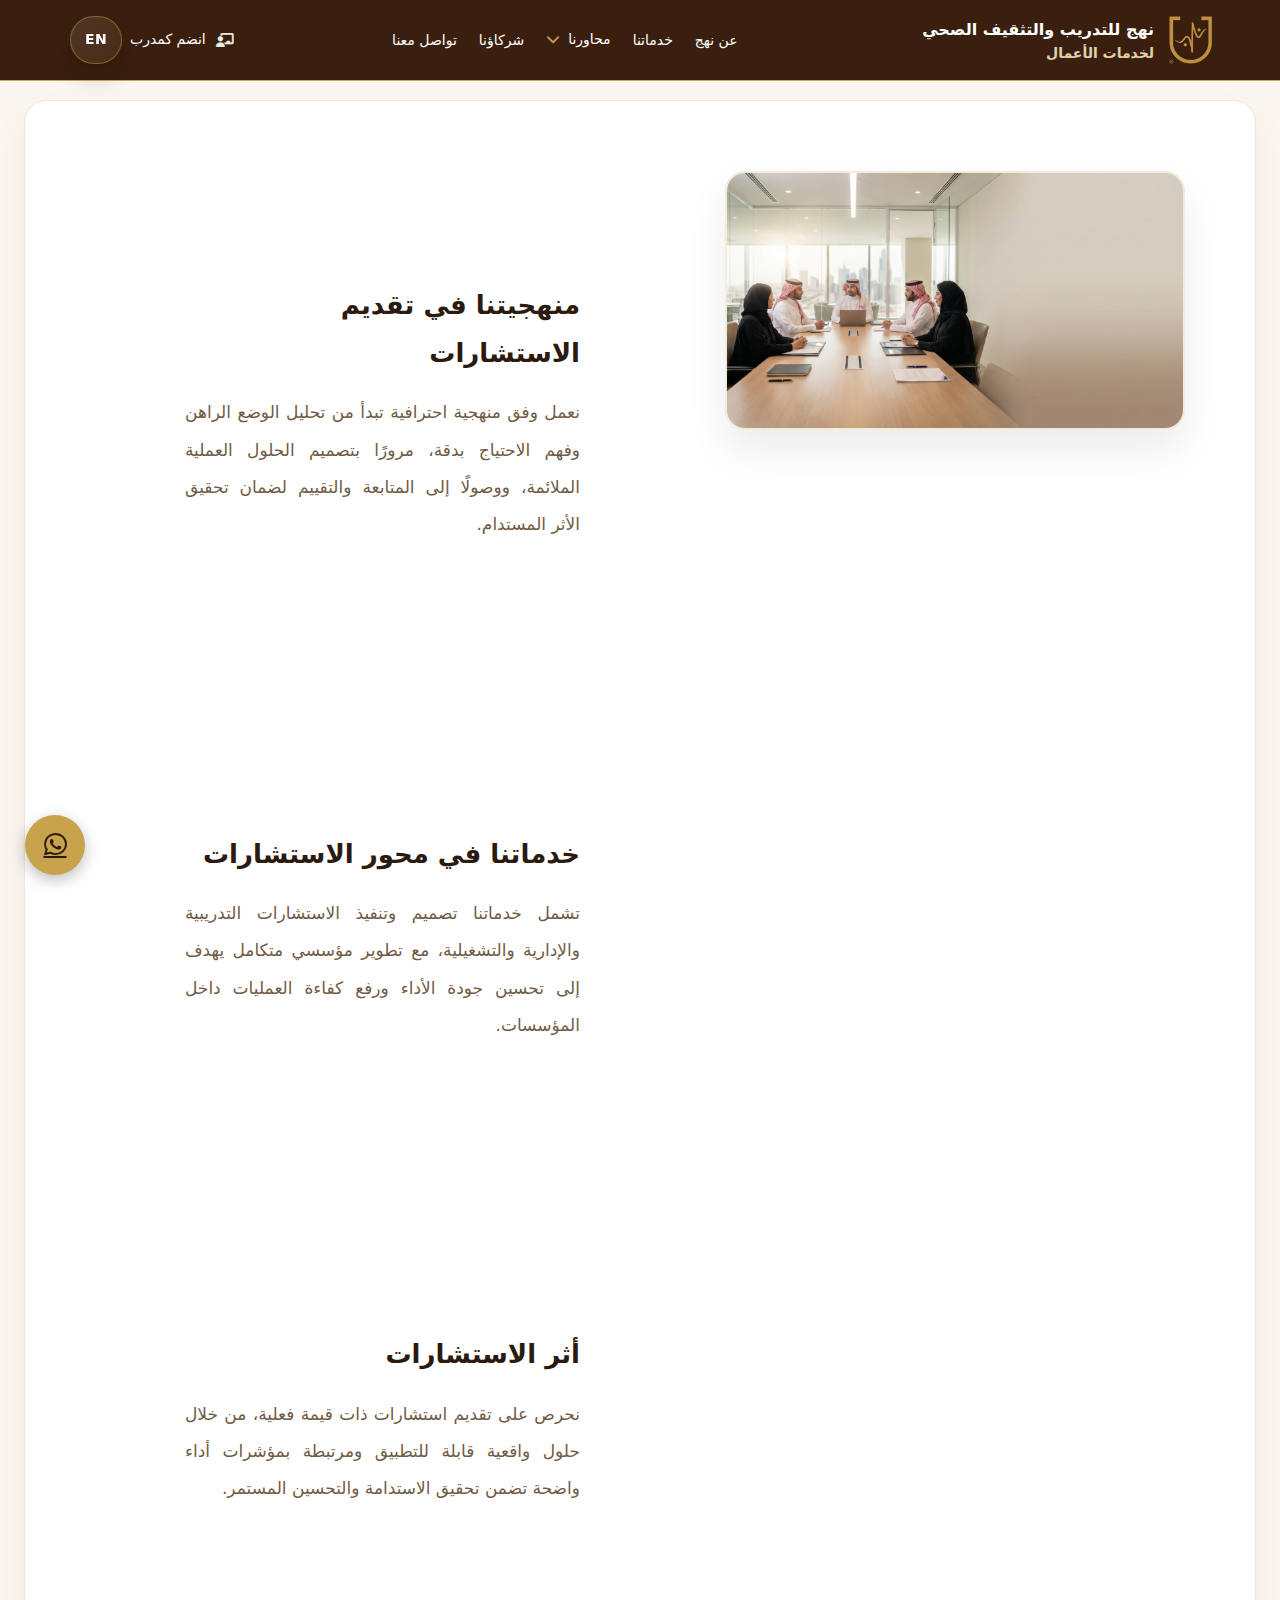
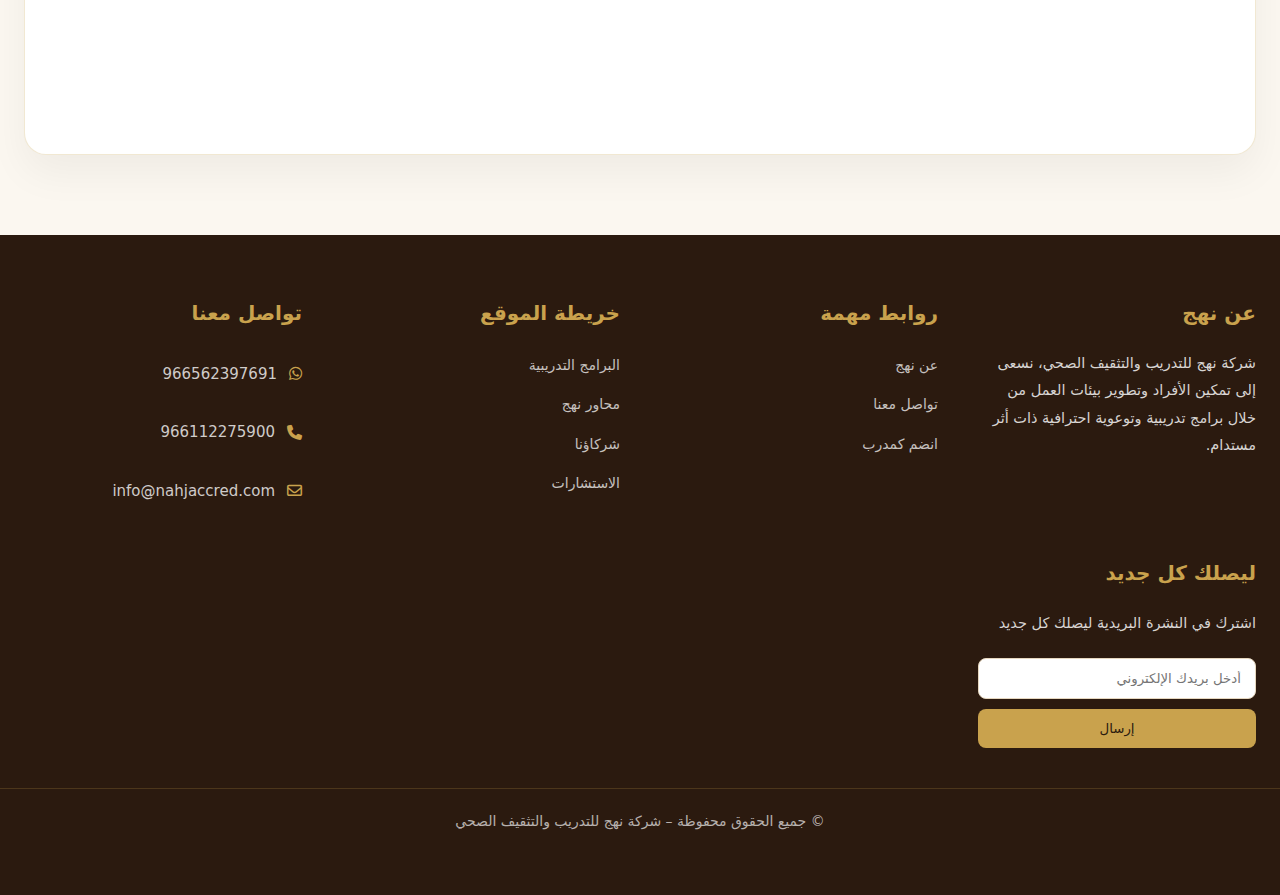
<file: con1.html>
<!DOCTYPE html>
<html dir="rtl" lang="ar">
<head>
  <meta charset="utf-8"/>
  <title data-i18n="page_title">نهج | الاستشارات</title>
  <meta name="viewport" content="width=device-width, initial-scale=1.0"/>
  <link rel="stylesheet" href="https://cdnjs.cloudflare.com/ajax/libs/font-awesome/6.4.0/css/all.min.css"/>
  <link rel="stylesheet" href="styles_v16.css"/>

  <style>
    body {
      margin: 0;
      font-family: 'Tajawal', sans-serif;
      background: #FBF7F0;
    }

    .axis-page {
      padding: 100px 0 80px;
    }

    .axis-container{
      width: 100%;
      margin: 0 auto;
      padding: 0 24px;
    }

    /* ✅ المستطيل الرئيسي فقط (الصورة + المحتوى) */
    .axis-content{
      background: #fff;
      border: 1px solid rgba(201,162,77,.25);
      border-radius: 22px;

      width: 100%;
      max-width: 1500px;
      margin: 0 auto;

      padding: 70px 70px;
      box-shadow: 0 18px 40px rgba(0,0,0,.05);
      color: rgba(43,26,15,.88);
      font-size: 17px;

      direction: inherit;

      display: flex;
      flex-direction: column;
      gap: 40px;

      overflow: hidden;
    }

    .axis-section{
      display: grid;
      grid-template-columns: 460px 1fr;
      gap: 55px;
      align-items: start;
    }

    .axis-content img{
      width: 100%;
      max-width: 460px;
      border-radius: 20px;
      box-shadow: 0 20px 40px rgba(0,0,0,.08);
      border: 2px solid rgba(201,162,77,.2);
      transition: transform .3s ease, box-shadow .3s ease;
      object-fit: cover;
    }

    .axis-content img:hover {
      transform: scale(1.04);
      box-shadow: 0 25px 60px rgba(0,0,0,.15);
    }

    .axis-text {
      flex: 1;
      min-width: 250px;
    }

    .axis-content h2 {
      font-size: 26px;
      color: #2B1A0F;
      margin-top: 0;
      margin-bottom: 16px;
    }

    .axis-content p {
      margin-bottom: 26px;
      text-align: justify;
      line-height: 2.2;
    }

    .axis-content section {
      margin-bottom: 40px;
    }

    @media (max-width: 900px) {
      .axis-section{
        grid-template-columns: 1fr;
        gap: 26px;
        text-align: center;
      }

      .axis-content {
        padding: 45px 20px;
      }

      .axis-content img {
        width: 100%;
        max-width: 100%;
      }

      .axis-text {
        text-align: justify;
      }
    }

  </style>
</head>

<body>
  <!-- ====== HEADER (نفس ملف التدريب تمامًا) ====== -->
  <header class="main-navbar">
    <div class="container">
      <nav class="navbar">
        <a aria-label="العودة للرئيسية" class="logo logo-link" href="index.html">
          <img alt="شعار نهج" src="picnahj.png"/>
          <div class="logo-tagline">
            <span class="logo-line1" data-i18n="logo_line1">نهج للتدريب والتثقيف الصحي</span>
            <span aria-hidden="true" class="logo-midline"></span>
            <span class="logo-line2" data-i18n="logo_line2">لخدمات الأعمال</span>
          </div>
        </a>

        <ul class="nav-links">
          <li><a data-i18n="nav_about" href="index.html#about">عن نهج</a></li>
          <li><a data-i18n="nav_services" href="index.html#services">خدماتنا</a></li>

          <li class="nav-dropdown">
            <button class="nav-dropbtn" type="button" aria-haspopup="true" aria-expanded="false">
              <span data-i18n="nav_axes">محاورنا</span>
              <i class="fa-solid fa-chevron-down" aria-hidden="true"></i>
            </button>

            <div class="nav-dropdown-menu" role="menu" aria-label="قائمة محاور نهج">
              <div class="nav-dropdown-title" data-i18n="axes_menu_title">محاور نهج الأساسية</div>
      <a data-i18n="axis_training" href="tr12.html" role="menuitem">التدريب والتطوير</a>
<a data-i18n="axis_health" href="hel1.html" role="menuitem">التثقيف الصحي</a>
<a data-i18n="axis_accredit" href="gr1.html" role="menuitem">الاعتمادات والشهادات</a>
<a data-i18n="axis_consult" href="con1.html" role="menuitem">الاستشارات</a>
<a data-i18n="axis_projects" href="pro1.html" role="menuitem">إدارة المشاريع</a>
            </div>
          </li>

          <li><a data-i18n="nav_partners" href="index.html#partners">شركاؤنا</a></li>
          <li><a data-i18n="nav_contact" href="contactll.html">تواصل معنا</a></li>
          <li class="nav-join mobile-only">
  <a data-i18n="join_trainer"
   href="join_trainer.html"
     target="_blank" rel="noopener">انضم كمدرب</a>
</li>
        </ul>

        <div class="extras">
          <!-- ✅ انضم كمدرب (Google Form) -->
          <a class="join-trainer" href="https://docs.google.com/forms/d/1YNvaM5DN7d3XdPBIm4qTIjkl8ZUjpSNucPohAw5igo4/edit?pli=1" rel="noopener" target="_blank">
            <i class="fa-solid fa-chalkboard-user join-trainer-icon" aria-hidden="true"></i>
            <span data-i18n="join_trainer">انضم كمدرب</span>
          </a>

          <!-- زر اللغة (Premium) -->
          <a class="lang-toggle" href="#">EN</a>
        </div>
      </nav>
    </div>
  </header>

  <!-- ====== المحتوى ====== -->
  <main class="axis-page">
    <div class="axis-container">
      <div class="axis-content">
        <div class="axis-section">

          <img src="aas.jpg" alt="جلسة استشارية احترافية في بيئة عمل حديثة" data-i18n-alt="main_image_alt"/>

          <div class="axis-text">
            <section>
              <h2 data-i18n="c1_title">منهجيتنا في تقديم الاستشارات</h2>
              <p data-i18n="c1_p">
                نعمل وفق منهجية احترافية تبدأ من تحليل الوضع الراهن وفهم الاحتياج بدقة،
                مرورًا بتصميم الحلول العملية الملائمة، ووصولًا إلى المتابعة والتقييم لضمان تحقيق الأثر المستدام.
              </p>
            </section>

            <section>
              <h2 data-i18n="c2_title">خدماتنا في محور الاستشارات</h2>
              <p data-i18n="c2_p">
                تشمل خدماتنا تصميم وتنفيذ الاستشارات التدريبية والإدارية والتشغيلية،
                مع تطوير مؤسسي متكامل يهدف إلى تحسين جودة الأداء ورفع كفاءة العمليات داخل المؤسسات.
              </p>
            </section>

            <section>
              <h2 data-i18n="c3_title">أثر الاستشارات</h2>
              <p data-i18n="c3_p">
                نحرص على تقديم استشارات ذات قيمة فعلية،
                من خلال حلول واقعية قابلة للتطبيق ومرتبطة بمؤشرات أداء واضحة
                تضمن تحقيق الاستدامة والتحسين المستمر.
              </p>
            </section>
          </div>

        </div>
      </div>
    </div>
  </main>

  <!-- ====== FOOTER (نفس ملف التدريب تمامًا) ====== -->
  <a aria-label="تواصل عبر واتساب" class="whatsapp-float" href="https://wa.me/966562397691" target="_blank">
    <i aria-hidden="true" class="fab fa-whatsapp"></i>
    <span aria-hidden="true" class="wa-number">+966 56 239 7691</span>
  </a>

  <footer class="nahj-footer" id="contact">
    <div class="footer-grid">

      <div>
        <h4 data-i18n="footer_about">عن نهج</h4>
        <p data-i18n="footer_about_text">
          شركة نهج للتدريب والتثقيف الصحي، نسعى إلى تمكين الأفراد
          وتطوير بيئات العمل من خلال برامج تدريبية وتوعوية
          احترافية ذات أثر مستدام.
        </p>
      </div>

      <div class="footer-links">
        <h4 data-i18n="footer_links">روابط مهمة</h4>
        <ul>
          <li><a data-i18n="footer_link_about" href="index.html#about">عن نهج</a></li>
          <li><a data-i18n="footer_link_contact" href="contactll.html">تواصل معنا</a></li>
          <li>
            <a class="footer-join-link" data-i18n="footer_link_join"
               href="join_trainer.html"
               rel="noopener" target="_blank">انضم كمدرب</a>
          </li>
        </ul>
      </div>

      <div class="footer-links">
        <h4 data-i18n="footer_map">خريطة الموقع</h4>
        <ul>
          <li><a data-i18n="footer_map_services" href="index.html#services">البرامج التدريبية</a></li>
          <li><a data-i18n="footer_map_axes" href="index.html#axes">محاور نهج</a></li>
          <li><a data-i18n="footer_map_partners" href="index.html#partners">شركاؤنا</a></li>
          <li><a data-i18n="footer_map_consult" href="eng%20con.html">الاستشارات</a></li>
        </ul>
      </div>

      <div class="footer-contact">
        <h4 data-i18n="footer_contact">تواصل معنا</h4>
        <ul class="contact-list">
          <li><i class="fab fa-whatsapp"></i> <a href="https://wa.me/966562397691">966562397691</a></li>
          <li><i class="fas fa-phone"></i> <a href="tel:966112275900">966112275900</a></li>
          <li><i class="far fa-envelope"></i> <a href="mailto:info@nahjaccred.com">info@nahjaccred.com</a></li>
        </ul>
      </div>

      <div class="footer-newsletter">
        <h4 data-i18n="footer_newsletter">ليصلك كل جديد</h4>
        <p data-i18n="footer_newsletter_desc">اشترك في النشرة البريدية ليصلك كل جديد</p>

        <form id="newsletter-form">
          <input type="email" name="email" required
                 aria-label="البريد الإلكتروني"
                 data-i18n-placeholder="newsletter_placeholder"
                 placeholder="أدخل بريدك الإلكتروني"/>

          <!-- EmailJS template uses {{message}} too, so we provide a default hidden value -->
          <input type="hidden" name="message" value="اشتراك جديد في النشرة البريدية من موقع نهج"/>

          <button type="submit" data-i18n="newsletter_send">إرسال</button>

<div id="success" data-i18n="newsletter_success" style="display:none;">
  تم الإرسال بنجاح ✅
</div>
          <div id="error" data-i18n="newsletter_error" style="display:none;color:#ffd0d0;">
            ❌ حدث خطأ أثناء الإرسال، جرّب مرة أخرى
          </div>
        </form>
      </div>

    </div>

    <div class="footer-bottom" data-i18n="footer_bottom">
      © جميع الحقوق محفوظة – شركة نهج للتدريب والتثقيف الصحي
    </div>
  </footer>

  <!-- ✅ ترجمة + تبديل اتجاه الصفحة (متوافق مع الهيدر والفوتر) -->
  <script>
  const translations = {
    "ar": {
      "page_title": "نهج | الاستشارات",
      "main_image_alt": "جلسة استشارية احترافية في بيئة عمل حديثة",

      "c1_title": "منهجيتنا في تقديم الاستشارات",
      "c1_p": "نعمل وفق منهجية احترافية تبدأ من تحليل الوضع الراهن وفهم الاحتياج بدقة، مرورًا بتصميم الحلول العملية الملائمة، ووصولًا إلى المتابعة والتقييم لضمان تحقيق الأثر المستدام.",
      "c2_title": "خدماتنا في محور الاستشارات",
      "c2_p": "تشمل خدماتنا تصميم وتنفيذ الاستشارات التدريبية والإدارية والتشغيلية، مع تطوير مؤسسي متكامل يهدف إلى تحسين جودة الأداء ورفع كفاءة العمليات داخل المؤسسات.",
      "c3_title": "أثر الاستشارات",
      "c3_p": "نحرص على تقديم استشارات ذات قيمة فعلية، من خلال حلول واقعية قابلة للتطبيق ومرتبطة بمؤشرات أداء واضحة تضمن تحقيق الاستدامة والتحسين المستمر.",

      "logo_line1": "نهج للتدريب والتثقيف الصحي",
      "logo_line2": "لخدمات الأعمال",

      "nav_about": "عن نهج",
      "nav_services": "خدماتنا",
      "nav_axes": "محاورنا",
      "axes_menu_title": "محاور نهج الأساسية",
      "axis_training": "التدريب والتطوير",
      "axis_health": "التثقيف الصحي",
      "axis_accredit": "الاعتمادات والشهادات",
      "axis_consult": "الاستشارات",
      "axis_projects": "إدارة المشاريع",
      "nav_partners": "شركاؤنا",
      "nav_contact": "تواصل معنا",
      "join_trainer": "انضم كمدرب",

      "footer_about": "عن نهج",
      "footer_about_text": "شركة نهج للتدريب والتثقيف الصحي، نسعى إلى تمكين الأفراد وتطوير بيئات العمل من خلال برامج تدريبية وتوعوية احترافية ذات أثر مستدام.",
      "footer_links": "روابط مهمة",
      "footer_link_about": "عن نهج",
      "footer_link_contact": "تواصل معنا",
      "footer_link_join": "انضم كمدرب",

      "footer_map": "خريطة الموقع",
      "footer_map_services": "البرامج التدريبية",
      "footer_map_axes": "محاور نهج",
      "footer_map_partners": "شركاؤنا",
      "footer_map_consult": "الاستشارات",

      "footer_contact": "تواصل معنا",
      "footer_newsletter": "ليصلك كل جديد",
      "footer_newsletter_desc": "اشترك في النشرة البريدية ليصلك كل جديد",
      "newsletter_placeholder": "أدخل بريدك الإلكتروني",
      "newsletter_send": "إرسال",
      "newsletter_success": "تم الإرسال بنجاح ✅",
      "newsletter_error": "❌ حدث خطأ أثناء الإرسال، جرّب مرة أخرى",
      "footer_bottom": "© جميع الحقوق محفوظة – شركة نهج للتدريب والتثقيف الصحي"
    },

    "en": {
      "page_title": "Nahj | Consulting",
      "main_image_alt": "Professional consulting session in a modern workplace",

      "c1_title": "Our Consulting Methodology",
      "c1_p": "We follow a professional approach that starts with analyzing the current situation and accurately understanding needs, then designing practical solutions, and finally monitoring and evaluating to ensure sustainable impact.",
      "c2_title": "Our Consulting Services",
      "c2_p": "Our services include designing and delivering training, administrative, and operational consulting, supported by integrated organizational development to improve performance quality and operational efficiency.",
      "c3_title": "Consulting Impact",
      "c3_p": "We deliver high-value consulting through realistic, actionable solutions linked to clear performance indicators that ensure sustainability and continuous improvement.",

      "logo_line1": "Nahj Training & Health Education",
      "logo_line2": "Business Services",

      "nav_about": "About Nahj",
      "nav_services": "Services",
      "nav_axes": "Our Axes",
      "axes_menu_title": "Nahj Main Axes",
      "axis_training": "Training & Development",
      "axis_health": "Health Education",
      "axis_accredit": "Accreditations & Certifications",
      "axis_consult": "Consulting",
      "axis_projects": "Project Management",
      "nav_partners": "Partners",
      "nav_contact": "Contact",
      "join_trainer": "Join as Trainer",

      "footer_about": "About Nahj",
      "footer_about_text": "Nahj Training & Health Education empowers individuals and improves workplaces through professional training and awareness programs with sustainable impact.",
      "footer_links": "Quick Links",
      "footer_link_about": "About Nahj",
      "footer_link_contact": "Contact",
      "footer_link_join": "Join as Trainer",

      "footer_map": "Sitemap",
      "footer_map_services": "Training Programs",
      "footer_map_axes": "Nahj Axes",
      "footer_map_partners": "Partners",
      "footer_map_consult": "Consulting",

      "footer_contact": "Contact Us",
      "footer_newsletter": "Stay Updated",
      "footer_newsletter_desc": "Subscribe to our newsletter to receive the latest updates",
      "newsletter_placeholder": "Enter your email address",
      "newsletter_send": "Send",
      "newsletter_success": "Sent successfully ✅",
      "newsletter_error": "❌ Something went wrong. Please try again.",
      "footer_bottom": "© All rights reserved – Nahj Training & Health Education Company"
    }
  };

  function applyLang(lang) {
    const t = translations[lang] || translations.ar;

    document.documentElement.lang = lang;
    document.documentElement.dir = (lang === "en") ? "ltr" : "rtl";

    document.querySelectorAll("[data-i18n]").forEach(el => {
      const key = el.getAttribute("data-i18n");
      if (t[key]) el.textContent = t[key];
    });

    document.querySelectorAll("[data-i18n-placeholder]").forEach(el => {
      const key = el.getAttribute("data-i18n-placeholder");
      if (t[key]) el.setAttribute("placeholder", t[key]);
    });

    document.querySelectorAll("[data-i18n-alt]").forEach(el => {
      const key = el.getAttribute("data-i18n-alt");
      if (t[key]) el.setAttribute("alt", t[key]);
    });

    const langBtn = document.querySelector(".lang-toggle");
    if (langBtn) langBtn.textContent = (lang === "en") ? "AR" : "EN";

    localStorage.setItem("site_lang", lang);
  }

  // Toggle language
  document.addEventListener("click", (e) => {
    const btn = e.target.closest(".lang-toggle");
    if (!btn) return;
    e.preventDefault();
    const current = localStorage.getItem("site_lang") || "ar";
    applyLang(current === "ar" ? "en" : "ar");
  });

(function initLang(){
  const saved = localStorage.getItem("site_lang") || "ar"; // أول زيارة: عربي
  applyLang(saved); // لو الاندكس EN بيصير saved = en وتفتح كل الصفحات EN
})();

  </script>

</body>
</html>
</file>
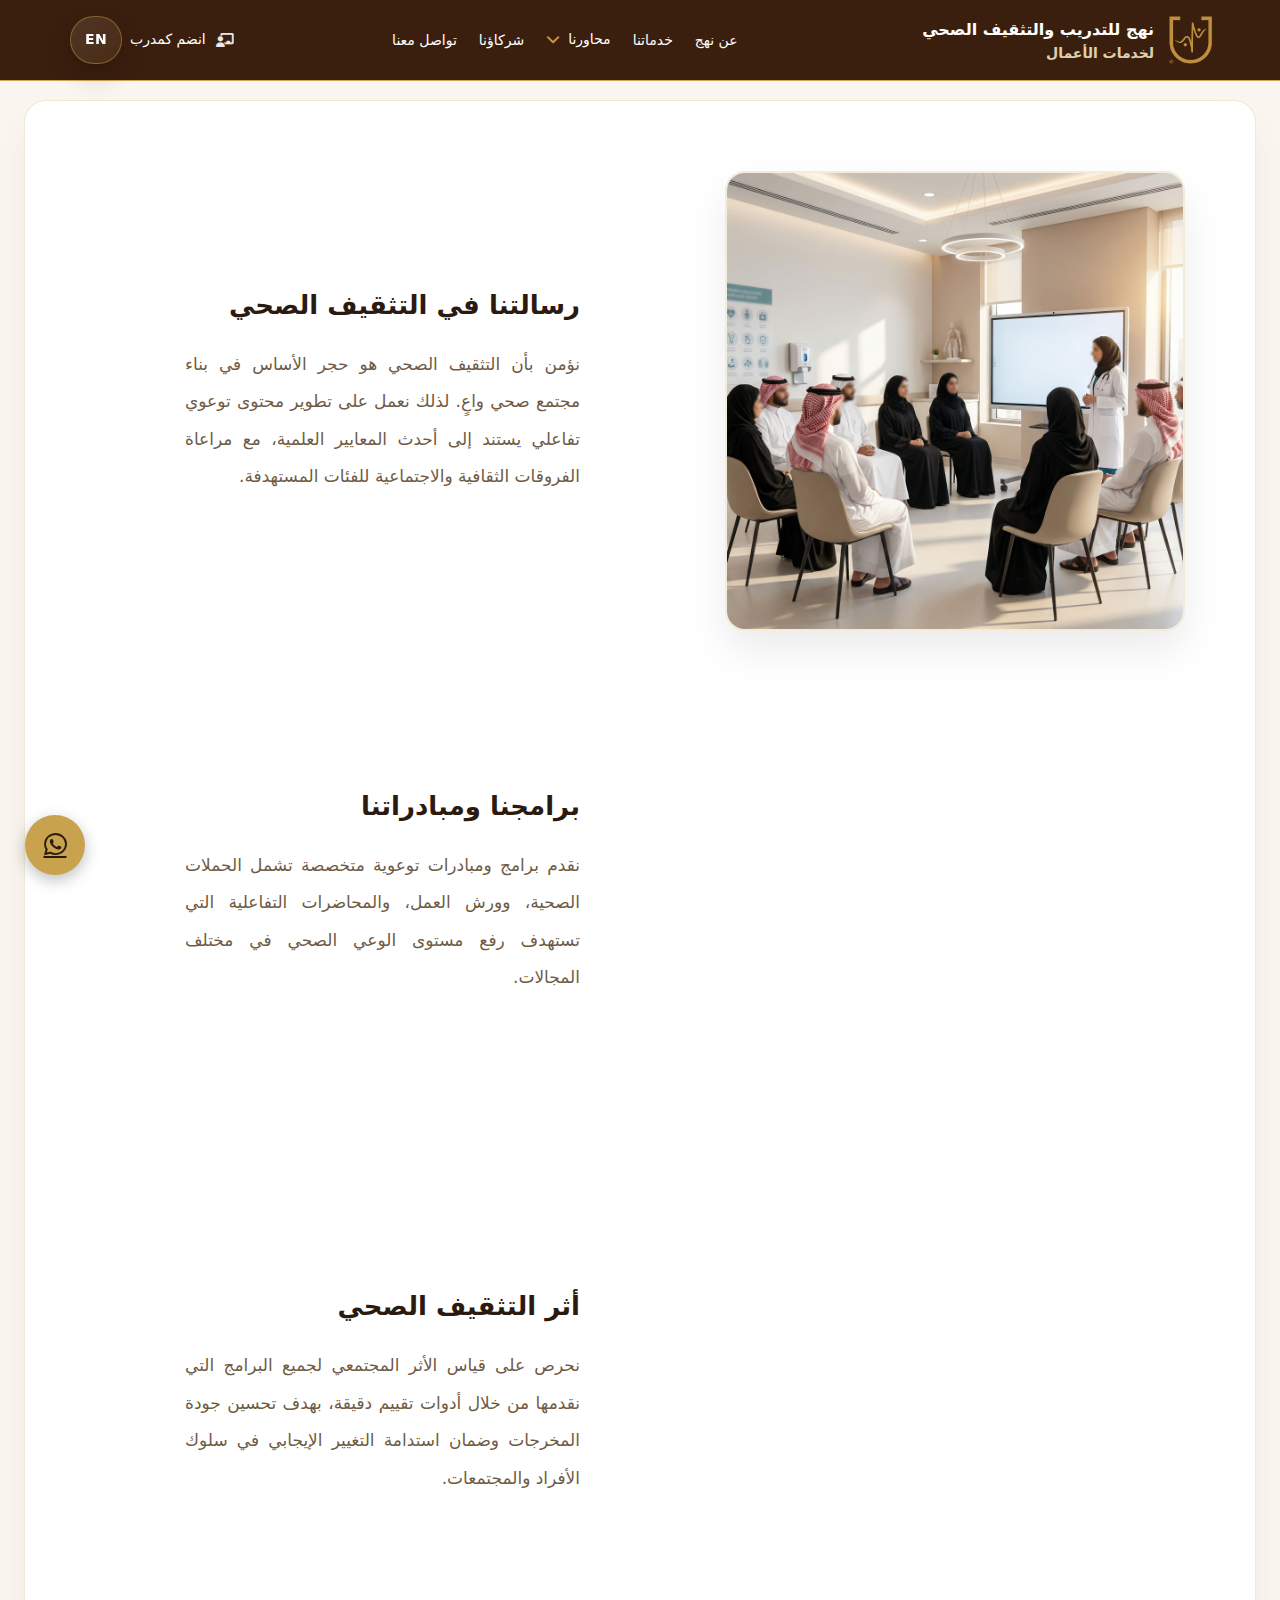
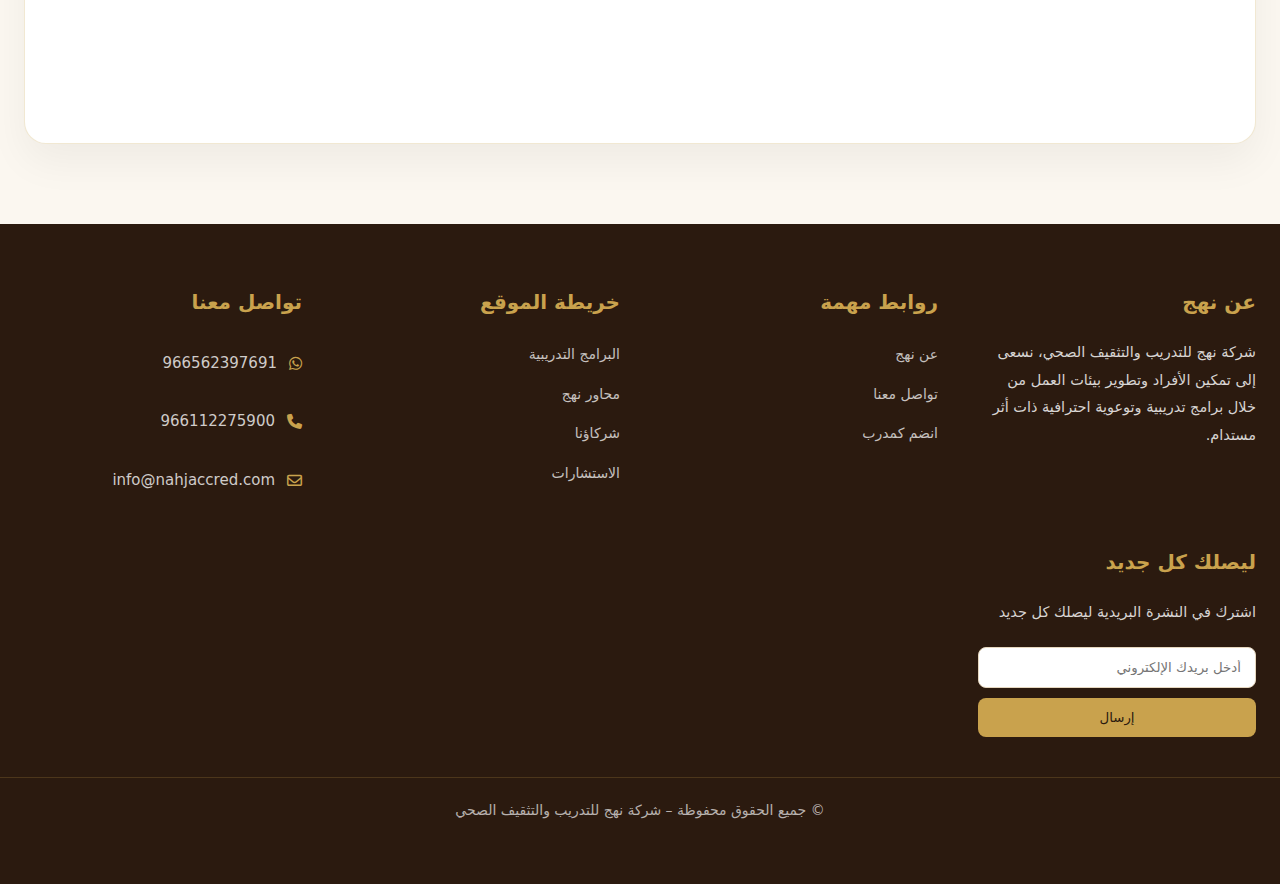
<file: hel1.html>
<!DOCTYPE html>
<html dir="rtl" lang="ar">
<head>
  <meta charset="utf-8"/>
  <title data-i18n="page_title">نهج | التثقيف الصحي</title>
  <meta name="viewport" content="width=device-width, initial-scale=1.0"/>
  <link rel="stylesheet" href="https://cdnjs.cloudflare.com/ajax/libs/font-awesome/6.4.0/css/all.min.css"/>
    <link rel="stylesheet" href="styles_v16.css"/>

  <style>
    body {
      margin: 0;
      font-family: 'Tajawal', sans-serif;
      background: #FBF7F0;
    }

    .axis-page {
      padding: 100px 0 80px;
    }

    .axis-container{
      width: 100%;
      margin: 0 auto;
      padding: 0 24px; /* مساحة جانبية للراحة */
    }

    /* ✅ المستطيل الثاني فقط (الصورة + المحتوى) */
    .axis-content{
      background: #fff;
      border: 1px solid rgba(201,162,77,.25);
      border-radius: 22px;

      /* ✅ الأبيض يتوسع بدون ما يخرب القراءة */
      width: 100%;
      max-width: 1500px;
      margin: 0 auto;

      padding: 70px 70px;
      box-shadow: 0 18px 40px rgba(0,0,0,.05);
      color: rgba(43,26,15,.88);
      font-size: 17px;

      /* ✅ خلي الاتجاه يتبع لغة الصفحة */
      direction: inherit;

      display: flex;
      flex-direction: column;
      gap: 40px;
    }

    .axis-section{
      display: grid;
      grid-template-columns: 460px 1fr;
      gap: 55px;
      align-items: start;
    }

    .axis-content img{
      width: 100%;
      max-width: 460px;
      border-radius: 20px;
      box-shadow: 0 20px 40px rgba(0,0,0,.08);
      border: 2px solid rgba(201,162,77,.2);
      transition: transform .3s ease, box-shadow .3s ease;
      object-fit: cover;
    }

    .axis-content img:hover {
      transform: scale(1.04);
      box-shadow: 0 25px 60px rgba(0,0,0,.15);
    }

    .axis-text {
      flex: 1;
      min-width: 250px;
    }

    .axis-content h2 {
      font-size: 26px;
      color: #2B1A0F;
      margin-top: 0;
      margin-bottom: 16px;
    }

    .axis-content p {
      margin-bottom: 26px;
      text-align: justify;
      line-height: 2.2;
    }

    .axis-content section {
      margin-bottom: 40px;
    }

    @media (max-width: 900px) {
      .axis-section{
        grid-template-columns: 1fr;
        gap: 26px;
        text-align: center;
      }

      .axis-content {
        padding: 45px 20px;
      }

      .axis-content img {
        width: 100%;
        max-width: 100%;
      }

      .axis-text {
        text-align: justify;
      }
    }

  </style>
</head>

<body>
  <!-- ====== HEADER ====== -->
  <header class="main-navbar">
<div class="container">
<nav class="navbar">
<a aria-label="العودة للرئيسية" class="logo logo-link" href="index.html">
<img alt="شعار نهج" src="picnahj.png"/>
<div class="logo-tagline">
<span class="logo-line1" data-i18n="logo_line1">نهج للتدريب والتثقيف الصحي</span>
<span aria-hidden="true" class="logo-midline"></span>
<span class="logo-line2" data-i18n="logo_line2">لخدمات الأعمال</span>
</div>
</a>
<ul class="nav-links">
<li><a data-i18n="nav_about" href="index.html#about">عن نهج</a></li>
<li><a data-i18n="nav_services" href="index.html#services">خدماتنا</a></li>
<li class="nav-dropdown">
<button aria-expanded="false" aria-haspopup="true" class="nav-dropbtn" type="button"><span data-i18n="nav_axes">محاورنا</span> <i aria-hidden="true" class="fa-solid fa-chevron-down"></i></button>
<div aria-label="قائمة محاور نهج" class="nav-dropdown-menu" role="menu">
<div class="nav-dropdown-title" data-i18n="axes_menu_title">محاور نهج الأساسية</div>
<a data-i18n="axis_training" href="tr12.html" role="menuitem">التدريب والتطوير</a>
<a data-i18n="axis_health" href="hel1.html" role="menuitem">التثقيف الصحي</a>
<a data-i18n="axis_accredit" href="gr1.html" role="menuitem">الاعتمادات والشهادات</a>
<a data-i18n="axis_consult" href="con1.html" role="menuitem">الاستشارات</a>
<a data-i18n="axis_projects" href="pro1.html" role="menuitem">إدارة المشاريع</a>
</div>
</li>
<li><a data-i18n="nav_partners" href="index.html#partners">شركاؤنا</a></li>
<li><a data-i18n="nav_contact" href="contactll.html">تواصل معنا</a></li>
<li class="nav-join mobile-only">
  <a data-i18n="join_trainer"
         href="join_trainer.html"
     target="_blank" rel="noopener">انضم كمدرب</a>
</li>
</ul>
<div class="extras">
<!-- ✅ انضم كمدرب (Google Form) -->
<a class="join-trainer" href="https://docs.google.com/forms/d/1YNvaM5DN7d3XdPBIm4qTIjkl8ZUjpSNucPohAw5igo4/edit?pli=1" rel="noopener" target="_blank">
<i class="fa-solid fa-chalkboard-user join-trainer-icon" aria-hidden="true"></i>
<span data-i18n="join_trainer">انضم كمدرب</span>
</a>
<!-- زر اللغة (موجود مسبقًا) -->
<a class="lang-toggle" href="#">EN</a>
</div>
</nav>
</div>
</header>

  <!-- ====== MAIN CONTENT ====== -->
  <main class="axis-page">
    <div class="axis-container">

      <div class="axis-content">
        <div class="axis-section">
          <img
            src="Ultra_realistic_health_educati_Nano_Banana_Pro_80566.jpg"
            alt="جلسة تثقيف صحي تفاعلية"
            data-i18n-alt="main_image_alt"
          />

          <div class="axis-text">

            <section>
              <h2 data-i18n="sec1_title">رسالتنا في التثقيف الصحي</h2>
              <p data-i18n="sec1_p">
                نؤمن بأن التثقيف الصحي هو حجر الأساس في بناء مجتمع صحي واعٍ.
                لذلك نعمل على تطوير محتوى توعوي تفاعلي يستند إلى أحدث المعايير العلمية،
                مع مراعاة الفروقات الثقافية والاجتماعية للفئات المستهدفة.
              </p>
            </section>

            <section>
              <h2 data-i18n="sec2_title">برامجنا ومبادراتنا</h2>
              <p data-i18n="sec2_p">
                نقدم برامج ومبادرات توعوية متخصصة تشمل الحملات الصحية، وورش العمل،
                والمحاضرات التفاعلية التي تستهدف رفع مستوى الوعي الصحي في مختلف المجالات.
              </p>
            </section>

            <section>
              <h2 data-i18n="sec3_title">أثر التثقيف الصحي</h2>
              <p data-i18n="sec3_p">
                نحرص على قياس الأثر المجتمعي لجميع البرامج التي نقدمها من خلال أدوات تقييم دقيقة،
                بهدف تحسين جودة المخرجات وضمان استدامة التغيير الإيجابي في سلوك الأفراد والمجتمعات.
              </p>
            </section>

          </div>
        </div>
      </div>

    </div>
  </main>

  <!-- ====== FOOTER ====== -->
  <a aria-label="تواصل عبر واتساب" class="whatsapp-float" href="https://wa.me/966562397691" target="_blank">
<i aria-hidden="true" class="fab fa-whatsapp"></i>
<span aria-hidden="true" class="wa-number">+966 56 239 7691</span>
</a>
<!-- FOOTER -->
<footer class="nahj-footer" id="contact">
<div class="footer-grid">
<div>
<h4 data-i18n="footer_about">عن نهج</h4>
<p data-i18n="footer_about_text">
        شركة نهج للتدريب والتثقيف الصحي، نسعى إلى تمكين الأفراد
        وتطوير بيئات العمل من خلال برامج تدريبية وتوعوية
        احترافية ذات أثر مستدام.
      </p>
</div>
<div class="footer-links">
<h4 data-i18n="footer_links">روابط مهمة</h4>
<ul>
<li><a data-i18n="footer_link_about" href="index.html#about">عن نهج</a></li><li><a data-i18n="footer_link_contact" href="contactll.html">تواصل معنا</a></li>
<li><a class="footer-join-link" data-i18n="footer_link_join"        href="join_trainer.html" rel="noopener" target="_blank">انضم كمدرب</a></li>
</ul>
</div>
<div class="footer-links">
<h4 data-i18n="footer_map">خريطة الموقع</h4>
<ul>
<li><a data-i18n="footer_map_services" href="index.html#services">البرامج التدريبية</a></li>
<li><a data-i18n="footer_map_axes" href="index.html#axes">محاور نهج</a></li>
<li><a data-i18n="footer_map_partners" href="index.html#partners">شركاؤنا</a></li>
<li><a data-i18n="footer_map_consult" href="#">الاستشارات</a></li>
</ul>
</div>
<div class="footer-contact">
<h4 data-i18n="footer_contact">تواصل معنا</h4>
<ul class="contact-list">
<li>
<i class="fab fa-whatsapp"></i>
<a href="https://wa.me/966562397691">966562397691</a>
</li>
<li>
<i class="fas fa-phone"></i>
<a href="tel:966112275900">966112275900</a>
</li>
<li>
<i class="far fa-envelope"></i>
<a href="mailto:info@nahjaccred.com">info@nahjaccred.com</a>
</li>
</ul>
</div>
<div class="footer-newsletter">
<h4 data-i18n="footer_newsletter">ليصلك كل جديد</h4>
<p data-i18n="footer_newsletter_desc">اشترك في النشرة البريدية ليصلك كل جديد</p>
<form id="newsletter-form">
<input aria-label="البريد الإلكتروني" data-i18n-placeholder="newsletter_placeholder" name="email" placeholder="أدخل بريدك الإلكتروني" required="" type="email"/>
<!-- EmailJS template uses {{message}} too, so we provide a default hidden value -->
<input name="message" type="hidden" value="اشتراك جديد في النشرة البريدية من موقع نهج"/>
<button data-i18n="newsletter_send" type="submit">إرسال</button>
<div class="u19-2e0cdb" data-i18n="newsletter_success" id="success">
          تم الإرسال بنجاح ✅
        </div>
<div class="u19-2e0cdb" data-i18n="newsletter_error" id="error" style="display:none;color:#ffd0d0;">
          ❌ حدث خطأ أثناء الإرسال، جرّب مرة أخرى
        </div>
</form>
</div>
</div>
<div class="footer-bottom" data-i18n="footer_bottom">
    © جميع الحقوق محفوظة – شركة نهج للتدريب والتثقيف الصحي
  </div>
</footer>

  <!-- ✅ ترجمة + تبديل اتجاه الصفحة -->
  <script>
/* TRANSLATIONS + LTR/RTL (matches index header/footer) */

const translations = {
  ar: {
    page_title: "نهج | التثقيف الصحي",

    /* Header (same keys as index) */
    logo_line1: "نهج للتدريب والتثقيف الصحي",
    logo_line2: "لخدمات الأعمال",

    nav_about: "عن نهج",
    nav_services: "خدماتنا",
    nav_axes: "محاورنا",
    axes_menu_title: "محاور نهج الأساسية",
    axis_training: "التدريب والتطوير",
    axis_health: "التثقيف الصحي",
    axis_accredit: "الاعتمادات والشهادات",
    axis_consult: "الاستشارات",
    axis_projects: "إدارة المشاريع",
    nav_partners: "شركاؤنا",
    nav_contact: "تواصل معنا",
    join_trainer: "انضم كمدرب",

    /* Page content */
    main_image_alt: "جلسة تثقيف صحي تفاعلية",
    sec1_title: "رسالتنا في التثقيف الصحي",
    sec1_p:
      "نؤمن بأن التثقيف الصحي هو حجر الأساس في بناء مجتمع صحي واعٍ. لذلك نعمل على تطوير محتوى توعوي تفاعلي يستند إلى أحدث المعايير العلمية، مع مراعاة الفروقات الثقافية والاجتماعية للفئات المستهدفة.",
    sec2_title: "برامجنا ومبادراتنا",
    sec2_p:
      "نقدم برامج ومبادرات توعوية متخصصة تشمل الحملات الصحية، وورش العمل، والمحاضرات التفاعلية التي تستهدف رفع مستوى الوعي الصحي في مختلف المجالات.",
    sec3_title: "أثر التثقيف الصحي",
    sec3_p:
      "نحرص على قياس الأثر المجتمعي لجميع البرامج التي نقدمها من خلال أدوات تقييم دقيقة، بهدف تحسين جودة المخرجات وضمان استدامة التغيير الإيجابي في سلوك الأفراد والمجتمعات.",

    /* Footer (same keys as index) */
    footer_about: "عن نهج",
    footer_about_text:
      "شركة نهج للتدريب والتثقيف الصحي، نسعى إلى تمكين الأفراد وتطوير بيئات العمل من خلال برامج تدريبية وتوعوية احترافية ذات أثر مستدام.",
    footer_links: "روابط مهمة",
    footer_link_about: "عن نهج",
    footer_link_contact: "تواصل معنا",
    footer_link_join: "انضم كمدرب",

    footer_map: "خريطة الموقع",
    footer_map_services: "البرامج التدريبية",
    footer_map_axes: "محاور نهج",
    footer_map_partners: "شركاؤنا",
    footer_map_consult: "الاستشارات",

    footer_contact: "تواصل معنا",
    footer_newsletter: "ليصلك كل جديد",
    footer_newsletter_desc: "اشترك في النشرة البريدية ليصلك كل جديد",
    newsletter_placeholder: "أدخل بريدك الإلكتروني",
    newsletter_send: "إرسال",
    newsletter_success: "تم الإرسال بنجاح ✅",
    newsletter_error: "❌ حدث خطأ أثناء الإرسال، جرّب مرة أخرى",

    footer_bottom: "© جميع الحقوق محفوظة – شركة نهج للتدريب والتثقيف الصحي"
  },

  en: {
    page_title: "Nahj | Health Education",

    /* Header */
    logo_line1: "Nahj Training & Health Education",
    logo_line2: "Business Services",

    nav_about: "About Nahj",
    nav_services: "Services",
    nav_axes: "Our Axes",
    axes_menu_title: "Nahj Main Axes",
    axis_training: "Training & Development",
    axis_health: "Health Education",
    axis_accredit: "Accreditations & Certifications",
    axis_consult: "Consulting",
    axis_projects: "Project Management",
    nav_partners: "Partners",
    nav_contact: "Contact",
    join_trainer: "Join as Trainer",

    /* Page content */
    main_image_alt: "Interactive health education session",
    sec1_title: "Our Mission in Health Education",
    sec1_p:
      "We believe health education is the cornerstone of building an aware and healthy society. We create engaging, evidence-based awareness content while respecting cultural and social differences across target audiences.",
    sec2_title: "Our Programs & Initiatives",
    sec2_p:
      "We deliver specialized awareness programs and initiatives, including health campaigns, workshops, and interactive lectures designed to raise public health awareness across key topics.",
    sec3_title: "The Impact of Health Education",
    sec3_p:
      "We measure the societal impact of our programs through accurate evaluation tools to enhance outcomes and ensure sustainable positive behavioral change within individuals and communities.",

    /* Footer */
    footer_about: "About Nahj",
    footer_about_text:
      "Nahj Training & Health Education Company empowers individuals and improves workplaces through professional training and awareness programs with sustainable impact.",
    footer_links: "Quick Links",
    footer_link_about: "About Nahj",
    footer_link_contact: "Contact",
    footer_link_join: "Join as Trainer",

    footer_map: "Sitemap",
    footer_map_services: "Training Programs",
    footer_map_axes: "Nahj Axes",
    footer_map_partners: "Partners",
    footer_map_consult: "Consulting",

    footer_contact: "Contact Us",
    footer_newsletter: "Stay Updated",
    footer_newsletter_desc: "Subscribe to our newsletter to receive the latest updates",
    newsletter_placeholder: "Enter your email address",
    newsletter_send: "Send",
    newsletter_success: "Sent successfully ✅",
    newsletter_error: "❌ Something went wrong. Please try again.",

    footer_bottom: "© All rights reserved – Nahj Training & Health Education Company"
  }
};

function applyLang(lang) {
  const t = translations[lang] || translations.ar;

  // Language + direction
  document.documentElement.lang = lang;
  document.documentElement.dir = (lang === "en") ? "ltr" : "rtl";

  // Text content
  document.querySelectorAll("[data-i18n]").forEach(el => {
    const key = el.getAttribute("data-i18n");
    if (t[key]) el.textContent = t[key];
  });

  // Placeholders
  document.querySelectorAll("[data-i18n-placeholder]").forEach(el => {
    const key = el.getAttribute("data-i18n-placeholder");
    if (t[key]) el.setAttribute("placeholder", t[key]);
  });

  // Alt
  document.querySelectorAll("[data-i18n-alt]").forEach(el => {
    const key = el.getAttribute("data-i18n-alt");
    if (t[key]) el.setAttribute("alt", t[key]);
  });

  // Language button label (same as index: EN / AR)
  const langBtn = document.querySelector(".lang-toggle");
  if (langBtn) langBtn.textContent = (lang === "en") ? "AR" : "EN";

  localStorage.setItem("site_lang", lang);
}

// Toggle language
document.addEventListener("click", (e) => {
  const btn = e.target.closest(".lang-toggle");
  if (!btn) return;
  e.preventDefault();
  const current = localStorage.getItem("site_lang") || "ar";
  applyLang(current === "ar" ? "en" : "ar");
});

// Default start Arabic (مثل ما طلبتي)
(function initLang(){
  applyLang("ar");
  localStorage.setItem("site_lang", "ar");
})();


document.addEventListener("click", (e) => {
  const a = e.target.closest("a[href]");
  if (!a) return;

  const current = localStorage.getItem("site_lang") || "ar";
  localStorage.setItem("site_lang", current);
});
</script>
</body>
</html>
</file>
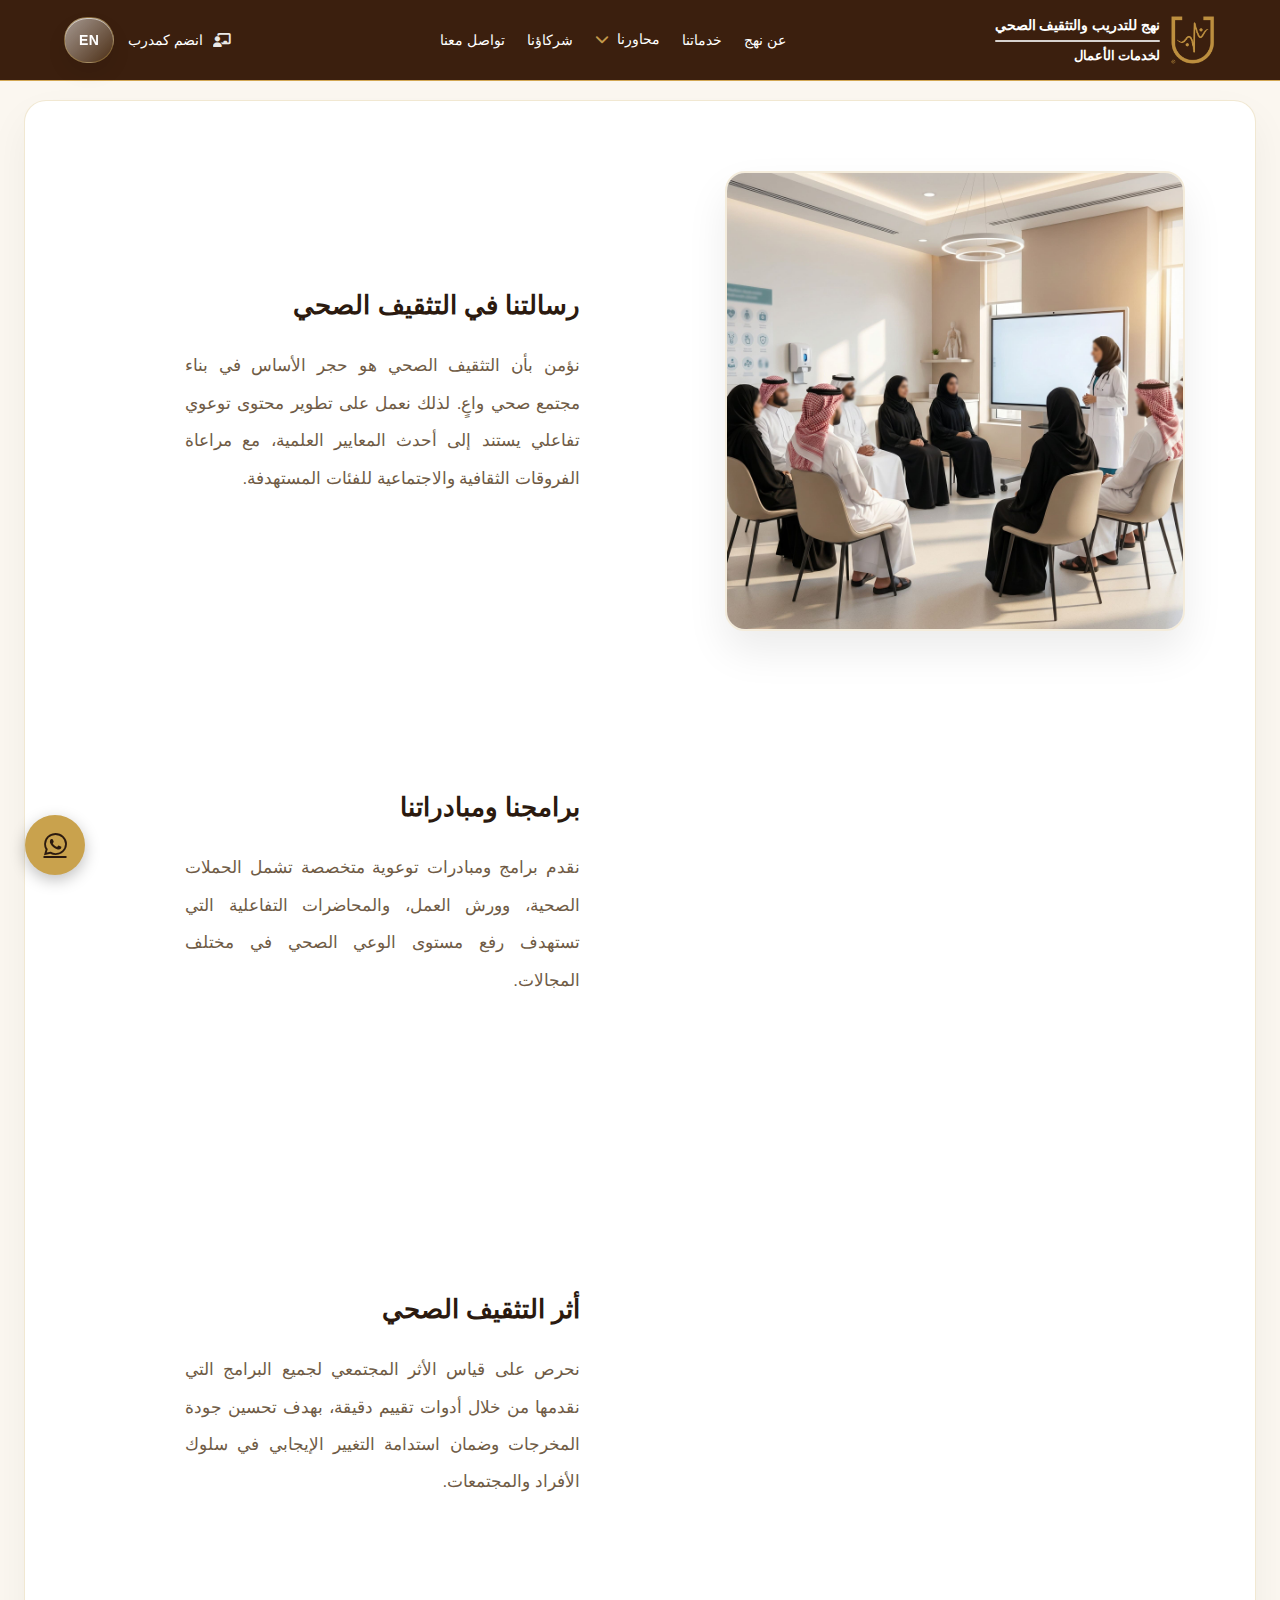
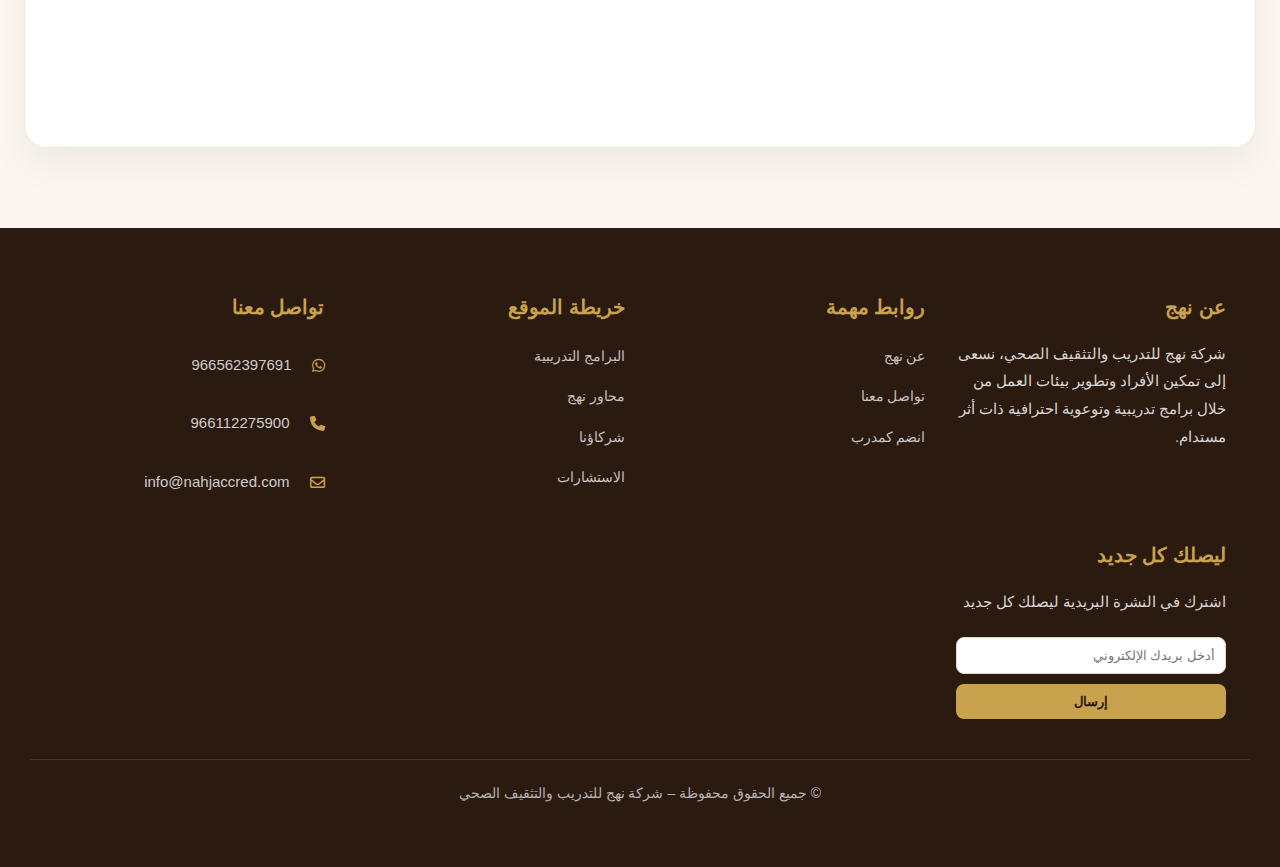
<file: hel1_mobile.html>
<!DOCTYPE html>
<html dir="rtl" lang="ar">
<head>
  <meta charset="utf-8"/>
  <title data-i18n="page_title">نهج | التثقيف الصحي</title>
  <meta name="viewport" content="width=device-width, initial-scale=1.0"/>
  <link rel="stylesheet" href="https://cdnjs.cloudflare.com/ajax/libs/font-awesome/6.4.0/css/all.min.css"/>
    <link rel="stylesheet" href="styles_v16_mobile.css"/>
<link rel="stylesheet" href="./styles_mobile.css"/>

  <style>
    body {
      margin: 0;
      font-family: 'Tajawal', sans-serif;
      background: #FBF7F0;
    }

    .axis-page {
      padding: 100px 0 80px;
    }

    .axis-container{
      width: 100%;
      margin: 0 auto;
      padding: 0 24px; /* مساحة جانبية للراحة */
    }

    /* ✅ المستطيل الثاني فقط (الصورة + المحتوى) */
    .axis-content{
      background: #fff;
      border: 1px solid rgba(201,162,77,.25);
      border-radius: 22px;

      /* ✅ الأبيض يتوسع بدون ما يخرب القراءة */
      width: 100%;
      max-width: 1500px;
      margin: 0 auto;

      padding: 70px 70px;
      box-shadow: 0 18px 40px rgba(0,0,0,.05);
      color: rgba(43,26,15,.88);
      font-size: 17px;

      /* ✅ خلي الاتجاه يتبع لغة الصفحة */
      direction: inherit;

      display: flex;
      flex-direction: column;
      gap: 40px;
    }

    .axis-section{
      display: grid;
      grid-template-columns: 460px 1fr;
      gap: 55px;
      align-items: start;
    }

    .axis-content img{
      width: 100%;
      max-width: 460px;
      border-radius: 20px;
      box-shadow: 0 20px 40px rgba(0,0,0,.08);
      border: 2px solid rgba(201,162,77,.2);
      transition: transform .3s ease, box-shadow .3s ease;
      object-fit: cover;
    }

    .axis-content img:hover {
      transform: scale(1.04);
      box-shadow: 0 25px 60px rgba(0,0,0,.15);
    }

    .axis-text {
      flex: 1;
      min-width: 250px;
    }

    .axis-content h2 {
      font-size: 26px;
      color: #2B1A0F;
      margin-top: 0;
      margin-bottom: 16px;
    }

    .axis-content p {
      margin-bottom: 26px;
      text-align: justify;
      line-height: 2.2;
    }

    .axis-content section {
      margin-bottom: 40px;
    }

    @media (max-width: 900px) {
      .axis-section{
        grid-template-columns: 1fr;
        gap: 26px;
        text-align: center;
      }

      .axis-content {
        padding: 45px 20px;
      }

      .axis-content img {
        width: 100%;
        max-width: 100%;
      }

      .axis-text {
        text-align: justify;
      }
    }

    /* Footer style */
    .nahj-footer {
      background-color: #2B1A0F;
      color: #fff;
      padding: 60px 30px;
    }

    .footer-grid {
      display: grid;
      grid-template-columns: repeat(auto-fit, minmax(220px, 1fr));
      gap: 30px;
      margin-bottom: 40px;
    }

    .footer-grid h4 {
      color: #C9A24D;
      margin-bottom: 15px;
    }

    .footer-links ul,
    .footer-contact ul {
      list-style: none;
      padding: 0;
    }

    .footer-links a,
    .footer-contact a {
      color: #fff;
      text-decoration: none;
    }

    /* ✅ مسافة الأيقونة تتكيّف تلقائياً مع RTL/LTR */
    .footer-contact i {
      margin-inline-end: 8px;
    }

    .footer-newsletter input {
      width: 100%;
      padding: 10px;
      margin-bottom: 10px;
      border-radius: 8px;
      border: none;
    }

    .footer-newsletter button {
      padding: 10px 20px;
      border: none;
      background-color: #C9A24D;
      color: #2B1A0F;
      border-radius: 8px;
      cursor: pointer;
    }

    /* ✅ نخفي رسالة النجاح بالبداية */
    #success {
      display: none;
      color: #dfffe7;
      margin-top: 8px;
    }

    .footer-bottom {
      text-align: center;
      font-size: 14px;
      border-top: 1px solid rgba(255,255,255,0.1);
      padding-top: 20px;
    }

    /* ✅ زر لغة Premium (أرقى) */
    .lang-toggle{
      position: relative;
      display: inline-flex;
      align-items: center;
      justify-content: center;
      gap: 8px;

      padding: 9px 14px;
      border-radius: 999px;

      /* Premium Glass */
      background: linear-gradient(135deg,
        rgba(255,255,255,.55),
        rgba(201,162,77,.12)
      );
      border: 1px solid rgba(201,162,77,.38);
      backdrop-filter: blur(8px);
      -webkit-backdrop-filter: blur(8px);

      color: #2B1A0F;
      font-weight: 800;
      font-size: 13px;
      letter-spacing: .5px;

      text-decoration: none;
      cursor: pointer;

      box-shadow:
        0 10px 20px rgba(0,0,0,.08),
        inset 0 1px 0 rgba(255,255,255,.6);

      transition: transform .18s ease, box-shadow .18s ease, border-color .18s ease;
    }

    .lang-toggle i{
      font-size: 13px;
      opacity: .9;
    }

    .lang-toggle:hover{
      transform: translateY(-1px);
      border-color: rgba(201,162,77,.55);
      box-shadow:
        0 16px 28px rgba(0,0,0,.12),
        inset 0 1px 0 rgba(255,255,255,.7);
    }

    .lang-toggle:active{
      transform: translateY(0px) scale(.98);
      box-shadow:
        0 10px 18px rgba(0,0,0,.10),
        inset 0 1px 0 rgba(255,255,255,.55);
    }
  </style>
</head>

<body>
  <!-- ====== HEADER ====== -->
  <header class="main-navbar">
<div class="container">
<nav class="navbar">
<a aria-label="العودة للرئيسية" class="logo logo-link" href="index.html">
<img alt="شعار نهج" src="picnahj.png"/>
<div class="logo-tagline">
<span class="logo-line1" data-i18n="logo_line1">نهج للتدريب والتثقيف الصحي</span>
<span aria-hidden="true" class="logo-midline"></span>
<span class="logo-line2" data-i18n="logo_line2">لخدمات الأعمال</span>
</div>
</a>

        <button class="nav-toggle-btn" type="button" aria-label="فتح القائمة" aria-expanded="false">
          <i class="fa-solid fa-bars" aria-hidden="true"></i>
        </button>
        <ul class="nav-links">
<li><a data-i18n="nav_about" href="index.html#about">عن نهج</a></li>
<li><a data-i18n="nav_services" href="index.html#services">خدماتنا</a></li>
<li class="nav-dropdown">
<button aria-expanded="false" aria-haspopup="true" class="nav-dropbtn" type="button"><span data-i18n="nav_axes">محاورنا</span> <i aria-hidden="true" class="fa-solid fa-chevron-down"></i></button>
<div aria-label="قائمة محاور نهج" class="nav-dropdown-menu" role="menu">
<div class="nav-dropdown-title" data-i18n="axes_menu_title">محاور نهج الأساسية</div>
<a data-i18n="axis_training" href="tr12.html" role="menuitem">التدريب والتطوير</a>
<a data-i18n="axis_health" href="hel1.html" role="menuitem">التثقيف الصحي</a>
<a data-i18n="axis_accredit" href="gr1.html" role="menuitem">الاعتمادات والشهادات</a>
<a data-i18n="axis_consult" href="con1.html" role="menuitem">الاستشارات</a>
<a data-i18n="axis_projects" href="pro1.html" role="menuitem">إدارة المشاريع</a>
</div>
</li>
<li><a data-i18n="nav_partners" href="index.html#partners">شركاؤنا</a></li>
<li><a data-i18n="nav_contact" href="contactll.html">تواصل معنا</a></li>
</ul>
<div class="extras">
<!-- ✅ انضم كمدرب (Google Form) -->
<a class="join-trainer" href="https://docs.google.com/forms/d/1YNvaM5DN7d3XdPBIm4qTIjkl8ZUjpSNucPohAw5igo4/edit?pli=1" rel="noopener" target="_blank">
<i class="fa-solid fa-chalkboard-user join-trainer-icon" aria-hidden="true"></i>
<span data-i18n="join_trainer">انضم كمدرب</span>
</a>
<!-- زر اللغة (موجود مسبقًا) -->
<a class="lang-toggle" href="#">EN</a>
</div>
</nav>
</div>
</header>

  <!-- ====== MAIN CONTENT ====== -->
  <main class="axis-page">
    <div class="axis-container">

      <div class="axis-content">
        <div class="axis-section">
          <img
            src="Ultra_realistic_health_educati_Nano_Banana_Pro_80566.jpg"
            alt="جلسة تثقيف صحي تفاعلية"
            data-i18n-alt="main_image_alt"
          />

          <div class="axis-text">

            <section>
              <h2 data-i18n="sec1_title">رسالتنا في التثقيف الصحي</h2>
              <p data-i18n="sec1_p">
                نؤمن بأن التثقيف الصحي هو حجر الأساس في بناء مجتمع صحي واعٍ.
                لذلك نعمل على تطوير محتوى توعوي تفاعلي يستند إلى أحدث المعايير العلمية،
                مع مراعاة الفروقات الثقافية والاجتماعية للفئات المستهدفة.
              </p>
            </section>

            <section>
              <h2 data-i18n="sec2_title">برامجنا ومبادراتنا</h2>
              <p data-i18n="sec2_p">
                نقدم برامج ومبادرات توعوية متخصصة تشمل الحملات الصحية، وورش العمل،
                والمحاضرات التفاعلية التي تستهدف رفع مستوى الوعي الصحي في مختلف المجالات.
              </p>
            </section>

            <section>
              <h2 data-i18n="sec3_title">أثر التثقيف الصحي</h2>
              <p data-i18n="sec3_p">
                نحرص على قياس الأثر المجتمعي لجميع البرامج التي نقدمها من خلال أدوات تقييم دقيقة،
                بهدف تحسين جودة المخرجات وضمان استدامة التغيير الإيجابي في سلوك الأفراد والمجتمعات.
              </p>
            </section>

          </div>
        </div>
      </div>

    </div>
  </main>

  <!-- ====== FOOTER ====== -->
  <a aria-label="تواصل عبر واتساب" class="whatsapp-float" href="https://wa.me/966562397691" target="_blank">
<i aria-hidden="true" class="fab fa-whatsapp"></i>
<span aria-hidden="true" class="wa-number">+966 56 239 7691</span>
</a>
<!-- FOOTER -->
<footer class="nahj-footer" id="contact">
<div class="footer-grid">
<div>
<h4 data-i18n="footer_about">عن نهج</h4>
<p data-i18n="footer_about_text">
        شركة نهج للتدريب والتثقيف الصحي، نسعى إلى تمكين الأفراد
        وتطوير بيئات العمل من خلال برامج تدريبية وتوعوية
        احترافية ذات أثر مستدام.
      </p>
</div>
<div class="footer-links">
<h4 data-i18n="footer_links">روابط مهمة</h4>
<ul>
<li><a data-i18n="footer_link_about" href="index.html#about">عن نهج</a></li><li><a data-i18n="footer_link_contact" href="contactll.html">تواصل معنا</a></li>
<li><a class="footer-join-link" data-i18n="footer_link_join" href="https://docs.google.com/forms/d/1YNvaM5DN7d3XdPBIm4qTIjkl8ZUjpSNucPohAw5igo4/edit?pli=1" rel="noopener" target="_blank">انضم كمدرب</a></li>
</ul>
</div>
<div class="footer-links">
<h4 data-i18n="footer_map">خريطة الموقع</h4>
<ul>
<li><a data-i18n="footer_map_services" href="index.html#services">البرامج التدريبية</a></li>
<li><a data-i18n="footer_map_axes" href="index.html#axes">محاور نهج</a></li>
<li><a data-i18n="footer_map_partners" href="index.html#partners">شركاؤنا</a></li>
<li><a data-i18n="footer_map_consult" href="#">الاستشارات</a></li>
</ul>
</div>
<div class="footer-contact">
<h4 data-i18n="footer_contact">تواصل معنا</h4>
<ul class="contact-list">
<li>
<i class="fab fa-whatsapp"></i>
<a href="https://wa.me/966562397691">966562397691</a>
</li>
<li>
<i class="fas fa-phone"></i>
<a href="tel:966112275900">966112275900</a>
</li>
<li>
<i class="far fa-envelope"></i>
<a href="mailto:info@nahjaccred.com">info@nahjaccred.com</a>
</li>
</ul>
</div>
<div class="footer-newsletter">
<h4 data-i18n="footer_newsletter">ليصلك كل جديد</h4>
<p data-i18n="footer_newsletter_desc">اشترك في النشرة البريدية ليصلك كل جديد</p>
<form id="newsletter-form">
<input aria-label="البريد الإلكتروني" data-i18n-placeholder="newsletter_placeholder" name="email" placeholder="أدخل بريدك الإلكتروني" required="" type="email"/>
<!-- EmailJS template uses {{message}} too, so we provide a default hidden value -->
<input name="message" type="hidden" value="اشتراك جديد في النشرة البريدية من موقع نهج"/>
<button data-i18n="newsletter_send" type="submit">إرسال</button>
<div class="u19-2e0cdb" data-i18n="newsletter_success" id="success">
          تم الإرسال بنجاح ✅
        </div>
<div class="u19-2e0cdb" data-i18n="newsletter_error" id="error" style="display:none;color:#ffd0d0;">
          ❌ حدث خطأ أثناء الإرسال، جرّب مرة أخرى
        </div>
</form>
</div>
</div>
<div class="footer-bottom" data-i18n="footer_bottom">
    © جميع الحقوق محفوظة – شركة نهج للتدريب والتثقيف الصحي
  </div>
</footer>

  <!-- ✅ ترجمة + تبديل اتجاه الصفحة -->
  <script>
/* TRANSLATIONS + LTR/RTL (matches index header/footer) */

const translations = {
  ar: {
    page_title: "نهج | التثقيف الصحي",

    /* Header (same keys as index) */
    logo_line1: "نهج للتدريب والتثقيف الصحي",
    logo_line2: "لخدمات الأعمال",

    nav_about: "عن نهج",
    nav_services: "خدماتنا",
    nav_axes: "محاورنا",
    axes_menu_title: "محاور نهج الأساسية",
    axis_training: "التدريب والتطوير",
    axis_health: "التثقيف الصحي",
    axis_accredit: "الاعتمادات والشهادات",
    axis_consult: "الاستشارات",
    axis_projects: "إدارة المشاريع",
    nav_partners: "شركاؤنا",
    nav_contact: "تواصل معنا",
    join_trainer: "انضم كمدرب",

    /* Page content */
    main_image_alt: "جلسة تثقيف صحي تفاعلية",
    sec1_title: "رسالتنا في التثقيف الصحي",
    sec1_p:
      "نؤمن بأن التثقيف الصحي هو حجر الأساس في بناء مجتمع صحي واعٍ. لذلك نعمل على تطوير محتوى توعوي تفاعلي يستند إلى أحدث المعايير العلمية، مع مراعاة الفروقات الثقافية والاجتماعية للفئات المستهدفة.",
    sec2_title: "برامجنا ومبادراتنا",
    sec2_p:
      "نقدم برامج ومبادرات توعوية متخصصة تشمل الحملات الصحية، وورش العمل، والمحاضرات التفاعلية التي تستهدف رفع مستوى الوعي الصحي في مختلف المجالات.",
    sec3_title: "أثر التثقيف الصحي",
    sec3_p:
      "نحرص على قياس الأثر المجتمعي لجميع البرامج التي نقدمها من خلال أدوات تقييم دقيقة، بهدف تحسين جودة المخرجات وضمان استدامة التغيير الإيجابي في سلوك الأفراد والمجتمعات.",

    /* Footer (same keys as index) */
    footer_about: "عن نهج",
    footer_about_text:
      "شركة نهج للتدريب والتثقيف الصحي، نسعى إلى تمكين الأفراد وتطوير بيئات العمل من خلال برامج تدريبية وتوعوية احترافية ذات أثر مستدام.",
    footer_links: "روابط مهمة",
    footer_link_about: "عن نهج",
    footer_link_contact: "تواصل معنا",
    footer_link_join: "انضم كمدرب",

    footer_map: "خريطة الموقع",
    footer_map_services: "البرامج التدريبية",
    footer_map_axes: "محاور نهج",
    footer_map_partners: "شركاؤنا",
    footer_map_consult: "الاستشارات",

    footer_contact: "تواصل معنا",
    footer_newsletter: "ليصلك كل جديد",
    footer_newsletter_desc: "اشترك في النشرة البريدية ليصلك كل جديد",
    newsletter_placeholder: "أدخل بريدك الإلكتروني",
    newsletter_send: "إرسال",
    newsletter_success: "تم الإرسال بنجاح ✅",
    newsletter_error: "❌ حدث خطأ أثناء الإرسال، جرّب مرة أخرى",

    footer_bottom: "© جميع الحقوق محفوظة – شركة نهج للتدريب والتثقيف الصحي"
  },

  en: {
    page_title: "Nahj | Health Education",

    /* Header */
    logo_line1: "Nahj Training & Health Education",
    logo_line2: "Business Services",

    nav_about: "About Nahj",
    nav_services: "Services",
    nav_axes: "Our Axes",
    axes_menu_title: "Nahj Main Axes",
    axis_training: "Training & Development",
    axis_health: "Health Education",
    axis_accredit: "Accreditations & Certifications",
    axis_consult: "Consulting",
    axis_projects: "Project Management",
    nav_partners: "Partners",
    nav_contact: "Contact",
    join_trainer: "Join as Trainer",

    /* Page content */
    main_image_alt: "Interactive health education session",
    sec1_title: "Our Mission in Health Education",
    sec1_p:
      "We believe health education is the cornerstone of building an aware and healthy society. We create engaging, evidence-based awareness content while respecting cultural and social differences across target audiences.",
    sec2_title: "Our Programs & Initiatives",
    sec2_p:
      "We deliver specialized awareness programs and initiatives, including health campaigns, workshops, and interactive lectures designed to raise public health awareness across key topics.",
    sec3_title: "The Impact of Health Education",
    sec3_p:
      "We measure the societal impact of our programs through accurate evaluation tools to enhance outcomes and ensure sustainable positive behavioral change within individuals and communities.",

    /* Footer */
    footer_about: "About Nahj",
    footer_about_text:
      "Nahj Training & Health Education Company empowers individuals and improves workplaces through professional training and awareness programs with sustainable impact.",
    footer_links: "Quick Links",
    footer_link_about: "About Nahj",
    footer_link_contact: "Contact",
    footer_link_join: "Join as Trainer",

    footer_map: "Sitemap",
    footer_map_services: "Training Programs",
    footer_map_axes: "Nahj Axes",
    footer_map_partners: "Partners",
    footer_map_consult: "Consulting",

    footer_contact: "Contact Us",
    footer_newsletter: "Stay Updated",
    footer_newsletter_desc: "Subscribe to our newsletter to receive the latest updates",
    newsletter_placeholder: "Enter your email address",
    newsletter_send: "Send",
    newsletter_success: "Sent successfully ✅",
    newsletter_error: "❌ Something went wrong. Please try again.",

    footer_bottom: "© All rights reserved – Nahj Training & Health Education Company"
  }
};

function applyLang(lang) {
  const t = translations[lang] || translations.ar;

  // Language + direction
  document.documentElement.lang = lang;
  document.documentElement.dir = (lang === "en") ? "ltr" : "rtl";

  // Text content
  document.querySelectorAll("[data-i18n]").forEach(el => {
    const key = el.getAttribute("data-i18n");
    if (t[key]) el.textContent = t[key];
  });

  // Placeholders
  document.querySelectorAll("[data-i18n-placeholder]").forEach(el => {
    const key = el.getAttribute("data-i18n-placeholder");
    if (t[key]) el.setAttribute("placeholder", t[key]);
  });

  // Alt
  document.querySelectorAll("[data-i18n-alt]").forEach(el => {
    const key = el.getAttribute("data-i18n-alt");
    if (t[key]) el.setAttribute("alt", t[key]);
  });

  // Language button label (same as index: EN / AR)
  const langBtn = document.querySelector(".lang-toggle");
  if (langBtn) langBtn.textContent = (lang === "en") ? "AR" : "EN";

  localStorage.setItem("site_lang", lang);
}

// Toggle language
document.addEventListener("click", (e) => {
  const btn = e.target.closest(".lang-toggle");
  if (!btn) return;
  e.preventDefault();
  const current = localStorage.getItem("site_lang") || "ar";
  applyLang(current === "ar" ? "en" : "ar");
});

// Default start Arabic (مثل ما طلبتي)
(function initLang(){
  applyLang("ar");
  localStorage.setItem("site_lang", "ar");
})();

</script>
<script defer src="./script_mobile.js"></script>
</body>
</html>
</file>
<file: styles_v16.css>
html, body{width:100%; overflow-x:hidden;}
  :root{
  --bg-main:#ffffff;
  --bg-soft:#FBF7F0;
  --card:#ffffff;
  --border:#E6D7BF;
  --text:#2B1A0F;
  --muted:#6F5B45;
  --accent:#C9A24D;
  --accent-soft:#D9B56A;
}
  *{box-sizing:border-box}
  body{
    margin:0;
    font-family:"Tajawal",system-ui,sans-serif;
    background:var(--bg-main);
    color:var(--text);
    line-height:1.9;
  }
  section{padding:110px 90px;position:relative}
  h1,h2,h3{margin:0 0 20px;font-weight:600}
  p{color:var(--muted)}
  .center{text-align:center}

  /* NAVBAR */
  .main-navbar{background-color:#111;padding:15px 0;color:#fff;border-bottom:1px solid #333}
  .container{width:90%;max-width:1200px;margin:auto}
  .navbar{display:flex;align-items:center;justify-content:space-between;flex-wrap:wrap;gap:14px}
  .logo{display:flex;align-items:center;gap:10px;color:#fff}
  .logo img{height:50px}
  .logo span{font-weight:700;line-height:1.2}
  .logo small{font-size:11px;color:#ccc}
  .nav-links{list-style:none;display:flex;gap:22px;padding:0;margin:0;flex-wrap:wrap}
  .nav-links a{color:#fff;text-decoration:none;font-size:14px;transition:color .3s}
  .nav-links a:hover{color:var(--accent)}
  .extras{display:flex;align-items:center;gap:14px}
  .extras a{color:#fff;text-decoration:none;font-size:14px}

  @media(max-width:980px){
    section{padding:80px 22px}
    .nav-links{gap:14px}
  }

  /* COVER */
  .cover{
    min-height:100vh;
    display:flex;
    align-items:center;
    justify-content:center;
    text-align:center;
    background:
      radial-gradient(circle at 20% 10%, #C9A24D, transparent 40%),
      radial-gradient(circle at 80% 90%, #FBF7F0, transparent 40%);
  }
  .nahj-logo{width:780px;max-width:100%;height:auto;display:block;margin:0 auto 30px}

  /* =========================================================
     HERO (بدون بروتوتايب) – متناسق مع هوية نهج
  ========================================================= */
  .nahj-hero{
    padding:0 !important; /* يلغي padding الافتراضي للـ section */
    position:relative;
    overflow:hidden;
    text-align:right;
    direction:rtl;

    /* الخلفية صارت IMG داخل الهيرو */
    background:none;
  }

  /* صورة الهيرو كطبقة خلفية */
  .hero-bg-img{
    position:absolute;
    inset:0;
    width:100%;
    height:100%;
    object-fit:cover;
    object-position:left center; /* الأشخاص يسار + فراغ يمين للنص */
    display:block;
    z-index:0;
  }

  .nahj-hero__overlay{
    position:absolute;
    inset:0;
    z-index:1;
    /* ✅ تظليل أخف + أوضح للنص (فتحناه أكثر) */
    background:
      linear-gradient(90deg,
        rgba(26,17,10,.12) 0%,
        rgba(26,17,10,.62) 55%,
        rgba(26,17,10,.72) 100%
      );
  }

  .nahj-hero__container{
    position:relative;
    z-index:2;
    min-height:100vh;
    display:flex;
    align-items:center;
    padding:120px 0;
  }

  .nahj-hero__content{
    max-width:720px;
    /* ✅ إجبار لون نص الهيرو يكون أبيض وواضح */
    color:#ffffff;
  }

  /* ✅ دفع محتوى الهيرو لليمين أكثر على الشاشات الواسعة
     بدل ما يكون “بالنص” بسبب max-width حق .container */
  .nahj-hero .nahj-hero__container{
    width:95%;
    max-width:1400px;
    margin-right:0;
    margin-left:auto;
    padding-right:70px;
  }

  @media(max-width:980px){
    .nahj-hero .nahj-hero__container{
      width:92%;
      padding-right:0;
      margin:0 auto;
    }
  }

  .hero-badge{
    width:fit-content;
    display:inline-flex;
    align-items:center;
    gap:10px;
    padding:10px 14px;
    border-radius:999px;
    border:1px solid rgba(184,141,65,.35);
    background:rgba(26,17,10,.45);
    color:rgba(247,241,232,.95);
    font-weight:700;
    font-size:14px;
    margin-bottom:18px;
    backdrop-filter: blur(10px);
  }
  .hero-badge i{color:var(--accent);}

  .hero-title{
    /* ✅ أبيض + واضح (بدون غمقان) */
    color:#ffffff !important;
    font-size:46px;
    line-height:1.25;
    margin:0 0 14px;
    letter-spacing:.2px;
    text-shadow:0 10px 28px rgba(0,0,0,.55);
  }

  .hero-subtitle{
    color:#ffffff !important;
    opacity:.92;
    font-size:17px;
    line-height:1.9;
    margin:0 0 22px;
    text-shadow:0 10px 22px rgba(0,0,0,.35);
  }

  .hero-subtitle--long{
    max-width:640px;
  }


  

  /* ===== Hero text (Premium / Elegant) ===== */
  .hero-eyebrow{
    width: fit-content;
    display: inline-flex;
    align-items: center;
    gap: 10px;
    padding: 8px 14px;
    border-radius: 999px;
    border: 1px solid rgba(201,162,77,.35);
    background: rgba(26,17,10,.32);
    color: rgba(255,255,255,.92);
    font-weight: 800;
    font-size: 13px;
    letter-spacing: .35px;
    margin-bottom: 18px;
    backdrop-filter: blur(10px);
  }
  .hero-eyebrow__dot{
    width: 8px;
    height: 8px;
    border-radius: 50%;
    background: var(--accent);
    box-shadow: 0 0 0 5px rgba(201,162,77,.18);
    flex: 0 0 8px;
  }

  .hero-title{
    font-size: clamp(30px, 3.2vw, 54px);
    line-height: 1.18;
    margin: 0 0 16px;
    letter-spacing: .25px;
  }
  .hero-title__accent{
    color: var(--accent);
  }

  .hero-subtitle--elegant{
    max-width: 620px;
    padding-right: 14px;
    border-right: 2px solid rgba(201,162,77,.55);
  }

  @media (max-width: 520px){
    .hero-eyebrow{font-size: 12px;}
    .hero-subtitle--elegant{border-right-width: 1px;}
  }
.hero-points{
    display:flex;
    flex-wrap:wrap;
    gap:10px 14px;
    margin:0 0 26px;
  }

  .hero-point{
    display:flex;
    align-items:center;
    gap:8px;
    padding:10px 12px;
    border-radius:14px;
    border:1px solid rgba(184,141,65,.22);
    background:rgba(26,17,10,.35);
    color:rgba(255,255,255,.95);
    font-size:14px;
  }
  .hero-point i{color:var(--accent);}

  /* ✅ سطر "نهج باختصار" والنص المتحرك */
  .nahj-hero .typing-label{color:rgba(255,255,255,.90) !important;}
  .nahj-hero .hero-text{color:#ffffff !important;}

  .hero-actions{
    display:flex;
    gap:12px;
    flex-wrap:wrap;
    margin-bottom:18px;
  }

  .btn{
    display:inline-flex;
    align-items:center;
    justify-content:center;
    padding:12px 18px;
    border-radius:14px;
    text-decoration:none;
    font-weight:800;
    font-size:14px;
    border:1px solid transparent;
    transition: transform .2s ease, box-shadow .2s ease, background .2s ease, border-color .2s ease;
  }

  .btn:hover{transform:translateY(-2px);}

  .btn-primary{
    background:linear-gradient(135deg, rgba(184,141,65,1), rgba(210,167,83,.95));
    color:#1a110a;
    box-shadow:0 14px 30px rgba(0,0,0,.35);
  }
  .btn-primary:hover{box-shadow:0 18px 38px rgba(0,0,0,.45);}

  .btn-ghost{
    background:rgba(26,17,10,.35);
    border-color:rgba(184,141,65,.45);
    /* ✅ كان غامق على خلفية الهيرو */
    color:rgba(255,255,255,.92);
  }
  .btn-ghost:hover{background:rgba(26,17,10,.48);}

  .hero-typing{
    display:flex;
    align-items:center;
    gap:10px;
    color:rgba(247,241,232,.78);
    font-size:14px;
  }
  .typing-label{opacity:.9;}

  @media(max-width:980px){
    .nahj-hero__container{padding:100px 0;}
    .hero-title{font-size:34px;}
  }

  @media(max-width:520px){
    .hero-title{font-size:28px;}
    .hero-subtitle{font-size:15px;}
    .hero-points{flex-direction:column;}
    .hero-point{width:100%;}
  }

  /* Typing */
  .hero-text{
    font-size:22px;font-weight:700;letter-spacing:.5px;color:rgba(247,241,232,.92);
    display:inline-block;margin-top:10px;position:relative;
  }
  .hero-text::after{
    content:"";display:inline-block;width:2px;height:22px;background:var(--accent);
    margin-right:6px;animation:blink 1s infinite;vertical-align:middle;
  }
  @keyframes blink{0%,50%,100%{opacity:0}25%,75%{opacity:1}}

  /* Quote intro (رسالتنا) */
  .nahj-quote{
    padding:70px 90px;
    background:#fff;
    display:flex;
    align-items:center;
    flex-wrap:wrap;
    justify-content:space-between;
    gap:35px;
    direction:rtl;
  }
  .nahj-quote .q-img{flex:1 1 320px;text-align:center}
  .nahj-quote .q-img img{max-width:100%;border-radius:20px;box-shadow:0 10px 25px rgba(0,0,0,0.1)}
  .nahj-quote .q-text{flex:1 1 620px;padding-right:10px}
  .nahj-quote .q-text p{font-size:22px;color:#2b2b2b;margin:0 0 18px;line-height:1.9}
  .nahj-quote .q-text p span{font-size:40px;color:var(--accent)}
  .nahj-quote .q-text h4{color:var(--accent);margin:0;font-size:18px}
  @media(max-width:900px){.nahj-quote{padding:55px 22px}.nahj-quote .q-text p{font-size:18px}}

  /* ABOUT */
  .nahj-about-wrapper{
    padding:120px 90px;
    background:linear-gradient(135deg,#ffffff,#FBF7F0);
    direction:rtl;
  }
  .nahj-about-container{max-width:1100px;margin:auto}
  .nahj-block{margin-bottom:70px}
  .nahj-badge{display:inline-block;color:var(--accent);font-weight:700;font-size:18px;margin-bottom:18px}
  .nahj-block h2{font-size:42px;color:var(--text);margin-bottom:22px;line-height:1.4}
  .nahj-block p{font-size:20px;line-height:2;color:var(--muted);margin-bottom:14px}
  .nahj-divider{width:80px;height:4px;background:var(--accent);margin:50px 0;border-radius:4px}
  @media(max-width:900px){
    .nahj-about-wrapper{padding:80px 22px}
    .nahj-block h2{font-size:32px}
    .nahj-block p{font-size:18px}
  }

  
/* =========================================================
   SERVICES SECTION | قسم خدماتنا (السكشن كامل)
   يحتوي على:
   1) عنوان وخلاصة الخدمات
   2) مجالات البرامج التدريبية
   3) إدارة وتشغيل المشاريع التدريبية
   4) الحقائب التدريبية
========================================================= */

/* ===== الحاوية الرئيسية لقسم خدماتنا ===== */
/* ===== خدماتنا | مجالات البرامج التدريبية (بطاقات عريضة) ===== */

/* ===== خدماتنا | مجالات البرامج التدريبية (بطاقات أوضح وأفخم) ===== */
/* ===== عنوان قسم خدماتنا ===== */
/* ===== عنوان قسم خدماتنا – ستايل راقي ===== */
.svc-tag{
  display:block;
  margin:0 auto 22px;
  width:fit-content;

  padding:0 0 8px;
  background:none;
  border:none;

  color:var(--text);
  font-size:27px;
  font-weight:700;
  letter-spacing:.6px;
  text-align:center;
  position:relative;
}

/* خط سفلي أنيق */
.svc-tag::after{
  content:"";
  display:block;
  width:34px;
  height:2px;
  background:var(--accent);
  margin:10px auto 0;
  border-radius:2px;
  opacity:.85;
}



.svc-fields-grid{
  display:grid;
  grid-template-columns:repeat(4, minmax(0,1fr));
  gap:20px;
  margin-top:30px;
}

/* إلغاء تنسيق القوائم */
.svc-fields-grid ul{
  list-style:none;
  margin:0;
  padding:0;
  display:contents;
}

/* البطاقة */
.svc-fields-grid li{
  background:
    linear-gradient(
      180deg,
      rgba(255,255,255,.08),
      rgba(255,255,255,.03)
    );
  border:1.5px solid rgba(210,167,83,.35);
  border-radius:16px;

  padding:26px 20px;
  text-align:center;

  display:flex;
  flex-direction:column;
  align-items:center;
  justify-content:center;
  gap:14px;

  min-height:155px;

  box-shadow:
    0 10px 22px rgba(0,0,0,.18),
    inset 0 0 0 1px rgba(255,255,255,.04);

  transition:
    transform .25s ease,
    box-shadow .25s ease,
    border-color .25s ease,
    background .25s ease;
}

.svc-fields-grid li:hover{
  transform:translateY(-6px);
  background:
    linear-gradient(
      180deg,
      rgba(255,255,255,.12),
      rgba(255,255,255,.05)
    );
  border-color:var(--accent);
  box-shadow:
    0 18px 36px rgba(0,0,0,.28);
}

/* الأيقونة */
.svc-fields-grid li i{
  font-size:28px;
  color:var(--accent);
  line-height:1;
}

/* النص */
.svc-fields-grid li{
  font-size:16px;
  color:var(--text);
  font-weight:600;
  line-height:1.5;
}

/* Responsive */
@media (max-width:1200px){
  .svc-fields-grid{grid-template-columns:repeat(3,1fr)}
}
@media (max-width:850px){
  .svc-fields-grid{grid-template-columns:repeat(2,1fr)}
}
@media (max-width:520px){
  .svc-fields-grid{grid-template-columns:1fr}
}


/* =========================================================
   (3) إدارة وتشغيل المشاريع التدريبية
   - وصف الخدمة
   - بطاقة تفصيل المهام
========================================================= */
/* ===== مسار تشغيلي أفقي (غير مكرر بصريًا) ===== */

/* ===== تشغيل المشاريع – مسار U أفقي ===== */
/* ✅ الحاوية العامة لقسم إدارة وتشغيل المشاريع التدريبية */
.svc-ops {
  margin: 120px 0; /* مسافة علوية وسفلية تفصل السكشن */
  text-align: center; /* توسيط العناوين */
}

/* ✅ عنوان القسم الداخلي (مثل "مهام إدارة وتشغيل المشاريع التدريبية") */
.ops-title {
  margin-bottom: 36px;
  font-size: 18px;
  font-weight: 600;
  color: #fff; /* اللون الأساسي للنص */
}

/* ✅ الحاوية التي تحتوي على المسار والنقاط */
.ops-path-wrap {
  position: relative;
  height: 200px; /* ارتفاع يسمح بعرض المسار والنقاط */
  margin-bottom: 40px; /* مسافة أسفل المنحنى */
}

/* ✅ الـ SVG الخاص بالمنحنى */
.ops-path-wrap svg {
  width: 100%;  /* يمتد بعرض كامل الحاوية */
  height: 200px; /* يطابق ارتفاع الحاوية */
}

/* ✅ العناوين (labels) أسفل النقاط مباشرة */
.ops-labels {
  position: absolute;
  bottom: 0; /* تثبيت عند أسفل الحاوية */
  left: 0;
  width: 100%;
  display: flex;
  justify-content: space-between; /* توزيع العناوين تحت النقاط */
  padding: 0 140px; /* المسافة بين الأطراف لضبط المحاذاة */
}

/* ✅ نمط كل عنوان تحت كل نقطة (مثل التحضير، التشغيل، المخرجات) */
.ops-labels span {
  color: var(--accent); /* اللون الأساسي المميز */
  font-weight: 600;
  font-size: 14px;
}

/* ✅ القوائم الخاصة بالتفاصيل (3 أعمدة تحت النقاط) */
.ops-columns {
  display: grid;
  grid-template-columns: repeat(3, 1fr); /* تقسيم الأعمدة بالتساوي */
  gap: 40px; /* مسافة بين الأعمدة */
  max-width: 1000px;
  margin: 0 auto; /* توسيط الكتلة */
  text-align: right; /* اتجاه النصوص داخل القوائم */
}

/* ✅ كل قائمة من الثلاث (ul): التحضير / التشغيل / المخرجات */
.ops-columns ul {
  list-style: none; /* إزالة الرموز الافتراضية */
  padding: 0;
  margin: 0;
}

/* ✅ كل عنصر داخل القائمة */
.ops-columns li {
  position: relative;
  padding-right: 14px; /* مسافة للنقطة التي سنضيفها */
  margin-bottom: 10px;
  font-size: 15px;
  color: rgba(255,255,255,.75); /* لون خافت قليلاً */
}

/* ✅ رمز التعداد "•" قبل كل عنصر */
.ops-columns li::before {
  content: "•";
  position: absolute;
  right: 0; /* وضع النقطة على اليمين */
  color: var(--accent); /* بلون مميز */
}

/* ✅ استجابة للموبايل: تعديل الأعمدة */
@media (max-width: 900px) {
  .ops-columns {
    grid-template-columns: 1fr; /* عمود واحد فقط في الموبايل */
    gap: 24px;
    text-align: center; /* وسط النص في الموبايل */
  }

}
#label-prep {
  transform: translateX(-45px);   /* تحريك لليمين */
}

#label-ops {
  transform: translateX(-10px);   /* تحريك لليسار */
}

#label-output {
  transform: translateX(45px);   /* تحريك لليمين أكثر */
}
/* التحكم بكل عمود بشكل منفصل */
.ops-col {
  display: flex;
  justify-content: center;
}

/* ✅ تحريك لليمين أو اليسار */
.col-prep {
  transform: translateX(30px);  /* يمين */
}

.col-ops {
  transform: translateX(-10px);   /* ثابت في المنتصف */
}

.col-output {
  transform: translateX(-45px); /* يسار */
}

/* تكبير عناوين الفئات (التحضير - التشغيل - المخرجات) */
.ops-labels span {
  color: var(--accent);
  font-weight: 700;
  font-size: 18px; /* ← بدلاً من 14px */
}

/* تكبير محتوى القوائم */
.ops-columns li {
  position: relative;
  padding-right: 14px;
  margin-bottom: 12px;
  font-size: 17px; /* ← بدلاً من 15px */
  color: rgba(255,255,255,.75);
}

.nahj-projects h3 {
  font-size: 30px;
  font-weight: 800;
  color: #fff;
  margin-bottom: 12px;
}

.nahj-projects p {
  font-size: 18px;
  color: rgba(255,255,255,.75);
  line-height: 1.8;
}

.ops-title {
  margin-bottom: 36px;
  font-size: 24px;  /* ← العنوان الفرعي */
  font-weight: 700;
  color: #fff;
}


/* =========================================================
   (4) الحقائب التدريبية
   - وصف خدمة إعداد وتصميم الحقائب
   - قائمة عناصر الخدمة
========================================================= */
.svc-kits {
  margin-top: 80px;
  padding: 24px 32px;
  border-radius: 22px;
  background: linear-gradient(180deg, rgba(210,167,83,0.10), rgba(255,255,255,0.02));
  border: 1px solid rgba(210,167,83,0.22);
}

.svc-kits h3 {
  margin-bottom: 10px;
  color: #fff;
  font-size: 28px;
  font-weight: 800;
  text-align: right;
}

.svc-kits p {
  color: rgba(255,255,255,.75);
  margin-bottom: 32px;
  line-height: 1.8;
  font-size: 17px;
  text-align: right;
}

.kits-grid {
  display: grid;
  grid-template-columns: repeat(auto-fit, minmax(240px, 1fr));
  gap: 24px;
}

.kit-card {
  padding: 20px;
  border: 1px solid rgba(210,167,83,0.2);
  border-radius: 16px;
  background-color: rgba(255,255,255,0.02);
  text-align: right;
  transition: transform 0.3s ease;
}

.kit-card:hover {
  transform: translateY(-6px);
}

.kit-card h4 {
  color: var(--accent);
  font-size: 18px;
  font-weight: 700;
  margin-bottom: 10px;
}

.kit-card p {
  color: rgba(255,255,255,.75);
  font-size: 15px;
  line-height: 1.7;
}


/* =========================================================
   Responsive | استجابة الشاشات
========================================================= */
@media (max-width:1100px){
  .svc-grid{grid-template-columns:repeat(2,minmax(0,1fr))}
}

@media (max-width:620px){
  .nahj-services{padding:80px 0}
  .nahj-services h2{font-size:34px}
  .svc-grid{grid-template-columns:1fr}
  .svc-fields-grid{grid-template-columns:1fr}
}


  /* AXES */
  .nahj-axes{padding:100px 80px;background:#f9fbfc;direction:rtl}
  .nahj-axes h2{text-align:right;font-size:36px;color:#2f2a25;margin-bottom:50px}
  .axes-grid{display:grid;grid-template-columns:repeat(5,1fr);gap:18px}
  .axis-card{
    position:relative;min-height:360px;border-radius:22px;padding:30px 22px;
    display:flex;flex-direction:column;justify-content:space-between;color:#fff;overflow:hidden;
    transition:transform .35s ease;
  }
  .axis-card:hover{transform:translateY(-6px)}
  .axis-card::before{
    content:"";position:absolute;inset:0;
    background:repeating-linear-gradient(135deg,rgba(255,255,255,.12),rgba(255,255,255,.12) 6px,transparent 6px,transparent 16px);
    opacity:.35;
  }
  .axis-card h3{font-size:26px;position:relative;z-index:2}
  .axis-card p{font-size:15px;line-height:1.9;opacity:.95;position:relative;z-index:2;color:#fff}
  .axis-training{background:#2B1A0F}
  .axis-health{background:#6b8e8a}
  .axis-accredit{background:#C9A24D}
  .axis-consult{background:#8a6f55}
  .axis-projects{background:#4f5d5a}
  @media(max-width:1100px){.axes-grid{grid-template-columns:1fr 1fr}}
  @media(max-width:600px){.axes-grid{grid-template-columns:1fr}.nahj-axes{padding:80px 22px}}

  /* Beneficiaries (tracks) */
  .nahj-axes-section{direction:rtl;font-family:"Tajawal",system-ui,sans-serif;background:#fff;margin-bottom:0}
  .nahj-axes-title{padding:70px 80px 30px}
  .nahj-axes-title h2{font-size:38px;margin:0;padding-right:18px;position:relative}
  .nahj-axes-title h2::before{content:"";position:absolute;right:0;top:6px;width:5px;height:38px;background:#b89245;border-radius:4px}
  .nahj-tracks{display:flex;min-height:340px}
  .track{
    position:relative;flex:1;padding:40px;cursor:pointer;transition:.4s;
    display:flex;flex-direction:column;justify-content:center;
  }
  .track h3,.track p,.track .details{color:#fff}
  .track h3{font-size:24px;margin:0 0 10px}
  .track p{font-size:14px;opacity:.92;margin:0}
  .details{max-height:0;overflow:hidden;opacity:0;transition:.4s;font-size:13.5px;line-height:1.8;margin-top:12px}
  .track.active{flex:2.3}
  .track.active .details{max-height:170px;opacity:1}
  .track:not(.active){filter:brightness(.88)}
  .track::after{
    content:"›";position:absolute;right:22px;top:22px;font-size:30px;font-weight:700;color:#fff;opacity:.9;transition:.4s
  }
  .track.active::after{transform:rotate(90deg) scale(1.1);opacity:1}
  .training{background:#0b3a66}
  .health{background:#0f5c4d}
  .accreditation{background:#8f1d2c}
  .consulting{background:#c89b49}
  @media(max-width:900px){
    .nahj-tracks{flex-direction:column}
    .nahj-axes-title{padding:50px 22px 20px}
  }

  
    .nahj-philo-grid{grid-template-columns:1fr;padding:50px 26px}
    .nahj-philo-grid::after{display:none}
    .nahj-timeline{padding-right:80px}
    .nahj-timeline::before,.nahj-dot,.nahj-item::after{right:36px}
    .nahj-card{margin-right:80px}
  

  /* FOOTER */
  .nahj-footer{
    background:#5a2b30;color:#fff;padding:80px 0 40px;width:100%;direction:rtl;
  }
  .footer-grid{
    max-width:1200px;margin:auto;padding:0 30px;
    display:grid;grid-template-columns:1.2fr 1fr 1fr 1.2fr;gap:60px;
  }
  .nahj-footer h4{font-size:20px;margin:0 0 18px;color:#f3dca4}
  .nahj-footer p{font-size:14.5px;line-height:1.9;color:#f5f5f5;margin:0}
  .footer-links ul{list-style:none;padding:0;margin:0}
  .footer-links li{margin-bottom:10px}
  .footer-links a{color:#fff;text-decoration:none;font-size:14px;opacity:.9;transition:.3s}
  .footer-links a:hover{opacity:1;color:#f3dca4}

  .footer-newsletter form{margin-top:10px}
  .footer-newsletter input{
    width:100%;padding:12px 14px;border-radius:8px;border:none;margin:10px 0;
    font-family:inherit;outline:none;
  }
  .footer-newsletter button{
    width:100%;padding:12px;border:none;border-radius:8px;background:#f3dca4;color:#5a2b30;
    font-weight:700;cursor:pointer;transition:.3s
  }
  .footer-newsletter button:hover{background:#e1c283}

  .footer-social{display:flex;gap:14px;margin-top:18px}
  .footer-social a{
    width:36px;height:36px;border-radius:50%;background:rgba(255,255,255,.15);
    display:flex;align-items:center;justify-content:center;color:#fff;font-size:16px;transition:.3s
  }
  .footer-social a:hover{background:#f3dca4;color:#5a2b30}

  .footer-bottom{
    border-top:1px solid rgba(255,255,255,.2);
    margin-top:50px;padding-top:20px;text-align:center;font-size:13px;opacity:.85
  }
  @media(max-width:900px){
    .nahj-footer{padding:60px 0 30px}
    .footer-grid{grid-template-columns:1fr;gap:40px}
  }

  /* =========================================================
     Footer Contact (تقليد تصميم الأيقونات مثل المرجع)
  ========================================================= */
  .footer-contact{
    direction:rtl;
    padding:14px 16px;
    border-radius:18px;
    border:1px solid rgba(201,162,77,.20);
    background:rgba(255,255,255,.03);
  }

  .footer-contact-list{
    list-style:none;
    padding:0;
    margin:0;
    display:flex;
    flex-direction:column;
    gap:14px;
  }

  .footer-contact-list li{
    display:flex;
    align-items:center;
    gap:14px;
  }

  .footer-contact-icon{
    width:42px;
    height:42px;
    border-radius:50%;
    display:inline-flex;
    align-items:center;
    justify-content:center;
    background:rgba(255,255,255,.10);
    border:1px solid rgba(201,162,77,.35);
    color:var(--accent);
    flex:0 0 42px;
    box-shadow:0 10px 20px rgba(0,0,0,.20);
  }

  .footer-contact-text{
    display:flex;
    flex-direction:column;
    line-height:1.2;
  }

  .footer-contact-label{
    font-size:12px;
    opacity:.75;
    margin-bottom:4px;
  }

  .footer-contact-text a{
    color:#fff;
    text-decoration:none;
    font-weight:700;
    letter-spacing:.2px;
  }

  .footer-contact-text a:hover{
    color:var(--accent);
  }

/* === تعديل قسم رسالتنا === */
.nahj-quote {
  background: #ffffff !important;
}
.nahj-quote .q-text p {
  color: #808080 !important;
}
.nahj-quote .q-text h4 {
  color: #C9A24D !important;
}


/* PHILOSOPHY - updated with brown-gold colors and compact spacing */
.nahj-philo {
  background: #2f1e0f;
  padding: 60px 40px;
  font-family: "Tajawal", sans-serif;
  color: #fff;
  direction: rtl;
}
.nahj-philo-grid {
  display: grid;
  grid-template-columns: 1fr 1.5fr;
  gap: 40px;
  align-items: flex-start;
  background: linear-gradient(to left, rgba(255,255,255,0.03), rgba(255,255,255,0.01));
  border-radius: 26px;
  padding: 40px 30px;
  box-shadow: 0 20px 40px rgba(0,0,0,.25), inset 0 0 0 1px rgba(255,255,255,.05);
  position: relative;
}
.nahj-philo-grid::after {
  content: "";
  position: absolute;
  right: 50%;
  top: 40px;
  bottom: 40px;
  width: 1px;
  background: linear-gradient(to bottom, transparent, rgba(210,167,83,.3), transparent);
}
.nahj-philo-text h2 {
  font-size: 32px;
  color: #f3dca4;
  margin: 0 0 16px;
}
.nahj-philo-text p {
  font-size: 16px;
  line-height: 1.8;
  color: #e0d8c8;
  margin: 0;
}

.nahj-timeline {
  position: relative;
  padding-right: 90px;
}
.nahj-timeline::before {
  content: "";
  position: absolute;
  right: 44px;
  top: 0;
  width: 2px;
  height: 100%;
  background: linear-gradient(to bottom, #C9A24D, rgba(210,167,83,.2), #C9A24D);
}
.nahj-item {
  position: relative;
  margin-bottom: 30px;
}
.nahj-dot {
  position: absolute;
  right: 44px;
  top: 22px;
  transform: translateX(50%);
  width: 14px;
  height: 14px;
  border-radius: 50%;
  background: var(--accent);
  box-shadow: 0 0 0 6px rgba(210,167,83,.2);
  z-index: 2;
}
.nahj-item::after {
  content: "";
  position: absolute;
  right: 44px;
  bottom: -24px;
  transform: translateX(50%);
  width: 0;
  height: 0;
  border-left: 4px solid transparent;
  border-right: 4px solid transparent;
  border-top: 7px solid rgba(210,167,83,.7);
}
.nahj-item:last-child::after {
  display: none;
}
.nahj-card {
  background: rgba(255,255,255,.04);
  border-radius: 14px;
  padding: 14px 18px;
  margin-right: 90px;
  box-shadow: 0 6px 14px rgba(0,0,0,.2), inset 0 0 0 1px rgba(255,255,255,.04);
}
.nahj-card h4 {
  margin: 0 0 6px;
  font-size: 17px;
  color: #f3dca4;
}
.nahj-card p {
  margin: 0;
  font-size: 14.5px;
  line-height: 1.6;
  color: #e6e2d7;
}

@media(max-width:900px){
  .nahj-philo {
    padding: 40px 20px;
  }
  .nahj-philo-grid {
    grid-template-columns: 1fr;
    padding: 30px 20px;
  }
  .nahj-philo-grid::after {
    display: none;
  }
  .nahj-timeline {
    padding-right: 70px;
  }
  .nahj-timeline::before,
  .nahj-dot,
  .nahj-item::after {
    right: 30px;
  }
  .nahj-card {
    margin-right: 70px;
  }
}

/* ===================== NAHJ DARK BRAND THEME =====================
   Palette extracted from identity (deep brown + gold).
   This block overrides the light theme without breaking layout.
*/

:root{
  --bg-main:#ffffff;
  --bg-soft:#FBF7F0;
  --card:#ffffff;
  --border:#E6D7BF;
  --text:#2B1A0F;
  --muted:#6F5B45;
  --accent:#C9A24D;
  --accent-soft:#D9B56A;
}

/* base */
body{background:var(--bg-main); color:var(--text);}
p{color:var(--muted);}

/* navbar */
.main-navbar{
  background:#111;
  border-bottom:1px solid #333;
  backdrop-filter: blur(10px);
}
.logo small{color:#ccc;}
.nav-links a:hover{color:var(--accent);}
.extras a:hover{color:var(--accent);}

/* cover */
.cover{
  background:
    radial-gradient(circle at 18% 15%, rgba(201,162,77,.22), transparent 45%),
    radial-gradient(circle at 85% 85%, rgba(217,181,106,.12), transparent 50%),
    linear-gradient(180deg, var(--bg-main), var(--bg-soft));
}
.hero-text{color:rgba(247,241,232,.92);}
.hero-text::after{background:var(--accent);}

/* generic section surfaces */
.nahj-about-wrapper,
.mission-section,
.nahj-axes,
.nahj-axes-section{
  background:linear-gradient(180deg, var(--bg-soft), var(--bg-main));
}

/* about */
.nahj-block h2{color:var(--text);}
.nahj-divider{background:var(--accent);}
.nahj-badge{color:var(--accent);}

/* quote section (if exists) */
.nahj-quote{background:#fff;}
.nahj-quote p{color:var(--text);}
.nahj-quote .quote-mark{color:var(--accent);}
.nahj-quote h4{color:var(--accent);}

/* services */
.nahj-services{background:linear-gradient(180deg, var(--bg-soft), var(--bg-main));}
.nahj-services h2{color:var(--text);}
.svc-card{
  background:linear-gradient(135deg, rgba(255,255,255,.06), rgba(255,255,255,.03)) !important;
  border:1px solid rgba(201,162,77,.22) !important;
}
.svc-card h3{color:var(--text) !important;}
.svc-card p{color:var(--muted) !important;}
.svc-icon{color:var(--accent) !important;}

/* axes cards */
.nahj-axes{background:linear-gradient(180deg, var(--bg-soft), var(--bg-main));}
.nahj-axes h2{color:var(--text);}
.axis-card p{color:rgba(255,255,255,.90);} /* override global p color */

.axis-training{background:#412610;}
.axis-health{background:#0f2f2a;}
.axis-accredit{background:#8a6b2f;}
.axis-consult{background:#5a2b30;}
.axis-projects{background:#2f3a3a;}

/* beneficiaries */
.nahj-axes-title h2{color:var(--text);}
.nahj-axes-title h2::before{background:var(--accent);}
.track:not(.active){filter:brightness(.9);}
.track::after{color:rgba(247,241,232,.9);}

/* track colors aligned with brand */
.training{background:#2B1A0F;}
.health{background:#0f2f2a;}
.accreditation{background:#5a2b30;}
.consulting{background:#8a6b2f;}

/* philo already dark: ensure text */
.nahj-philo{background:linear-gradient(135deg, var(--bg-main), var(--bg-soft));}
.nahj-philo-text p{color:var(--muted);}
.nahj-philo-text h2{color:var(--accent);}

/* partners */
.partners-section{
  background:linear-gradient(180deg, var(--bg-soft), var(--bg-main));
}
.partners-text h2{color:var(--text);}
.partners-text a{color:var(--accent);}
.logo-card{
  background:rgba(255,255,255,.95);
  box-shadow:0 14px 36px rgba(0,0,0,.35);
}

/* footer */
.nahj-footer{
  background:#5a2b30;
}
.nahj-footer h4{color:var(--accent);}
.footer-bottom{
  border-top:1px solid rgba(184,141,65,.25);
}

.nahj-footer {
  width: 100vw; /* عرض كامل */
  padding: 60px 0;
  color: #fff;
  background: #5a2b30;
}

.footer-grid {
  display: grid;
  grid-template-columns: repeat(auto-fit, minmax(220px, 1fr));
  gap: 40px;
  width: 100%;
  max-width: 1440px;
  margin: 0 auto;
  padding: 0 24px;
}

.footer-bottom {
  text-align: center;
  margin-top: 40px;
  padding-top: 20px;
  font-size: 14px;
  border-top: 1px solid rgba(184, 141, 65, 0.25);
  color: rgba(255,255,255,.75);
}

/* small polish */
section{scroll-margin-top:110px;}

/* ===== Inline styles moved from HTML (auto-generated) ===== */
.u1-44c442{padding-top:60px; padding-bottom:60px;}
.u2-342379{padding: 40px 60px; display: flex; align-items: center; justify-content: center; flex-direction: row; gap: 40px; flex-wrap: wrap;; padding-top:60px; padding-bottom:60px;}
.u3-a6307d{flex: 0 0 140px; text-align: center;}
.u4-6a6589{flex: 1; text-align: center;}
.u5-697f4b{font-size: 24px; line-height: 2; color: var(--text); margin-bottom: 12px;}
.u6-ee0d54{font-size: 20px; margin-top: 10px; color: var(--accent); text-align: center;}
.u7-cfdd37{margin-top: 40px;padding: 80px 0;; padding-top:60px; padding-bottom:60px;}
.u8-925592{display: flex; flex-wrap: wrap; gap: 40px; align-items: flex-start; justify-content: center;}
.u9-b05138{flex: 0 0 100px; display: flex; flex-direction: column; align-items: center; gap: 60px;}
.u10-20b7f3{writing-mode: vertical-rl; transform: rotate(180deg); font-size: 18px; font-weight: bold; color: var(--accent);}
.u11-db4caa{width: 2px; height: 40px; background: var(--accent);}
.u12-34c686{flex: 1; min-width: 260px; max-width: 850px; display: flex; flex-direction: column; gap: 50px;}
.u13-cdf92a{font-size: 26px; margin-bottom: 14px; color: #fff;}
.u14-de1c02{font-size: 17px; line-height: 1.9; color: rgba(255,255,255,.75); margin-bottom: 14px;}
.u15-c04822{font-size: 17px; line-height: 1.9; color: rgba(255,255,255,.75);}
.u16-d45f6f{padding: 60px 0;}
.u17-882f08{font-size: 30px; margin-bottom: 12px;}
.u18-819c4a{font-size: 16px; line-height: 1.8; max-width: 600px; margin: 0 auto;}
.u19-2e0cdb{display:none;margin-top:10px;color:#f3dca4;font-weight:700;}


/* PARTNERS SECTION */
.partners-section {
  background: linear-gradient(180deg, var(--bg-soft), var(--bg-main));
  padding: 100px 0;
  direction: inherit;
}
.partners-container {
  max-width: 1200px;
  margin: auto;
  display: grid;
  grid-template-columns: 1fr 1.2fr;
  align-items: center;
  gap: 80px;
  padding: 0 40px;
}
.partners-text {
  text-align: start;
}
.partners-text h2 {
  color: #fff;
  font-size: 34px;
  line-height: 1.6;
  margin-bottom: 18px;
}
.partners-text a {
  color: var(--accent);
  font-weight: 600;
  text-decoration: none;
}

/* الشعارات */
.logos-wrapper {
  display: flex;
  flex-direction: column;
  gap: 20px;
  overflow: hidden;
}
.logos-row {
  overflow: hidden;
}
.logos-track {
  display: flex;
  gap: 20px;
  width: max-content;
  animation-timing-function: linear;
  animation-iteration-count: infinite;
}
.logo-card {
  background: #fff;
  border-radius: 18px;
  width: 220px;
  height: 90px;
  display: flex;
  align-items: center;
  justify-content: center;
  box-shadow: 0 8px 18px rgba(0,0,0,0.3);
}
.logo-card img {
  max-width: 140px;
  max-height: 60px;
  object-fit: contain;
}

/* حركة الصفوف */
.row-1 .logos-track {
  animation: scroll-right 18s linear infinite;
}
.row-2 .logos-track {
  animation: scroll-left 18s linear infinite;
}
.row-3 .logos-track {
  animation: scroll-right 18s linear infinite;
}

/* keyframes */
@keyframes scroll-right {
  from { transform: translateX(-50%); }
  to { transform: translateX(0); }
}
@keyframes scroll-left {
  from { transform: translateX(0); }
  to { transform: translateX(-50%); }
}

/* Responsive */
@media (max-width: 980px) {
  .partners-container {
    grid-template-columns: 1fr;
    text-align: center;
  }
  .partners-text {
    text-align: center;
  }
}




/* خلي منطقة اللوقوهات LTR وتبدأ من اليسار */
.logos-wrapper,
.logos-row,
.logos-track{
  direction: ltr;
}

.logos-row{
  width: 100%;
  overflow: hidden;
}

.logos-track{
  display: flex;
  justify-content: flex-start;  /* يبدأ من اليسار */
  align-items: center;
  width: max-content;
  margin: 0;
  padding: 0;
}

/* حركة أساسية تبدأ من اليسار */
@keyframes scroll-left{
  from{ transform: translateX(0); }
  to  { transform: translateX(-50%); }
}

/* الصف 2 يسار */
.row-2 .logos-track{
  animation: scroll-left 18s linear infinite;
}

/* الصف 1 و3 يمين (نفس الحركة لكن reverse) */
.row-1 .logos-track,
.row-3 .logos-track{
  animation: scroll-left 18s linear infinite;
  animation-direction: reverse;
}


/* ===== FIX: خلّي سكشن الشركاء full-bleed واللوقوهات تلصق أقصى اليسار ===== */
.partners-section{
  /* يلغي padding الافتراضي اللي ينحط على كل section */
  padding: 100px 0 !important;
  overflow: hidden;
}

/* خليه بعرض الشاشة مو max-width */
.partners-container{
  max-width: 100% !important;
  width: 100% !important;
  margin: 0 !important;

  /* أهم سطرين: لا تترك padding يسار */
  padding-left: 0 !important;
  padding-right: 90px;   /* خلي مسافة للنص يمين (عدليها لو تبين) */

  /* خلي اللوغوهات تاخذ مساحة أكبر */
  grid-template-columns: 1.4fr 1fr;
  gap: 70px;
}

/* تأكيد إن بلوك اللوقوهات يلصق يسار */
.logos-wrapper{
  justify-self: start;
  width: 100%;
  margin-left: 0 !important;
  padding-left: 0 !important;
}

/* وإذا تبينها تلصق أكثر (اختياري) */
.logos-row{ padding-left: 0 !important; }


/* ===== Partners text controls (تحكم بموقع النص) ===== */
.partners-text{
  /* غيري هذي القيم زي ما تبين */
  --text-shift-x: -120px;  /* سالب = يروح يسار / موجب = يروح يمين */
  --text-shift-y: 0px;    /* موجب = ينزل / سالب = يطلع */

  transform: translate(var(--text-shift-x), var(--text-shift-y));
}

/* تحكم مستقل بالرابط اللي تحت */
.partners-text a{
  --link-shift-x: -80px;  /* سالب = يسار / موجب = يمين */
  --link-shift-y: 0px;    /* موجب = ينزل / سالب = يطلع */

  display: inline-block;
  transform: translate(var(--link-shift-x), var(--link-shift-y));
}



/* ========== فلسفتنا في التدريب – نسخة محسّنة بألوان متناسقة ========== */
.nahj-philo {
  background: #0f2f2a !important; /* كحلي غامق مائل للأخضر */
  padding: 80px 40px !important;
  font-family: "Tajawal", sans-serif !important;
  color: #f6f2e9 !important; /* نص فاتح */
  direction: rtl !important;
}

.nahj-philo-grid {
  display: grid !important;
  grid-template-columns: 1fr 1.5fr !important;
  gap: 50px !important;
  align-items: flex-start !important;
  background: linear-gradient(to left, rgba(255,255,255,0.05), rgba(255,255,255,0.01)) !important;
  border-radius: 26px !important;
  padding: 50px 40px !important;
  box-shadow: 0 20px 40px rgba(0,0,0,.3) !important;
  position: relative !important;
}

.nahj-philo-text h2 {
  font-size: 34px !important;
  color: #caa45d !important; /* ذهبي راقي */
  margin-bottom: 18px !important;
  font-weight: 800 !important;
}

.nahj-philo-text p {
  font-size: 17px !important;
  line-height: 1.9 !important;
  color: #f6f2e9 !important;
  margin: 0 !important;
}

/* الخط العمودي */
.nahj-timeline::before {
  content: "" !important;
  position: absolute !important;
  right: 44px !important;
  top: 0 !important;
  width: 2px !important;
  height: 100% !important;
  background: linear-gradient(to bottom, #caa45d, rgba(202,164,93,.3), #caa45d) !important;
}

/* العناصر */
.nahj-item {
  position: relative !important;
  margin-bottom: 35px !important;
}

.nahj-dot {
  position: absolute !important;
  right: 44px !important;
  top: 24px !important;
  transform: translateX(50%) !important;
  width: 15px !important;
  height: 15px !important;
  border-radius: 50% !important;
  background: #caa45d !important;
  box-shadow: 0 0 0 6px rgba(202,164,93,.2) !important;
  z-index: 2 !important;
}

.nahj-card {
  background: rgba(255,255,255,.04) !important;
  border: 1px solid rgba(202,164,93,.2) !important;
  border-radius: 14px !important;
  padding: 16px 20px !important;
  margin-right: 90px !important;
  box-shadow: 0 6px 14px rgba(0,0,0,.25), inset 0 0 0 1px rgba(255,255,255,.05) !important;
  transition: transform .3s ease !important;
}

.nahj-card:hover {
  transform: translateY(-6px) !important;
}

.nahj-card h4 {
  margin: 0 0 8px !important;
  font-size: 18px !important;
  font-weight: 700 !important;
  color: #caa45d !important;
}

.nahj-card p {
  margin: 0 !important;
  font-size: 15px !important;
  line-height: 1.7 !important;
  color: #f6f2e9 !important;
}

/* السهم بين العناصر */
.nahj-item::after {
  content: "" !important;
  position: absolute !important;
  right: 44px !important;
  bottom: -22px !important;
  transform: translateX(50%) !important;
  width: 0 !important;
  height: 0 !important;
  border-left: 4px solid transparent !important;
  border-right: 4px solid transparent !important;
  border-top: 7px solid rgba(202,164,93,.7) !important;
}
.nahj-item:last-child::after {
  display: none !important;
}

/* استجابة للشاشات الصغيرة */
@media(max-width:900px){
  .nahj-philo {
    padding: 50px 22px !important;
  }
  .nahj-philo-grid {
    grid-template-columns: 1fr !important;
    padding: 30px 22px !important;
  }
  .nahj-timeline::before,
  .nahj-dot,
  .nahj-item::after {
    right: 30px !important;
  }
  .nahj-card {
    margin-right: 70px !important;
  }
}
.nahj-philo {
  background: #1c2b35 !important; /* أو استخدمي #2e2e2e لو تبين الرمادي */
}
.nahj-dot,
.nahj-timeline::before,
.nahj-card h4 {
  background: #caa45d !important; /* خلي الذهبي نفسه */
  color: #caa45d !important;
}


/* إصلاح ألوان قسم فلسفتنا بالكامل */
.nahj-philo {
  background: linear-gradient(180deg, #1b130b, #24180e) !important;
}

.nahj-card {
  background: rgba(255, 255, 255, 0.04) !important; /* إزالة الذهبي */
  border: 1px solid rgba(227, 182, 79, 0.2) !important;
  box-shadow: 0 8px 16px rgba(0, 0, 0, 0.3) inset !important;
}

.nahj-card h4 {
  color: #e3b64f !important; /* العناوين ذهبية أنيقة */
}

.nahj-card p {
  color: #f9f5ef !important; /* النص أبيض ناعم */
}

.nahj-dot {
  background: #e3b64f !important; /* النقاط الذهبية */
  box-shadow: 0 0 0 6px rgba(227, 182, 79, 0.25) !important;
}

.nahj-item::after {
  border-top: 7px solid rgba(227, 182, 79, 0.5) !important;
}

.nahj-timeline::before {
  background: linear-gradient(to bottom, #e3b64f, rgba(227,182,79,.25), #e3b64f) !important;
}

/* إزالة أي تعبئة أو خلفية صفراء غير مرغوبة */
.nahj-card::before {
  background: none !important;
}

/* === REMOVE the long yellow bar in Philosophy cards === */

/* 1) امنعي أي شريط/خلفية على العنوان نفسه */
.nahj-philo .nahj-card h4{
  background: transparent !important;
  box-shadow: none !important;
  padding: 0 !important;
  margin: 0 0 6px !important;
}

/* 2) الغِ أي ::before/::after ممكن يرسم الشريط */
.nahj-philo .nahj-card h4::before,
.nahj-philo .nahj-card h4::after,
.nahj-philo .nahj-card::before,
.nahj-philo .nahj-card::after{
  content: none !important;
  background: none !important;
  box-shadow: none !important;
}

/* 3) ثبتي شكل الكرت (بدون تعبئة ذهبية) */
.nahj-philo .nahj-card{
  background: rgba(255,255,255,0.04) !important;
  border: 1px solid rgba(227,182,79,0.20) !important;
}


/* ===== تعديل لون النص في قسم رسالتنا (نسعى أن نكون...) ===== */
.nahj-quote .q-text p {
  color: #2b2b2b !important;   /* غامق ومقروء */
  font-weight: 600 !important; /* يبرز الخط */
}

.nahj-quote .q-text span {
  color: #caa45d !important;   /* يخلي علامات الاقتباس بالذهبي */
}

.nahj-quote .q-text h4 {
  color: #caa45d !important;   /* عنوان "رسالتنا" */
  font-weight: 700 !important;
}


/* ===== زر واتساب عائم ===== */
.whatsapp-float {
  position: fixed;
  bottom: 25px;
  left: 25px; /* لو تبينه يمين غيريها إلى right */
  background-color: #25d366; /* لون واتساب */
  color: #fff;
  border-radius: 50%;
  text-align: center;
  font-size: 26px;
  width: 60px;
  height: 60px;
  line-height: 1;
  display: flex;
  align-items: center;
  justify-content: center;
  overflow: visible;
  z-index: 999;
  box-shadow: 0 5px 15px rgba(0,0,0,0.25);
  transition: all 0.3s ease;
}


.whatsapp-float .wa-number{
  position:absolute;
  left:70px;
  background:#ffffff;
  color:#1f1f1f;
  padding:8px 12px;
  border-radius:999px;
  font-size:14px;
  box-shadow:0 10px 24px rgba(0,0,0,.18);
  opacity:0;
  transform:translateX(-8px);
  pointer-events:none;
  transition:opacity .25s ease, transform .25s ease;
  white-space:nowrap;
}

.whatsapp-float:hover .wa-number{
  opacity:1;
  transform:translateX(0);
}

/* ✅ في وضع الإنجليزي: تطلع الفقاعة للجهة الثانية */
html[dir="ltr"] .whatsapp-float .wa-number{
  left:auto;
  right:70px;
  transform:translateX(8px);
}
html[dir="ltr"] .whatsapp-float:hover .wa-number{
  transform:translateX(0);
}

.whatsapp-float:hover {
  background-color: #1ebe5d;
  transform: scale(1.1);
  box-shadow: 0 8px 22px rgba(0,0,0,0.3);
}

















/* ===================================== */
/* NAHJ BRAND COLORS – FIXED & CLEAN */
/* ===================================== */

:root{
  --nahj-brown-dark:#3B1F0E;
  --nahj-brown:#4A2A14;

  --nahj-gold:#C9A24D;
  --nahj-gold-soft:#D2A753;

  --nahj-beige:#EAD7A1;
  --nahj-beige-light:#F3E7C6;

  --nahj-white:#FFFFFF;
  --nahj-text-dark:#2B1A0F;
  --nahj-text-muted:#D6C28A;
}

/* ===== GLOBAL ===== */
html,body{
  background:var(--nahj-brown-dark)!important;
  color:var(--nahj-white)!important;
}

/* ===== NAVBAR ===== */
.main-navbar{
  background:var(--nahj-brown-dark)!important;
  border-bottom:1px solid var(--nahj-gold-soft)!important;
}

.main-navbar a{
  color:var(--nahj-white)!important;
}

.main-navbar a:hover{
  color:var(--nahj-gold)!important;
}

/* ===== SECTIONS (DARK) ===== */
.cover,
.nahj-axes,
.nahj-philo,
.nahj-axes-section,
.partners-section{
  background:var(--nahj-brown)!important;
}

/* ===== HEADINGS ===== */
section h1,
section h2,
section h3,
section h4{
  color:var(--nahj-gold)!important;
}

/* ===== TEXT ON DARK ===== */
section > p,
section p{
  color:var(--nahj-text-muted)!important;
}

/* ===== CARDS / LIGHT BOXES ===== */
.axis-card,
.track,
.kit-card,
.nahj-card,
.ops-col,
.logo-card{
  background:var(--nahj-beige-light)!important;
  border:1px solid var(--nahj-gold-soft)!important;
}

/* نصوص داخل الكروت */
.axis-card h3,
.track h3,
.kit-card h4,
.nahj-card h4{
  color:var(--nahj-text-dark)!important;
}

.axis-card p,
.track p,
.kit-card p,
.nahj-card p,
.ops-col li{
  color:#5A3A1E!important;
}

/* ===== ICONS ===== */
.axis-card i,
.track i,
.svc-fields-grid i{
  color:var(--nahj-gold)!important;
}

/* ===== BUTTONS ===== */
button,
.footer-newsletter button{
  background:var(--nahj-gold)!important;
  color:var(--nahj-text-dark)!important;
  border:none!important;
}

button:hover{
  background:#B8943A!important;
}

/* ===== QUOTE ===== */
.nahj-quote{
  background:#5A3318!important;
}

.nahj-quote p{
  color:var(--nahj-white)!important;
}

/* ===== FOOTER ===== */
.nahj-footer{
  background:#2B1A0F!important;
}

.nahj-footer p,
.nahj-footer li,
.nahj-footer a{
  color:var(--nahj-text-muted)!important;
}

.nahj-footer h4{
  color:var(--nahj-gold)!important;
}

/* ===== INPUTS ===== */
input{
  background:var(--nahj-beige-light)!important;
  color:var(--nahj-text-dark)!important;
  border:1px solid var(--nahj-gold-soft)!important;
}

/* ===== WHATSAPP ===== */
.whatsapp-float{
  background:var(--nahj-gold)!important;
  color:var(--nahj-text-dark)!important;
}

/* ===== IMAGE 1 – PROCESS BOXES TEXT FIX ===== */

.process-box,
.process-box h4,
.process-box p{
  color: #F3E7C6 !important; /* بيج فاتح */
}

.process-box h4{
  color: #D2A753 !important; /* ذهبي ناعم */
  font-weight: 600;
}



/* ===== IMAGE 2 – BENEFICIARIES CARDS ===== */

.nahj-tracks .track{
  background: #EAD7A1 !important;
  border: 1px solid #C9A24D !important;
  color: #2B1A0F !important;
  transition: all .3s ease;
}

.nahj-tracks .track h3{
  color: #3B1F0E !important;
}

.nahj-tracks .track p{
  color: #5A3A1E !important;
}

/* الكرت النشط */
.nahj-tracks .track.active{
  background: #F3E7C6 !important;
  border: 2px solid #C9A24D !important;
}

/* Hover */
.nahj-tracks .track:hover{
  background: #F3E7C6 !important;
}


/* ===== IMAGE 3 – AXES CARDS ===== */

.axis-card{
  background: linear-gradient(
    135deg,
    #F3E7C6,
    #EFE0B5
  ) !important;

  border: 1px solid #D2A753 !important;
  box-shadow: 0 10px 25px rgba(0,0,0,.15) !important;
}

.axis-card h3{
  color: #3B1F0E !important;
}

.axis-card p{
  color: #5A3A1E !important;
}


/* ===== PROCESS / TIMELINE BOXES TEXT FIX ===== */

/* العناوين */
.process-box h4,
.nahj-item h4,
.accordion-item h4{
  color: #FFFFFF !important;
  font-weight: 600;
}

/* النصوص */
.process-box p,
.nahj-item p,
.accordion-item p{
  color: rgba(255,255,255,0.85) !important;
}

/* لو النص بدون p (مباشر داخل البوكس) */
.process-box,
.nahj-item,
.accordion-item{
  color: rgba(255,255,255,0.85) !important;
}


.nahj-quote .q-text p{
  color: #FFFFFF !important;
  font-weight: 600 !important;
}



/* ============================= */
/* AXIS CARD CONTENT ALIGNMENT */
/* ============================= */

.axis-card{
  display:flex;
  flex-direction:column;
  justify-content:flex-start;
  padding:36px 28px 70px !important; /* مساحة للسهم */
}

/* محتوى النص */
.axis-content{
  display:flex;
  flex-direction:column;
  gap:14px;
  margin-top:10px;
}

/* العنوان */
.axis-card h3{
  margin:0;
  font-size:20px;
  line-height:1.4;
}

/* الوصف */
.axis-card p{
  margin:0;
  font-size:14.5px;
  line-height:1.9;
}

/* توسيط بصري للكرت الطويل */
.axis-card{
  min-height:320px;
}

/* رفع النص شوي عن السهم */
.axis-content{
  padding-bottom:10px;
}

/* السهم ثابت بأسفل يسار */
.axis-indicator{
  position:absolute;
  bottom:18px;
  left:18px;
}




 /* Partners logos: make cards white + let logo fill card */
  .logo-card{
    background:#ffffff !important;
    padding:0 !important;
    overflow:hidden !important;
  }
  .logo-card img{
    width:100% !important;
    height:100% !important;
    max-width:none !important;
    max-height:none !important;
    object-fit:contain !important;
    display:block !important;
    padding:10px !important; /* small breathing room while still large */
    box-sizing:border-box !important;
    margin:0 !important;
  }


/* =========================================================
   HERO IMAGE (COVER) — صورة الهيرو العريضة
   الصورة المطلوبة: BB.png
   ========================================================= */

/* اجعل الهيرو بدون حواف/فراغات */
.cover.hero-image{
  padding:0 !important;
  min-height:700px !important;
  height:700px !important;
  background: url("BB.png") center / cover no-repeat !important;
  position:relative;
  display:flex;
  align-items:center;
  justify-content:center;
  text-align:center;
  overflow:hidden;
}

/* لو تبين التركيز على يمين الصورة (المتحدث) غيريها إلى right center */
.cover.hero-image{
  background-position: right center !important;
}

/* طبقة تغميق خفيفة عشان النص يظهر */
.cover.hero-image::before{
  content:"";
  position:absolute;
  inset:0;
  background: rgba(0,0,0,.30);
  z-index:1;
}

/* محتوى الهيرو فوق التغميق */
.hero-overlay{
  position:relative;
  z-index:2;
  padding: 0 18px;
}

/* تصغير اللوقو داخل الهيرو (بدون ما يأثر على أي مكان ثاني) */
.hero-overlay .nahj-logo{
  width: 520px;
  max-width: 92vw;
  margin: 0 auto 18px;
  filter: drop-shadow(0 10px 28px rgba(0,0,0,.25));
}

/* نص الهيرو يكون أبيض على الخلفية */
.hero-overlay .hero-text{
  color:#fff;
  text-shadow: 0 6px 18px rgba(0,0,0,.45);
}

.hero-overlay .hero-text::after{
  background: var(--accent);
}

@media (max-width: 768px){
  .cover.hero-image{
    min-height:520px !important;
    height:520px !important;
  }
  .hero-overlay .nahj-logo{
    width: 360px;
  }
}
.hero-bg-img {
  position: absolute;
  top: 0;
  right: 0;
  bottom: 0;
  left: 0;
  width: 100%;
  height: 100%;
  object-fit: cover;
  z-index: 0;
}

/* =========================================================
   LIGHT THEME OVERRIDE (COLORS ONLY) — requested
   ⚠️ لا يغير أي هيكل/مقاسات/مسافات — فقط ألوان
========================================================= */

:root{
  /* نفس ستايل الفاتح المريح */
  --bg-main:#FFFFFF;
  --bg-soft:#FBF7F0;
  --card:#FFFFFF;
  --border:#E6D7BF;
  --text:#2B1A0F;
  --muted:#6F5B45;
  --accent:#C9A24D;
  --accent-soft:#D9B56A;
}

/* خلفية عامة فاتحة */
html,body{
  background:var(--bg-soft) !important;
  color:var(--text) !important;
}

/* السكاشن الأساسية تصير فاتحة بدل الغامق */
.cover,
.nahj-axes,
.nahj-philo,
.nahj-axes-section,
.partners-section,
.nahj-services,
.nahj-about-wrapper{
  background:linear-gradient(180deg, var(--bg-soft), var(--bg-main)) !important;
}

/* العناوين + النصوص */
section h1,
section h2,
section h3,
section h4{
  color:var(--text) !important;
}
section > p,
section p{
  color:var(--muted) !important;
}

/* الكروت / البطاقات */
.axis-card,
.track,
.kit-card,
.nahj-card,
.ops-col,
.logo-card,
.svc-fields-grid li{
  background:var(--card) !important;
  border-color:var(--border) !important;
}

.axis-card h3,
.track h3,
.kit-card h4,
.nahj-card h4{
  color:var(--text) !important;
}

.axis-card p,
.track p,
.kit-card p,
.nahj-card p,
.ops-col li{
  color:var(--muted) !important;
}

/* أيقونات/لمسات ذهبية */
.axis-card i,
.track i,
.svc-fields-grid i{
  color:var(--accent) !important;
}

/* قسم رسالتنا يكون فاتح */
.nahj-quote{
  background:var(--card) !important;
}
.nahj-quote .q-text p{
  color:var(--muted) !important;
}
.nahj-quote .q-text h4{
  color:var(--accent) !important;
}

/* الفوتر يبقى غامق لكن مقروء */
.nahj-footer{
  background:#2B1A0F !important;
}
.nahj-footer h4{
  color:var(--accent) !important;
}
.nahj-footer p,
.nahj-footer li,
.nahj-footer a{
  color:rgba(255,255,255,.82) !important;
}
.footer-bottom{
  border-top:1px solid rgba(201,162,77,.25) !important;
  color:rgba(255,255,255,.78) !important;
}

/* حقول الإدخال */
input{
  background:var(--card) !important;
  color:var(--text) !important;
  border:1px solid var(--border) !important;
}

/* زر واتساب */
.whatsapp-float{
  background:var(--accent) !important;
  color:var(--text) !important;
}


/* =========================================
   Beneficiaries (Tracks) - Light Beige Theme
   Override (ضعه آخر ملف styles.css)
========================================= */

.nahj-axes-section{
  background: #FBF7F0 !important;
}

.nahj-axes-title h2{
  color: #2B1A0F !important;
}

.nahj-tracks{
  background: transparent !important;
  gap: 0;
  border: 1px solid rgba(201,162,77,.35);
}

/* الكروت */
.track{
  background: #DCC9AA !important; /* بني فاتح */
  color: #2B1A0F !important;
  border-left: 1px solid rgba(201,162,77,.35);
  transition: .35s ease;
  position: relative;
}

/* آخر كرت بدون خط */
.track:last-child{
  border-left: 0;
}

.track h3{
  color: #2B1A0F !important;
  font-weight: 800;
}

.track p{
  color: rgba(43,26,15,.75) !important;
}

.track .details{
  color: rgba(43,26,15,.80) !important;
}

/* الكرت الفعال */
.track.active{
  background: #F6ECDD !important;  /* فاتح كريمي */
  flex: 2.3;
  box-shadow: 0 18px 40px rgba(0,0,0,.08);
  border: 2px solid rgba(201,162,77,.70);
  z-index: 2;
}

/* السهم */
.track::after{
  content:"›";
  color: rgba(201,162,77,.95) !important;
  opacity: 1 !important;
}

.track.active::after{
  transform: rotate(90deg) scale(1.1);
}

/* إلغاء ألوان القديم (أزرق/أخضر/أحمر/ذهبي) */
.training,
.health,
.accreditation,
.consulting{
  background: transparent !important;
}

/* ===== Footer Contact: remove dots + match links style ===== */

/* شيل أي نقاط/علامات ممكن طالعة من before/after */
.footer-contact .contact-list li::before,
.footer-contact .contact-list li::after{
  content: none !important;
}

/* تأكيد ما فيه bullets */
.footer-contact .contact-list{
  list-style: none !important;
  padding: 0 !important;
  margin: 0 !important;
}

/* نفس ستايل روابط خريطة الموقع */
.footer-contact .contact-list a{
  color: rgba(255,255,255,.78) !important;  /* نفس لون الروابط */
  font-weight: 400 !important;
  text-decoration: none !important;         /* شيل الخط تحت */
  font-size: 15px !important;
  line-height: 1.9;
}

/* hover زي الروابط الثانية */
.footer-contact .contact-list a:hover{
  color: #C9A24D !important;
}

/* ترتيب السطر والمسافات */
.footer-contact .contact-list li{
  display: flex !important;
  align-items: center !important;
  gap: 12px !important;
  margin: 10px 0 !important;
}

/* الأيقونات تكون نفس ستايل الأبيض (ناعمة بدون تشويش) */
.footer-contact .icon-circle{
  width: 38px !important;
  height: 38px !important;
  border-radius: 50% !important;
  display: inline-flex !important;
  align-items: center !important;
  justify-content: center !important;
  background: rgba(255,255,255,.06) !important;
  border: 1px solid rgba(201,162,77,.45) !important;
  color: #C9A24D !important;
}

/* شيل أي نقاط ممكن طالعة بسبب text-decoration/underline */
.footer-contact a{
  text-decoration: none !important;
}

/* ===== FIX: remove white dots in footer contact ===== */
.footer-contact ul,
.footer-contact li {
  list-style: none !important;
}

.footer-contact li::before,
.footer-contact li::after {
  content: none !important;
}

.footer-contact a::before,
.footer-contact a::after {
  content: none !important;
}


/* ✅ Force LTR for numbers + emails inside RTL page */
.ltr-number{
  direction: ltr !important;
  unicode-bidi: isolate !important;
  text-align: left !important;
  display: inline-block;
}

/* ✅ Remove any bullets / dots forever */
.footer-contact ul,
.footer-contact li{
  list-style: none !important;
  padding: 0 !important;
  margin: 0 !important;
}

.footer-contact li::before,
.footer-contact li::after,
.footer-contact a::before,
.footer-contact a::after{
  content: none !important;
}

/* ✅ Remove underline if موجود */
.footer-contact a{
  text-decoration: none !important;
}

/* ===== Footer Contact | نفس ستايل الروابط ===== */

/* شيل أي كرت / خلفية / إطار */
.footer-contact{
  background: none !important;
  border: none !important;
  padding: 0 !important;
}

/* إلغاء النقاط تمامًا */
.footer-contact ul,
.footer-contact li{
  list-style: none !important;
  padding: 0 !important;
  margin: 0 !important;
}

.footer-contact li::before,
.footer-contact li::after{
  content: none !important;
}

/* ترتيب السطر */
.footer-contact .contact-list li{
  display: flex;
  align-items: center;
  gap: 10px;
  margin-bottom: 10px;
}

/* الأيقونات بدون دوائر */
.footer-contact i{
  color: #C9A24D;
  font-size: 15px;
}

/* الروابط نفس خريطة الموقع */
.footer-contact a{
  color: rgba(255,255,255,.78);
  font-size: 14px;
  font-weight: 400;
  text-decoration: none;
  direction: ltr;        /* 👈 حل انقلاب الرقم */
  unicode-bidi: embed;  /* 👈 مهم */
}

.footer-contact a:hover{
  color: #C9A24D;
}


/* ✅ GLOBAL MOBILE RESPONSIVE STYLE */

@media (max-width: 992px){
  .axis-content{
    padding: 45px 22px !important;
  }

  .axis-section{
    grid-template-columns: 1fr !important;
    gap: 22px !important;
  }

  .axis-content img{
    max-width: 100% !important;
    width: 100% !important;
  }

  .footer-grid{
    grid-template-columns: 1fr !important;
    gap: 18px !important;
  }

  .nahj-footer{
    padding: 45px 18px !important;
  }
}

@media (max-width: 600px){
  .axis-content{
    padding: 28px 16px !important;
    border-radius: 18px !important;
  }

  .axis-content h2{
    font-size: 20px !important;
  }

  .axis-content p{
    font-size: 15px !important;
    line-height: 1.95 !important;
  }

  .navbar{
    flex-wrap: wrap !important;
    gap: 12px !important;
  }

  .nav-links{
    flex-wrap: wrap !important;
    gap: 10px !important;
    justify-content: center !important;
  }
}


/* ===== NAV DROPDOWN (محاورنا) ===== */
.nav-dropdown{position:relative;}

/* زر محاورنا */
.nav-dropbtn{
  background:transparent;
  border:none;
  color:#fff;
  font-family:inherit;
  font-size:14px;
  cursor:pointer;
  display:flex;
  align-items:center;
  gap:8px;
  padding:6px 0;
}

/* خلي شكل الزر مثل روابط الهيدر */
.nav-dropbtn:hover{color:var(--accent);}

/* القائمة */
.nav-dropdown-menu{
  position:absolute;
  top:calc(100% + 14px);
  right:0;
  min-width:280px;
  z-index:9999;

  background:#5a2b30;                /* نفس الفوتر */
  border:1px solid rgba(201,162,77,.22);
  border-radius:18px;
  padding:14px 14px 12px;
  box-shadow:0 22px 55px rgba(0,0,0,.35);

  opacity:0;
  visibility:hidden;
  transform:translateY(10px);
  pointer-events:none;
  transition:.22s ease;
}

/* عنوان القائمة */
.nav-dropdown-title{
  color:#f3dca4;
  font-weight:800;
  font-size:14px;
  margin-bottom:10px;
  padding-bottom:10px;
  border-bottom:1px solid rgba(243,220,164,.18);
}

/* روابط القائمة */
.nav-dropdown-menu a{
  display:block;
  color:#fff;
  text-decoration:none;
  font-size:14px;
  padding:10px 12px;
  border-radius:12px;
  opacity:.95;
  transition:.2s ease;
}

.nav-dropdown-menu a:hover{
  background:rgba(255,255,255,.10);
  color:#f3dca4;
  opacity:1;
}

/* فاصل */
.nav-dropdown-divider{
  height:1px;
  margin:10px 0;
  background:rgba(243,220,164,.18);
}

/* رابط "عرض المحاور داخل الصفحة" */
.nav-dropdown-all{
  font-weight:800;
  border:1px solid rgba(243,220,164,.22);
}

/* فتح القائمة: hover للكمبيوتر + class open للموبايل */
.nav-dropdown:hover .nav-dropdown-menu,
.nav-dropdown.open .nav-dropdown-menu{
  opacity:1;
  visibility:visible;
  transform:translateY(0);
  pointer-events:auto;
}

/* موبايل: نخلي القائمة تنزل تحت بشكل مرتب */
@media(max-width:980px){
  .nav-dropdown-menu{
    position:static;
    transform:none;
    min-width:100%;
    margin-top:12px;
    opacity:0;
    visibility:hidden;
    pointer-events:none;
  }

  .nav-dropdown.open .nav-dropdown-menu{
    opacity:1;
    visibility:visible;
    pointer-events:auto;
  }
}

/* === FINAL NAV DROPDOWN FIX (KEEP OPEN + CONNECTED) === */
.main-navbar,
.navbar,
.nav-links{ overflow: visible !important; }

.nav-dropdown{ position: relative !important; }

/* القائمة - متصلة مباشرة تحت الزر بدون فراغ */
.nav-dropdown-menu{
  position: absolute !important;
  top: 100% !important;
  right: 0 !important;
  margin-top: 0 !important;
  transform: translateY(0) !important;
  z-index: 99999 !important;

  opacity: 0 !important;
  visibility: hidden !important;
  pointer-events: none !important;
}

/* جسر أكبر يمنع تقفيل القائمة أثناء نزول الماوس */
.nav-dropdown-menu::before{
  content: "" !important;
  position: absolute !important;
  top: -28px !important;
  right: 0 !important;
  left: 0 !important;
  height: 28px !important;
}

/* تظل مفتوحة طالما الماوس فوق الزر أو داخل القائمة */
.nav-dropdown:hover .nav-dropdown-menu,
.nav-dropdown:focus-within .nav-dropdown-menu,
.nav-dropdown.open .nav-dropdown-menu{
  opacity: 1 !important;
  visibility: visible !important;
  pointer-events: auto !important;
}



/* ✅ FIX نهائي: القائمة متصلة + ما تقفل لما الماوس يدخلها */
.nav-dropdown{
  position: relative !important;
}

/* ✅ خليها ملتصقة تحت الزر مباشرة (تلغي الـ gap اللي يخليها تقفل) */
.nav-dropdown-menu{
  top: 100% !important;
  margin-top: 0 !important;
  transform: translateY(0) !important;
}

/* ✅ جسر يمنع تقفيل القائمة أثناء انتقال الماوس */
.nav-dropdown-menu::before{
  content: "" !important;
  position: absolute !important;
  top: -18px !important;
  left: 0 !important;
  right: 0 !important;
  height: 18px !important;
}

/* ✅ تظل مفتوحة طالما الماوس على الزر أو داخل القائمة */
.nav-dropdown:hover .nav-dropdown-menu,
.nav-dropdown:focus-within .nav-dropdown-menu,
.nav-dropdown.open .nav-dropdown-menu{
  opacity: 1 !important;
  visibility: visible !important;
  pointer-events: auto !important;
}

.hero,
.hero img,
.hero video{
  position: relative !important;
  z-index: 1 !important;
}


/* ===== HEADER فوق كل شي ===== */
.main-navbar{
  position: fixed !important;
  top: 0 !important;
  right: 0 !important;
  left: 0 !important;
  width: 100% !important;

  z-index: 99999 !important; /* فوق الهيرو والصور */

}

/* =========================================================
   NAV DROPDOWN FIX + إزالة التحديد الأصفر + إزالة أيقونة البحث
   - إزالة رابط "عرض المحاور داخل الصفحة"
   - منع أي هايلايت/خلفية على زر محاورنا
   - تثبيت القائمة وعدم إغلاقها أثناء المرور
========================================================= */

/* زر محاورنا: بدون خلفية أو تحديد */
.nav-dropbtn{
  background: transparent !important;
  border: none !important;
  outline: none !important;
  box-shadow: none !important;
  -webkit-tap-highlight-color: transparent !important;
}

.nav-dropbtn:focus,
.nav-dropbtn:focus-visible,
.nav-dropbtn:active{
  outline: none !important;
  box-shadow: none !important;
  background: transparent !important;
}

/* لو فيه ستايل عام يعطي Active/Focus أصفر للروابط */
.nav-links a:focus,
.nav-links a:focus-visible,
.nav-links a:active{
  outline: none !important;
  box-shadow: none !important;
  background: transparent !important;
}

/* القائمة تكون متصلة تحت الزر + ثابتة */
.nav-dropdown{position: relative !important;}

.nav-dropdown-menu{
  position: absolute !important;
  top: 100% !important;         /* متصلة */
  right: 0 !important;
  z-index: 99999 !important;

  opacity: 0 !important;
  visibility: hidden !important;
  pointer-events: none !important;

  transform: translateY(0) !important;
}

/* جسر يمنع التقفيل أثناء انتقال الماوس */
.nav-dropdown-menu::before{
  content: "" !important;
  position: absolute !important;
  top: -18px !important;
  left: 0 !important;
  right: 0 !important;
  height: 18px !important;
}

/* تظل مفتوحة طالما الماوس على الزر أو داخل القائمة */
.nav-dropdown:hover .nav-dropdown-menu,
.nav-dropdown:focus-within .nav-dropdown-menu,
.nav-dropdown.open .nav-dropdown-menu{
  opacity: 1 !important;
  visibility: visible !important;
  pointer-events: auto !important;
}

/* منع أي عنصر من قص القائمة */
.main-navbar,
.navbar,
.nav-links{
  overflow: visible !important;
}

/* اخفاء أيقونة البحث لو رجعت بالخطأ */
.fa-search,
.fa-magnifying-glass{
  display: none !important;
}


/* ✅ Dropdown لون رايق مناسب + النص أبيض */
.nav-dropdown-menu{
  background: linear-gradient(180deg, #5A3A2A 0%, #3B2316 100%) !important; /* بني دافئ رايق */
  border: 1px solid rgba(201,162,77,.30) !important; /* ذهبي خفيف */
  box-shadow: 0 18px 55px rgba(0,0,0,.35) !important;
}

/* ✅ عنوان القائمة (ذهبي فخم) */
.nav-dropdown-title{
  color: #F3DCA4 !important;
  border-bottom: 1px solid rgba(243,220,164,.18) !important;
}

/* ✅ روابط القائمة (نص أبيض) */
.nav-dropdown-menu a{
  color: #fff !important;
}

/* ✅ Hover أنيق بدون ما يغير النص */
.nav-dropdown-menu a:hover{
  background: rgba(201,162,77,.14) !important; /* ذهبي شفاف */
  color: #fff !important;
}


/* ✅ توحيد لون محاورنا مع الهيدر + تنسيق ألوان القائمة المنسدلة */

/* محاورنا في الهيدر (أبيض مثل الباقي) */
.nav-dropbtn{
  color: var(--nahj-white) !important;
  background: transparent !important;
  outline: none !important;
  box-shadow: none !important;
}

/* حتى وهو مفتوح/مركز عليه ما يصير أصفر */
.nav-dropbtn:focus,
.nav-dropbtn:focus-visible,
.nav-dropbtn:active,
.nav-dropdown.open .nav-dropbtn{
  color: var(--nahj-white) !important;
  background: transparent !important;
  outline: none !important;
  box-shadow: none !important;
}

/* السهم يكون ذهبي خفيف */
.nav-dropbtn i{
  color: var(--nahj-gold-soft) !important;
  opacity: .9 !important;
}

/* ✅ القائمة المنسدلة نفس ستايل الهيدر */
.nav-dropdown-menu{
  background: linear-gradient(180deg, var(--nahj-brown) 0%, var(--nahj-brown-dark) 100%) !important;
  border: 1px solid rgba(210,167,83,.35) !important;
  box-shadow: 0 20px 60px rgba(0,0,0,.40) !important;
}

/* عنوان القائمة */
.nav-dropdown-title{
  color: var(--nahj-beige-light) !important;
  border-bottom: 1px solid rgba(243,231,198,.18) !important;
}

/* روابط القائمة (أبيض) */
.nav-dropdown-menu a{
  color: var(--nahj-white) !important;
}

/* Hover ذهبي رايق بدون تغيير لون النص */
.nav-dropdown-menu a:hover{
  background: rgba(201,162,77,.14) !important;
  color: var(--nahj-white) !important;
}



/* ✅ إزالة Badge الهيرو وسطر الكتابة المتحركة (تم إزالته من HTML) */
.hero-badge,
.hero-typing{display:none !important;}


/* =====================
   Logo tagline (مثل المرجع)
   - بدون "الخدمات الاستشارية"
===================== */
.logo{gap:12px;}
.logo-tagline{
  display:flex;
  flex-direction:column;
  align-items:flex-start;
  gap:6px;
  line-height:1.15;
}
.logo-line1{
  font-weight:800;
  font-size:14px;
  color:#fff;
  white-space:nowrap;
}
.logo-midline{
  display:block;
  width:165px;
  height:2px;
  background:rgba(255,255,255,.80);
  border-radius:2px;
}
.logo-line2{
  font-weight:800;
  font-size:13px;
  color:#fff;
  white-space:nowrap;
  letter-spacing:.5px;
}

@media(max-width:520px){
  .logo-line1,.logo-line2{
  font-weight:800;
  font-size:13px;
  color:#fff;
  white-space:nowrap;
  letter-spacing:.5px;
}
  .logo img{height:44px;}
}

.hero-eyebrow{display:none !important;}


/* =========================================================
   CONTACT PAGE | صفحة تواصل معنا (بنفس هوية نهج)
========================================================= */

.logo-link{
  text-decoration:none;
  color:inherit;
}

.nav-links a.is-active{
  color: var(--accent);
  position: relative;
}
.nav-links a.is-active::after{
  content:"";
  position:absolute;
  left:0; right:0;
  bottom:-8px;
  margin:auto;
  width:24px;
  height:2px;
  background: var(--accent);
  border-radius:2px;
  opacity:.9;
}

/* Contact hero */
.contact-hero{
  padding: 90px 0 60px !important;
  background:
    radial-gradient(circle at 20% 15%, rgba(201,162,77,.18), transparent 45%),
    radial-gradient(circle at 85% 85%, rgba(217,181,106,.16), transparent 45%),
    linear-gradient(135deg, #121212 0%, #1b120c 45%, #22160e 100%);
  color:#fff;
  border-bottom: 1px solid rgba(255,255,255,.08);
}
.contact-hero__inner{
  max-width: 780px;
  text-align: right;
}
.contact-hero__badge{
  width: fit-content;
  display:inline-flex;
  align-items:center;
  gap:10px;
  padding: 10px 14px;
  border-radius: 999px;
  border: 1px solid rgba(201,162,77,.35);
  background: rgba(0,0,0,.22);
  color: rgba(255,255,255,.9);
  font-weight: 800;
  font-size: 13px;
  backdrop-filter: blur(10px);
}
.contact-hero__badge .dot{
  width:8px;height:8px;border-radius:50%;
  background: var(--accent);
  box-shadow: 0 0 0 5px rgba(201,162,77,.18);
}
.contact-hero__title{
  margin: 16px 0 10px;
  font-size: clamp(30px, 3vw, 44px);
  line-height: 1.22;
  text-shadow: 0 10px 26px rgba(0,0,0,.45);
}
.contact-hero__subtitle{
  margin: 0 0 22px;
  color: rgba(255,255,255,.82);
  max-width: 640px;
  font-size: 16px;
  line-height: 1.9;
  text-shadow: 0 10px 20px rgba(0,0,0,.25);
}
.contact-hero__actions{
  display:flex;
  gap: 12px;
  flex-wrap: wrap;
}

/* Contact grid */
.contact-wrap{
  padding: 80px 0 !important;
  background: linear-gradient(135deg, #ffffff, var(--bg-soft));
}
.contact-grid{
  display:grid;
  grid-template-columns: repeat(2, minmax(0,1fr));
  gap: 18px;
}
.contact-card{
  background: var(--card);
  border: 1px solid rgba(230,215,191,.9);
  border-radius: 18px;
  padding: 20px 18px;
  display:flex;
  gap: 14px;
  align-items:flex-start;
  box-shadow: 0 14px 28px rgba(0,0,0,.06);
}
.contact-card__icon{
  width: 44px;
  height: 44px;
  border-radius: 14px;
  display:flex;
  align-items:center;
  justify-content:center;
  background: linear-gradient(135deg, rgba(201,162,77,.18), rgba(217,181,106,.10));
  border: 1px solid rgba(201,162,77,.22);
  color: var(--accent);
  flex: 0 0 44px;
}
.contact-card__content h2{
  margin: 0 0 8px;
  font-size: 18px;
  color: var(--text);
}
.contact-card__content p{
  margin: 0 0 10px;
  color: var(--muted);
  font-size: 15px;
  line-height: 1.85;
}
.contact-ar{font-weight:600;color:var(--text) !important;}
.contact-en{font-size: 14px; opacity:.9;}
.contact-links{margin-top: 6px;}
.contact-link{
  display:inline-flex;
  align-items:center;
  gap:8px;
  color: var(--accent);
  text-decoration:none;
  font-weight:800;
  font-size: 13px;
}
.contact-link:hover{text-decoration:underline;}

.contact-list{display:flex;flex-direction:column;gap:10px}
.contact-item{
  display:flex;
  align-items:center;
  justify-content:space-between;
  gap: 12px;
  padding: 10px 12px;
  border-radius: 14px;
  background: rgba(201,162,77,.08);
  border: 1px solid rgba(201,162,77,.18);
}
.contact-item .label{
  color: var(--text);
  font-weight:800;
  font-size: 13px;
  opacity:.9;
}
.contact-item .value,
.contact-card .value{
  color: var(--accent);
  text-decoration:none;
  font-weight:900;
}
.contact-card .value:hover{text-decoration:underline;}
.contact-card .hint{
  font-size: 13px;
  opacity:.85;
  margin-top: 6px;
}

@media(max-width: 900px){
  .contact-grid{grid-template-columns: 1fr;}
  .contact-hero{padding: 70px 0 50px !important;}
}


/* ==========================================================
   CONTACT PAGE (OFFICIAL COMPANY LAYOUT)
   ========================================================== */

.contact-section{
  padding: clamp(24px, 3vw, 44px) 0 70px;
}

.contact-panel{
  display:grid;
  grid-template-columns: 1.25fr .9fr;
  gap: clamp(16px, 2.4vw, 26px);
  align-items: stretch;
}

.contact-panel__details{
  background: rgba(255,255,255,0.03);
  border: 1px solid rgba(210,167,83,0.16);
  border-radius: 18px;
  padding: clamp(18px, 2.4vw, 26px);
  box-shadow: 0 18px 35px rgba(0,0,0,0.22);
}

.contact-panel__head{
  border-bottom: 1px solid rgba(255,255,255,0.10);
  padding-bottom: 14px;
  margin-bottom: 14px;
}

.contact-panel__title{
  margin: 0 0 6px;
  font-size: clamp(18px, 2.2vw, 22px);
  letter-spacing: .2px;
  color: #fff;
}

.contact-panel__note{
  margin: 0;
  color: rgba(255,255,255,0.78);
  font-size: 14px;
  line-height: 1.9;
}

.contact-rows{
  display:flex;
  flex-direction:column;
  gap: 14px;
}

.contact-row{
  display:flex;
  gap: 14px;
  padding: 14px 0;
  border-bottom: 1px solid rgba(255,255,255,0.08);
}

.contact-row:last-child{
  border-bottom: none;
  padding-bottom: 4px;
}

.contact-row__icon{
  width: 44px;
  height: 44px;
  display:grid;
  place-items:center;
  border-radius: 14px;
  background: rgba(210,167,83,0.10);
  border: 1px solid rgba(210,167,83,0.22);
  flex: 0 0 auto;
}

.contact-row__icon i{
  color: rgba(210,167,83,0.92);
  font-size: 18px;
}

.contact-row__body{
  flex:1;
  min-width: 0;
}

.contact-row__label{
  font-weight: 700;
  color:#fff;
  margin: 0 0 6px;
  font-size: 14px;
}

.contact-row__value{
  color: rgba(255,255,255,0.86);
  font-size: 14px;
  line-height: 1.9;
}

.contact-row__value--en{
  margin-top: 6px;
  color: rgba(255,255,255,0.66);
  font-family: "Poppins", system-ui, -apple-system, Segoe UI, Roboto, Arial, sans-serif;
  direction: ltr;
  text-align: left;
}

.contact-inline-label{
  color: rgba(255,255,255,0.60);
  margin-inline-end: 6px;
  font-size: 13px;
}

.contact-row__link{
  display:inline-flex;
  margin-top: 8px;
  color: rgba(210,167,83,0.96);
  text-decoration: none;
  border-bottom: 1px solid rgba(210,167,83,0.38);
  padding-bottom: 2px;
  transition: opacity .2s ease, transform .2s ease;
}

.contact-row__link:hover{
  opacity: .9;
  transform: translateY(-1px);
}

.contact-row__value-link{
  color: #fff;
  text-decoration: none;
  border-bottom: 1px solid rgba(255,255,255,0.22);
  padding-bottom: 2px;
}

.contact-row__value-link:hover{
  border-bottom-color: rgba(210,167,83,0.6);
}

.contact-cta-strip{
  margin-top: 16px;
  display:flex;
  flex-wrap: wrap;
  gap: 10px;
}

.cta-chip{
  display:inline-flex;
  align-items:center;
  gap: 8px;
  padding: 10px 12px;
  border-radius: 999px;
  background: rgba(255,255,255,0.04);
  border: 1px solid rgba(210,167,83,0.22);
  color:#fff;
  text-decoration:none;
  font-weight: 700;
  font-size: 13px;
  transition: transform .2s ease, background .2s ease, border-color .2s ease;
}

.cta-chip i{
  color: rgba(210,167,83,0.92);
}

.cta-chip:hover{
  transform: translateY(-1px);
  background: rgba(210,167,83,0.08);
  border-color: rgba(210,167,83,0.34);
}

.contact-panel__map{
  display:flex;
}

.map-card{
  width: 100%;
  background: rgba(255,255,255,0.02);
  border: 1px solid rgba(210,167,83,0.14);
  border-radius: 18px;
  overflow:hidden;
  box-shadow: 0 18px 35px rgba(0,0,0,0.22);
}

.map-card__head{
  padding: 16px 18px;
  border-bottom: 1px solid rgba(255,255,255,0.08);
}

.map-card__head h3{
  margin:0 0 6px;
  color:#fff;
  font-size: 16px;
}

.map-card__head p{
  margin:0;
  color: rgba(255,255,255,0.72);
  font-size: 13px;
  line-height: 1.8;
}

.map-frame{
  height: 320px;
  background: rgba(0,0,0,0.25);
}

.map-frame iframe{
  width:100%;
  height:100%;
  border:0;
  filter: saturate(0.9) contrast(1.05);
}

/* Responsive */
@media (max-width: 980px){
  .contact-panel{
    grid-template-columns: 1fr;
  }
  .map-frame{
    height: 280px;
  }
}



/* ==========================================================
   CONTACT PAGE V7 – Contrast Fix (Corporate / Premium)
   - Light section after dark hero
   - Dark readable text + gold accents
========================================================== */

.contact-hero{
  /* keep hero dark but ensure text contrast */
  color:#fff;
}
.contact-hero__title{color:#fff !important;}
.contact-hero__subtitle{color:rgba(255,255,255,.86) !important;}
.contact-hero__badge{color:rgba(255,255,255,.92) !important; border-color: rgba(201,162,77,.45) !important;}
.contact-hero__badge .dot{background: var(--accent) !important;}

.contact-section{
  background: linear-gradient(180deg, var(--bg-soft), #ffffff);
  border-top: 1px solid rgba(210,167,83,.16);
}

.contact-panel__details,
.map-card{
  background:#ffffff !important;
  border:1px solid rgba(210,167,83,.22) !important;
  box-shadow: 0 18px 45px rgba(0,0,0,.08) !important;
}

.contact-panel__title{
  color: var(--text) !important;
}
.contact-panel__note{
  color: var(--muted) !important;
}

.contact-row{
  background: linear-gradient(180deg, #ffffff, rgba(201,162,77,.05)) !important;
  border: 1px solid rgba(210,167,83,.18) !important;
}

.contact-row__icon{
  background: rgba(201,162,77,.12) !important;
  border: 1px solid rgba(210,167,83,.32) !important;
  box-shadow: 0 10px 20px rgba(0,0,0,.08) !important;
}
.contact-row__icon i{color: var(--accent) !important;}

.contact-row__label{
  color: var(--text) !important;
}

.contact-row__value{
  color: var(--muted) !important;
}

.contact-row__value--en{
  color: var(--muted) !important;
  opacity: .95;
}

.contact-inline-label{
  color: rgba(43,26,15,.65) !important;
}

.contact-row__value-link{
  color: var(--text) !important;
  border-bottom: 1px solid rgba(201,162,77,.55) !important;
}

.contact-row__link{
  color: var(--accent) !important;
}
.contact-row__link:hover{
  color: var(--accent-soft) !important;
}

.contact-cta-strip{
  background: linear-gradient(135deg, rgba(201,162,77,.10), rgba(255,255,255,.70)) !important;
  border: 1px solid rgba(210,167,83,.22) !important;
}

.cta-chip{
  background:#111 !important;
  color:#fff !important;
  border:1px solid rgba(201,162,77,.35) !important;
}
.cta-chip i{color: var(--accent) !important;}
.cta-chip:hover{
  transform: translateY(-2px);
  background:#1a1a1a !important;
}

/* map */
.map-card__head h3{color: var(--text) !important;}
.map-card__head p{color: var(--muted) !important;}


/* ==========================================================
   CONTACT PAGE V8 – Remove Location + Centered Layout
   - Removed address block + map
========================================================== */
.contact-panel{
  grid-template-columns: 1fr !important;
  max-width: 980px;
  margin: 0 auto;
}
.contact-panel__map{display:none !important;}


/* =========================================================
   Contact page refinements (v9)
   - Remove badge circle section
   - English (LTR) alignment fix
   - Premium language toggle button (EN/AR)
========================================================= */

/* Premium language toggle (matches the reference style) */
.lang-toggle{
  position:relative;
  display:inline-flex;
  align-items:center;
  justify-content:center;
  gap:10px;

  padding:10px 14px;
  border-radius:999px;

  background: linear-gradient(135deg,
    rgba(255,255,255,.10),
    rgba(201,162,77,.10)
  );
  border:1px solid rgba(201,162,77,.45);

  color:#fff;
  font-weight:800;
  font-size:13px;
  letter-spacing:.35px;
  text-decoration:none;
  cursor:pointer;

  box-shadow: 0 12px 26px rgba(0,0,0,.20);
  backdrop-filter: blur(10px);
  -webkit-backdrop-filter: blur(10px);

  transition: transform .18s ease, box-shadow .18s ease, border-color .18s ease, background .18s ease;
}

.lang-toggle i{
  font-size:13px;
  color: var(--accent);
  opacity:.95;
}

.lang-toggle:hover{
  transform: translateY(-1px);
  border-color: rgba(201,162,77,.70);
  background: linear-gradient(135deg,
    rgba(255,255,255,.14),
    rgba(201,162,77,.14)
  );
  box-shadow: 0 16px 32px rgba(0,0,0,.26);
}
.lang-toggle:active{
  transform: translateY(0) scale(.98);
}

/* Ensure the old badge styles don't create spacing if it exists */
.contact-hero__badge{display:none !important;}

/* Arabic default alignment */
html[dir="rtl"] .contact-hero__inner{ text-align:right; }
html[dir="rtl"] .contact-panel{ direction:rtl; }

/* English alignment & layout (LTR) */
html[dir="ltr"] .contact-hero__inner{
  text-align:left;
}
html[dir="ltr"] .contact-hero__subtitle{
  margin-left:0;
}
html[dir="ltr"] .contact-hero__actions{
  justify-content:flex-start;
}
html[dir="ltr"] .contact-panel,
html[dir="ltr"] .contact-panel__details,
html[dir="ltr"] .contact-panel__head,
html[dir="ltr"] .contact-row__body{
  text-align:left;
  direction:ltr;
}

/* Flip the back arrow in English */
html[dir="ltr"] .btn-ghost i.fa-arrow-right{
  transform: rotate(180deg);
}

/* Keep phone/email/site numbers LTR always */
.ltr-number{
  direction:ltr;
  unicode-bidi: plaintext;
  display:inline-block;
}

/* Small polish: align the inline labels in English */
html[dir="ltr"] .contact-inline-label{
  margin-right:8px;
  margin-left:0;
}


/* === LTR fixes for dropdown (English) === */
[dir="ltr"] .nav-dropdown-menu{ left:0 !important; right:auto !important; text-align:left; }
[dir="ltr"] .nav-dropdown-title{ text-align:left; }
[dir="ltr"] .nav-dropdown-menu a{ text-align:left; }

/* =========================================================
   ✅ FIX: Philosophy text contrast + LTR alignment
========================================================= */

/* Philosophy (فلسفتنا) - make text clearly visible */
.nahj-philo{
  background: linear-gradient(135deg, #ffffff, #FBF7F0) !important;
  color: var(--text) !important;
}

.nahj-philo-text h2{
  color: var(--accent) !important;
}

.nahj-philo-text p{
  color: #2B1A0F !important;
  opacity: .92;
  font-weight: 600;
  line-height: 1.9;
}

/* Cards inside philosophy */
.nahj-philo .nahj-card{
  background: #ffffff !important;
  border: 1px solid rgba(201,162,77,.25) !important;
  box-shadow: 0 10px 22px rgba(0,0,0,.08) !important;
}

.nahj-philo .nahj-card h4{
  color: var(--accent) !important;
}

.nahj-philo .nahj-card p{
  color: #2B1A0F !important;
  opacity: .86;
}

/* ✅ LTR: Improve alignment for English */
html[dir="ltr"] body{
  direction: ltr;
  text-align: left;
}

html[dir="ltr"] .nahj-hero__content,
html[dir="ltr"] .nahj-philo-text,
html[dir="ltr"] .nahj-timeline{
  text-align: left;
}

html[dir="ltr"] .hero-actions{
  justify-content: flex-start;
}

html[dir="ltr"] .hero-point{
  justify-content: flex-start;
}

html[dir="ltr"] .footer-links ul{
  padding-left: 18px;
  padding-right: 0;
}


/* =========================================================
   FIX: Philosophy text visibility (فلسفتنا) + LTR stability
========================================================= */

/* ✅ النص تحت فلسفتنا يصير واضح حتى مع الخلفيات الفاتحة */
.nahj-philo-text p{
  color:#2B1A0F !important;
  opacity:.9;
  font-weight:600;
}

/* =========================
   LTR overrides (English)
========================= */
html[dir="ltr"] body{direction:ltr;}
html[dir="ltr"] .nahj-hero{direction:ltr;text-align:left;}
html[dir="ltr"] .hero-bg-img{object-position:right center;}
html[dir="ltr"] .hero-subtitle--elegant{
  padding-left:14px;
  padding-right:0;
  border-left:2px solid rgba(201,162,77,.55);
  border-right:none;
}

/* quote + about */
html[dir="ltr"] .nahj-quote{direction:ltr;}
html[dir="ltr"] .nahj-quote .q-text{padding-left:10px;padding-right:0;}
html[dir="ltr"] .nahj-about-wrapper{direction:ltr;}
html[dir="ltr"] .nahj-axes-section,
html[dir="ltr"] .nahj-axes{direction:ltr;text-align:left;}

/* philosophy timeline mirror */
html[dir="ltr"] .nahj-philo{direction:ltr;}
html[dir="ltr"] .nahj-timeline{padding-left:90px;padding-right:0;}
html[dir="ltr"] .nahj-timeline::before{left:44px;right:auto;}
html[dir="ltr"] .nahj-dot{left:44px;right:auto;transform:translateX(-50%);}
html[dir="ltr"] .nahj-item::after{left:44px;right:auto;transform:translateX(-50%);}
html[dir="ltr"] .nahj-card{margin-left:90px;margin-right:0;text-align:left;}

/* ops lists mirror */
html[dir="ltr"] .ops-columns{text-align:left;}
html[dir="ltr"] .ops-columns li{
  padding-left:14px;
  padding-right:0;
}
html[dir="ltr"] .ops-columns li::before{
  left:0;
  right:auto;
}



/* =========================================================
   LTR Overrides (English) - mirror layout when dir="ltr"
   ========================================================= */
html[dir="ltr"] body{direction:ltr;}

/* Navbar */
html[dir="ltr"] .navbar{direction:ltr;}
html[dir="ltr"] .nav-links{direction:ltr;}
html[dir="ltr"] .nav-links a{direction:ltr;}
html[dir="ltr"] .nav-dropdown-menu{direction:ltr; text-align:left;}

/* HERO */
html[dir="ltr"] .nahj-hero{direction:ltr; text-align:left;}
html[dir="ltr"] .nahj-hero__content{align-items:flex-start;}
html[dir="ltr"] .hero-subtitle--elegant{
  border-right:none;
  border-left:2px solid rgba(201,162,77,.55);
  padding-right:0;
  padding-left:14px;
}
html[dir="ltr"] .hero-point{justify-content:flex-start;}
html[dir="ltr"] .hero-point i{margin-right:10px; margin-left:0;}

/* Quote */
html[dir="ltr"] .nahj-quote{direction:ltr;}
html[dir="ltr"] .q-text{text-align:left;}

/* About/Vision wrapper */
html[dir="ltr"] .nahj-about-wrapper{direction:ltr;}
html[dir="ltr"] .u12-34c686{text-align:left;}

/* Beneficiaries (tracks) */
html[dir="ltr"] .nahj-axes-section{direction:ltr;}
html[dir="ltr"] .nahj-tracks{direction:ltr;}
html[dir="ltr"] .nahj-tracks .track{direction:ltr; text-align:left;}
html[dir="ltr"] .nahj-tracks .track::after{right:auto; left:18px; content:"›";}

/* Axes cards */
html[dir="ltr"] .nahj-axes{direction:ltr;}
html[dir="ltr"] .nahj-axes h2{text-align:left;}
html[dir="ltr"] .axis-card{direction:ltr; text-align:left;}
html[dir="ltr"] .axis-indicator i{transform:scaleX(-1);}

/* Services + Kits */
html[dir="ltr"] .nahj-services{direction:ltr;}
html[dir="ltr"] .svc-head,
html[dir="ltr"] .svc-areas,
html[dir="ltr"] .svc-kits{direction:ltr; text-align:left;}
html[dir="ltr"] .kits-grid{direction:ltr;}
html[dir="ltr"] .kit-card{text-align:left;}

/* Philosophy Timeline */
html[dir="ltr"] .nahj-philo{direction:ltr;}
html[dir="ltr"] .nahj-philo-grid{direction:ltr;}
html[dir="ltr"] .nahj-philo-text{text-align:left;}
html[dir="ltr"] .nahj-timeline{
  padding-right:0;
  padding-left:90px;
  direction:ltr;
}
html[dir="ltr"] .nahj-timeline::before{
  right:auto;
  left:44px;
}
html[dir="ltr"] .nahj-dot{
  right:auto;
  left:44px;
  transform:translateX(-50%);
}
html[dir="ltr"] .nahj-item::after{
  right:auto;
  left:44px;
  transform:translateX(-50%);
}
html[dir="ltr"] .nahj-card{
  margin-right:0;
  margin-left:90px;
  text-align:left;
}

/* Partners */
html[dir="ltr"] .partners-section{direction:inherit;}
html[dir="ltr"] .partners-container{direction:ltr;}
html[dir="ltr"] .partners-text{text-align:left;}

/* Footer */
html[dir="ltr"] .nahj-footer{direction:ltr;}
html[dir="ltr"] .footer-grid{direction:ltr;}
html[dir="ltr"] .nahj-footer h4,
html[dir="ltr"] .nahj-footer p,
html[dir="ltr"] .nahj-footer a,
html[dir="ltr"] .footer-links,
html[dir="ltr"] .footer-contact,
html[dir="ltr"] .footer-newsletter{direction:ltr; text-align:left;}
html[dir="ltr"] .contact-list{direction:ltr;}
html[dir="ltr"] .contact-list a{direction:ltr; unicode-bidi:plaintext;}



/* =========================
   FIXES: LTR alignment (EN)
   ========================= */

/* Partners: remove RTL-only shifts + mirror padding */
html[dir="ltr"] .partners-container{
  padding-left: 90px !important;
  padding-right: 0 !important;
}
html[dir="ltr"] .logos-wrapper{
  justify-self: end !important;
}
html[dir="ltr"] .partners-text{
  --text-shift-x: 0px !important;
  --text-shift-y: 0px !important;
}
html[dir="ltr"] .partners-text a{
  --link-shift-x: 0px !important;
  --link-shift-y: 0px !important;
}

/* Philosophy timeline: mirror spacing for LTR */
html[dir="ltr"] .nahj-philo-text{
  text-align: left !important;
}
html[dir="ltr"] .nahj-timeline{
  text-align: left !important;
}

/* Footer: keep numbers/email LTR always */
html[dir="ltr"] .footer-contact a,
html[dir="ltr"] .footer-contact span{
  direction: ltr;
  unicode-bidi: plaintext;
}



/* ===== i18n direction fixes ===== */
html[dir="ltr"] .partners-container{
  grid-template-columns: 1.2fr 1fr;
}
html[dir="ltr"] .partners-text{
  text-align: left;
}
html[dir="ltr"] .partners-text h2{
  letter-spacing: .2px;
}
html[dir="ltr"] .footer-top{
  direction: ltr;
}
html[dir="ltr"] .footer-column h4,
html[dir="ltr"] .footer-column p,
html[dir="ltr"] .footer-column a{
  text-align: left;
}
.join-trainer{
  display: inline-flex;
  align-items: center;
  gap: 10px;
}
.join-trainer-icon{
  font-size: 14px;
  opacity: .9;
}
















@media (max-width: 768px) {
  .logo-link {
    display: flex;
    flex-direction: row; /* ✅ النص يمين اللوقو */
    align-items: center;
    gap: 10px;
    justify-content: flex-start;
  }

  .logo-img {
    height: 42px;
    width: auto;
  }

  .logo-tagline {
    display: flex;
    flex-direction: column;
    text-align: right;
    line-height: 1.4;
  }

  .logo-line1 {
    font-size: 13px;
    font-weight: 700;
    color: #ffffff;
  }

  .logo-line2 {
    font-size: 12px;
    color: #f0e4c0;
  }

  .logo-midline {
    display: none;
  }
    .lang-toggle {
    position: absolute;
    top: 10px;
    left: 16px;
    z-index: 999;
  }

  .main-navbar {
    position: relative;
  }

}
/* زر "انضم كمدرب" في قائمة الروابط */
.join-trainer-mobile {
  display: none;
}

@media (max-width: 768px) {
  /* أخفي الزر الأصلي في extras */
  .extras .join-trainer {
    display: none !important;
  }

  /* أظهر زر الجوال داخل القائمة */
  .join-trainer-mobile {
    display: inline-block;
  }

  /* ترتيب عناصر .nav-links بشكل أفقي (صف واحد) */
  .nav-links {
    display: flex;
    flex-wrap: wrap;
    justify-content: center; /* أو space-between حسب الحاجة */
    gap: 12px;
    padding: 0;
    margin: 0;
    list-style: none;
  }

  .nav-links li {
    display: inline-block;
  }
}


@media(max-width: 768px){
  .navbar {
    display: flex;
    align-items: center;
    justify-content: space-between; /* أقصى يمين ويسار */
    flex-wrap: nowrap;
    gap: 10px;
  }

  .nav-links {
    display: flex;
    gap: 10px;
    flex-wrap: nowrap;
    padding: 0;
    margin: 0;
    list-style: none;
    overflow: visible;
  }

  .extras {
    display: flex;
    gap: 10px;
    align-items: center;
    white-space: nowrap;
  }

  .join-trainer {
    margin-right: auto; /* يدفعه إلى أقصى يسار */
    display: inline-flex;
    align-items: center;
    gap: 6px;
    color: var(--nahj-white);
    font-size: 13px;
    text-decoration: none;
  }

  .join-trainer-icon {
    font-size: 14px;
    opacity: 0.9;
  }

  /* زر اللغة يظل ثابت */
  .lang-toggle {
    display: inline-flex;
    align-items: center;
    justify-content: center;
    padding: 8px 12px;
    border-radius: 999px;
    background: rgba(255,255,255,.1);
    border: 1px solid rgba(255,255,255,.2);
    color: #fff;
    font-size: 13px;
  }
  .join-trainer-mobile .join-trainer-icon{
    display: none !important;
  }

  /* الشعار ومحاذاته */
  .logo-link {
    display: flex;
    align-items: center;
    gap: 8px;
  }
  .nav-links li:last-child{
    margin-right: 25px;
  
  }
}


@media (max-width: 820px){

  /* ✅ خلي الهيدر بعرض الشاشة بالكامل (بدون انكماش يمين/يسار) */
  .main-navbar .container{
    width: 100% !important;
    max-width: 100% !important;
    margin: 0 !important;
    padding: 0 10px !important;
  }

  /* ✅ رجّعي المنيو صف واحد أفقي */
  .nav-links{
    display: flex !important;
    flex-direction: row !important;
    flex-wrap: nowrap !important;         /* ✅ ممنوع ينزل سطر ثاني */
    justify-content: flex-start !important; /* ✅ يبدأ من اليمين في RTL */
    align-items: center !important;
    gap: 10px !important;                 /* ✅ مسافة مريحة بدون زحمة */

    overflow-x: auto !important;          /* ✅ لو ماكفت الشاشة يصير سحب يمين/يسار */
    white-space: nowrap !important;
    padding: 10px 6px 10px 14px !important; /* top right bottom left */
  }

  /* ✅ خلي كل عنصر ما يكبر ويكسر الصف */
  .nav-links > li{
    flex: 0 0 auto !important;
    width: auto !important;
    margin: 0 !important;
  }

  /* ✅ شكل الروابط داخل الصف */
  .nav-links a,
  .nav-links .nav-dropbtn{
    display: inline-flex !important;
    align-items: center !important;
    justify-content: center !important;
    padding: 8px 10px !important;
    font-size: 13px !important;
    border-radius: 12px !important;
    white-space: nowrap !important;
  }

  /* ✅ انضم كمدرب يصير داخل نفس الصف */
  .join-trainer-mobile{
    grid-column: auto !important; /* يلغي تأثير grid القديم */
  }

  /* ✅ اختياري: نخفي أيقونة انضم كمدرب بالجوال */
  .join-trainer-mobile .join-trainer-icon{
    display:none !important;
  }

  /* ✅ تحسين سحب الصف (بدون شكل سكرول مزعج) */
  .nav-links::-webkit-scrollbar{
    height: 0;
  }
}



@media (max-width: 520px) {
  .main-navbar {
    padding: 4px 0 !important;
    background: var(--nahj-brown-dark) !important;
  }

  .navbar {
    gap: 4px !important;
  }

  .nav-links {
    gap: 8px !important;
    justify-content: center !important;
  }

  .nav-links a {
    font-size: 13px !important;
    padding: 2px 0 !important;
  }

  .extras a {
    font-size: 13px !important;
  }
}


@media (max-width: 520px) {
  .nav-links {
    flex-wrap: wrap !important;
    justify-content: center !important;
    gap: 10px 14px !important;
  }

  .nav-links li {
    max-width: 100%;
  }

  .nav-links a {
    font-size: 13px !important;
    white-space: normal !important;
    word-break: break-word !important;
    text-align: center;
    padding: 4px 6px !important;
    display: inline-block;
  }
}



@media (max-width: 520px) {
  .nahj-about-wrapper .u8-925592 {
    flex-direction: column !important;
  }

  .nahj-about-wrapper .u12-34c686 > div {
    margin-bottom: 32px;
    padding-bottom: 16px;
    border-bottom: 1px solid var(--border);
  }

  .nahj-about-wrapper .u12-34c686 > div:nth-of-type(1)::before {
    content: "--- من نحن";
    display: block;
    font-size: 16px;
    color: var(--accent);
    font-weight: bold;
    margin-bottom: 10px;
  }

  .nahj-about-wrapper .u12-34c686 > div:nth-of-type(2)::before {
    content: "--- رؤيتنا";
    display: block;
    font-size: 16px;
    color: var(--accent);
    font-weight: bold;
    margin-bottom: 10px;
  }

  .nahj-about-wrapper .u12-34c686 h2 {
    display: none; /* نخفي العنوان لأننا أضفناه في ::before */
  }

  .nahj-about-wrapper .u12-34c686 p {
    text-align: right;
    font-size: 15px;
    color: var(--text);
    line-height: 1.9;
  }
}



@media (max-width: 520px) {
  /* إخفاء تصميم سطح المكتب للجوال */
  .nahj-about-wrapper .u9-b05138 {
    display: none !important;
  }

  .nahj-about-wrapper .u13-cdf92a {
    display: none !important; /* هذا العنوان كان يكرر "من نحن" */
  }
}



@media (max-width: 520px) {
  /* إخفاء العناوين الجانبية العمودية فقط */
  .nahj-about-wrapper .u9-b05138 {
    display: none !important;
  }

  /* نظهر عنوان h2 داخل المحتوى */
  .nahj-about-wrapper .u13-cdf92a {
    display: block !important;
    font-size: 18px;
    color: var(--text);
    font-weight: bold;
    margin-bottom: 12px;
    text-align: right;
  }

  /* محتوى الفقرات */
  .nahj-about-wrapper .u12-34c686 p {
    text-align: right;
    font-size: 15px;
    color: var(--text);
    line-height: 1.9;
  }

  /* عنوان خط --- */
  .nahj-about-wrapper .u12-34c686 > div:nth-of-type(1)::before {
    content: "--- من نحن";
    display: block;
    font-size: 16px;
    color: var(--accent);
    font-weight: bold;
    margin-bottom: 10px;
  }

  .nahj-about-wrapper .u12-34c686 > div:nth-of-type(2)::before {
    content: "--- رؤيتنا";
    display: block;
    font-size: 16px;
    color: var(--accent);
    font-weight: bold;
    margin-bottom: 10px;
  }
}



/* إخفاء عناصر سطح المكتب في الجوال */
@media (max-width: 768px) {
  .nahj-about-wrapper .u9-b05138 {
    display: none;
  }
  
  .nahj-about-wrapper .u12-34c686 {
    display: flex;
    flex-direction: column;
    gap: 2rem;
    padding: 0 1rem;
  }

  .nahj-about-wrapper .u13-cdf92a {
    font-size: 1.5rem;
    color: #000; /* إعادة اللون الأسود للعناوين */
  }

  .nahj-about-wrapper .u14-de1c02,
  .nahj-about-wrapper .u15-c04822 {
    font-size: 1rem;
    line-height: 1.8;
    color: #333; /* لون مناسب للنص */
  }
}



/* ✅ MOBILE FIX: شركاؤنا (النص فوق + الشريط تحت) */
@media (max-width: 980px){

  .partners-container{
    display: flex !important;
    flex-direction: column !important; /* النص فوق - الشريط تحت */
    gap: 22px !important;
    padding: 0 22px !important;
    text-align: center !important;
  }

  .partners-text{
    order: 1 !important;
    text-align: center !important;

    /* ✅ مهم: إلغاء تحريك النص بالجوال */
    transform: none !important;
    --text-shift-x: 0px;
    --text-shift-y: 0px;
  }

  .logos-wrapper{
    order: 2 !important;
    width: 100% !important;
    margin: 0 !important;
    padding: 0 !important;
  }

}





/* ✅ MOBILE FIX + تنسيق النص: شركاؤنا (النص فوق + الشريط تحت) */
@media (max-width: 980px){

  .partners-container{
    display: flex !important;
    flex-direction: column !important; /* النص فوق - الشريط تحت */
    gap: 22px !important;
    padding: 0 22px !important;
    text-align: center !important;
  }

  .partners-text{
    order: 1 !important;
    text-align: center !important;

    /* ✅ مهم: إلغاء تحريك النص بالجوال */
    transform: none !important;
    --text-shift-x: 0px !important;
    --text-shift-y: 0px !important;

    /* ✅ تحسين شكل النص */
    max-width: 100% !important;
    padding: 0 10px !important;
    margin: 0 auto !important;
  }

  .partners-text h2{
    font-weight: 800 !important;
    line-height: 1.6 !important;
    font-size: 26px !important;
    margin: 0 0 10px 0 !important;
    letter-spacing: -0.2px !important;
  }

  .partners-text a{
    display: inline-flex !important;
    align-items: center !important;
    gap: 6px !important;

    font-weight: 700 !important;
    font-size: 14px !important;
    text-decoration: none !important;

    padding-bottom: 5px !important;
    border-bottom: 1px solid rgba(201,162,77,0.55) !important;
    transition: 0.2s ease !important;
  }

  .partners-text a:hover{
    opacity: 0.85 !important;
  }

  .logos-wrapper{
    order: 2 !important;
    width: 100% !important;
    margin: 0 !important;
    padding: 0 !important;
  }

}



/* ✅ Fix عنوان الفرعي تحت الخط المتموّج (Mobile) */
@media (max-width: 980px){

  /* العنوان الرئيسي */
  .section-title,
  .projects-title,
  .pm-title{
    margin-bottom: 18px !important;
    line-height: 1.6 !important;
  }

  /* الخط/المنحنى (الديفايدر) */
  .wave-divider,
  .section-divider,
  .curved-line{
    margin: 10px auto 18px auto !important;
  }

  /* النص اللي تحت الخط (التطبيقات...) */
  .section-subtitle,
  .projects-subtitle,
  .pm-subtitle{
    position: relative !important;
    transform: none !important;
    top: auto !important;
    bottom: auto !important;

    display: block !important;
    text-align: center !important;

    margin-top: 10px !important;
    padding: 0 16px !important;

    font-size: 18px !important;
    font-weight: 800 !important;
    line-height: 1.7 !important;

    white-space: normal !important;   /* يمنع التكدس */
    z-index: 2 !important;
  }
}


/* ✅ تحكم بمكان "التحضير" بالجوال فقط */
@media (max-width: 980px){

  #label-prep{
    display: inline-block !important; 
    position: relative !important;

    /* ✨ غيّري الأرقام براحتك */
    transform: translate(100px, -60px) !important; 
    /* مثال:
       translate(20px, 10px) = يمين + تحت
       translate(-20px, -10px) = يسار + فوق
    */
  }

}


/* ✅ تحكم بمكان "التشغيل" بالجوال فقط */
@media (max-width: 980px){

  #label-ops{
    display: inline-block !important;
    position: relative !important;

    /* ✨ غيّري الأرقام براحتك */
    transform: translate(20px, -50px) !important;
    /* مثال:
       translate(20px, 10px) = يمين + تحت
       translate(-20px, -10px) = يسار + فوق
    */
  }

}


/* ✅ تحكم بمكان "المخرجات" بالجوال فقط */
@media (max-width: 980px){

  #label-output{
    display: inline-block !important;
    position: relative !important;

    /* ✨ غيّري الأرقام براحتك */
    transform: translate(-45px, -60px) !important;
  }

}



/* ✅ MOBILE: نخلي المربعات تحت بعض + عنوان ذهبي فوق كل مربع (بدون حذف المنحنى ولا العناوين) */
@media (max-width: 980px){

  /* خلي الأعمدة تحت بعض */
  .ops-columns{
    display: grid !important;
    grid-template-columns: 1fr !important;
    gap: 14px !important;
    padding: 0 16px !important;
  }

  /* شكل المربع */
  .ops-col{
    width: 100% !important;
    background: var(--card) !important;
    border: 1px solid var(--border) !important;
    border-radius: 18px !important;
    padding: 16px !important;
    box-shadow: 0 6px 16px rgba(43,26,15,0.06) !important;
    text-align: right !important;
    position: relative !important;

    /* نخلي مساحة فوق للمسمى */
    padding-top: 44px !important;
  }

  /* ✅ عنوان ذهبي فوق كل مربع (نضيفه تلقائيًا) */
  .ops-col.col-prep::before{
    content: "التحضير" !important;
  }
  .ops-col.col-ops::before{
    content: "التشغيل" !important;
  }
  .ops-col.col-output::before{
    content: "المخرجات" !important;
  }

  .ops-col::before{
    position: absolute !important;
    top: 14px !important;
    right: 18px !important;

    font-size: 18px !important;
    font-weight: 900 !important;
    color: var(--accent) !important;
    line-height: 1 !important;

    padding-bottom: 6px !important;
    border-bottom: 1px solid rgba(201,162,77,0.55) !important;
  }

  /* ترتيب النص داخل المربعات */
  .ops-col ul{
    margin: 0 !important;
    padding-right: 18px !important;
  }

  .ops-col li{
    margin: 0 0 10px 0 !important;
    font-size: 15px !important;
    line-height: 1.9 !important;
    color: var(--text) !important;
  }

  .ops-col li::marker{
    color: var(--accent) !important;
  }

}



/* ✅ MOBILE: العناوين أقصى اليمين + المربعات متراصّة */
@media (max-width: 980px){

  /* المربعات تحت بعض بدون تفرق */
  .ops-columns{
    display: flex !important;
    flex-direction: column !important;
    gap: 12px !important;              /* قلل الفراغ */
    padding: 0 14px !important;
    align-items: stretch !important;
  }

  .ops-col{
    width: 100% !important;
    margin: 0 !important;              /* يمنع أي تباعد خارجي */
    padding: 16px !important;
    padding-top: 48px !important;      /* مساحة للعنوان */
    border-radius: 18px !important;
    box-sizing: border-box !important;
  }

  /* ✅ العنوان أقصى اليمين داخل المربع */
  .ops-col::before{
    right: 14px !important;            /* أقصى اليمين */
    left: auto !important;
    top: 14px !important;

    text-align: right !important;
    width: auto !important;
    margin: 0 !important;

    display: inline-block !important;
  }

  /* ✅ لو فيه أي محاذاة وسط غصب */
  .ops-col,
  .ops-col *{
    text-align: right !important;
  }

}


/* ✅ MOBILE: رصّ المربعات الثلاثة في نفس المسار (بدون ما نلمس سطح المكتب) */
@media (max-width: 980px){

  /* الحاوية تجمعهم طولياً */
  .ops-columns{
    display: flex !important;
    flex-direction: column !important;
    align-items: stretch !important;     /* كلهم نفس العرض */
    gap: 12px !important;               /* مسافة متساوية بينهم */
    padding: 0 14px !important;
  }

  /* كل مربع نفس المكان تماماً */
  .ops-col{
    width: 100% !important;
    max-width: 100% !important;
    margin: 0 !important;

    /* ✅ أهم شيء: يلغي أي انحراف */
    position: static !important;
    left: auto !important;
    right: auto !important;
    top: auto !important;
    bottom: auto !important;
    transform: none !important;

    box-sizing: border-box !important;
  }
}


/* ✅ MOBILE: رجّع عنوان التحضير/التشغيل/المخرجات داخل كل مربع */
@media (max-width: 980px){

  /* نخلي المربعات متراصة ومثل بعض */
  .ops-columns{
    display: flex !important;
    flex-direction: column !important;
    align-items: stretch !important;
    gap: 12px !important;
    padding: 0 14px !important;
  }

  /* مهم جداً: نخلي المربع Relative عشان ::before يشتغل */
  .ops-col{
    width: 100% !important;
    margin: 0 !important;
    box-sizing: border-box !important;

    position: relative !important;     /* ✅ رجّعها */
    transform: none !important;
    padding: 18px !important;
    padding-top: 56px !important;      /* ✅ مساحة للعنوان */
  }

  /* ✅ العنوان الذهبي داخل المربع */
  .ops-col::before{
    position: absolute !important;
    top: 16px !important;
    right: 18px !important;
    left: auto !important;

    font-size: 18px !important;
    font-weight: 900 !important;
    color: var(--accent) !important;
    line-height: 1 !important;

    padding-bottom: 8px !important;
    border-bottom: 1px solid rgba(201,162,77,0.55) !important;

    z-index: 3 !important;
    display: inline-block !important;
  }

  /* نص العناوين حسب كل مربع */
  .ops-col.col-prep::before{ content: "التحضير" !important; }
  .ops-col.col-ops::before{ content: "التشغيل" !important; }
  .ops-col.col-output::before{ content: "المخرجات" !important; }

}










/* ✅ MOBILE OVERLAY: محاورنا تطلع فوق الهيدر وفوق كل شيء */
@media (max-width: 980px){

  /* خلفية شفافة تغطي الصفحة */
  .nav-dropdown.open::after{
    content:"";
    position: fixed;
    inset: 0;
    background: rgba(0,0,0,.35);
    z-index: 1000000;
  }

  /* القائمة نفسها (فوق الهيدر) */
  .nav-dropdown-menu{
    position: fixed !important;
    top: 0 !important;            /* ✅ فوق الهيدر */
    right: 0 !important;
    left: 0 !important;

    width: 100% !important;
    min-width: 100% !important;

    max-height: 100vh !important;
    overflow-y: auto !important;

    z-index: 1000001 !important;  /* ✅ أعلى من الهيدر */
    border-radius: 0 0 22px 22px !important;

    /* نخلي المحتوى يبدأ بعد الهيدر عشان ما ينحجب */
    padding-top: 85px !important;

    opacity: 0 !important;
    visibility: hidden !important;
    pointer-events: none !important;
    transform: none !important;
  }

  .nav-dropdown.open .nav-dropdown-menu{
    opacity: 1 !important;
    visibility: visible !important;
    pointer-events: auto !important;
  }

  /* نلغي جسر hover بالجوال */
  .nav-dropdown-menu::before{ display:none !important; }
}



/* ✅ MOBILE: خلي قائمة محاورنا طولي (عمودي) مو عرضي */
@media (max-width: 980px){

  /* قائمة محاورنا نفسها */
  .nav-dropdown-menu{
    display: flex !important;
    flex-direction: column !important;
    gap: 10px !important;
    align-items: stretch !important;
  }

  /* كل رابط داخل القائمة ياخذ سطر كامل */
  .nav-dropdown-menu a{
    display: flex !important;
    width: 100% !important;
    justify-content: flex-start !important;
    text-align: right !important;
    white-space: normal !important;
  }

  /* العنوان داخل القائمة */
  .nav-dropdown-title{
    width: 100% !important;
    text-align: right !important;
    margin-bottom: 6px !important;
  }
}



/* ✅ MOBILE: محاورنا (ستايل طولي فخم - مو نصوص يمين صندوق فاضي) */
@media (max-width: 980px){

  /* صندوق القائمة نفسه */
  .nav-dropdown-menu{
    position: fixed !important;
    top: 85px !important;                 /* تحت الهيدر */
    right: 12px !important;
    left: 12px !important;

    width: auto !important;
    max-width: 430px !important;          /* ✅ ما يصير عريض وفاضي */
    margin: 0 auto !important;

    padding: 16px !important;
    border-radius: 18px !important;

    display: flex !important;
    flex-direction: column !important;
    gap: 10px !important;

    background: rgba(40, 22, 12, .96) !important;  /* بني غامق فخم */
    border: 1px solid rgba(255,255,255,.08) !important;
    box-shadow: 0 20px 50px rgba(0,0,0,.35) !important;

    max-height: calc(100vh - 120px) !important;
    overflow-y: auto !important;

    z-index: 1000005 !important;
  }

  /* عنوان القائمة */
  .nav-dropdown-title{
    font-size: 14px !important;
    font-weight: 700 !important;
    text-align: right !important;
    padding: 6px 4px 10px !important;
    margin: 0 0 2px !important;
    border-bottom: 1px solid rgba(255,255,255,.12) !important;
    opacity: .95 !important;
  }

  /* كل عنصر (زر) */
  .nav-dropdown-menu a{
    width: 100% !important;
    display: flex !important;
    align-items: center !important;
    justify-content: flex-start !important;

    padding: 12px 14px !important;
    border-radius: 14px !important;

    background: rgba(255,255,255,.06) !important;
    border: 1px solid rgba(255,255,255,.08) !important;

    text-align: right !important;
    white-space: normal !important;
    line-height: 1.4 !important;

    transition: .2s ease !important;
  }

  .nav-dropdown-menu a:hover{
    background: rgba(255,255,255,.10) !important;
  }

  /* ✅ يمنع أي ترتيب عرضي قديم */
  .nav-dropdown-menu{
    align-items: stretch !important;
  }
}



/* ✅ DESKTOP: خلي Dropdown "محاورنا" نفس ستايل الجوال (فخم + بطاقات) */
@media (min-width: 981px){

  /* صندوق القائمة */
  .nav-dropdown{
    position: relative !important;
  }

  .nav-dropdown-menu{
    position: absolute !important;
    top: calc(100% + 14px) !important;
    right: 0 !important;
    left: auto !important;

    width: 340px !important;
    max-width: 340px !important;

    padding: 16px !important;
    border-radius: 18px !important;

    display: flex !important;
    flex-direction: column !important;
    gap: 10px !important;

    background: rgba(40, 22, 12, .96) !important;
    border: 1px solid rgba(255,255,255,.08) !important;
    box-shadow: 0 20px 55px rgba(0,0,0,.38) !important;

    z-index: 9999 !important;

    /* مغلق افتراضي */
    opacity: 0 !important;
    visibility: hidden !important;
    pointer-events: none !important;
    transform: translateY(6px) !important;
    transition: .22s ease !important;
  }

  /* فتح القائمة بالهوفر */
  .nav-dropdown:hover .nav-dropdown-menu{
    opacity: 1 !important;
    visibility: visible !important;
    pointer-events: auto !important;
    transform: translateY(0) !important;
  }

  /* عنوان القائمة */
  .nav-dropdown-title{
    font-size: 14px !important;
    font-weight: 800 !important;
    text-align: right !important;
    padding: 6px 4px 10px !important;
    margin: 0 0 2px !important;
    border-bottom: 1px solid rgba(255,255,255,.12) !important;
    opacity: .95 !important;
  }

  /* روابط المحاور كبطاقات */
  .nav-dropdown-menu a{
    width: 100% !important;
    display: flex !important;
    align-items: center !important;
    justify-content: flex-start !important;

    padding: 12px 14px !important;
    border-radius: 14px !important;

    background: rgba(255,255,255,.06) !important;
    border: 1px solid rgba(255,255,255,.08) !important;

    text-align: right !important;
    white-space: normal !important;
    line-height: 1.4 !important;

    transition: .2s ease !important;
  }

  .nav-dropdown-menu a:hover{
    background: rgba(255,255,255,.10) !important;
    transform: translateX(-2px) !important;
  }

  /* سهم محاورنا يتحرك لطيف */
  .nav-dropdown:hover .fa-chevron-down{
    transform: rotate(180deg);
    transition: .2s ease;
  }
}






/* ✅ DESKTOP: خلّي اللوقو نفس شكل الجوال (الجوال هو النموذج) */
@media (min-width: 981px){

  /* رابط اللوقو */
  .logo-link{
    display: flex !important;
    align-items: center !important;
    gap: 12px !important;
    min-width: 320px !important;
  }

  /* صورة الشعار */
  .logo-link img{
    width: 48px !important;
    height: 48px !important;
    object-fit: contain !important;
  }

  /* صندوق النص (نهج + لخدمات الأعمال) */
  .logo-tagline{
    display: flex !important;
    flex-direction: column !important;
    align-items: flex-start !important;
    justify-content: center !important;
    line-height: 1.1 !important;
    gap: 6px !important;
    padding-top: 2px !important;
  }

  /* السطر الأول */
  .logo-line1{
    font-size: 16px !important;
    font-weight: 800 !important;
    letter-spacing: .2px !important;
    white-space: nowrap !important;
  }

  /* الخط الفاصل اللي بالنص (خليه نفس الجوال: خفيف) */
  .logo-midline{
    display: block !important;
    width: 180px !important;
    height: 1px !important;
    background: rgba(255,255,255,.25) !important;
    margin-right: 0 !important;
  }

  /* السطر الثاني */
  .logo-line2{
    font-size: 14px !important;
    font-weight: 700 !important;
    opacity: .9 !important;
    white-space: nowrap !important;
  }
}



/* ✅ DESKTOP: اللوقو نفس الجوال (بدون خط + اللون مضبوط) */
@media (min-width: 981px){

  /* شكل مجموعة اللوقو */
  .logo-link{
    display: flex !important;
    align-items: center !important;
    gap: 12px !important;
  }

  /* الشعار */
  .logo-link img{
    width: 50px !important;
    height: 50px !important;
    object-fit: contain !important;
  }

  /* النص */
  .logo-tagline{
    display: flex !important;
    flex-direction: column !important;
    justify-content: center !important;
    gap: 6px !important;
    line-height: 1.1 !important;
  }

  /* ✅ إزالة الخط نهائي */
  .logo-midline{
    display: none !important;
  }

  /* السطر الأول (أبيض) */
  .logo-line1{
    font-size: 16px !important;
    font-weight: 800 !important;
    color: #FFFFFF !important;
    white-space: nowrap !important;
  }

  /* السطر الثاني (ذهبي) */
  .logo-line2{
    font-size: 14px !important;
    font-weight: 800 !important;
    color: #f0e4c0 !important; /* #D2A753 */
    white-space: nowrap !important;
  }
}





@media (max-width: 980px){

  .nahj-quote{
    padding: 26px 16px !important;
    gap: 14px !important;
    justify-content: center !important;
  }

  .nahj-quote .q-img{
    flex: 0 0 auto !important;
    width: 100% !important;
    text-align: center !important;
  }

  .nahj-quote .q-img img{
    width: 170px !important;     /* ✅ بدل ما يكون ضخم */
    max-width: 70% !important;
    border-radius: 18px !important;
  }

  .nahj-quote .q-text{
    flex: 1 1 100% !important;
    padding: 0 !important;
    text-align: center !important;
  }

  .nahj-quote .q-text p{
    font-size: 18px !important;
    line-height: 1.95 !important;
    margin-bottom: 10px !important;
  }

  .nahj-quote .q-text h4{
    font-size: 16px !important;
  }
}

@media (max-width: 980px){

  .nahj-philo{
    padding: 34px 16px !important;
  }

  .nahj-philo-grid{
    padding: 22px 16px !important;
    border-radius: 20px !important;
  }

  /* ✅ أهم جزء: تقليل المسافة يمين */
  .nahj-timeline{
    padding-right: 46px !important;
  }

  /* خط التايملاين + النقاط أقرب لليمين */
  .nahj-timeline::before,
  .nahj-dot,
  .nahj-item::after{
    right: 18px !important;
  }

  /* الكروت تتحرك يمين (بدون فراغ ضخم) */
  .nahj-card{
    margin-right: 46px !important;
    padding: 14px 14px !important;
    border-radius: 16px !important;
  }

  .nahj-card h4{
    font-size: 16px !important;
    line-height: 1.6 !important;
  }

  .nahj-card p{
    font-size: 14px !important;
    line-height: 1.8 !important;
  }
}



/* ✅ MOBILE ONLY: زر اللغة RTL يسار / LTR يمين (بدون تأثير على الديسكتوب) */
@media (max-width: 980px){

  html[dir="ltr"] .lang-toggle{
    left: auto !important;
    right: 16px !important;
  }

  html[dir="rtl"] .lang-toggle{
    right: auto !important;
    left: 16px !important;
  }

}



/* ✅ MOBILE: فلسفتنا — خط أوضح ومتناسق مع باقي الموقع */
@media (max-width: 980px){

  /* عنوان السكشن */
  .nahj-philo h2,
  .nahj-philo .section-title{
    font-family: "Tajawal", system-ui, sans-serif !important;
    font-weight: 800 !important;
    font-size: 28px !important;
    line-height: 1.25 !important;
    color: var(--nahj-gold) !important;
    letter-spacing: 0 !important;
    text-align: center !important;
    margin-bottom: 10px !important;
  }

  /* وصف السكشن تحت العنوان */
  .nahj-philo .section-desc,
  .nahj-philo p.lead,
  .nahj-philo .nahj-philo-desc{
    font-family: "Tajawal", system-ui, sans-serif !important;
    font-weight: 500 !important;
    font-size: 16px !important;
    line-height: 1.95 !important;
    color: var(--nahj-text-dark) !important;
    opacity: 0.95 !important;
    text-align: center !important;
    max-width: 520px !important;
    margin: 0 auto 18px !important;
  }

  /* عناوين الكروت داخل التايملاين */
  .nahj-philo .nahj-card h4,
  .nahj-philo .nahj-card .card-title{
    font-family: "Tajawal", system-ui, sans-serif !important;
    font-weight: 800 !important;
    font-size: 18px !important;
    line-height: 1.55 !important;
    color: var(--nahj-gold) !important;
    margin-bottom: 6px !important;
  }

  /* نص الكروت */
  .nahj-philo .nahj-card p,
  .nahj-philo .nahj-card .card-text{
    font-family: "Tajawal", system-ui, sans-serif !important;
    font-weight: 500 !important;
    font-size: 15px !important;
    line-height: 1.9 !important;
    color: var(--nahj-text-dark) !important;
    opacity: 0.92 !important;
  }
}



/* ✅ DESKTOP: ودي زر اللغة أقصى يسار أكثر */
@media (min-width: 981px){
  .lang-toggle{
    left: 6px !important;   /* جرّبي 6 ثم 0 إذا تبينه أكثر */
    right: auto !important;
  }
}







/* ✅ MOBILE: نزّل نص الهيرو + حرّك الصورة عشان البنت تبان */
@media (max-width: 980px){

  /* حرّكي الصورة: زيدي % = يروح يمين أكثر = يظهر اللي على اليمين */
  .cover.hero-image{
    background-position: 90% 22% !important;
    background-size: cover !important;
  }

  /* نزّل المحتوى نفسه بدون ما نطوّل الهيرو */
  .cover.hero-image .hero-content{
    transform: translateY(28px) !important;  /* زوديها 34px إذا تبينه أنزل */
    max-width: 560px !important;            /* بدل 720 عشان ما يزحم بالجوال */
    padding-left: 14px !important;
    padding-right: 14px !important;
  }

  /* لو لسه قريب من الهيدر جدًا */
  .cover.hero-image{
    padding-top: 86px !important; /* خفيف فقط */
  }
}











/* =========================================================
   ✅ FIX (EN Mobile only): لا ينزل سطر + ما يكبر الهيدر
   - يطبق فقط لما dir="ltr"
   - يخلي المنيو صف واحد باستخدام Grid + ellipsis
========================================================= */
@media (max-width: 980px){
  html[dir="ltr"] .navbar{
    flex-wrap: wrap; /* خليها مثل ما هي عشان اللوقو/الأزرار فوق والمنيو تحت */
  }

  html[dir="ltr"] .nav-links{
    display: grid !important;
    grid-template-columns: repeat(5, minmax(0, 1fr)) !important; /* 5 عناصر */
    gap: 10px !important;
    width: 100% !important;
    padding: 0 !important;
    margin: 0 !important;
    flex-wrap: unset !important; /* يلغي لف flex القديم */
    white-space: normal !important; /* grid ما يحتاج nowrap هنا */
  }

  html[dir="ltr"] .nav-links > li{
    min-width: 0 !important;   /* مهم عشان ellipsis يشتغل */
    margin: 0 !important;
  }

  /* الروابط + زر الدروب داون */
  html[dir="ltr"] .nav-links a,
  html[dir="ltr"] .nav-links .nav-dropbtn{
    display: block !important;
    width: 100% !important;
    text-align: center !important;
    white-space: nowrap !important;      /* ممنوع سطر ثاني */
    overflow: hidden !important;         /* قص */
    text-overflow: ellipsis !important;  /* … */
    font-size: 13px !important;
    padding: 8px 6px !important;
  }

  /* عندك قاعدة تضيف margin لآخر عنصر بالموبايل—تلغى هنا للإنقليزي */
  html[dir="ltr"] .nav-links li:last-child{
    margin-right: 0 !important;
  }
}


/* ✅ FIX: Mobile About/Vision labels translate with language (dir) */
@media (max-width: 520px){

  /* Arabic default (RTL) */
  .nahj-about-wrapper .u12-34c686 > div:nth-of-type(1)::before { content: "--- من نحن" !important; }
  .nahj-about-wrapper .u12-34c686 > div:nth-of-type(2)::before { content: "--- رؤيتنا" !important; }

  /* English (LTR) */
  html[dir="ltr"] .nahj-about-wrapper .u12-34c686 > div:nth-of-type(1)::before { content: "--- Who We Are" !important; }
  html[dir="ltr"] .nahj-about-wrapper .u12-34c686 > div:nth-of-type(2)::before { content: "--- Our Vision" !important; }

  /* ✅ Mobile alignment when EN */
  html[dir="ltr"] .nahj-about-wrapper .u12-34c686 p { text-align: left !important; }
  html[dir="ltr"] .nahj-about-wrapper .u12-34c686 { text-align: left !important; }
}



/* =====================================
   ✅ FIX: Ops titles (Prep / Ops / Output)
   Translate correctly on mobile
===================================== */
@media (max-width: 768px){

  /* Arabic (RTL) */
  .col-prep h3,
  .col-prep .ops-title {
    content: none;
  }

  /* English titles */
  html[dir="ltr"] .col-prep h3,
  html[dir="ltr"] .col-prep .ops-title {
    direction: ltr;
    text-align: left;
  }

  /* Override visible labels */
  .col-prep::before { content: "التحضير"; }
  .col-ops::before { content: "التشغيل"; }
  .col-output::before { content: "المخرجات"; }

  html[dir="ltr"] .col-prep::before { content: "Preparation"; }
  html[dir="ltr"] .col-ops::before { content: "Operations"; }
  html[dir="ltr"] .col-output::before { content: "Outputs"; }

  /* styling */
  .col-prep::before,
  .col-ops::before,
  .col-output::before {
    display: block;
    font-weight: 600;
    color: var(--nahj-gold);
    margin-bottom: 12px;
    text-align: inherit;
  }
}



@media (max-width: 768px){

  /* Arabic */
  html[dir="rtl"] .col-prep::before { content: "التحضير" !important; }
  html[dir="rtl"] .col-ops::before  { content: "التشغيل" !important; }
  html[dir="rtl"] .col-output::before { content: "المخرجات" !important; }

  /* English */
  html[dir="ltr"] .col-prep::before { content: "Preparation" !important; }
  html[dir="ltr"] .col-ops::before  { content: "Operations" !important; }
  html[dir="ltr"] .col-output::before { content: "Outputs" !important; }

  .col-prep::before, .col-ops::before, .col-output::before{
    display:block;
    margin: 0 0 12px 0;
    font-weight:700;
    color: var(--nahj-gold);
    text-decoration: underline;
    text-underline-offset: 10px;
  }

  html[dir="rtl"] .col-prep::before, 
  html[dir="rtl"] .col-ops::before,
  html[dir="rtl"] .col-output::before{ text-align:right; }

  html[dir="ltr"] .col-prep::before, 
  html[dir="ltr"] .col-ops::before,
  html[dir="ltr"] .col-output::before{ text-align:left; }
}



/* ✅ CSS-only translation for: "إعداد تقارير الأداء والتقييم" */
html[dir="ltr"] #list-output li[data-i18n="list_output_3"]{
  font-size: 0 !important;   /* يخفي النص العربي بدون ما يحذف السطر */
}

html[dir="ltr"] #list-output li[data-i18n="list_output_3"]::after{
  content: "Prepare performance and evaluation reports";
  font-size: 16px;           /* رجّعيها حسب حجم قائمتك */
  color: inherit;
}



/* ================================
   FIX: Philosophy alignment in EN (LTR)
   Put this at the VERY END of styles_v16.css
================================= */

html[dir="ltr"] .nahj-philo{
  direction: ltr !important;
}

html[dir="ltr"] .nahj-philo-grid{
  direction: ltr !important;
}

html[dir="ltr"] .nahj-philo-text,
html[dir="ltr"] .nahj-philo-text p{
  text-align: left !important;
  direction: ltr !important;
}

/* Timeline: move the line/dots/cards to the LEFT in LTR */
html[dir="ltr"] .nahj-timeline{
  padding-right: 0 !important;
  padding-left: 90px !important;
  direction: ltr !important;
}

html[dir="ltr"] .nahj-timeline::before{
  right: auto !important;
  left: 44px !important;
}

html[dir="ltr"] .nahj-dot{
  right: auto !important;
  left: 44px !important;
  transform: translateX(-50%) !important;
}

html[dir="ltr"] .nahj-item::after{
  right: auto !important;
  left: 44px !important;
  transform: translateX(-50%) !important;
}

html[dir="ltr"] .nahj-card{
  margin-right: 0 !important;
  margin-left: 90px !important;
  text-align: left !important;
}

/* Mobile LTR tweaks */
@media (max-width: 900px){
  html[dir="ltr"] .nahj-timeline{
    padding-left: 70px !important;
  }

  html[dir="ltr"] .nahj-timeline::before,
  html[dir="ltr"] .nahj-dot,
  html[dir="ltr"] .nahj-item::after{
    left: 30px !important;
    right: auto !important;
  }

  html[dir="ltr"] .nahj-card{
    margin-left: 70px !important;
  }
}




/* =========================================
   MOBILE FIX (EN/LTR): Partners centered
   Put at the VERY END of styles_v16.css
========================================= */
@media (max-width: 900px){

  html[dir="ltr"] .partners-container{
    direction: ltr !important;
    width: 100% !important;

    /* أهم شي: لا يكون ملزق يمين */
    margin: 0 auto !important;
    padding-left: 0 !important;
    padding-right: 0 !important;

    /* يرجع وسط */
    text-align: center !important;
    align-items: center !important; /* لو container flex */
  }

  html[dir="ltr"] .partners-text,
  html[dir="ltr"] .partners-text h2{
    width: 100% !important;
    text-align: center !important;
    margin: 0 auto !important;
  }

  html[dir="ltr"] .partners-text a{
    display: inline-flex !important;
    justify-content: center !important;
    margin: 0 auto !important;
    text-align: center !important;
  }

  html[dir="ltr"] .logos-wrapper{
    width: 100% !important;
    margin: 0 auto !important;
    padding-left: 0 !important;
    padding-right: 0 !important;
  }

  html[dir="ltr"] .logos-row,
  html[dir="ltr"] .logos-track{
    justify-content: center !important; /* لو Flex */
  }

  /* إذا فيه أي تموضع يمين يورّثه من RTL */
  html[dir="ltr"] .partners-container *{
    right: auto !important;
    left: auto !important;
  }
}




/* =========================================
   MOBILE: force lists text to FAR LEFT in EN
========================================= */
@media (max-width: 900px){

  /* غطي أكبر عدد ممكن من الحالات داخل الكروت */
  html[dir="ltr"] .prep-card,
  html[dir="ltr"] .ops-card,
  html[dir="ltr"] .out-card,
  html[dir="ltr"] .axis-card,
  html[dir="ltr"] .track-card{
    text-align: left !important;
  }

  /* القوائم داخل الكروت */
  html[dir="ltr"] .prep-card ul,
  html[dir="ltr"] .ops-card ul,
  html[dir="ltr"] .out-card ul,
  html[dir="ltr"] .axis-card ul,
  html[dir="ltr"] .track-card ul{
    text-align: left !important;
    list-style-position: outside !important;
    padding-left: 18px !important;   /* يخلي النقاط على الطرف والنص أقصى يسار */
    padding-right: 0 !important;
    margin-left: 0 !important;
    margin-right: 0 !important;
  }

  html[dir="ltr"] .prep-card li,
  html[dir="ltr"] .ops-card li,
  html[dir="ltr"] .out-card li,
  html[dir="ltr"] .axis-card li,
  html[dir="ltr"] .track-card li{
    text-align: left !important;
    justify-content: flex-start !important; /* لو li معمول flex ويتوسّط */
    align-items: flex-start !important;
  }

  /* لو فيه عناصر داخل li متوسطة */
  html[dir="ltr"] .prep-card li *,
  html[dir="ltr"] .ops-card li *,
  html[dir="ltr"] .out-card li *,
  html[dir="ltr"] .axis-card li *,
  html[dir="ltr"] .track-card li *{
    text-align: left !important;
  }
}




/* Mobile ONLY + English (LTR) ONLY: move "Preparation" label */




/* MOBILE ONLY + EN (LTR) ONLY: move Operations label to the LEFT */
@media (max-width: 900px){
  html[dir="ltr"] #label-ops{
    position: relative !important;
    /* تحريك: عدّلي الأرقام */
    transform: translate(-90px, -60px) !important; /* X يسار/يمين, Y فوق/تحت */
    text-align: left !important;
  }

  html[dir="ltr"] #label-prep{
    position: relative !important;
    /* تحريك: عدّلي الأرقام */
    transform: translate(-120px, -75px) !important; /* X يسار/يمين, Y فوق/تحت */
    text-align: left !important;
  }



 
  html[dir="ltr"] #label-output{
    position: relative !important;
    transform: translate(-60px, -75px) !important; /* X يسار/يمين, Y فوق/تحت */
    text-align: left !important;
  }

}


/* =========================================
   MOBILE + EN(LTR): move ONLY the boxes (.ops-columns) to FAR LEFT
   (Leaves the top curve labels unchanged)
========================================= */
@media (max-width: 900px){

  html[dir="ltr"] .ops-columns{
    direction: ltr !important;
    text-align: left !important;
    padding-left: 0 !important;
    padding-right: 0 !important;
    align-items: flex-start !important;   /* لو كانت flex */
  }

  /* المربعات/الأعمدة نفسها */
  html[dir="ltr"] .ops-columns .ops-col{
    width: 100% !important;
    margin-left: 0 !important;
    margin-right: auto !important;        /* يثبتها يسار */
    text-align: left !important;
  }

  /* القوائم داخل المربعات */
  html[dir="ltr"] .ops-columns ul{
    text-align: left !important;
    direction: ltr !important;
    list-style-position: outside !important;
    padding-left: 18px !important;        /* مكان النقطة */
    padding-right: 0 !important;
    margin: 0 !important;
  }

  html[dir="ltr"] .ops-columns li{
    text-align: left !important;
  }
}



/* =========================================
   MOBILE + EN (LTR)
   LEFT align GOLD TITLES inside the boxes
========================================= */
@media (max-width: 768px){

  /* العمود نفسه */
  html[dir="ltr"] .ops-columns .ops-col{
    align-items: flex-start !important;
    text-align: left !important;
  }

  /* العناوين الذهبية داخل المربعات */
  html[dir="ltr"] .col-prep::before,
  html[dir="ltr"] .col-ops::before,
  html[dir="ltr"] .col-output::before{
    display: block !important;          /* مهم */
    width: 100% !important;
    text-align: left !important;

    margin-left: 0 !important;
    margin-right: auto !important;      /* يثبتها يسار */

    align-self: flex-start !important;  /* لو الأب Flex */
       /* ❌ لا خط */
    border: none !important;
    text-decoration: none !important;


  }
}





 
/* =========================================
   MOBILE + EN (LTR)
   PER-TITLE NUMERIC CONTROL (PX)
========================================= */
@media (max-width: 768px){

  /* 🎮 تحكم لكل كلمة */
  html[dir="ltr"]{
    --prep-x:  20px;   --prep-y:  0px;
    --ops-x:   20px;   --ops-y:   0px;
    --out-x:   20px;   --out-y:   0px;
  }

  html[dir="ltr"] .ops-columns .ops-col{
    align-items: flex-start !important;
    text-align: left !important;
  }

  /* Preparation */
  html[dir="ltr"] .col-prep::before{
    transform: translate(var(--prep-x), var(--prep-y)) !important;
  }

  /* Operations */
  html[dir="ltr"] .col-ops::before{
    transform: translate(var(--ops-x), var(--ops-y)) !important;
  }

  /* Outputs */
  html[dir="ltr"] .col-output::before{
    transform: translate(var(--out-x), var(--out-y)) !important;
  }

  /* ستايل مشترك */
  html[dir="ltr"] .col-prep::before,
  html[dir="ltr"] .col-ops::before,
  html[dir="ltr"] .col-output::before{
    display: block !important;
    width: 100% !important;
    text-align: left !important;

    box-sizing: border-box !important;
    padding-inline-start: 18px !important;
    padding-inline-end: 18px !important;

    border: none !important;
    text-decoration: none !important;
  }
}


/* MOBILE + EN(LTR): Training Kits title + paragraph -> FAR LEFT */
@media (max-width: 900px){

  /* غطي العنوان والفقرة (أكثر الأنماط شيوعًا عندك) */
  html[dir="ltr"] h2,
  html[dir="ltr"] .section-title,
  html[dir="ltr"] .services-title,
  html[dir="ltr"] .kit-title,
  html[dir="ltr"] .training-kits h2{
    text-align: left !important;
    margin-left: 0 !important;
    margin-right: auto !important;
  }

  html[dir="ltr"] p,
  html[dir="ltr"] .section-desc,
  html[dir="ltr"] .services-desc,
  html[dir="ltr"] .kit-desc,
  html[dir="ltr"] .training-kits p{
    text-align: left !important;
    margin-left: 0 !important;
    margin-right: auto !important;
  }
}

/* MOBILE + EN (LTR): Training Kits title LEFT */
@media (max-width: 900px){
  html[dir="ltr"] h3[data-i18n="kits_title"]{
    text-align: left !important;
    margin-left: 0 !important;
    margin-right: auto !important;
  }
}



@media (max-width: 900px){
  html[dir="ltr"] .nav-dropdown-title[data-i18n="axes_menu_title"]{
    text-align: left !important;
  }
}





/* Menu dropdown title: LEFT in English (LTR) – Desktop + Mobile */
html[dir="ltr"] .nav-dropdown-title[data-i18n="axes_menu_title"]{
  text-align: left !important;
}




/* ✅ MOBILE ONLY: نزّل الهيرو تحت الهيدر */
@media (max-width: 980px){
  /* إذا الهيدر fixed/sticky، نعوّض ارتفاعه */
  main.contact-page{
    padding-top: 84px; /* عدّليها حسب ارتفاع الهيدر عندك */
  }

  /* احتياط: لو الهيرو نفسه لازق زيادة */
  .contact-hero{
    margin-top: 0 !important;
  }
}



/* ✅ Mobile AR: خلّي "شركاؤنا" يطلع مثل نسخة EN تماماً */
@media (max-width: 980px){

  /* جرّبي نطبّق على أكثر من احتمال لاسم الكونتينر */
  html[dir="rtl"] #partners .partners-grid,
  html[dir="rtl"] #partners .partners-list,
  html[dir="rtl"] #partners .partners-wrap,
  html[dir="rtl"] #partners .partners-container,
  html[dir="rtl"] #partners .partners-logos{
    box-sizing: border-box;
    max-width: 100% !important;
    width: 100% !important;

    display: flex !important;
    flex-direction: column !important;
    gap: 22px !important;

    margin: 0 auto !important;
    padding: 0 22px !important;
    padding-left: 0 !important;
    padding-right: 0 !important;

    text-align: center !important;
    align-items: center !important;

    /* ⭐ نفس اللي عند EN (هذا غالباً حل القص) */
    direction: ltr !important;

    /* احتياط ضد أي قص/تحريك */
    transform: none !important;
    translate: none !important;
    overflow: visible !important;
  }

  /* ✅ رجّعي النصوص للعربي داخل القسم فقط */
  html[dir="rtl"] #partners h2,
  html[dir="rtl"] #partners p,
  html[dir="rtl"] #partners a,
  html[dir="rtl"] #partners .section-title,
  html[dir="rtl"] #partners .section-subtitle{
    direction: rtl !important;
    text-align: center !important;
  }

  /* توسيط الكروت/الشعارات نفسها */
  html[dir="rtl"] #partners .partner-card,
  html[dir="rtl"] #partners .partner-item{
    width: 100% !important;
    max-width: 100% !important;
    margin: 0 auto !important;
    text-align: center !important;
  }

  html[dir="rtl"] #partners img{
    display: block !important;
    margin: 0 auto !important;
    max-width: 100% !important;
  }
}


/* ✅ Elegant Tajawal (Desktop-like) + keep FontAwesome icons safe */

/* الأفضل: تحميل الخط (لو ما كان محمّل في صفحاتك الداخلية) */
@import url('https://fonts.googleapis.com/css2?family=Tajawal:wght@400;500;700&display=swap');

:root{
  --nahj-font: "Tajawal", system-ui, -apple-system, "Segoe UI", Arial, sans-serif;
}

/* الخط الأساسي للموقع */
html, body{
  font-family: var(--nahj-font) !important;
  font-weight: 400;
  line-height: 1.85;
  -webkit-text-size-adjust: 100%;
  text-size-adjust: 100%;
  text-rendering: optimizeLegibility;
}

/* ورّث الخط للعناصر اللي دايم “تفلت” بالجوال */
button, input, textarea, select{
  font-family: inherit !important;
  font-weight: inherit !important;
}

/* لمسة فخامة للعناوين */
h1, h2, h3, .section-title{
  font-weight: 700 !important;
  letter-spacing: 0 !important;
}

/* النصوص */
p, li{
  font-weight: 400 !important;
}

/* ✅ استثناء الأيقونات: خلي Font Awesome كما هو */
i,
[class^="fa"], [class*=" fa-"],
[class^="fa-"], [class*=" fa-"]::before,
[class^="fa-"], [class*=" fa-"]::after{
  font-family: "Font Awesome 6 Free", "Font Awesome 6 Brands" !important;
}



@media (max-width: 820px){

  /* ✅ أخفي "شركاؤنا" من الهيدر */
  .nav-links a[data-i18n="nav_partners"]{
    display:none !important;
  }

  /* ✅ عشان ما يترك فراغ/مسافة داخل القائمة (أفضل) */
  .nav-links > li:nth-child(4){
    display:none !important;
  }
}


/* ✅ اخفي زر "انضم كمدرب" (نسخة الجوال داخل nav-links) في الديسكتوب */
.nav-links li.nav-join{
  display: none !important;
}

/* ✅ أظهره فقط في الجوال */
@media (max-width: 820px){
  .nav-links li.nav-join{
    display: list-item !important;
  }
}
</file>
<file: styles_v16_mobile.css>
html, body{width:100%; overflow-x:hidden;}
  :root{
  --bg-main:#ffffff;
  --bg-soft:#FBF7F0;
  --card:#ffffff;
  --border:#E6D7BF;
  --text:#2B1A0F;
  --muted:#6F5B45;
  --accent:#C9A24D;
  --accent-soft:#D9B56A;
}
  *{box-sizing:border-box}
  body{
    margin:0;
    font-family:"Tajawal",system-ui,sans-serif;
    background:var(--bg-main);
    color:var(--text);
    line-height:1.9;
  }
  section{padding:110px 90px;position:relative}
  h1,h2,h3{margin:0 0 20px;font-weight:600}
  p{color:var(--muted)}
  .center{text-align:center}

  /* NAVBAR */
  .main-navbar{background-color:#111;padding:15px 0;color:#fff;border-bottom:1px solid #333}
  .container{width:90%;max-width:1200px;margin:auto}
  .navbar{display:flex;align-items:center;justify-content:space-between;flex-wrap:wrap;gap:14px}
  .logo{display:flex;align-items:center;gap:10px;color:#fff}
  .logo img{height:50px}
  .logo span{font-weight:700;line-height:1.2}
  .logo small{font-size:11px;color:#ccc}
  .nav-links{list-style:none;display:flex;gap:22px;padding:0;margin:0;flex-wrap:wrap}
  .nav-links a{color:#fff;text-decoration:none;font-size:14px;transition:color .3s}
  .nav-links a:hover{color:var(--accent)}
  .extras{display:flex;align-items:center;gap:14px}
  .extras a{color:#fff;text-decoration:none;font-size:14px}

  @media(max-width:980px){
    section{padding:80px 22px}
    .nav-links{gap:14px}
  }

  /* COVER */
  .cover{
    min-height:100vh;
    display:flex;
    align-items:center;
    justify-content:center;
    text-align:center;
    background:
      radial-gradient(circle at 20% 10%, #C9A24D, transparent 40%),
      radial-gradient(circle at 80% 90%, #FBF7F0, transparent 40%);
  }
  .nahj-logo{width:780px;max-width:100%;height:auto;display:block;margin:0 auto 30px}

  /* =========================================================
     HERO (بدون بروتوتايب) – متناسق مع هوية نهج
  ========================================================= */
  .nahj-hero{
    padding:0 !important; /* يلغي padding الافتراضي للـ section */
    position:relative;
    overflow:hidden;
    text-align:right;
    direction:rtl;

    /* الخلفية صارت IMG داخل الهيرو */
    background:none;
  }

  /* صورة الهيرو كطبقة خلفية */
  .hero-bg-img{
    position:absolute;
    inset:0;
    width:100%;
    height:100%;
    object-fit:cover;
    object-position:left center; /* الأشخاص يسار + فراغ يمين للنص */
    display:block;
    z-index:0;
  }

  .nahj-hero__overlay{
    position:absolute;
    inset:0;
    z-index:1;
    /* ✅ تظليل أخف + أوضح للنص (فتحناه أكثر) */
    background:
      linear-gradient(90deg,
        rgba(26,17,10,.12) 0%,
        rgba(26,17,10,.62) 55%,
        rgba(26,17,10,.72) 100%
      );
  }

  .nahj-hero__container{
    position:relative;
    z-index:2;
    min-height:100vh;
    display:flex;
    align-items:center;
    padding:120px 0;
  }

  .nahj-hero__content{
    max-width:720px;
    /* ✅ إجبار لون نص الهيرو يكون أبيض وواضح */
    color:#ffffff;
  }

  /* ✅ دفع محتوى الهيرو لليمين أكثر على الشاشات الواسعة
     بدل ما يكون “بالنص” بسبب max-width حق .container */
  .nahj-hero .nahj-hero__container{
    width:95%;
    max-width:1400px;
    margin-right:0;
    margin-left:auto;
    padding-right:70px;
  }

  @media(max-width:980px){
    .nahj-hero .nahj-hero__container{
      width:92%;
      padding-right:0;
      margin:0 auto;
    }
  }

  .hero-badge{
    width:fit-content;
    display:inline-flex;
    align-items:center;
    gap:10px;
    padding:10px 14px;
    border-radius:999px;
    border:1px solid rgba(184,141,65,.35);
    background:rgba(26,17,10,.45);
    color:rgba(247,241,232,.95);
    font-weight:700;
    font-size:14px;
    margin-bottom:18px;
    backdrop-filter: blur(10px);
  }
  .hero-badge i{color:var(--accent);}

  .hero-title{
    /* ✅ أبيض + واضح (بدون غمقان) */
    color:#ffffff !important;
    font-size:46px;
    line-height:1.25;
    margin:0 0 14px;
    letter-spacing:.2px;
    text-shadow:0 10px 28px rgba(0,0,0,.55);
  }

  .hero-subtitle{
    color:#ffffff !important;
    opacity:.92;
    font-size:17px;
    line-height:1.9;
    margin:0 0 22px;
    text-shadow:0 10px 22px rgba(0,0,0,.35);
  }

  .hero-subtitle--long{
    max-width:640px;
  }


  

  /* ===== Hero text (Premium / Elegant) ===== */
  .hero-eyebrow{
    width: fit-content;
    display: inline-flex;
    align-items: center;
    gap: 10px;
    padding: 8px 14px;
    border-radius: 999px;
    border: 1px solid rgba(201,162,77,.35);
    background: rgba(26,17,10,.32);
    color: rgba(255,255,255,.92);
    font-weight: 800;
    font-size: 13px;
    letter-spacing: .35px;
    margin-bottom: 18px;
    backdrop-filter: blur(10px);
  }
  .hero-eyebrow__dot{
    width: 8px;
    height: 8px;
    border-radius: 50%;
    background: var(--accent);
    box-shadow: 0 0 0 5px rgba(201,162,77,.18);
    flex: 0 0 8px;
  }

  .hero-title{
    font-size: clamp(30px, 3.2vw, 54px);
    line-height: 1.18;
    margin: 0 0 16px;
    letter-spacing: .25px;
  }
  .hero-title__accent{
    color: var(--accent);
  }

  .hero-subtitle--elegant{
    max-width: 620px;
    padding-right: 14px;
    border-right: 2px solid rgba(201,162,77,.55);
  }

  @media (max-width: 520px){
    .hero-eyebrow{font-size: 12px;}
    .hero-subtitle--elegant{border-right-width: 1px;}
  }
.hero-points{
    display:flex;
    flex-wrap:wrap;
    gap:10px 14px;
    margin:0 0 26px;
  }

  .hero-point{
    display:flex;
    align-items:center;
    gap:8px;
    padding:10px 12px;
    border-radius:14px;
    border:1px solid rgba(184,141,65,.22);
    background:rgba(26,17,10,.35);
    color:rgba(255,255,255,.95);
    font-size:14px;
  }
  .hero-point i{color:var(--accent);}

  /* ✅ سطر "نهج باختصار" والنص المتحرك */
  .nahj-hero .typing-label{color:rgba(255,255,255,.90) !important;}
  .nahj-hero .hero-text{color:#ffffff !important;}

  .hero-actions{
    display:flex;
    gap:12px;
    flex-wrap:wrap;
    margin-bottom:18px;
  }

  .btn{
    display:inline-flex;
    align-items:center;
    justify-content:center;
    padding:12px 18px;
    border-radius:14px;
    text-decoration:none;
    font-weight:800;
    font-size:14px;
    border:1px solid transparent;
    transition: transform .2s ease, box-shadow .2s ease, background .2s ease, border-color .2s ease;
  }

  .btn:hover{transform:translateY(-2px);}

  .btn-primary{
    background:linear-gradient(135deg, rgba(184,141,65,1), rgba(210,167,83,.95));
    color:#1a110a;
    box-shadow:0 14px 30px rgba(0,0,0,.35);
  }
  .btn-primary:hover{box-shadow:0 18px 38px rgba(0,0,0,.45);}

  .btn-ghost{
    background:rgba(26,17,10,.35);
    border-color:rgba(184,141,65,.45);
    /* ✅ كان غامق على خلفية الهيرو */
    color:rgba(255,255,255,.92);
  }
  .btn-ghost:hover{background:rgba(26,17,10,.48);}

  .hero-typing{
    display:flex;
    align-items:center;
    gap:10px;
    color:rgba(247,241,232,.78);
    font-size:14px;
  }
  .typing-label{opacity:.9;}

  @media(max-width:980px){
    .nahj-hero__container{padding:100px 0;}
    .hero-title{font-size:34px;}
  }

  @media(max-width:520px){
    .hero-title{font-size:28px;}
    .hero-subtitle{font-size:15px;}
    .hero-points{flex-direction:column;}
    .hero-point{width:100%;}
  }

  /* Typing */
  .hero-text{
    font-size:22px;font-weight:700;letter-spacing:.5px;color:rgba(247,241,232,.92);
    display:inline-block;margin-top:10px;position:relative;
  }
  .hero-text::after{
    content:"";display:inline-block;width:2px;height:22px;background:var(--accent);
    margin-right:6px;animation:blink 1s infinite;vertical-align:middle;
  }
  @keyframes blink{0%,50%,100%{opacity:0}25%,75%{opacity:1}}

  /* Quote intro (رسالتنا) */
  .nahj-quote{
    padding:70px 90px;
    background:#fff;
    display:flex;
    align-items:center;
    flex-wrap:wrap;
    justify-content:space-between;
    gap:35px;
    direction:rtl;
  }
  .nahj-quote .q-img{flex:1 1 320px;text-align:center}
  .nahj-quote .q-img img{max-width:100%;border-radius:20px;box-shadow:0 10px 25px rgba(0,0,0,0.1)}
  .nahj-quote .q-text{flex:1 1 620px;padding-right:10px}
  .nahj-quote .q-text p{font-size:22px;color:#2b2b2b;margin:0 0 18px;line-height:1.9}
  .nahj-quote .q-text p span{font-size:40px;color:var(--accent)}
  .nahj-quote .q-text h4{color:var(--accent);margin:0;font-size:18px}
  @media(max-width:900px){.nahj-quote{padding:55px 22px}.nahj-quote .q-text p{font-size:18px}}

  /* ABOUT */
  .nahj-about-wrapper{
    padding:120px 90px;
    background:linear-gradient(135deg,#ffffff,#FBF7F0);
    direction:rtl;
  }
  .nahj-about-container{max-width:1100px;margin:auto}
  .nahj-block{margin-bottom:70px}
  .nahj-badge{display:inline-block;color:var(--accent);font-weight:700;font-size:18px;margin-bottom:18px}
  .nahj-block h2{font-size:42px;color:var(--text);margin-bottom:22px;line-height:1.4}
  .nahj-block p{font-size:20px;line-height:2;color:var(--muted);margin-bottom:14px}
  .nahj-divider{width:80px;height:4px;background:var(--accent);margin:50px 0;border-radius:4px}
  @media(max-width:900px){
    .nahj-about-wrapper{padding:80px 22px}
    .nahj-block h2{font-size:32px}
    .nahj-block p{font-size:18px}
  }

  
/* =========================================================
   SERVICES SECTION | قسم خدماتنا (السكشن كامل)
   يحتوي على:
   1) عنوان وخلاصة الخدمات
   2) مجالات البرامج التدريبية
   3) إدارة وتشغيل المشاريع التدريبية
   4) الحقائب التدريبية
========================================================= */

/* ===== الحاوية الرئيسية لقسم خدماتنا ===== */
/* ===== خدماتنا | مجالات البرامج التدريبية (بطاقات عريضة) ===== */

/* ===== خدماتنا | مجالات البرامج التدريبية (بطاقات أوضح وأفخم) ===== */
/* ===== عنوان قسم خدماتنا ===== */
/* ===== عنوان قسم خدماتنا – ستايل راقي ===== */
.svc-tag{
  display:block;
  margin:0 auto 22px;
  width:fit-content;

  padding:0 0 8px;
  background:none;
  border:none;

  color:var(--text);
  font-size:27px;
  font-weight:700;
  letter-spacing:.6px;
  text-align:center;
  position:relative;
}

/* خط سفلي أنيق */
.svc-tag::after{
  content:"";
  display:block;
  width:34px;
  height:2px;
  background:var(--accent);
  margin:10px auto 0;
  border-radius:2px;
  opacity:.85;
}



.svc-fields-grid{
  display:grid;
  grid-template-columns:repeat(4, minmax(0,1fr));
  gap:20px;
  margin-top:30px;
}

/* إلغاء تنسيق القوائم */
.svc-fields-grid ul{
  list-style:none;
  margin:0;
  padding:0;
  display:contents;
}

/* البطاقة */
.svc-fields-grid li{
  background:
    linear-gradient(
      180deg,
      rgba(255,255,255,.08),
      rgba(255,255,255,.03)
    );
  border:1.5px solid rgba(210,167,83,.35);
  border-radius:16px;

  padding:26px 20px;
  text-align:center;

  display:flex;
  flex-direction:column;
  align-items:center;
  justify-content:center;
  gap:14px;

  min-height:155px;

  box-shadow:
    0 10px 22px rgba(0,0,0,.18),
    inset 0 0 0 1px rgba(255,255,255,.04);

  transition:
    transform .25s ease,
    box-shadow .25s ease,
    border-color .25s ease,
    background .25s ease;
}

.svc-fields-grid li:hover{
  transform:translateY(-6px);
  background:
    linear-gradient(
      180deg,
      rgba(255,255,255,.12),
      rgba(255,255,255,.05)
    );
  border-color:var(--accent);
  box-shadow:
    0 18px 36px rgba(0,0,0,.28);
}

/* الأيقونة */
.svc-fields-grid li i{
  font-size:28px;
  color:var(--accent);
  line-height:1;
}

/* النص */
.svc-fields-grid li{
  font-size:16px;
  color:var(--text);
  font-weight:600;
  line-height:1.5;
}

/* Responsive */
@media (max-width:1200px){
  .svc-fields-grid{grid-template-columns:repeat(3,1fr)}
}
@media (max-width:850px){
  .svc-fields-grid{grid-template-columns:repeat(2,1fr)}
}
@media (max-width:520px){
  .svc-fields-grid{grid-template-columns:1fr}
}


/* =========================================================
   (3) إدارة وتشغيل المشاريع التدريبية
   - وصف الخدمة
   - بطاقة تفصيل المهام
========================================================= */
/* ===== مسار تشغيلي أفقي (غير مكرر بصريًا) ===== */

/* ===== تشغيل المشاريع – مسار U أفقي ===== */
/* ✅ الحاوية العامة لقسم إدارة وتشغيل المشاريع التدريبية */
.svc-ops {
  margin: 120px 0; /* مسافة علوية وسفلية تفصل السكشن */
  text-align: center; /* توسيط العناوين */
}

/* ✅ عنوان القسم الداخلي (مثل "مهام إدارة وتشغيل المشاريع التدريبية") */
.ops-title {
  margin-bottom: 36px;
  font-size: 18px;
  font-weight: 600;
  color: #fff; /* اللون الأساسي للنص */
}

/* ✅ الحاوية التي تحتوي على المسار والنقاط */
.ops-path-wrap {
  position: relative;
  height: 200px; /* ارتفاع يسمح بعرض المسار والنقاط */
  margin-bottom: 40px; /* مسافة أسفل المنحنى */
}

/* ✅ الـ SVG الخاص بالمنحنى */
.ops-path-wrap svg {
  width: 100%;  /* يمتد بعرض كامل الحاوية */
  height: 200px; /* يطابق ارتفاع الحاوية */
}

/* ✅ العناوين (labels) أسفل النقاط مباشرة */
.ops-labels {
  position: absolute;
  bottom: 0; /* تثبيت عند أسفل الحاوية */
  left: 0;
  width: 100%;
  display: flex;
  justify-content: space-between; /* توزيع العناوين تحت النقاط */
  padding: 0 140px; /* المسافة بين الأطراف لضبط المحاذاة */
}

/* ✅ نمط كل عنوان تحت كل نقطة (مثل التحضير، التشغيل، المخرجات) */
.ops-labels span {
  color: var(--accent); /* اللون الأساسي المميز */
  font-weight: 600;
  font-size: 14px;
}

/* ✅ القوائم الخاصة بالتفاصيل (3 أعمدة تحت النقاط) */
.ops-columns {
  display: grid;
  grid-template-columns: repeat(3, 1fr); /* تقسيم الأعمدة بالتساوي */
  gap: 40px; /* مسافة بين الأعمدة */
  max-width: 1000px;
  margin: 0 auto; /* توسيط الكتلة */
  text-align: right; /* اتجاه النصوص داخل القوائم */
}

/* ✅ كل قائمة من الثلاث (ul): التحضير / التشغيل / المخرجات */
.ops-columns ul {
  list-style: none; /* إزالة الرموز الافتراضية */
  padding: 0;
  margin: 0;
}

/* ✅ كل عنصر داخل القائمة */
.ops-columns li {
  position: relative;
  padding-right: 14px; /* مسافة للنقطة التي سنضيفها */
  margin-bottom: 10px;
  font-size: 15px;
  color: rgba(255,255,255,.75); /* لون خافت قليلاً */
}

/* ✅ رمز التعداد "•" قبل كل عنصر */
.ops-columns li::before {
  content: "•";
  position: absolute;
  right: 0; /* وضع النقطة على اليمين */
  color: var(--accent); /* بلون مميز */
}

/* ✅ استجابة للموبايل: تعديل الأعمدة */
@media (max-width: 900px) {
  .ops-columns {
    grid-template-columns: 1fr; /* عمود واحد فقط في الموبايل */
    gap: 24px;
    text-align: center; /* وسط النص في الموبايل */
  }

}
#label-prep {
  transform: translateX(-45px);   /* تحريك لليمين */
}

#label-ops {
  transform: translateX(-10px);   /* تحريك لليسار */
}

#label-output {
  transform: translateX(45px);   /* تحريك لليمين أكثر */
}
/* التحكم بكل عمود بشكل منفصل */
.ops-col {
  display: flex;
  justify-content: center;
}

/* ✅ تحريك لليمين أو اليسار */
.col-prep {
  transform: translateX(30px);  /* يمين */
}

.col-ops {
  transform: translateX(-10px);   /* ثابت في المنتصف */
}

.col-output {
  transform: translateX(-45px); /* يسار */
}

/* تكبير عناوين الفئات (التحضير - التشغيل - المخرجات) */
.ops-labels span {
  color: var(--accent);
  font-weight: 700;
  font-size: 18px; /* ← بدلاً من 14px */
}

/* تكبير محتوى القوائم */
.ops-columns li {
  position: relative;
  padding-right: 14px;
  margin-bottom: 12px;
  font-size: 17px; /* ← بدلاً من 15px */
  color: rgba(255,255,255,.75);
}

.nahj-projects h3 {
  font-size: 30px;
  font-weight: 800;
  color: #fff;
  margin-bottom: 12px;
}

.nahj-projects p {
  font-size: 18px;
  color: rgba(255,255,255,.75);
  line-height: 1.8;
}

.ops-title {
  margin-bottom: 36px;
  font-size: 24px;  /* ← العنوان الفرعي */
  font-weight: 700;
  color: #fff;
}


/* =========================================================
   (4) الحقائب التدريبية
   - وصف خدمة إعداد وتصميم الحقائب
   - قائمة عناصر الخدمة
========================================================= */
.svc-kits {
  margin-top: 80px;
  padding: 24px 32px;
  border-radius: 22px;
  background: linear-gradient(180deg, rgba(210,167,83,0.10), rgba(255,255,255,0.02));
  border: 1px solid rgba(210,167,83,0.22);
}

.svc-kits h3 {
  margin-bottom: 10px;
  color: #fff;
  font-size: 28px;
  font-weight: 800;
  text-align: right;
}

.svc-kits p {
  color: rgba(255,255,255,.75);
  margin-bottom: 32px;
  line-height: 1.8;
  font-size: 17px;
  text-align: right;
}

.kits-grid {
  display: grid;
  grid-template-columns: repeat(auto-fit, minmax(240px, 1fr));
  gap: 24px;
}

.kit-card {
  padding: 20px;
  border: 1px solid rgba(210,167,83,0.2);
  border-radius: 16px;
  background-color: rgba(255,255,255,0.02);
  text-align: right;
  transition: transform 0.3s ease;
}

.kit-card:hover {
  transform: translateY(-6px);
}

.kit-card h4 {
  color: var(--accent);
  font-size: 18px;
  font-weight: 700;
  margin-bottom: 10px;
}

.kit-card p {
  color: rgba(255,255,255,.75);
  font-size: 15px;
  line-height: 1.7;
}


/* =========================================================
   Responsive | استجابة الشاشات
========================================================= */
@media (max-width:1100px){
  .svc-grid{grid-template-columns:repeat(2,minmax(0,1fr))}
}

@media (max-width:620px){
  .nahj-services{padding:80px 0}
  .nahj-services h2{font-size:34px}
  .svc-grid{grid-template-columns:1fr}
  .svc-fields-grid{grid-template-columns:1fr}
}


  /* AXES */
  .nahj-axes{padding:100px 80px;background:#f9fbfc;direction:rtl}
  .nahj-axes h2{text-align:right;font-size:36px;color:#2f2a25;margin-bottom:50px}
  .axes-grid{display:grid;grid-template-columns:repeat(5,1fr);gap:18px}
  .axis-card{
    position:relative;min-height:360px;border-radius:22px;padding:30px 22px;
    display:flex;flex-direction:column;justify-content:space-between;color:#fff;overflow:hidden;
    transition:transform .35s ease;
  }
  .axis-card:hover{transform:translateY(-6px)}
  .axis-card::before{
    content:"";position:absolute;inset:0;
    background:repeating-linear-gradient(135deg,rgba(255,255,255,.12),rgba(255,255,255,.12) 6px,transparent 6px,transparent 16px);
    opacity:.35;
  }
  .axis-card h3{font-size:26px;position:relative;z-index:2}
  .axis-card p{font-size:15px;line-height:1.9;opacity:.95;position:relative;z-index:2;color:#fff}
  .axis-training{background:#2B1A0F}
  .axis-health{background:#6b8e8a}
  .axis-accredit{background:#C9A24D}
  .axis-consult{background:#8a6f55}
  .axis-projects{background:#4f5d5a}
  @media(max-width:1100px){.axes-grid{grid-template-columns:1fr 1fr}}
  @media(max-width:600px){.axes-grid{grid-template-columns:1fr}.nahj-axes{padding:80px 22px}}

  /* Beneficiaries (tracks) */
  .nahj-axes-section{direction:rtl;font-family:"Tajawal",system-ui,sans-serif;background:#fff;margin-bottom:0}
  .nahj-axes-title{padding:70px 80px 30px}
  .nahj-axes-title h2{font-size:38px;margin:0;padding-right:18px;position:relative}
  .nahj-axes-title h2::before{content:"";position:absolute;right:0;top:6px;width:5px;height:38px;background:#b89245;border-radius:4px}
  .nahj-tracks{display:flex;min-height:340px}
  .track{
    position:relative;flex:1;padding:40px;cursor:pointer;transition:.4s;
    display:flex;flex-direction:column;justify-content:center;
  }
  .track h3,.track p,.track .details{color:#fff}
  .track h3{font-size:24px;margin:0 0 10px}
  .track p{font-size:14px;opacity:.92;margin:0}
  .details{max-height:0;overflow:hidden;opacity:0;transition:.4s;font-size:13.5px;line-height:1.8;margin-top:12px}
  .track.active{flex:2.3}
  .track.active .details{max-height:170px;opacity:1}
  .track:not(.active){filter:brightness(.88)}
  .track::after{
    content:"›";position:absolute;right:22px;top:22px;font-size:30px;font-weight:700;color:#fff;opacity:.9;transition:.4s
  }
  .track.active::after{transform:rotate(90deg) scale(1.1);opacity:1}
  .training{background:#0b3a66}
  .health{background:#0f5c4d}
  .accreditation{background:#8f1d2c}
  .consulting{background:#c89b49}
  @media(max-width:900px){
    .nahj-tracks{flex-direction:column}
    .nahj-axes-title{padding:50px 22px 20px}
  }

  
    .nahj-philo-grid{grid-template-columns:1fr;padding:50px 26px}
    .nahj-philo-grid::after{display:none}
    .nahj-timeline{padding-right:80px}
    .nahj-timeline::before,.nahj-dot,.nahj-item::after{right:36px}
    .nahj-card{margin-right:80px}
  

  /* FOOTER */
  .nahj-footer{
    background:#5a2b30;color:#fff;padding:80px 0 40px;width:100%;direction:rtl;
  }
  .footer-grid{
    max-width:1200px;margin:auto;padding:0 30px;
    display:grid;grid-template-columns:1.2fr 1fr 1fr 1.2fr;gap:60px;
  }
  .nahj-footer h4{font-size:20px;margin:0 0 18px;color:#f3dca4}
  .nahj-footer p{font-size:14.5px;line-height:1.9;color:#f5f5f5;margin:0}
  .footer-links ul{list-style:none;padding:0;margin:0}
  .footer-links li{margin-bottom:10px}
  .footer-links a{color:#fff;text-decoration:none;font-size:14px;opacity:.9;transition:.3s}
  .footer-links a:hover{opacity:1;color:#f3dca4}

  .footer-newsletter form{margin-top:10px}
  .footer-newsletter input{
    width:100%;padding:12px 14px;border-radius:8px;border:none;margin:10px 0;
    font-family:inherit;outline:none;
  }
  .footer-newsletter button{
    width:100%;padding:12px;border:none;border-radius:8px;background:#f3dca4;color:#5a2b30;
    font-weight:700;cursor:pointer;transition:.3s
  }
  .footer-newsletter button:hover{background:#e1c283}

  .footer-social{display:flex;gap:14px;margin-top:18px}
  .footer-social a{
    width:36px;height:36px;border-radius:50%;background:rgba(255,255,255,.15);
    display:flex;align-items:center;justify-content:center;color:#fff;font-size:16px;transition:.3s
  }
  .footer-social a:hover{background:#f3dca4;color:#5a2b30}

  .footer-bottom{
    border-top:1px solid rgba(255,255,255,.2);
    margin-top:50px;padding-top:20px;text-align:center;font-size:13px;opacity:.85
  }
  @media(max-width:900px){
    .nahj-footer{padding:60px 0 30px}
    .footer-grid{grid-template-columns:1fr;gap:40px}
  }

  /* =========================================================
     Footer Contact (تقليد تصميم الأيقونات مثل المرجع)
  ========================================================= */
  .footer-contact{
    direction:rtl;
    padding:14px 16px;
    border-radius:18px;
    border:1px solid rgba(201,162,77,.20);
    background:rgba(255,255,255,.03);
  }

  .footer-contact-list{
    list-style:none;
    padding:0;
    margin:0;
    display:flex;
    flex-direction:column;
    gap:14px;
  }

  .footer-contact-list li{
    display:flex;
    align-items:center;
    gap:14px;
  }

  .footer-contact-icon{
    width:42px;
    height:42px;
    border-radius:50%;
    display:inline-flex;
    align-items:center;
    justify-content:center;
    background:rgba(255,255,255,.10);
    border:1px solid rgba(201,162,77,.35);
    color:var(--accent);
    flex:0 0 42px;
    box-shadow:0 10px 20px rgba(0,0,0,.20);
  }

  .footer-contact-text{
    display:flex;
    flex-direction:column;
    line-height:1.2;
  }

  .footer-contact-label{
    font-size:12px;
    opacity:.75;
    margin-bottom:4px;
  }

  .footer-contact-text a{
    color:#fff;
    text-decoration:none;
    font-weight:700;
    letter-spacing:.2px;
  }

  .footer-contact-text a:hover{
    color:var(--accent);
  }

/* === تعديل قسم رسالتنا === */
.nahj-quote {
  background: #ffffff !important;
}
.nahj-quote .q-text p {
  color: #808080 !important;
}
.nahj-quote .q-text h4 {
  color: #C9A24D !important;
}


/* PHILOSOPHY - updated with brown-gold colors and compact spacing */
.nahj-philo {
  background: #2f1e0f;
  padding: 60px 40px;
  font-family: "Tajawal", sans-serif;
  color: #fff;
  direction: rtl;
}
.nahj-philo-grid {
  display: grid;
  grid-template-columns: 1fr 1.5fr;
  gap: 40px;
  align-items: flex-start;
  background: linear-gradient(to left, rgba(255,255,255,0.03), rgba(255,255,255,0.01));
  border-radius: 26px;
  padding: 40px 30px;
  box-shadow: 0 20px 40px rgba(0,0,0,.25), inset 0 0 0 1px rgba(255,255,255,.05);
  position: relative;
}
.nahj-philo-grid::after {
  content: "";
  position: absolute;
  right: 50%;
  top: 40px;
  bottom: 40px;
  width: 1px;
  background: linear-gradient(to bottom, transparent, rgba(210,167,83,.3), transparent);
}
.nahj-philo-text h2 {
  font-size: 32px;
  color: #f3dca4;
  margin: 0 0 16px;
}
.nahj-philo-text p {
  font-size: 16px;
  line-height: 1.8;
  color: #e0d8c8;
  margin: 0;
}

.nahj-timeline {
  position: relative;
  padding-right: 90px;
}
.nahj-timeline::before {
  content: "";
  position: absolute;
  right: 44px;
  top: 0;
  width: 2px;
  height: 100%;
  background: linear-gradient(to bottom, #C9A24D, rgba(210,167,83,.2), #C9A24D);
}
.nahj-item {
  position: relative;
  margin-bottom: 30px;
}
.nahj-dot {
  position: absolute;
  right: 44px;
  top: 22px;
  transform: translateX(50%);
  width: 14px;
  height: 14px;
  border-radius: 50%;
  background: var(--accent);
  box-shadow: 0 0 0 6px rgba(210,167,83,.2);
  z-index: 2;
}
.nahj-item::after {
  content: "";
  position: absolute;
  right: 44px;
  bottom: -24px;
  transform: translateX(50%);
  width: 0;
  height: 0;
  border-left: 4px solid transparent;
  border-right: 4px solid transparent;
  border-top: 7px solid rgba(210,167,83,.7);
}
.nahj-item:last-child::after {
  display: none;
}
.nahj-card {
  background: rgba(255,255,255,.04);
  border-radius: 14px;
  padding: 14px 18px;
  margin-right: 90px;
  box-shadow: 0 6px 14px rgba(0,0,0,.2), inset 0 0 0 1px rgba(255,255,255,.04);
}
.nahj-card h4 {
  margin: 0 0 6px;
  font-size: 17px;
  color: #f3dca4;
}
.nahj-card p {
  margin: 0;
  font-size: 14.5px;
  line-height: 1.6;
  color: #e6e2d7;
}

@media(max-width:900px){
  .nahj-philo {
    padding: 40px 20px;
  }
  .nahj-philo-grid {
    grid-template-columns: 1fr;
    padding: 30px 20px;
  }
  .nahj-philo-grid::after {
    display: none;
  }
  .nahj-timeline {
    padding-right: 70px;
  }
  .nahj-timeline::before,
  .nahj-dot,
  .nahj-item::after {
    right: 30px;
  }
  .nahj-card {
    margin-right: 70px;
  }
}

/* ===================== NAHJ DARK BRAND THEME =====================
   Palette extracted from identity (deep brown + gold).
   This block overrides the light theme without breaking layout.
*/

:root{
  --bg-main:#ffffff;
  --bg-soft:#FBF7F0;
  --card:#ffffff;
  --border:#E6D7BF;
  --text:#2B1A0F;
  --muted:#6F5B45;
  --accent:#C9A24D;
  --accent-soft:#D9B56A;
}

/* base */
body{background:var(--bg-main); color:var(--text);}
p{color:var(--muted);}

/* navbar */
.main-navbar{
  background:#111;
  border-bottom:1px solid #333;
  backdrop-filter: blur(10px);
}
.logo small{color:#ccc;}
.nav-links a:hover{color:var(--accent);}
.extras a:hover{color:var(--accent);}

/* cover */
.cover{
  background:
    radial-gradient(circle at 18% 15%, rgba(201,162,77,.22), transparent 45%),
    radial-gradient(circle at 85% 85%, rgba(217,181,106,.12), transparent 50%),
    linear-gradient(180deg, var(--bg-main), var(--bg-soft));
}
.hero-text{color:rgba(247,241,232,.92);}
.hero-text::after{background:var(--accent);}

/* generic section surfaces */
.nahj-about-wrapper,
.mission-section,
.nahj-axes,
.nahj-axes-section{
  background:linear-gradient(180deg, var(--bg-soft), var(--bg-main));
}

/* about */
.nahj-block h2{color:var(--text);}
.nahj-divider{background:var(--accent);}
.nahj-badge{color:var(--accent);}

/* quote section (if exists) */
.nahj-quote{background:#fff;}
.nahj-quote p{color:var(--text);}
.nahj-quote .quote-mark{color:var(--accent);}
.nahj-quote h4{color:var(--accent);}

/* services */
.nahj-services{background:linear-gradient(180deg, var(--bg-soft), var(--bg-main));}
.nahj-services h2{color:var(--text);}
.svc-card{
  background:linear-gradient(135deg, rgba(255,255,255,.06), rgba(255,255,255,.03)) !important;
  border:1px solid rgba(201,162,77,.22) !important;
}
.svc-card h3{color:var(--text) !important;}
.svc-card p{color:var(--muted) !important;}
.svc-icon{color:var(--accent) !important;}

/* axes cards */
.nahj-axes{background:linear-gradient(180deg, var(--bg-soft), var(--bg-main));}
.nahj-axes h2{color:var(--text);}
.axis-card p{color:rgba(255,255,255,.90);} /* override global p color */

.axis-training{background:#412610;}
.axis-health{background:#0f2f2a;}
.axis-accredit{background:#8a6b2f;}
.axis-consult{background:#5a2b30;}
.axis-projects{background:#2f3a3a;}

/* beneficiaries */
.nahj-axes-title h2{color:var(--text);}
.nahj-axes-title h2::before{background:var(--accent);}
.track:not(.active){filter:brightness(.9);}
.track::after{color:rgba(247,241,232,.9);}

/* track colors aligned with brand */
.training{background:#2B1A0F;}
.health{background:#0f2f2a;}
.accreditation{background:#5a2b30;}
.consulting{background:#8a6b2f;}

/* philo already dark: ensure text */
.nahj-philo{background:linear-gradient(135deg, var(--bg-main), var(--bg-soft));}
.nahj-philo-text p{color:var(--muted);}
.nahj-philo-text h2{color:var(--accent);}

/* partners */
.partners-section{
  background:linear-gradient(180deg, var(--bg-soft), var(--bg-main));
}
.partners-text h2{color:var(--text);}
.partners-text a{color:var(--accent);}
.logo-card{
  background:rgba(255,255,255,.95);
  box-shadow:0 14px 36px rgba(0,0,0,.35);
}

/* footer */
.nahj-footer{
  background:#5a2b30;
}
.nahj-footer h4{color:var(--accent);}
.footer-bottom{
  border-top:1px solid rgba(184,141,65,.25);
}

.nahj-footer {
  width: 100vw; /* عرض كامل */
  padding: 60px 0;
  color: #fff;
  background: #5a2b30;
}

.footer-grid {
  display: grid;
  grid-template-columns: repeat(auto-fit, minmax(220px, 1fr));
  gap: 40px;
  width: 100%;
  max-width: 1440px;
  margin: 0 auto;
  padding: 0 24px;
}

.footer-bottom {
  text-align: center;
  margin-top: 40px;
  padding-top: 20px;
  font-size: 14px;
  border-top: 1px solid rgba(184, 141, 65, 0.25);
  color: rgba(255,255,255,.75);
}

/* small polish */
section{scroll-margin-top:110px;}

/* ===== Inline styles moved from HTML (auto-generated) ===== */
.u1-44c442{padding-top:60px; padding-bottom:60px;}
.u2-342379{padding: 40px 60px; display: flex; align-items: center; justify-content: center; flex-direction: row; gap: 40px; flex-wrap: wrap;; padding-top:60px; padding-bottom:60px;}
.u3-a6307d{flex: 0 0 140px; text-align: center;}
.u4-6a6589{flex: 1; text-align: center;}
.u5-697f4b{font-size: 24px; line-height: 2; color: var(--text); margin-bottom: 12px;}
.u6-ee0d54{font-size: 20px; margin-top: 10px; color: var(--accent); text-align: center;}
.u7-cfdd37{margin-top: 40px;padding: 80px 0;; padding-top:60px; padding-bottom:60px;}
.u8-925592{display: flex; flex-wrap: wrap; gap: 40px; align-items: flex-start; justify-content: center;}
.u9-b05138{flex: 0 0 100px; display: flex; flex-direction: column; align-items: center; gap: 60px;}
.u10-20b7f3{writing-mode: vertical-rl; transform: rotate(180deg); font-size: 18px; font-weight: bold; color: var(--accent);}
.u11-db4caa{width: 2px; height: 40px; background: var(--accent);}
.u12-34c686{flex: 1; min-width: 260px; max-width: 850px; display: flex; flex-direction: column; gap: 50px;}
.u13-cdf92a{font-size: 26px; margin-bottom: 14px; color: #fff;}
.u14-de1c02{font-size: 17px; line-height: 1.9; color: rgba(255,255,255,.75); margin-bottom: 14px;}
.u15-c04822{font-size: 17px; line-height: 1.9; color: rgba(255,255,255,.75);}
.u16-d45f6f{padding: 60px 0;}
.u17-882f08{font-size: 30px; margin-bottom: 12px;}
.u18-819c4a{font-size: 16px; line-height: 1.8; max-width: 600px; margin: 0 auto;}
.u19-2e0cdb{display:none;margin-top:10px;color:#f3dca4;font-weight:700;}


/* PARTNERS SECTION */
.partners-section {
  background: linear-gradient(180deg, var(--bg-soft), var(--bg-main));
  padding: 100px 0;
  direction: inherit;
}
.partners-container {
  max-width: 1200px;
  margin: auto;
  display: grid;
  grid-template-columns: 1fr 1.2fr;
  align-items: center;
  gap: 80px;
  padding: 0 40px;
}
.partners-text {
  text-align: start;
}
.partners-text h2 {
  color: #fff;
  font-size: 34px;
  line-height: 1.6;
  margin-bottom: 18px;
}
.partners-text a {
  color: var(--accent);
  font-weight: 600;
  text-decoration: none;
}

/* الشعارات */
.logos-wrapper {
  display: flex;
  flex-direction: column;
  gap: 20px;
  overflow: hidden;
}
.logos-row {
  overflow: hidden;
}
.logos-track {
  display: flex;
  gap: 20px;
  width: max-content;
  animation-timing-function: linear;
  animation-iteration-count: infinite;
}
.logo-card {
  background: #fff;
  border-radius: 18px;
  width: 220px;
  height: 90px;
  display: flex;
  align-items: center;
  justify-content: center;
  box-shadow: 0 8px 18px rgba(0,0,0,0.3);
}
.logo-card img {
  max-width: 140px;
  max-height: 60px;
  object-fit: contain;
}

/* حركة الصفوف */
.row-1 .logos-track {
  animation: scroll-right 18s linear infinite;
}
.row-2 .logos-track {
  animation: scroll-left 18s linear infinite;
}
.row-3 .logos-track {
  animation: scroll-right 18s linear infinite;
}

/* keyframes */
@keyframes scroll-right {
  from { transform: translateX(-50%); }
  to { transform: translateX(0); }
}
@keyframes scroll-left {
  from { transform: translateX(0); }
  to { transform: translateX(-50%); }
}

/* Responsive */
@media (max-width: 980px) {
  .partners-container {
    grid-template-columns: 1fr;
    text-align: center;
  }
  .partners-text {
    text-align: center;
  }
}




/* خلي منطقة اللوقوهات LTR وتبدأ من اليسار */
.logos-wrapper,
.logos-row,
.logos-track{
  direction: ltr;
}

.logos-row{
  width: 100%;
  overflow: hidden;
}

.logos-track{
  display: flex;
  justify-content: flex-start;  /* يبدأ من اليسار */
  align-items: center;
  width: max-content;
  margin: 0;
  padding: 0;
}

/* حركة أساسية تبدأ من اليسار */
@keyframes scroll-left{
  from{ transform: translateX(0); }
  to  { transform: translateX(-50%); }
}

/* الصف 2 يسار */
.row-2 .logos-track{
  animation: scroll-left 18s linear infinite;
}

/* الصف 1 و3 يمين (نفس الحركة لكن reverse) */
.row-1 .logos-track,
.row-3 .logos-track{
  animation: scroll-left 18s linear infinite;
  animation-direction: reverse;
}


/* ===== FIX: خلّي سكشن الشركاء full-bleed واللوقوهات تلصق أقصى اليسار ===== */
.partners-section{
  /* يلغي padding الافتراضي اللي ينحط على كل section */
  padding: 100px 0 !important;
  overflow: hidden;
}

/* خليه بعرض الشاشة مو max-width */
.partners-container{
  max-width: 100% !important;
  width: 100% !important;
  margin: 0 !important;

  /* أهم سطرين: لا تترك padding يسار */
  padding-left: 0 !important;
  padding-right: 90px;   /* خلي مسافة للنص يمين (عدليها لو تبين) */

  /* خلي اللوغوهات تاخذ مساحة أكبر */
  grid-template-columns: 1.4fr 1fr;
  gap: 70px;
}

/* تأكيد إن بلوك اللوقوهات يلصق يسار */
.logos-wrapper{
  justify-self: start;
  width: 100%;
  margin-left: 0 !important;
  padding-left: 0 !important;
}

/* وإذا تبينها تلصق أكثر (اختياري) */
.logos-row{ padding-left: 0 !important; }


/* ===== Partners text controls (تحكم بموقع النص) ===== */
.partners-text{
  /* غيري هذي القيم زي ما تبين */
  --text-shift-x: -120px;  /* سالب = يروح يسار / موجب = يروح يمين */
  --text-shift-y: 0px;    /* موجب = ينزل / سالب = يطلع */

  transform: translate(var(--text-shift-x), var(--text-shift-y));
}

/* تحكم مستقل بالرابط اللي تحت */
.partners-text a{
  --link-shift-x: -80px;  /* سالب = يسار / موجب = يمين */
  --link-shift-y: 0px;    /* موجب = ينزل / سالب = يطلع */

  display: inline-block;
  transform: translate(var(--link-shift-x), var(--link-shift-y));
}



/* ========== فلسفتنا في التدريب – نسخة محسّنة بألوان متناسقة ========== */
.nahj-philo {
  background: #0f2f2a !important; /* كحلي غامق مائل للأخضر */
  padding: 80px 40px !important;
  font-family: "Tajawal", sans-serif !important;
  color: #f6f2e9 !important; /* نص فاتح */
  direction: rtl !important;
}

.nahj-philo-grid {
  display: grid !important;
  grid-template-columns: 1fr 1.5fr !important;
  gap: 50px !important;
  align-items: flex-start !important;
  background: linear-gradient(to left, rgba(255,255,255,0.05), rgba(255,255,255,0.01)) !important;
  border-radius: 26px !important;
  padding: 50px 40px !important;
  box-shadow: 0 20px 40px rgba(0,0,0,.3) !important;
  position: relative !important;
}

.nahj-philo-text h2 {
  font-size: 34px !important;
  color: #caa45d !important; /* ذهبي راقي */
  margin-bottom: 18px !important;
  font-weight: 800 !important;
}

.nahj-philo-text p {
  font-size: 17px !important;
  line-height: 1.9 !important;
  color: #f6f2e9 !important;
  margin: 0 !important;
}

/* الخط العمودي */
.nahj-timeline::before {
  content: "" !important;
  position: absolute !important;
  right: 44px !important;
  top: 0 !important;
  width: 2px !important;
  height: 100% !important;
  background: linear-gradient(to bottom, #caa45d, rgba(202,164,93,.3), #caa45d) !important;
}

/* العناصر */
.nahj-item {
  position: relative !important;
  margin-bottom: 35px !important;
}

.nahj-dot {
  position: absolute !important;
  right: 44px !important;
  top: 24px !important;
  transform: translateX(50%) !important;
  width: 15px !important;
  height: 15px !important;
  border-radius: 50% !important;
  background: #caa45d !important;
  box-shadow: 0 0 0 6px rgba(202,164,93,.2) !important;
  z-index: 2 !important;
}

.nahj-card {
  background: rgba(255,255,255,.04) !important;
  border: 1px solid rgba(202,164,93,.2) !important;
  border-radius: 14px !important;
  padding: 16px 20px !important;
  margin-right: 90px !important;
  box-shadow: 0 6px 14px rgba(0,0,0,.25), inset 0 0 0 1px rgba(255,255,255,.05) !important;
  transition: transform .3s ease !important;
}

.nahj-card:hover {
  transform: translateY(-6px) !important;
}

.nahj-card h4 {
  margin: 0 0 8px !important;
  font-size: 18px !important;
  font-weight: 700 !important;
  color: #caa45d !important;
}

.nahj-card p {
  margin: 0 !important;
  font-size: 15px !important;
  line-height: 1.7 !important;
  color: #f6f2e9 !important;
}

/* السهم بين العناصر */
.nahj-item::after {
  content: "" !important;
  position: absolute !important;
  right: 44px !important;
  bottom: -22px !important;
  transform: translateX(50%) !important;
  width: 0 !important;
  height: 0 !important;
  border-left: 4px solid transparent !important;
  border-right: 4px solid transparent !important;
  border-top: 7px solid rgba(202,164,93,.7) !important;
}
.nahj-item:last-child::after {
  display: none !important;
}

/* استجابة للشاشات الصغيرة */
@media(max-width:900px){
  .nahj-philo {
    padding: 50px 22px !important;
  }
  .nahj-philo-grid {
    grid-template-columns: 1fr !important;
    padding: 30px 22px !important;
  }
  .nahj-timeline::before,
  .nahj-dot,
  .nahj-item::after {
    right: 30px !important;
  }
  .nahj-card {
    margin-right: 70px !important;
  }
}
.nahj-philo {
  background: #1c2b35 !important; /* أو استخدمي #2e2e2e لو تبين الرمادي */
}
.nahj-dot,
.nahj-timeline::before,
.nahj-card h4 {
  background: #caa45d !important; /* خلي الذهبي نفسه */
  color: #caa45d !important;
}


/* إصلاح ألوان قسم فلسفتنا بالكامل */
.nahj-philo {
  background: linear-gradient(180deg, #1b130b, #24180e) !important;
}

.nahj-card {
  background: rgba(255, 255, 255, 0.04) !important; /* إزالة الذهبي */
  border: 1px solid rgba(227, 182, 79, 0.2) !important;
  box-shadow: 0 8px 16px rgba(0, 0, 0, 0.3) inset !important;
}

.nahj-card h4 {
  color: #e3b64f !important; /* العناوين ذهبية أنيقة */
}

.nahj-card p {
  color: #f9f5ef !important; /* النص أبيض ناعم */
}

.nahj-dot {
  background: #e3b64f !important; /* النقاط الذهبية */
  box-shadow: 0 0 0 6px rgba(227, 182, 79, 0.25) !important;
}

.nahj-item::after {
  border-top: 7px solid rgba(227, 182, 79, 0.5) !important;
}

.nahj-timeline::before {
  background: linear-gradient(to bottom, #e3b64f, rgba(227,182,79,.25), #e3b64f) !important;
}

/* إزالة أي تعبئة أو خلفية صفراء غير مرغوبة */
.nahj-card::before {
  background: none !important;
}

/* === REMOVE the long yellow bar in Philosophy cards === */

/* 1) امنعي أي شريط/خلفية على العنوان نفسه */
.nahj-philo .nahj-card h4{
  background: transparent !important;
  box-shadow: none !important;
  padding: 0 !important;
  margin: 0 0 6px !important;
}

/* 2) الغِ أي ::before/::after ممكن يرسم الشريط */
.nahj-philo .nahj-card h4::before,
.nahj-philo .nahj-card h4::after,
.nahj-philo .nahj-card::before,
.nahj-philo .nahj-card::after{
  content: none !important;
  background: none !important;
  box-shadow: none !important;
}

/* 3) ثبتي شكل الكرت (بدون تعبئة ذهبية) */
.nahj-philo .nahj-card{
  background: rgba(255,255,255,0.04) !important;
  border: 1px solid rgba(227,182,79,0.20) !important;
}


/* ===== تعديل لون النص في قسم رسالتنا (نسعى أن نكون...) ===== */
.nahj-quote .q-text p {
  color: #2b2b2b !important;   /* غامق ومقروء */
  font-weight: 600 !important; /* يبرز الخط */
}

.nahj-quote .q-text span {
  color: #caa45d !important;   /* يخلي علامات الاقتباس بالذهبي */
}

.nahj-quote .q-text h4 {
  color: #caa45d !important;   /* عنوان "رسالتنا" */
  font-weight: 700 !important;
}


/* ===== زر واتساب عائم ===== */
.whatsapp-float {
  position: fixed;
  bottom: 25px;
  left: 25px; /* لو تبينه يمين غيريها إلى right */
  background-color: #25d366; /* لون واتساب */
  color: #fff;
  border-radius: 50%;
  text-align: center;
  font-size: 26px;
  width: 60px;
  height: 60px;
  line-height: 1;
  display: flex;
  align-items: center;
  justify-content: center;
  overflow: visible;
  z-index: 999;
  box-shadow: 0 5px 15px rgba(0,0,0,0.25);
  transition: all 0.3s ease;
}


.whatsapp-float .wa-number{
  position:absolute;
  left:70px;
  background:#ffffff;
  color:#1f1f1f;
  padding:8px 12px;
  border-radius:999px;
  font-size:14px;
  box-shadow:0 10px 24px rgba(0,0,0,.18);
  opacity:0;
  transform:translateX(-8px);
  pointer-events:none;
  transition:opacity .25s ease, transform .25s ease;
  white-space:nowrap;
}

.whatsapp-float:hover .wa-number{
  opacity:1;
  transform:translateX(0);
}

/* ✅ في وضع الإنجليزي: تطلع الفقاعة للجهة الثانية */
html[dir="ltr"] .whatsapp-float .wa-number{
  left:auto;
  right:70px;
  transform:translateX(8px);
}
html[dir="ltr"] .whatsapp-float:hover .wa-number{
  transform:translateX(0);
}

.whatsapp-float:hover {
  background-color: #1ebe5d;
  transform: scale(1.1);
  box-shadow: 0 8px 22px rgba(0,0,0,0.3);
}

















/* ===================================== */
/* NAHJ BRAND COLORS – FIXED & CLEAN */
/* ===================================== */

:root{
  --nahj-brown-dark:#3B1F0E;
  --nahj-brown:#4A2A14;

  --nahj-gold:#C9A24D;
  --nahj-gold-soft:#D2A753;

  --nahj-beige:#EAD7A1;
  --nahj-beige-light:#F3E7C6;

  --nahj-white:#FFFFFF;
  --nahj-text-dark:#2B1A0F;
  --nahj-text-muted:#D6C28A;
}

/* ===== GLOBAL ===== */
html,body{
  background:var(--nahj-brown-dark)!important;
  color:var(--nahj-white)!important;
}

/* ===== NAVBAR ===== */
.main-navbar{
  background:var(--nahj-brown-dark)!important;
  border-bottom:1px solid var(--nahj-gold-soft)!important;
}

.main-navbar a{
  color:var(--nahj-white)!important;
}

.main-navbar a:hover{
  color:var(--nahj-gold)!important;
}

/* ===== SECTIONS (DARK) ===== */
.cover,
.nahj-axes,
.nahj-philo,
.nahj-axes-section,
.partners-section{
  background:var(--nahj-brown)!important;
}

/* ===== HEADINGS ===== */
section h1,
section h2,
section h3,
section h4{
  color:var(--nahj-gold)!important;
}

/* ===== TEXT ON DARK ===== */
section > p,
section p{
  color:var(--nahj-text-muted)!important;
}

/* ===== CARDS / LIGHT BOXES ===== */
.axis-card,
.track,
.kit-card,
.nahj-card,
.ops-col,
.logo-card{
  background:var(--nahj-beige-light)!important;
  border:1px solid var(--nahj-gold-soft)!important;
}

/* نصوص داخل الكروت */
.axis-card h3,
.track h3,
.kit-card h4,
.nahj-card h4{
  color:var(--nahj-text-dark)!important;
}

.axis-card p,
.track p,
.kit-card p,
.nahj-card p,
.ops-col li{
  color:#5A3A1E!important;
}

/* ===== ICONS ===== */
.axis-card i,
.track i,
.svc-fields-grid i{
  color:var(--nahj-gold)!important;
}

/* ===== BUTTONS ===== */
button,
.footer-newsletter button{
  background:var(--nahj-gold)!important;
  color:var(--nahj-text-dark)!important;
  border:none!important;
}

button:hover{
  background:#B8943A!important;
}

/* ===== QUOTE ===== */
.nahj-quote{
  background:#5A3318!important;
}

.nahj-quote p{
  color:var(--nahj-white)!important;
}

/* ===== FOOTER ===== */
.nahj-footer{
  background:#2B1A0F!important;
}

.nahj-footer p,
.nahj-footer li,
.nahj-footer a{
  color:var(--nahj-text-muted)!important;
}

.nahj-footer h4{
  color:var(--nahj-gold)!important;
}

/* ===== INPUTS ===== */
input{
  background:var(--nahj-beige-light)!important;
  color:var(--nahj-text-dark)!important;
  border:1px solid var(--nahj-gold-soft)!important;
}

/* ===== WHATSAPP ===== */
.whatsapp-float{
  background:var(--nahj-gold)!important;
  color:var(--nahj-text-dark)!important;
}

/* ===== IMAGE 1 – PROCESS BOXES TEXT FIX ===== */

.process-box,
.process-box h4,
.process-box p{
  color: #F3E7C6 !important; /* بيج فاتح */
}

.process-box h4{
  color: #D2A753 !important; /* ذهبي ناعم */
  font-weight: 600;
}



/* ===== IMAGE 2 – BENEFICIARIES CARDS ===== */

.nahj-tracks .track{
  background: #EAD7A1 !important;
  border: 1px solid #C9A24D !important;
  color: #2B1A0F !important;
  transition: all .3s ease;
}

.nahj-tracks .track h3{
  color: #3B1F0E !important;
}

.nahj-tracks .track p{
  color: #5A3A1E !important;
}

/* الكرت النشط */
.nahj-tracks .track.active{
  background: #F3E7C6 !important;
  border: 2px solid #C9A24D !important;
}

/* Hover */
.nahj-tracks .track:hover{
  background: #F3E7C6 !important;
}


/* ===== IMAGE 3 – AXES CARDS ===== */

.axis-card{
  background: linear-gradient(
    135deg,
    #F3E7C6,
    #EFE0B5
  ) !important;

  border: 1px solid #D2A753 !important;
  box-shadow: 0 10px 25px rgba(0,0,0,.15) !important;
}

.axis-card h3{
  color: #3B1F0E !important;
}

.axis-card p{
  color: #5A3A1E !important;
}


/* ===== PROCESS / TIMELINE BOXES TEXT FIX ===== */

/* العناوين */
.process-box h4,
.nahj-item h4,
.accordion-item h4{
  color: #FFFFFF !important;
  font-weight: 600;
}

/* النصوص */
.process-box p,
.nahj-item p,
.accordion-item p{
  color: rgba(255,255,255,0.85) !important;
}

/* لو النص بدون p (مباشر داخل البوكس) */
.process-box,
.nahj-item,
.accordion-item{
  color: rgba(255,255,255,0.85) !important;
}


.nahj-quote .q-text p{
  color: #FFFFFF !important;
  font-weight: 600 !important;
}



/* ============================= */
/* AXIS CARD CONTENT ALIGNMENT */
/* ============================= */

.axis-card{
  display:flex;
  flex-direction:column;
  justify-content:flex-start;
  padding:36px 28px 70px !important; /* مساحة للسهم */
}

/* محتوى النص */
.axis-content{
  display:flex;
  flex-direction:column;
  gap:14px;
  margin-top:10px;
}

/* العنوان */
.axis-card h3{
  margin:0;
  font-size:20px;
  line-height:1.4;
}

/* الوصف */
.axis-card p{
  margin:0;
  font-size:14.5px;
  line-height:1.9;
}

/* توسيط بصري للكرت الطويل */
.axis-card{
  min-height:320px;
}

/* رفع النص شوي عن السهم */
.axis-content{
  padding-bottom:10px;
}

/* السهم ثابت بأسفل يسار */
.axis-indicator{
  position:absolute;
  bottom:18px;
  left:18px;
}




 /* Partners logos: make cards white + let logo fill card */
  .logo-card{
    background:#ffffff !important;
    padding:0 !important;
    overflow:hidden !important;
  }
  .logo-card img{
    width:100% !important;
    height:100% !important;
    max-width:none !important;
    max-height:none !important;
    object-fit:contain !important;
    display:block !important;
    padding:10px !important; /* small breathing room while still large */
    box-sizing:border-box !important;
    margin:0 !important;
  }


/* =========================================================
   HERO IMAGE (COVER) — صورة الهيرو العريضة
   الصورة المطلوبة: BB.png
   ========================================================= */

/* اجعل الهيرو بدون حواف/فراغات */
.cover.hero-image{
  padding:0 !important;
  min-height:700px !important;
  height:700px !important;
  background: url("BB.png") center / cover no-repeat !important;
  position:relative;
  display:flex;
  align-items:center;
  justify-content:center;
  text-align:center;
  overflow:hidden;
}

/* لو تبين التركيز على يمين الصورة (المتحدث) غيريها إلى right center */
.cover.hero-image{
  background-position: right center !important;
}

/* طبقة تغميق خفيفة عشان النص يظهر */
.cover.hero-image::before{
  content:"";
  position:absolute;
  inset:0;
  background: rgba(0,0,0,.30);
  z-index:1;
}

/* محتوى الهيرو فوق التغميق */
.hero-overlay{
  position:relative;
  z-index:2;
  padding: 0 18px;
}

/* تصغير اللوقو داخل الهيرو (بدون ما يأثر على أي مكان ثاني) */
.hero-overlay .nahj-logo{
  width: 520px;
  max-width: 92vw;
  margin: 0 auto 18px;
  filter: drop-shadow(0 10px 28px rgba(0,0,0,.25));
}

/* نص الهيرو يكون أبيض على الخلفية */
.hero-overlay .hero-text{
  color:#fff;
  text-shadow: 0 6px 18px rgba(0,0,0,.45);
}

.hero-overlay .hero-text::after{
  background: var(--accent);
}

@media (max-width: 768px){
  .cover.hero-image{
    min-height:520px !important;
    height:520px !important;
  }
  .hero-overlay .nahj-logo{
    width: 360px;
  }
}
.hero-bg-img {
  position: absolute;
  top: 0;
  right: 0;
  bottom: 0;
  left: 0;
  width: 100%;
  height: 100%;
  object-fit: cover;
  z-index: 0;
}

/* =========================================================
   LIGHT THEME OVERRIDE (COLORS ONLY) — requested
   ⚠️ لا يغير أي هيكل/مقاسات/مسافات — فقط ألوان
========================================================= */

:root{
  /* نفس ستايل الفاتح المريح */
  --bg-main:#FFFFFF;
  --bg-soft:#FBF7F0;
  --card:#FFFFFF;
  --border:#E6D7BF;
  --text:#2B1A0F;
  --muted:#6F5B45;
  --accent:#C9A24D;
  --accent-soft:#D9B56A;
}

/* خلفية عامة فاتحة */
html,body{
  background:var(--bg-soft) !important;
  color:var(--text) !important;
}

/* السكاشن الأساسية تصير فاتحة بدل الغامق */
.cover,
.nahj-axes,
.nahj-philo,
.nahj-axes-section,
.partners-section,
.nahj-services,
.nahj-about-wrapper{
  background:linear-gradient(180deg, var(--bg-soft), var(--bg-main)) !important;
}

/* العناوين + النصوص */
section h1,
section h2,
section h3,
section h4{
  color:var(--text) !important;
}
section > p,
section p{
  color:var(--muted) !important;
}

/* الكروت / البطاقات */
.axis-card,
.track,
.kit-card,
.nahj-card,
.ops-col,
.logo-card,
.svc-fields-grid li{
  background:var(--card) !important;
  border-color:var(--border) !important;
}

.axis-card h3,
.track h3,
.kit-card h4,
.nahj-card h4{
  color:var(--text) !important;
}

.axis-card p,
.track p,
.kit-card p,
.nahj-card p,
.ops-col li{
  color:var(--muted) !important;
}

/* أيقونات/لمسات ذهبية */
.axis-card i,
.track i,
.svc-fields-grid i{
  color:var(--accent) !important;
}

/* قسم رسالتنا يكون فاتح */
.nahj-quote{
  background:var(--card) !important;
}
.nahj-quote .q-text p{
  color:var(--muted) !important;
}
.nahj-quote .q-text h4{
  color:var(--accent) !important;
}

/* الفوتر يبقى غامق لكن مقروء */
.nahj-footer{
  background:#2B1A0F !important;
}
.nahj-footer h4{
  color:var(--accent) !important;
}
.nahj-footer p,
.nahj-footer li,
.nahj-footer a{
  color:rgba(255,255,255,.82) !important;
}
.footer-bottom{
  border-top:1px solid rgba(201,162,77,.25) !important;
  color:rgba(255,255,255,.78) !important;
}

/* حقول الإدخال */
input{
  background:var(--card) !important;
  color:var(--text) !important;
  border:1px solid var(--border) !important;
}

/* زر واتساب */
.whatsapp-float{
  background:var(--accent) !important;
  color:var(--text) !important;
}


/* =========================================
   Beneficiaries (Tracks) - Light Beige Theme
   Override (ضعه آخر ملف styles.css)
========================================= */

.nahj-axes-section{
  background: #FBF7F0 !important;
}

.nahj-axes-title h2{
  color: #2B1A0F !important;
}

.nahj-tracks{
  background: transparent !important;
  gap: 0;
  border: 1px solid rgba(201,162,77,.35);
}

/* الكروت */
.track{
  background: #DCC9AA !important; /* بني فاتح */
  color: #2B1A0F !important;
  border-left: 1px solid rgba(201,162,77,.35);
  transition: .35s ease;
  position: relative;
}

/* آخر كرت بدون خط */
.track:last-child{
  border-left: 0;
}

.track h3{
  color: #2B1A0F !important;
  font-weight: 800;
}

.track p{
  color: rgba(43,26,15,.75) !important;
}

.track .details{
  color: rgba(43,26,15,.80) !important;
}

/* الكرت الفعال */
.track.active{
  background: #F6ECDD !important;  /* فاتح كريمي */
  flex: 2.3;
  box-shadow: 0 18px 40px rgba(0,0,0,.08);
  border: 2px solid rgba(201,162,77,.70);
  z-index: 2;
}

/* السهم */
.track::after{
  content:"›";
  color: rgba(201,162,77,.95) !important;
  opacity: 1 !important;
}

.track.active::after{
  transform: rotate(90deg) scale(1.1);
}

/* إلغاء ألوان القديم (أزرق/أخضر/أحمر/ذهبي) */
.training,
.health,
.accreditation,
.consulting{
  background: transparent !important;
}

/* ===== Footer Contact: remove dots + match links style ===== */

/* شيل أي نقاط/علامات ممكن طالعة من before/after */
.footer-contact .contact-list li::before,
.footer-contact .contact-list li::after{
  content: none !important;
}

/* تأكيد ما فيه bullets */
.footer-contact .contact-list{
  list-style: none !important;
  padding: 0 !important;
  margin: 0 !important;
}

/* نفس ستايل روابط خريطة الموقع */
.footer-contact .contact-list a{
  color: rgba(255,255,255,.78) !important;  /* نفس لون الروابط */
  font-weight: 400 !important;
  text-decoration: none !important;         /* شيل الخط تحت */
  font-size: 15px !important;
  line-height: 1.9;
}

/* hover زي الروابط الثانية */
.footer-contact .contact-list a:hover{
  color: #C9A24D !important;
}

/* ترتيب السطر والمسافات */
.footer-contact .contact-list li{
  display: flex !important;
  align-items: center !important;
  gap: 12px !important;
  margin: 10px 0 !important;
}

/* الأيقونات تكون نفس ستايل الأبيض (ناعمة بدون تشويش) */
.footer-contact .icon-circle{
  width: 38px !important;
  height: 38px !important;
  border-radius: 50% !important;
  display: inline-flex !important;
  align-items: center !important;
  justify-content: center !important;
  background: rgba(255,255,255,.06) !important;
  border: 1px solid rgba(201,162,77,.45) !important;
  color: #C9A24D !important;
}

/* شيل أي نقاط ممكن طالعة بسبب text-decoration/underline */
.footer-contact a{
  text-decoration: none !important;
}

/* ===== FIX: remove white dots in footer contact ===== */
.footer-contact ul,
.footer-contact li {
  list-style: none !important;
}

.footer-contact li::before,
.footer-contact li::after {
  content: none !important;
}

.footer-contact a::before,
.footer-contact a::after {
  content: none !important;
}


/* ✅ Force LTR for numbers + emails inside RTL page */
.ltr-number{
  direction: ltr !important;
  unicode-bidi: isolate !important;
  text-align: left !important;
  display: inline-block;
}

/* ✅ Remove any bullets / dots forever */
.footer-contact ul,
.footer-contact li{
  list-style: none !important;
  padding: 0 !important;
  margin: 0 !important;
}

.footer-contact li::before,
.footer-contact li::after,
.footer-contact a::before,
.footer-contact a::after{
  content: none !important;
}

/* ✅ Remove underline if موجود */
.footer-contact a{
  text-decoration: none !important;
}

/* ===== Footer Contact | نفس ستايل الروابط ===== */

/* شيل أي كرت / خلفية / إطار */
.footer-contact{
  background: none !important;
  border: none !important;
  padding: 0 !important;
}

/* إلغاء النقاط تمامًا */
.footer-contact ul,
.footer-contact li{
  list-style: none !important;
  padding: 0 !important;
  margin: 0 !important;
}

.footer-contact li::before,
.footer-contact li::after{
  content: none !important;
}

/* ترتيب السطر */
.footer-contact .contact-list li{
  display: flex;
  align-items: center;
  gap: 10px;
  margin-bottom: 10px;
}

/* الأيقونات بدون دوائر */
.footer-contact i{
  color: #C9A24D;
  font-size: 15px;
}

/* الروابط نفس خريطة الموقع */
.footer-contact a{
  color: rgba(255,255,255,.78);
  font-size: 14px;
  font-weight: 400;
  text-decoration: none;
  direction: ltr;        /* 👈 حل انقلاب الرقم */
  unicode-bidi: embed;  /* 👈 مهم */
}

.footer-contact a:hover{
  color: #C9A24D;
}


/* ✅ GLOBAL MOBILE RESPONSIVE STYLE */

@media (max-width: 992px){
  .axis-content{
    padding: 45px 22px !important;
  }

  .axis-section{
    grid-template-columns: 1fr !important;
    gap: 22px !important;
  }

  .axis-content img{
    max-width: 100% !important;
    width: 100% !important;
  }

  .footer-grid{
    grid-template-columns: 1fr !important;
    gap: 18px !important;
  }

  .nahj-footer{
    padding: 45px 18px !important;
  }
}

@media (max-width: 600px){
  .axis-content{
    padding: 28px 16px !important;
    border-radius: 18px !important;
  }

  .axis-content h2{
    font-size: 20px !important;
  }

  .axis-content p{
    font-size: 15px !important;
    line-height: 1.95 !important;
  }

  .navbar{
    flex-wrap: wrap !important;
    gap: 12px !important;
  }

  .nav-links{
    flex-wrap: wrap !important;
    gap: 10px !important;
    justify-content: center !important;
  }
}


/* ===== NAV DROPDOWN (محاورنا) ===== */
.nav-dropdown{position:relative;}

/* زر محاورنا */
.nav-dropbtn{
  background:transparent;
  border:none;
  color:#fff;
  font-family:inherit;
  font-size:14px;
  cursor:pointer;
  display:flex;
  align-items:center;
  gap:8px;
  padding:6px 0;
}

/* خلي شكل الزر مثل روابط الهيدر */
.nav-dropbtn:hover{color:var(--accent);}

/* القائمة */
.nav-dropdown-menu{
  position:absolute;
  top:calc(100% + 14px);
  right:0;
  min-width:280px;
  z-index:9999;

  background:#5a2b30;                /* نفس الفوتر */
  border:1px solid rgba(201,162,77,.22);
  border-radius:18px;
  padding:14px 14px 12px;
  box-shadow:0 22px 55px rgba(0,0,0,.35);

  opacity:0;
  visibility:hidden;
  transform:translateY(10px);
  pointer-events:none;
  transition:.22s ease;
}

/* عنوان القائمة */
.nav-dropdown-title{
  color:#f3dca4;
  font-weight:800;
  font-size:14px;
  margin-bottom:10px;
  padding-bottom:10px;
  border-bottom:1px solid rgba(243,220,164,.18);
}

/* روابط القائمة */
.nav-dropdown-menu a{
  display:block;
  color:#fff;
  text-decoration:none;
  font-size:14px;
  padding:10px 12px;
  border-radius:12px;
  opacity:.95;
  transition:.2s ease;
}

.nav-dropdown-menu a:hover{
  background:rgba(255,255,255,.10);
  color:#f3dca4;
  opacity:1;
}

/* فاصل */
.nav-dropdown-divider{
  height:1px;
  margin:10px 0;
  background:rgba(243,220,164,.18);
}

/* رابط "عرض المحاور داخل الصفحة" */
.nav-dropdown-all{
  font-weight:800;
  border:1px solid rgba(243,220,164,.22);
}

/* فتح القائمة: hover للكمبيوتر + class open للموبايل */
.nav-dropdown:hover .nav-dropdown-menu,
.nav-dropdown.open .nav-dropdown-menu{
  opacity:1;
  visibility:visible;
  transform:translateY(0);
  pointer-events:auto;
}

/* موبايل: نخلي القائمة تنزل تحت بشكل مرتب */
@media(max-width:980px){
  .nav-dropdown-menu{
    position:static;
    transform:none;
    min-width:100%;
    margin-top:12px;
    opacity:0;
    visibility:hidden;
    pointer-events:none;
  }

  .nav-dropdown.open .nav-dropdown-menu{
    opacity:1;
    visibility:visible;
    pointer-events:auto;
  }
}

/* === FINAL NAV DROPDOWN FIX (KEEP OPEN + CONNECTED) === */
.main-navbar,
.navbar,
.nav-links{ overflow: visible !important; }

.nav-dropdown{ position: relative !important; }

/* القائمة - متصلة مباشرة تحت الزر بدون فراغ */
.nav-dropdown-menu{
  position: absolute !important;
  top: 100% !important;
  right: 0 !important;
  margin-top: 0 !important;
  transform: translateY(0) !important;
  z-index: 99999 !important;

  opacity: 0 !important;
  visibility: hidden !important;
  pointer-events: none !important;
}

/* جسر أكبر يمنع تقفيل القائمة أثناء نزول الماوس */
.nav-dropdown-menu::before{
  content: "" !important;
  position: absolute !important;
  top: -28px !important;
  right: 0 !important;
  left: 0 !important;
  height: 28px !important;
}

/* تظل مفتوحة طالما الماوس فوق الزر أو داخل القائمة */
.nav-dropdown:hover .nav-dropdown-menu,
.nav-dropdown:focus-within .nav-dropdown-menu,
.nav-dropdown.open .nav-dropdown-menu{
  opacity: 1 !important;
  visibility: visible !important;
  pointer-events: auto !important;
}



/* ✅ FIX نهائي: القائمة متصلة + ما تقفل لما الماوس يدخلها */
.nav-dropdown{
  position: relative !important;
}

/* ✅ خليها ملتصقة تحت الزر مباشرة (تلغي الـ gap اللي يخليها تقفل) */
.nav-dropdown-menu{
  top: 100% !important;
  margin-top: 0 !important;
  transform: translateY(0) !important;
}

/* ✅ جسر يمنع تقفيل القائمة أثناء انتقال الماوس */
.nav-dropdown-menu::before{
  content: "" !important;
  position: absolute !important;
  top: -18px !important;
  left: 0 !important;
  right: 0 !important;
  height: 18px !important;
}

/* ✅ تظل مفتوحة طالما الماوس على الزر أو داخل القائمة */
.nav-dropdown:hover .nav-dropdown-menu,
.nav-dropdown:focus-within .nav-dropdown-menu,
.nav-dropdown.open .nav-dropdown-menu{
  opacity: 1 !important;
  visibility: visible !important;
  pointer-events: auto !important;
}

.hero,
.hero img,
.hero video{
  position: relative !important;
  z-index: 1 !important;
}


/* ===== HEADER فوق كل شي ===== */
.main-navbar{
  position: fixed !important;
  top: 0 !important;
  right: 0 !important;
  left: 0 !important;
  width: 100% !important;

  z-index: 99999 !important; /* فوق الهيرو والصور */

}

/* =========================================================
   NAV DROPDOWN FIX + إزالة التحديد الأصفر + إزالة أيقونة البحث
   - إزالة رابط "عرض المحاور داخل الصفحة"
   - منع أي هايلايت/خلفية على زر محاورنا
   - تثبيت القائمة وعدم إغلاقها أثناء المرور
========================================================= */

/* زر محاورنا: بدون خلفية أو تحديد */
.nav-dropbtn{
  background: transparent !important;
  border: none !important;
  outline: none !important;
  box-shadow: none !important;
  -webkit-tap-highlight-color: transparent !important;
}

.nav-dropbtn:focus,
.nav-dropbtn:focus-visible,
.nav-dropbtn:active{
  outline: none !important;
  box-shadow: none !important;
  background: transparent !important;
}

/* لو فيه ستايل عام يعطي Active/Focus أصفر للروابط */
.nav-links a:focus,
.nav-links a:focus-visible,
.nav-links a:active{
  outline: none !important;
  box-shadow: none !important;
  background: transparent !important;
}

/* القائمة تكون متصلة تحت الزر + ثابتة */
.nav-dropdown{position: relative !important;}

.nav-dropdown-menu{
  position: absolute !important;
  top: 100% !important;         /* متصلة */
  right: 0 !important;
  z-index: 99999 !important;

  opacity: 0 !important;
  visibility: hidden !important;
  pointer-events: none !important;

  transform: translateY(0) !important;
}

/* جسر يمنع التقفيل أثناء انتقال الماوس */
.nav-dropdown-menu::before{
  content: "" !important;
  position: absolute !important;
  top: -18px !important;
  left: 0 !important;
  right: 0 !important;
  height: 18px !important;
}

/* تظل مفتوحة طالما الماوس على الزر أو داخل القائمة */
.nav-dropdown:hover .nav-dropdown-menu,
.nav-dropdown:focus-within .nav-dropdown-menu,
.nav-dropdown.open .nav-dropdown-menu{
  opacity: 1 !important;
  visibility: visible !important;
  pointer-events: auto !important;
}

/* منع أي عنصر من قص القائمة */
.main-navbar,
.navbar,
.nav-links{
  overflow: visible !important;
}

/* اخفاء أيقونة البحث لو رجعت بالخطأ */
.fa-search,
.fa-magnifying-glass{
  display: none !important;
}


/* ✅ Dropdown لون رايق مناسب + النص أبيض */
.nav-dropdown-menu{
  background: linear-gradient(180deg, #5A3A2A 0%, #3B2316 100%) !important; /* بني دافئ رايق */
  border: 1px solid rgba(201,162,77,.30) !important; /* ذهبي خفيف */
  box-shadow: 0 18px 55px rgba(0,0,0,.35) !important;
}

/* ✅ عنوان القائمة (ذهبي فخم) */
.nav-dropdown-title{
  color: #F3DCA4 !important;
  border-bottom: 1px solid rgba(243,220,164,.18) !important;
}

/* ✅ روابط القائمة (نص أبيض) */
.nav-dropdown-menu a{
  color: #fff !important;
}

/* ✅ Hover أنيق بدون ما يغير النص */
.nav-dropdown-menu a:hover{
  background: rgba(201,162,77,.14) !important; /* ذهبي شفاف */
  color: #fff !important;
}


/* ✅ توحيد لون محاورنا مع الهيدر + تنسيق ألوان القائمة المنسدلة */

/* محاورنا في الهيدر (أبيض مثل الباقي) */
.nav-dropbtn{
  color: var(--nahj-white) !important;
  background: transparent !important;
  outline: none !important;
  box-shadow: none !important;
}

/* حتى وهو مفتوح/مركز عليه ما يصير أصفر */
.nav-dropbtn:focus,
.nav-dropbtn:focus-visible,
.nav-dropbtn:active,
.nav-dropdown.open .nav-dropbtn{
  color: var(--nahj-white) !important;
  background: transparent !important;
  outline: none !important;
  box-shadow: none !important;
}

/* السهم يكون ذهبي خفيف */
.nav-dropbtn i{
  color: var(--nahj-gold-soft) !important;
  opacity: .9 !important;
}

/* ✅ القائمة المنسدلة نفس ستايل الهيدر */
.nav-dropdown-menu{
  background: linear-gradient(180deg, var(--nahj-brown) 0%, var(--nahj-brown-dark) 100%) !important;
  border: 1px solid rgba(210,167,83,.35) !important;
  box-shadow: 0 20px 60px rgba(0,0,0,.40) !important;
}

/* عنوان القائمة */
.nav-dropdown-title{
  color: var(--nahj-beige-light) !important;
  border-bottom: 1px solid rgba(243,231,198,.18) !important;
}

/* روابط القائمة (أبيض) */
.nav-dropdown-menu a{
  color: var(--nahj-white) !important;
}

/* Hover ذهبي رايق بدون تغيير لون النص */
.nav-dropdown-menu a:hover{
  background: rgba(201,162,77,.14) !important;
  color: var(--nahj-white) !important;
}



/* ✅ إزالة Badge الهيرو وسطر الكتابة المتحركة (تم إزالته من HTML) */
.hero-badge,
.hero-typing{display:none !important;}


/* =====================
   Logo tagline (مثل المرجع)
   - بدون "الخدمات الاستشارية"
===================== */
.logo{gap:12px;}
.logo-tagline{
  display:flex;
  flex-direction:column;
  align-items:flex-start;
  gap:6px;
  line-height:1.15;
}
.logo-line1{
  font-weight:800;
  font-size:14px;
  color:#fff;
  white-space:nowrap;
}
.logo-midline{
  display:block;
  width:165px;
  height:2px;
  background:rgba(255,255,255,.80);
  border-radius:2px;
}
.logo-line2{
  font-weight:800;
  font-size:13px;
  color:#fff;
  white-space:nowrap;
  letter-spacing:.5px;
}

@media(max-width:520px){
  .logo-line1,.logo-line2{
  font-weight:800;
  font-size:13px;
  color:#fff;
  white-space:nowrap;
  letter-spacing:.5px;
}
  .logo img{height:44px;}
}

.hero-eyebrow{display:none !important;}


/* =========================================================
   CONTACT PAGE | صفحة تواصل معنا (بنفس هوية نهج)
========================================================= */

.logo-link{
  text-decoration:none;
  color:inherit;
}

.nav-links a.is-active{
  color: var(--accent);
  position: relative;
}
.nav-links a.is-active::after{
  content:"";
  position:absolute;
  left:0; right:0;
  bottom:-8px;
  margin:auto;
  width:24px;
  height:2px;
  background: var(--accent);
  border-radius:2px;
  opacity:.9;
}

/* Contact hero */
.contact-hero{
  padding: 90px 0 60px !important;
  background:
    radial-gradient(circle at 20% 15%, rgba(201,162,77,.18), transparent 45%),
    radial-gradient(circle at 85% 85%, rgba(217,181,106,.16), transparent 45%),
    linear-gradient(135deg, #121212 0%, #1b120c 45%, #22160e 100%);
  color:#fff;
  border-bottom: 1px solid rgba(255,255,255,.08);
}
.contact-hero__inner{
  max-width: 780px;
  text-align: right;
}
.contact-hero__badge{
  width: fit-content;
  display:inline-flex;
  align-items:center;
  gap:10px;
  padding: 10px 14px;
  border-radius: 999px;
  border: 1px solid rgba(201,162,77,.35);
  background: rgba(0,0,0,.22);
  color: rgba(255,255,255,.9);
  font-weight: 800;
  font-size: 13px;
  backdrop-filter: blur(10px);
}
.contact-hero__badge .dot{
  width:8px;height:8px;border-radius:50%;
  background: var(--accent);
  box-shadow: 0 0 0 5px rgba(201,162,77,.18);
}
.contact-hero__title{
  margin: 16px 0 10px;
  font-size: clamp(30px, 3vw, 44px);
  line-height: 1.22;
  text-shadow: 0 10px 26px rgba(0,0,0,.45);
}
.contact-hero__subtitle{
  margin: 0 0 22px;
  color: rgba(255,255,255,.82);
  max-width: 640px;
  font-size: 16px;
  line-height: 1.9;
  text-shadow: 0 10px 20px rgba(0,0,0,.25);
}
.contact-hero__actions{
  display:flex;
  gap: 12px;
  flex-wrap: wrap;
}

/* Contact grid */
.contact-wrap{
  padding: 80px 0 !important;
  background: linear-gradient(135deg, #ffffff, var(--bg-soft));
}
.contact-grid{
  display:grid;
  grid-template-columns: repeat(2, minmax(0,1fr));
  gap: 18px;
}
.contact-card{
  background: var(--card);
  border: 1px solid rgba(230,215,191,.9);
  border-radius: 18px;
  padding: 20px 18px;
  display:flex;
  gap: 14px;
  align-items:flex-start;
  box-shadow: 0 14px 28px rgba(0,0,0,.06);
}
.contact-card__icon{
  width: 44px;
  height: 44px;
  border-radius: 14px;
  display:flex;
  align-items:center;
  justify-content:center;
  background: linear-gradient(135deg, rgba(201,162,77,.18), rgba(217,181,106,.10));
  border: 1px solid rgba(201,162,77,.22);
  color: var(--accent);
  flex: 0 0 44px;
}
.contact-card__content h2{
  margin: 0 0 8px;
  font-size: 18px;
  color: var(--text);
}
.contact-card__content p{
  margin: 0 0 10px;
  color: var(--muted);
  font-size: 15px;
  line-height: 1.85;
}
.contact-ar{font-weight:600;color:var(--text) !important;}
.contact-en{font-size: 14px; opacity:.9;}
.contact-links{margin-top: 6px;}
.contact-link{
  display:inline-flex;
  align-items:center;
  gap:8px;
  color: var(--accent);
  text-decoration:none;
  font-weight:800;
  font-size: 13px;
}
.contact-link:hover{text-decoration:underline;}

.contact-list{display:flex;flex-direction:column;gap:10px}
.contact-item{
  display:flex;
  align-items:center;
  justify-content:space-between;
  gap: 12px;
  padding: 10px 12px;
  border-radius: 14px;
  background: rgba(201,162,77,.08);
  border: 1px solid rgba(201,162,77,.18);
}
.contact-item .label{
  color: var(--text);
  font-weight:800;
  font-size: 13px;
  opacity:.9;
}
.contact-item .value,
.contact-card .value{
  color: var(--accent);
  text-decoration:none;
  font-weight:900;
}
.contact-card .value:hover{text-decoration:underline;}
.contact-card .hint{
  font-size: 13px;
  opacity:.85;
  margin-top: 6px;
}

@media(max-width: 900px){
  .contact-grid{grid-template-columns: 1fr;}
  .contact-hero{padding: 70px 0 50px !important;}
}


/* ==========================================================
   CONTACT PAGE (OFFICIAL COMPANY LAYOUT)
   ========================================================== */

.contact-section{
  padding: clamp(24px, 3vw, 44px) 0 70px;
}

.contact-panel{
  display:grid;
  grid-template-columns: 1.25fr .9fr;
  gap: clamp(16px, 2.4vw, 26px);
  align-items: stretch;
}

.contact-panel__details{
  background: rgba(255,255,255,0.03);
  border: 1px solid rgba(210,167,83,0.16);
  border-radius: 18px;
  padding: clamp(18px, 2.4vw, 26px);
  box-shadow: 0 18px 35px rgba(0,0,0,0.22);
}

.contact-panel__head{
  border-bottom: 1px solid rgba(255,255,255,0.10);
  padding-bottom: 14px;
  margin-bottom: 14px;
}

.contact-panel__title{
  margin: 0 0 6px;
  font-size: clamp(18px, 2.2vw, 22px);
  letter-spacing: .2px;
  color: #fff;
}

.contact-panel__note{
  margin: 0;
  color: rgba(255,255,255,0.78);
  font-size: 14px;
  line-height: 1.9;
}

.contact-rows{
  display:flex;
  flex-direction:column;
  gap: 14px;
}

.contact-row{
  display:flex;
  gap: 14px;
  padding: 14px 0;
  border-bottom: 1px solid rgba(255,255,255,0.08);
}

.contact-row:last-child{
  border-bottom: none;
  padding-bottom: 4px;
}

.contact-row__icon{
  width: 44px;
  height: 44px;
  display:grid;
  place-items:center;
  border-radius: 14px;
  background: rgba(210,167,83,0.10);
  border: 1px solid rgba(210,167,83,0.22);
  flex: 0 0 auto;
}

.contact-row__icon i{
  color: rgba(210,167,83,0.92);
  font-size: 18px;
}

.contact-row__body{
  flex:1;
  min-width: 0;
}

.contact-row__label{
  font-weight: 700;
  color:#fff;
  margin: 0 0 6px;
  font-size: 14px;
}

.contact-row__value{
  color: rgba(255,255,255,0.86);
  font-size: 14px;
  line-height: 1.9;
}

.contact-row__value--en{
  margin-top: 6px;
  color: rgba(255,255,255,0.66);
  font-family: "Poppins", system-ui, -apple-system, Segoe UI, Roboto, Arial, sans-serif;
  direction: ltr;
  text-align: left;
}

.contact-inline-label{
  color: rgba(255,255,255,0.60);
  margin-inline-end: 6px;
  font-size: 13px;
}

.contact-row__link{
  display:inline-flex;
  margin-top: 8px;
  color: rgba(210,167,83,0.96);
  text-decoration: none;
  border-bottom: 1px solid rgba(210,167,83,0.38);
  padding-bottom: 2px;
  transition: opacity .2s ease, transform .2s ease;
}

.contact-row__link:hover{
  opacity: .9;
  transform: translateY(-1px);
}

.contact-row__value-link{
  color: #fff;
  text-decoration: none;
  border-bottom: 1px solid rgba(255,255,255,0.22);
  padding-bottom: 2px;
}

.contact-row__value-link:hover{
  border-bottom-color: rgba(210,167,83,0.6);
}

.contact-cta-strip{
  margin-top: 16px;
  display:flex;
  flex-wrap: wrap;
  gap: 10px;
}

.cta-chip{
  display:inline-flex;
  align-items:center;
  gap: 8px;
  padding: 10px 12px;
  border-radius: 999px;
  background: rgba(255,255,255,0.04);
  border: 1px solid rgba(210,167,83,0.22);
  color:#fff;
  text-decoration:none;
  font-weight: 700;
  font-size: 13px;
  transition: transform .2s ease, background .2s ease, border-color .2s ease;
}

.cta-chip i{
  color: rgba(210,167,83,0.92);
}

.cta-chip:hover{
  transform: translateY(-1px);
  background: rgba(210,167,83,0.08);
  border-color: rgba(210,167,83,0.34);
}

.contact-panel__map{
  display:flex;
}

.map-card{
  width: 100%;
  background: rgba(255,255,255,0.02);
  border: 1px solid rgba(210,167,83,0.14);
  border-radius: 18px;
  overflow:hidden;
  box-shadow: 0 18px 35px rgba(0,0,0,0.22);
}

.map-card__head{
  padding: 16px 18px;
  border-bottom: 1px solid rgba(255,255,255,0.08);
}

.map-card__head h3{
  margin:0 0 6px;
  color:#fff;
  font-size: 16px;
}

.map-card__head p{
  margin:0;
  color: rgba(255,255,255,0.72);
  font-size: 13px;
  line-height: 1.8;
}

.map-frame{
  height: 320px;
  background: rgba(0,0,0,0.25);
}

.map-frame iframe{
  width:100%;
  height:100%;
  border:0;
  filter: saturate(0.9) contrast(1.05);
}

/* Responsive */
@media (max-width: 980px){
  .contact-panel{
    grid-template-columns: 1fr;
  }
  .map-frame{
    height: 280px;
  }
}



/* ==========================================================
   CONTACT PAGE V7 – Contrast Fix (Corporate / Premium)
   - Light section after dark hero
   - Dark readable text + gold accents
========================================================== */

.contact-hero{
  /* keep hero dark but ensure text contrast */
  color:#fff;
}
.contact-hero__title{color:#fff !important;}
.contact-hero__subtitle{color:rgba(255,255,255,.86) !important;}
.contact-hero__badge{color:rgba(255,255,255,.92) !important; border-color: rgba(201,162,77,.45) !important;}
.contact-hero__badge .dot{background: var(--accent) !important;}

.contact-section{
  background: linear-gradient(180deg, var(--bg-soft), #ffffff);
  border-top: 1px solid rgba(210,167,83,.16);
}

.contact-panel__details,
.map-card{
  background:#ffffff !important;
  border:1px solid rgba(210,167,83,.22) !important;
  box-shadow: 0 18px 45px rgba(0,0,0,.08) !important;
}

.contact-panel__title{
  color: var(--text) !important;
}
.contact-panel__note{
  color: var(--muted) !important;
}

.contact-row{
  background: linear-gradient(180deg, #ffffff, rgba(201,162,77,.05)) !important;
  border: 1px solid rgba(210,167,83,.18) !important;
}

.contact-row__icon{
  background: rgba(201,162,77,.12) !important;
  border: 1px solid rgba(210,167,83,.32) !important;
  box-shadow: 0 10px 20px rgba(0,0,0,.08) !important;
}
.contact-row__icon i{color: var(--accent) !important;}

.contact-row__label{
  color: var(--text) !important;
}

.contact-row__value{
  color: var(--muted) !important;
}

.contact-row__value--en{
  color: var(--muted) !important;
  opacity: .95;
}

.contact-inline-label{
  color: rgba(43,26,15,.65) !important;
}

.contact-row__value-link{
  color: var(--text) !important;
  border-bottom: 1px solid rgba(201,162,77,.55) !important;
}

.contact-row__link{
  color: var(--accent) !important;
}
.contact-row__link:hover{
  color: var(--accent-soft) !important;
}

.contact-cta-strip{
  background: linear-gradient(135deg, rgba(201,162,77,.10), rgba(255,255,255,.70)) !important;
  border: 1px solid rgba(210,167,83,.22) !important;
}

.cta-chip{
  background:#111 !important;
  color:#fff !important;
  border:1px solid rgba(201,162,77,.35) !important;
}
.cta-chip i{color: var(--accent) !important;}
.cta-chip:hover{
  transform: translateY(-2px);
  background:#1a1a1a !important;
}

/* map */
.map-card__head h3{color: var(--text) !important;}
.map-card__head p{color: var(--muted) !important;}


/* ==========================================================
   CONTACT PAGE V8 – Remove Location + Centered Layout
   - Removed address block + map
========================================================== */
.contact-panel{
  grid-template-columns: 1fr !important;
  max-width: 980px;
  margin: 0 auto;
}
.contact-panel__map{display:none !important;}


/* =========================================================
   Contact page refinements (v9)
   - Remove badge circle section
   - English (LTR) alignment fix
   - Premium language toggle button (EN/AR)
========================================================= */

/* Premium language toggle (matches the reference style) */
.lang-toggle{
  position:relative;
  display:inline-flex;
  align-items:center;
  justify-content:center;
  gap:10px;

  padding:10px 14px;
  border-radius:999px;

  background: linear-gradient(135deg,
    rgba(255,255,255,.10),
    rgba(201,162,77,.10)
  );
  border:1px solid rgba(201,162,77,.45);

  color:#fff;
  font-weight:800;
  font-size:13px;
  letter-spacing:.35px;
  text-decoration:none;
  cursor:pointer;

  box-shadow: 0 12px 26px rgba(0,0,0,.20);
  backdrop-filter: blur(10px);
  -webkit-backdrop-filter: blur(10px);

  transition: transform .18s ease, box-shadow .18s ease, border-color .18s ease, background .18s ease;
}

.lang-toggle i{
  font-size:13px;
  color: var(--accent);
  opacity:.95;
}

.lang-toggle:hover{
  transform: translateY(-1px);
  border-color: rgba(201,162,77,.70);
  background: linear-gradient(135deg,
    rgba(255,255,255,.14),
    rgba(201,162,77,.14)
  );
  box-shadow: 0 16px 32px rgba(0,0,0,.26);
}
.lang-toggle:active{
  transform: translateY(0) scale(.98);
}

/* Ensure the old badge styles don't create spacing if it exists */
.contact-hero__badge{display:none !important;}

/* Arabic default alignment */
html[dir="rtl"] .contact-hero__inner{ text-align:right; }
html[dir="rtl"] .contact-panel{ direction:rtl; }

/* English alignment & layout (LTR) */
html[dir="ltr"] .contact-hero__inner{
  text-align:left;
}
html[dir="ltr"] .contact-hero__subtitle{
  margin-left:0;
}
html[dir="ltr"] .contact-hero__actions{
  justify-content:flex-start;
}
html[dir="ltr"] .contact-panel,
html[dir="ltr"] .contact-panel__details,
html[dir="ltr"] .contact-panel__head,
html[dir="ltr"] .contact-row__body{
  text-align:left;
  direction:ltr;
}

/* Flip the back arrow in English */
html[dir="ltr"] .btn-ghost i.fa-arrow-right{
  transform: rotate(180deg);
}

/* Keep phone/email/site numbers LTR always */
.ltr-number{
  direction:ltr;
  unicode-bidi: plaintext;
  display:inline-block;
}

/* Small polish: align the inline labels in English */
html[dir="ltr"] .contact-inline-label{
  margin-right:8px;
  margin-left:0;
}


/* === LTR fixes for dropdown (English) === */
[dir="ltr"] .nav-dropdown-menu{ left:0 !important; right:auto !important; text-align:left; }
[dir="ltr"] .nav-dropdown-title{ text-align:left; }
[dir="ltr"] .nav-dropdown-menu a{ text-align:left; }

/* =========================================================
   ✅ FIX: Philosophy text contrast + LTR alignment
========================================================= */

/* Philosophy (فلسفتنا) - make text clearly visible */
.nahj-philo{
  background: linear-gradient(135deg, #ffffff, #FBF7F0) !important;
  color: var(--text) !important;
}

.nahj-philo-text h2{
  color: var(--accent) !important;
}

.nahj-philo-text p{
  color: #2B1A0F !important;
  opacity: .92;
  font-weight: 600;
  line-height: 1.9;
}

/* Cards inside philosophy */
.nahj-philo .nahj-card{
  background: #ffffff !important;
  border: 1px solid rgba(201,162,77,.25) !important;
  box-shadow: 0 10px 22px rgba(0,0,0,.08) !important;
}

.nahj-philo .nahj-card h4{
  color: var(--accent) !important;
}

.nahj-philo .nahj-card p{
  color: #2B1A0F !important;
  opacity: .86;
}

/* ✅ LTR: Improve alignment for English */
html[dir="ltr"] body{
  direction: ltr;
  text-align: left;
}

html[dir="ltr"] .nahj-hero__content,
html[dir="ltr"] .nahj-philo-text,
html[dir="ltr"] .nahj-timeline{
  text-align: left;
}

html[dir="ltr"] .hero-actions{
  justify-content: flex-start;
}

html[dir="ltr"] .hero-point{
  justify-content: flex-start;
}

html[dir="ltr"] .footer-links ul{
  padding-left: 18px;
  padding-right: 0;
}


/* =========================================================
   FIX: Philosophy text visibility (فلسفتنا) + LTR stability
========================================================= */

/* ✅ النص تحت فلسفتنا يصير واضح حتى مع الخلفيات الفاتحة */
.nahj-philo-text p{
  color:#2B1A0F !important;
  opacity:.9;
  font-weight:600;
}

/* =========================
   LTR overrides (English)
========================= */
html[dir="ltr"] body{direction:ltr;}
html[dir="ltr"] .nahj-hero{direction:ltr;text-align:left;}
html[dir="ltr"] .hero-bg-img{object-position:right center;}
html[dir="ltr"] .hero-subtitle--elegant{
  padding-left:14px;
  padding-right:0;
  border-left:2px solid rgba(201,162,77,.55);
  border-right:none;
}

/* quote + about */
html[dir="ltr"] .nahj-quote{direction:ltr;}
html[dir="ltr"] .nahj-quote .q-text{padding-left:10px;padding-right:0;}
html[dir="ltr"] .nahj-about-wrapper{direction:ltr;}
html[dir="ltr"] .nahj-axes-section,
html[dir="ltr"] .nahj-axes{direction:ltr;text-align:left;}

/* philosophy timeline mirror */
html[dir="ltr"] .nahj-philo{direction:ltr;}
html[dir="ltr"] .nahj-timeline{padding-left:90px;padding-right:0;}
html[dir="ltr"] .nahj-timeline::before{left:44px;right:auto;}
html[dir="ltr"] .nahj-dot{left:44px;right:auto;transform:translateX(-50%);}
html[dir="ltr"] .nahj-item::after{left:44px;right:auto;transform:translateX(-50%);}
html[dir="ltr"] .nahj-card{margin-left:90px;margin-right:0;text-align:left;}

/* ops lists mirror */
html[dir="ltr"] .ops-columns{text-align:left;}
html[dir="ltr"] .ops-columns li{
  padding-left:14px;
  padding-right:0;
}
html[dir="ltr"] .ops-columns li::before{
  left:0;
  right:auto;
}



/* =========================================================
   LTR Overrides (English) - mirror layout when dir="ltr"
   ========================================================= */
html[dir="ltr"] body{direction:ltr;}

/* Navbar */
html[dir="ltr"] .navbar{direction:ltr;}
html[dir="ltr"] .nav-links{direction:ltr;}
html[dir="ltr"] .nav-links a{direction:ltr;}
html[dir="ltr"] .nav-dropdown-menu{direction:ltr; text-align:left;}

/* HERO */
html[dir="ltr"] .nahj-hero{direction:ltr; text-align:left;}
html[dir="ltr"] .nahj-hero__content{align-items:flex-start;}
html[dir="ltr"] .hero-subtitle--elegant{
  border-right:none;
  border-left:2px solid rgba(201,162,77,.55);
  padding-right:0;
  padding-left:14px;
}
html[dir="ltr"] .hero-point{justify-content:flex-start;}
html[dir="ltr"] .hero-point i{margin-right:10px; margin-left:0;}

/* Quote */
html[dir="ltr"] .nahj-quote{direction:ltr;}
html[dir="ltr"] .q-text{text-align:left;}

/* About/Vision wrapper */
html[dir="ltr"] .nahj-about-wrapper{direction:ltr;}
html[dir="ltr"] .u12-34c686{text-align:left;}

/* Beneficiaries (tracks) */
html[dir="ltr"] .nahj-axes-section{direction:ltr;}
html[dir="ltr"] .nahj-tracks{direction:ltr;}
html[dir="ltr"] .nahj-tracks .track{direction:ltr; text-align:left;}
html[dir="ltr"] .nahj-tracks .track::after{right:auto; left:18px; content:"›";}

/* Axes cards */
html[dir="ltr"] .nahj-axes{direction:ltr;}
html[dir="ltr"] .nahj-axes h2{text-align:left;}
html[dir="ltr"] .axis-card{direction:ltr; text-align:left;}
html[dir="ltr"] .axis-indicator i{transform:scaleX(-1);}

/* Services + Kits */
html[dir="ltr"] .nahj-services{direction:ltr;}
html[dir="ltr"] .svc-head,
html[dir="ltr"] .svc-areas,
html[dir="ltr"] .svc-kits{direction:ltr; text-align:left;}
html[dir="ltr"] .kits-grid{direction:ltr;}
html[dir="ltr"] .kit-card{text-align:left;}

/* Philosophy Timeline */
html[dir="ltr"] .nahj-philo{direction:ltr;}
html[dir="ltr"] .nahj-philo-grid{direction:ltr;}
html[dir="ltr"] .nahj-philo-text{text-align:left;}
html[dir="ltr"] .nahj-timeline{
  padding-right:0;
  padding-left:90px;
  direction:ltr;
}
html[dir="ltr"] .nahj-timeline::before{
  right:auto;
  left:44px;
}
html[dir="ltr"] .nahj-dot{
  right:auto;
  left:44px;
  transform:translateX(-50%);
}
html[dir="ltr"] .nahj-item::after{
  right:auto;
  left:44px;
  transform:translateX(-50%);
}
html[dir="ltr"] .nahj-card{
  margin-right:0;
  margin-left:90px;
  text-align:left;
}

/* Partners */
html[dir="ltr"] .partners-section{direction:inherit;}
html[dir="ltr"] .partners-container{direction:ltr;}
html[dir="ltr"] .partners-text{text-align:left;}

/* Footer */
html[dir="ltr"] .nahj-footer{direction:ltr;}
html[dir="ltr"] .footer-grid{direction:ltr;}
html[dir="ltr"] .nahj-footer h4,
html[dir="ltr"] .nahj-footer p,
html[dir="ltr"] .nahj-footer a,
html[dir="ltr"] .footer-links,
html[dir="ltr"] .footer-contact,
html[dir="ltr"] .footer-newsletter{direction:ltr; text-align:left;}
html[dir="ltr"] .contact-list{direction:ltr;}
html[dir="ltr"] .contact-list a{direction:ltr; unicode-bidi:plaintext;}



/* =========================
   FIXES: LTR alignment (EN)
   ========================= */

/* Partners: remove RTL-only shifts + mirror padding */
html[dir="ltr"] .partners-container{
  padding-left: 90px !important;
  padding-right: 0 !important;
}
html[dir="ltr"] .logos-wrapper{
  justify-self: end !important;
}
html[dir="ltr"] .partners-text{
  --text-shift-x: 0px !important;
  --text-shift-y: 0px !important;
}
html[dir="ltr"] .partners-text a{
  --link-shift-x: 0px !important;
  --link-shift-y: 0px !important;
}

/* Philosophy timeline: mirror spacing for LTR */
html[dir="ltr"] .nahj-philo-text{
  text-align: left !important;
}
html[dir="ltr"] .nahj-timeline{
  text-align: left !important;
}

/* Footer: keep numbers/email LTR always */
html[dir="ltr"] .footer-contact a,
html[dir="ltr"] .footer-contact span{
  direction: ltr;
  unicode-bidi: plaintext;
}



/* ===== i18n direction fixes ===== */
html[dir="ltr"] .partners-container{
  grid-template-columns: 1.2fr 1fr;
}
html[dir="ltr"] .partners-text{
  text-align: left;
}
html[dir="ltr"] .partners-text h2{
  letter-spacing: .2px;
}
html[dir="ltr"] .footer-top{
  direction: ltr;
}
html[dir="ltr"] .footer-column h4,
html[dir="ltr"] .footer-column p,
html[dir="ltr"] .footer-column a{
  text-align: left;
}
.join-trainer{
  display: inline-flex;
  align-items: center;
  gap: 10px;
}
.join-trainer-icon{
  font-size: 14px;
  opacity: .9;
}

/* =========================================================
   ✅ Mobile Upgrade Pack (Nahj) - v1
   - Better navbar on phones (hamburger + vertical menu)
   - Cleaner spacing & buttons on small screens
========================================================= */

.nav-toggle-btn{
  display:none;
  align-items:center;
  justify-content:center;
  width:42px;
  height:42px;
  border-radius:12px;
  border:1px solid rgba(201,162,77,.38);
  background: linear-gradient(135deg, rgba(255,255,255,.10), rgba(201,162,77,.10));
  color:#fff;
  cursor:pointer;
  box-shadow: 0 10px 18px rgba(0,0,0,.18);
}
.nav-toggle-btn i{ font-size:18px; }

@media (max-width: 980px){
  .main-navbar{ padding: 12px 0; }
  .container{ width: 92%; }

  .navbar{
    flex-wrap: wrap;
    gap: 10px;
  }

  .logo img{ height: 42px; }

  .nav-toggle-btn{ display:inline-flex; margin-inline-start:auto; }

  /* Hide links by default on mobile */
  .nav-links{
    display:none;
    width:100%;
    flex-direction: column;
    gap: 0;
    background: #0f0f0f;
    border-top: 1px solid rgba(255,255,255,.08);
    border-bottom: 1px solid rgba(255,255,255,.08);
    border-radius: 16px;
    padding: 10px 0;
    overflow:hidden;
  }

  /* Open state */
  .navbar.nav-open .nav-links{ display:flex; }

  .nav-links li{ width:100%; }

  .nav-links a,
  .nav-dropbtn{
    width:100%;
    display:flex;
    align-items:center;
    justify-content:space-between;
    padding: 12px 16px;
    font-size: 15px;
  }

  .nav-links a:hover{ background: rgba(201,162,77,.10); }

  .extras{
    width:100%;
    justify-content:flex-start;
    gap:10px;
    flex-wrap: wrap;
  }

  .join-trainer{
    padding: 9px 12px;
    border-radius: 999px;
    background: rgba(201,162,77,.12);
    border: 1px solid rgba(201,162,77,.35);
  }

  .lang-toggle{
    padding: 9px 12px;
  }

  /* Dropdown menu in mobile becomes stacked */
  .nav-dropdown-menu{
    position: static !important;
    transform: none !important;
    width: 100% !important;
    margin-top: 6px;
    border-radius: 14px;
  }

  .nav-dropdown.open .nav-dropdown-menu{
    display:block !important;
  }
}

@media (max-width: 560px){
  section{ padding: 64px 18px; }

  .btn{ width:100%; justify-content:center; }
  .btn + .btn{ margin-top: 10px; }

  /* Footer layout */
  .footer-grid{ grid-template-columns: 1fr !important; gap: 18px; }
}
</file>
<file: styles_mobile.css>
html, body{width:100%; overflow-x:hidden;}
  :root{
  --bg-main:#ffffff;
  --bg-soft:#FBF7F0;
  --card:#ffffff;
  --border:#E6D7BF;
  --text:#2B1A0F;
  --muted:#6F5B45;
  --accent:#C9A24D;
  --accent-soft:#D9B56A;
}
  *{box-sizing:border-box}
  body{
    margin:0;
    font-family:"Tajawal",system-ui,sans-serif;
    background:var(--bg-main);
    color:var(--text);
    line-height:1.9;
  }
  section{padding:110px 90px;position:relative}
  h1,h2,h3{margin:0 0 20px;font-weight:600}
  p{color:var(--muted)}
  .center{text-align:center}

  /* NAVBAR */
  .main-navbar{background-color:#111;padding:15px 0;color:#fff;border-bottom:1px solid #333}
  .container{width:90%;max-width:1200px;margin:auto}
  .navbar{display:flex;align-items:center;justify-content:space-between;flex-wrap:wrap;gap:14px}
  .logo{display:flex;align-items:center;gap:10px;color:#fff}
  .logo img{height:50px}
  .logo span{font-weight:700;line-height:1.2}
  .logo small{font-size:11px;color:#ccc}
  .nav-links{list-style:none;display:flex;gap:22px;padding:0;margin:0;flex-wrap:wrap}
  .nav-links a{color:#fff;text-decoration:none;font-size:14px;transition:color .3s}
  .nav-links a:hover{color:var(--accent)}
  .extras{display:flex;align-items:center;gap:14px}
  .extras a{color:#fff;text-decoration:none;font-size:14px}

  @media(max-width:980px){
    section{padding:80px 22px}
    .nav-links{gap:14px}
  }

  /* COVER */
  .cover{
    min-height:100vh;
    display:flex;
    align-items:center;
    justify-content:center;
    text-align:center;
    background:
      radial-gradient(circle at 20% 10%, #C9A24D, transparent 40%),
      radial-gradient(circle at 80% 90%, #FBF7F0, transparent 40%);
  }
  .nahj-logo{width:780px;max-width:100%;height:auto;display:block;margin:0 auto 30px}

  /* =========================================================
     HERO (بدون بروتوتايب) – متناسق مع هوية نهج
  ========================================================= */
  .nahj-hero{
    padding:0 !important; /* يلغي padding الافتراضي للـ section */
    position:relative;
    overflow:hidden;
    text-align:right;
    direction:rtl;

    /* الخلفية صارت IMG داخل الهيرو */
    background:none;
  }

  /* صورة الهيرو كطبقة خلفية */
  .hero-bg-img{
    position:absolute;
    inset:0;
    width:100%;
    height:100%;
    object-fit:cover;
    object-position:left center; /* الأشخاص يسار + فراغ يمين للنص */
    display:block;
    z-index:0;
  }

  .nahj-hero__overlay{
    position:absolute;
    inset:0;
    z-index:1;
    /* ✅ تظليل أخف + أوضح للنص (فتحناه أكثر) */
    background:
      linear-gradient(90deg,
        rgba(26,17,10,.12) 0%,
        rgba(26,17,10,.62) 55%,
        rgba(26,17,10,.72) 100%
      );
  }

  .nahj-hero__container{
    position:relative;
    z-index:2;
    min-height:100vh;
    display:flex;
    align-items:center;
    padding:120px 0;
  }

  .nahj-hero__content{
    max-width:720px;
    /* ✅ إجبار لون نص الهيرو يكون أبيض وواضح */
    color:#ffffff;
  }

  /* ✅ دفع محتوى الهيرو لليمين أكثر على الشاشات الواسعة
     بدل ما يكون “بالنص” بسبب max-width حق .container */
  .nahj-hero .nahj-hero__container{
    width:95%;
    max-width:1400px;
    margin-right:0;
    margin-left:auto;
    padding-right:70px;
  }

  @media(max-width:980px){
    .nahj-hero .nahj-hero__container{
      width:92%;
      padding-right:0;
      margin:0 auto;
    }
  }

  .hero-badge{
    width:fit-content;
    display:inline-flex;
    align-items:center;
    gap:10px;
    padding:10px 14px;
    border-radius:999px;
    border:1px solid rgba(184,141,65,.35);
    background:rgba(26,17,10,.45);
    color:rgba(247,241,232,.95);
    font-weight:700;
    font-size:14px;
    margin-bottom:18px;
    backdrop-filter: blur(10px);
  }
  .hero-badge i{color:var(--accent);}

  .hero-title{
    /* ✅ أبيض + واضح (بدون غمقان) */
    color:#ffffff !important;
    font-size:46px;
    line-height:1.25;
    margin:0 0 14px;
    letter-spacing:.2px;
    text-shadow:0 10px 28px rgba(0,0,0,.55);
  }

  .hero-subtitle{
    color:rgba(255,255,255,.92) !important;
    font-size:17px;
    line-height:1.9;
    margin:0 0 22px;
    text-shadow:0 10px 22px rgba(0,0,0,.35);
  }

  .hero-points{
    display:flex;
    flex-wrap:wrap;
    gap:10px 14px;
    margin:0 0 26px;
  }

  .hero-point{
    display:flex;
    align-items:center;
    gap:8px;
    padding:10px 12px;
    border-radius:14px;
    border:1px solid rgba(184,141,65,.22);
    background:rgba(26,17,10,.35);
    color:rgba(255,255,255,.95);
    font-size:14px;
  }
  .hero-point i{color:var(--accent);}

  /* ✅ سطر "نهج باختصار" والنص المتحرك */
  .nahj-hero .typing-label{color:rgba(255,255,255,.90) !important;}
  .nahj-hero .hero-text{color:#ffffff !important;}

  .hero-actions{
    display:flex;
    gap:12px;
    flex-wrap:wrap;
    margin-bottom:18px;
  }

  .btn{
    display:inline-flex;
    align-items:center;
    justify-content:center;
    padding:12px 18px;
    border-radius:14px;
    text-decoration:none;
    font-weight:800;
    font-size:14px;
    border:1px solid transparent;
    transition: transform .2s ease, box-shadow .2s ease, background .2s ease, border-color .2s ease;
  }

  .btn:hover{transform:translateY(-2px);}

  .btn-primary{
    background:linear-gradient(135deg, rgba(184,141,65,1), rgba(210,167,83,.95));
    color:#1a110a;
    box-shadow:0 14px 30px rgba(0,0,0,.35);
  }
  .btn-primary:hover{box-shadow:0 18px 38px rgba(0,0,0,.45);}

  .btn-ghost{
    background:rgba(26,17,10,.35);
    border-color:rgba(184,141,65,.45);
    /* ✅ كان غامق على خلفية الهيرو */
    color:rgba(255,255,255,.92);
  }
  .btn-ghost:hover{background:rgba(26,17,10,.48);}

  .hero-typing{
    display:flex;
    align-items:center;
    gap:10px;
    color:rgba(247,241,232,.78);
    font-size:14px;
  }
  .typing-label{opacity:.9;}

  @media(max-width:980px){
    .nahj-hero__container{padding:100px 0;}
    .hero-title{font-size:34px;}
  }

  @media(max-width:520px){
    .hero-title{font-size:28px;}
    .hero-subtitle{font-size:15px;}
    .hero-points{flex-direction:column;}
    .hero-point{width:100%;}
  }

  /* Typing */
  .hero-text{
    font-size:22px;font-weight:700;letter-spacing:.5px;color:rgba(247,241,232,.92);
    display:inline-block;margin-top:10px;position:relative;
  }
  .hero-text::after{
    content:"";display:inline-block;width:2px;height:22px;background:var(--accent);
    margin-right:6px;animation:blink 1s infinite;vertical-align:middle;
  }
  @keyframes blink{0%,50%,100%{opacity:0}25%,75%{opacity:1}}

  /* Quote intro (رسالتنا) */
  .nahj-quote{
    padding:70px 90px;
    background:#fff;
    display:flex;
    align-items:center;
    flex-wrap:wrap;
    justify-content:space-between;
    gap:35px;
    direction:rtl;
  }
  .nahj-quote .q-img{flex:1 1 320px;text-align:center}
  .nahj-quote .q-img img{max-width:100%;border-radius:20px;box-shadow:0 10px 25px rgba(0,0,0,0.1)}
  .nahj-quote .q-text{flex:1 1 620px;padding-right:10px}
  .nahj-quote .q-text p{font-size:22px;color:#2b2b2b;margin:0 0 18px;line-height:1.9}
  .nahj-quote .q-text p span{font-size:40px;color:var(--accent)}
  .nahj-quote .q-text h4{color:var(--accent);margin:0;font-size:18px}
  @media(max-width:900px){.nahj-quote{padding:55px 22px}.nahj-quote .q-text p{font-size:18px}}

  /* ABOUT */
  .nahj-about-wrapper{
    padding:120px 90px;
    background:linear-gradient(135deg,#ffffff,#FBF7F0);
    direction:rtl;
  }
  .nahj-about-container{max-width:1100px;margin:auto}
  .nahj-block{margin-bottom:70px}
  .nahj-badge{display:inline-block;color:var(--accent);font-weight:700;font-size:18px;margin-bottom:18px}
  .nahj-block h2{font-size:42px;color:var(--text);margin-bottom:22px;line-height:1.4}
  .nahj-block p{font-size:20px;line-height:2;color:var(--muted);margin-bottom:14px}
  .nahj-divider{width:80px;height:4px;background:var(--accent);margin:50px 0;border-radius:4px}
  @media(max-width:900px){
    .nahj-about-wrapper{padding:80px 22px}
    .nahj-block h2{font-size:32px}
    .nahj-block p{font-size:18px}
  }

  
/* =========================================================
   SERVICES SECTION | قسم خدماتنا (السكشن كامل)
   يحتوي على:
   1) عنوان وخلاصة الخدمات
   2) مجالات البرامج التدريبية
   3) إدارة وتشغيل المشاريع التدريبية
   4) الحقائب التدريبية
========================================================= */

/* ===== الحاوية الرئيسية لقسم خدماتنا ===== */
/* ===== خدماتنا | مجالات البرامج التدريبية (بطاقات عريضة) ===== */

/* ===== خدماتنا | مجالات البرامج التدريبية (بطاقات أوضح وأفخم) ===== */
/* ===== عنوان قسم خدماتنا ===== */
/* ===== عنوان قسم خدماتنا – ستايل راقي ===== */
.svc-tag{
  display:block;
  margin:0 auto 22px;
  width:fit-content;

  padding:0 0 8px;
  background:none;
  border:none;

  color:var(--text);
  font-size:27px;
  font-weight:700;
  letter-spacing:.6px;
  text-align:center;
  position:relative;
}

/* خط سفلي أنيق */
.svc-tag::after{
  content:"";
  display:block;
  width:34px;
  height:2px;
  background:var(--accent);
  margin:10px auto 0;
  border-radius:2px;
  opacity:.85;
}



.svc-fields-grid{
  display:grid;
  grid-template-columns:repeat(4, minmax(0,1fr));
  gap:20px;
  margin-top:30px;
}

/* إلغاء تنسيق القوائم */
.svc-fields-grid ul{
  list-style:none;
  margin:0;
  padding:0;
  display:contents;
}

/* البطاقة */
.svc-fields-grid li{
  background:
    linear-gradient(
      180deg,
      rgba(255,255,255,.08),
      rgba(255,255,255,.03)
    );
  border:1.5px solid rgba(210,167,83,.35);
  border-radius:16px;

  padding:26px 20px;
  text-align:center;

  display:flex;
  flex-direction:column;
  align-items:center;
  justify-content:center;
  gap:14px;

  min-height:155px;

  box-shadow:
    0 10px 22px rgba(0,0,0,.18),
    inset 0 0 0 1px rgba(255,255,255,.04);

  transition:
    transform .25s ease,
    box-shadow .25s ease,
    border-color .25s ease,
    background .25s ease;
}

.svc-fields-grid li:hover{
  transform:translateY(-6px);
  background:
    linear-gradient(
      180deg,
      rgba(255,255,255,.12),
      rgba(255,255,255,.05)
    );
  border-color:var(--accent);
  box-shadow:
    0 18px 36px rgba(0,0,0,.28);
}

/* الأيقونة */
.svc-fields-grid li i{
  font-size:28px;
  color:var(--accent);
  line-height:1;
}

/* النص */
.svc-fields-grid li{
  font-size:16px;
  color:var(--text);
  font-weight:600;
  line-height:1.5;
}

/* Responsive */
@media (max-width:1200px){
  .svc-fields-grid{grid-template-columns:repeat(3,1fr)}
}
@media (max-width:850px){
  .svc-fields-grid{grid-template-columns:repeat(2,1fr)}
}
@media (max-width:520px){
  .svc-fields-grid{grid-template-columns:1fr}
}


/* =========================================================
   (3) إدارة وتشغيل المشاريع التدريبية
   - وصف الخدمة
   - بطاقة تفصيل المهام
========================================================= */
/* ===== مسار تشغيلي أفقي (غير مكرر بصريًا) ===== */

/* ===== تشغيل المشاريع – مسار U أفقي ===== */
/* ✅ الحاوية العامة لقسم إدارة وتشغيل المشاريع التدريبية */
.svc-ops {
  margin: 120px 0; /* مسافة علوية وسفلية تفصل السكشن */
  text-align: center; /* توسيط العناوين */
}

/* ✅ عنوان القسم الداخلي (مثل "مهام إدارة وتشغيل المشاريع التدريبية") */
.ops-title {
  margin-bottom: 36px;
  font-size: 18px;
  font-weight: 600;
  color: #fff; /* اللون الأساسي للنص */
}

/* ✅ الحاوية التي تحتوي على المسار والنقاط */
.ops-path-wrap {
  position: relative;
  height: 200px; /* ارتفاع يسمح بعرض المسار والنقاط */
  margin-bottom: 40px; /* مسافة أسفل المنحنى */
}

/* ✅ الـ SVG الخاص بالمنحنى */
.ops-path-wrap svg {
  width: 100%;  /* يمتد بعرض كامل الحاوية */
  height: 200px; /* يطابق ارتفاع الحاوية */
}

/* ✅ العناوين (labels) أسفل النقاط مباشرة */
.ops-labels {
  position: absolute;
  bottom: 0; /* تثبيت عند أسفل الحاوية */
  left: 0;
  width: 100%;
  display: flex;
  justify-content: space-between; /* توزيع العناوين تحت النقاط */
  padding: 0 140px; /* المسافة بين الأطراف لضبط المحاذاة */
}

/* ✅ نمط كل عنوان تحت كل نقطة (مثل التحضير، التشغيل، المخرجات) */
.ops-labels span {
  color: var(--accent); /* اللون الأساسي المميز */
  font-weight: 600;
  font-size: 14px;
}

/* ✅ القوائم الخاصة بالتفاصيل (3 أعمدة تحت النقاط) */
.ops-columns {
  display: grid;
  grid-template-columns: repeat(3, 1fr); /* تقسيم الأعمدة بالتساوي */
  gap: 40px; /* مسافة بين الأعمدة */
  max-width: 1000px;
  margin: 0 auto; /* توسيط الكتلة */
  text-align: right; /* اتجاه النصوص داخل القوائم */
}

/* ✅ كل قائمة من الثلاث (ul): التحضير / التشغيل / المخرجات */
.ops-columns ul {
  list-style: none; /* إزالة الرموز الافتراضية */
  padding: 0;
  margin: 0;
}

/* ✅ كل عنصر داخل القائمة */
.ops-columns li {
  position: relative;
  padding-right: 14px; /* مسافة للنقطة التي سنضيفها */
  margin-bottom: 10px;
  font-size: 15px;
  color: rgba(255,255,255,.75); /* لون خافت قليلاً */
}

/* ✅ رمز التعداد "•" قبل كل عنصر */
.ops-columns li::before {
  content: "•";
  position: absolute;
  right: 0; /* وضع النقطة على اليمين */
  color: var(--accent); /* بلون مميز */
}

/* ✅ استجابة للموبايل: تعديل الأعمدة */
@media (max-width: 900px) {
  .ops-columns {
    grid-template-columns: 1fr; /* عمود واحد فقط في الموبايل */
    gap: 24px;
    text-align: center; /* وسط النص في الموبايل */
  }

}
#label-prep {
  transform: translateX(-45px);   /* تحريك لليمين */
}

#label-ops {
  transform: translateX(-10px);   /* تحريك لليسار */
}

#label-output {
  transform: translateX(45px);   /* تحريك لليمين أكثر */
}
/* التحكم بكل عمود بشكل منفصل */
.ops-col {
  display: flex;
  justify-content: center;
}

/* ✅ تحريك لليمين أو اليسار */
.col-prep {
  transform: translateX(30px);  /* يمين */
}

.col-ops {
  transform: translateX(-10px);   /* ثابت في المنتصف */
}

.col-output {
  transform: translateX(-45px); /* يسار */
}

/* تكبير عناوين الفئات (التحضير - التشغيل - المخرجات) */
.ops-labels span {
  color: var(--accent);
  font-weight: 700;
  font-size: 18px; /* ← بدلاً من 14px */
}

/* تكبير محتوى القوائم */
.ops-columns li {
  position: relative;
  padding-right: 14px;
  margin-bottom: 12px;
  font-size: 17px; /* ← بدلاً من 15px */
  color: rgba(255,255,255,.75);
}

.nahj-projects h3 {
  font-size: 30px;
  font-weight: 800;
  color: #fff;
  margin-bottom: 12px;
}

.nahj-projects p {
  font-size: 18px;
  color: rgba(255,255,255,.75);
  line-height: 1.8;
}

.ops-title {
  margin-bottom: 36px;
  font-size: 24px;  /* ← العنوان الفرعي */
  font-weight: 700;
  color: #fff;
}


/* =========================================================
   (4) الحقائب التدريبية
   - وصف خدمة إعداد وتصميم الحقائب
   - قائمة عناصر الخدمة
========================================================= */
.svc-kits {
  margin-top: 80px;
  padding: 24px 32px;
  border-radius: 22px;
  background: linear-gradient(180deg, rgba(210,167,83,0.10), rgba(255,255,255,0.02));
  border: 1px solid rgba(210,167,83,0.22);
}

.svc-kits h3 {
  margin-bottom: 10px;
  color: #fff;
  font-size: 28px;
  font-weight: 800;
  text-align: right;
}

.svc-kits p {
  color: rgba(255,255,255,.75);
  margin-bottom: 32px;
  line-height: 1.8;
  font-size: 17px;
  text-align: right;
}

.kits-grid {
  display: grid;
  grid-template-columns: repeat(auto-fit, minmax(240px, 1fr));
  gap: 24px;
}

.kit-card {
  padding: 20px;
  border: 1px solid rgba(210,167,83,0.2);
  border-radius: 16px;
  background-color: rgba(255,255,255,0.02);
  text-align: right;
  transition: transform 0.3s ease;
}

.kit-card:hover {
  transform: translateY(-6px);
}

.kit-card h4 {
  color: var(--accent);
  font-size: 18px;
  font-weight: 700;
  margin-bottom: 10px;
}

.kit-card p {
  color: rgba(255,255,255,.75);
  font-size: 15px;
  line-height: 1.7;
}


/* =========================================================
   Responsive | استجابة الشاشات
========================================================= */
@media (max-width:1100px){
  .svc-grid{grid-template-columns:repeat(2,minmax(0,1fr))}
}

@media (max-width:620px){
  .nahj-services{padding:80px 0}
  .nahj-services h2{font-size:34px}
  .svc-grid{grid-template-columns:1fr}
  .svc-fields-grid{grid-template-columns:1fr}
}


  /* AXES */
  .nahj-axes{padding:100px 80px;background:#f9fbfc;direction:rtl}
  .nahj-axes h2{text-align:right;font-size:36px;color:#2f2a25;margin-bottom:50px}
  .axes-grid{display:grid;grid-template-columns:repeat(5,1fr);gap:18px}
  .axis-card{
    position:relative;min-height:360px;border-radius:22px;padding:30px 22px;
    display:flex;flex-direction:column;justify-content:space-between;color:#fff;overflow:hidden;
    transition:transform .35s ease;
  }
  .axis-card:hover{transform:translateY(-6px)}
  .axis-card::before{
    content:"";position:absolute;inset:0;
    background:repeating-linear-gradient(135deg,rgba(255,255,255,.12),rgba(255,255,255,.12) 6px,transparent 6px,transparent 16px);
    opacity:.35;
  }
  .axis-card h3{font-size:26px;position:relative;z-index:2}
  .axis-card p{font-size:15px;line-height:1.9;opacity:.95;position:relative;z-index:2;color:#fff}
  .axis-training{background:#2B1A0F}
  .axis-health{background:#6b8e8a}
  .axis-accredit{background:#C9A24D}
  .axis-consult{background:#8a6f55}
  .axis-projects{background:#4f5d5a}
  @media(max-width:1100px){.axes-grid{grid-template-columns:1fr 1fr}}
  @media(max-width:600px){.axes-grid{grid-template-columns:1fr}.nahj-axes{padding:80px 22px}}

  /* Beneficiaries (tracks) */
  .nahj-axes-section{direction:rtl;font-family:"Tajawal",system-ui,sans-serif;background:#fff;margin-bottom:0}
  .nahj-axes-title{padding:70px 80px 30px}
  .nahj-axes-title h2{font-size:38px;margin:0;padding-right:18px;position:relative}
  .nahj-axes-title h2::before{content:"";position:absolute;right:0;top:6px;width:5px;height:38px;background:#b89245;border-radius:4px}
  .nahj-tracks{display:flex;min-height:340px}
  .track{
    position:relative;flex:1;padding:40px;cursor:pointer;transition:.4s;
    display:flex;flex-direction:column;justify-content:center;
  }
  .track h3,.track p,.track .details{color:#fff}
  .track h3{font-size:24px;margin:0 0 10px}
  .track p{font-size:14px;opacity:.92;margin:0}
  .details{max-height:0;overflow:hidden;opacity:0;transition:.4s;font-size:13.5px;line-height:1.8;margin-top:12px}
  .track.active{flex:2.3}
  .track.active .details{max-height:170px;opacity:1}
  .track:not(.active){filter:brightness(.88)}
  .track::after{
    content:"›";position:absolute;right:22px;top:22px;font-size:30px;font-weight:700;color:#fff;opacity:.9;transition:.4s
  }
  .track.active::after{transform:rotate(90deg) scale(1.1);opacity:1}
  .training{background:#0b3a66}
  .health{background:#0f5c4d}
  .accreditation{background:#8f1d2c}
  .consulting{background:#c89b49}
  @media(max-width:900px){
    .nahj-tracks{flex-direction:column}
    .nahj-axes-title{padding:50px 22px 20px}
  }

  
    .nahj-philo-grid{grid-template-columns:1fr;padding:50px 26px}
    .nahj-philo-grid::after{display:none}
    .nahj-timeline{padding-right:80px}
    .nahj-timeline::before,.nahj-dot,.nahj-item::after{right:36px}
    .nahj-card{margin-right:80px}
  

  /* FOOTER */
  .nahj-footer{
    background:#5a2b30;color:#fff;padding:80px 0 40px;width:100%;direction:rtl;
  }
  .footer-grid{
    max-width:1200px;margin:auto;padding:0 30px;
    display:grid;grid-template-columns:1.2fr 1fr 1fr 1.2fr;gap:60px;
  }
  .nahj-footer h4{font-size:20px;margin:0 0 18px;color:#f3dca4}
  .nahj-footer p{font-size:14.5px;line-height:1.9;color:#f5f5f5;margin:0}
  .footer-links ul{list-style:none;padding:0;margin:0}
  .footer-links li{margin-bottom:10px}
  .footer-links a{color:#fff;text-decoration:none;font-size:14px;opacity:.9;transition:.3s}
  .footer-links a:hover{opacity:1;color:#f3dca4}

  .footer-newsletter form{margin-top:10px}
  .footer-newsletter input{
    width:100%;padding:12px 14px;border-radius:8px;border:none;margin:10px 0;
    font-family:inherit;outline:none;
  }
  .footer-newsletter button{
    width:100%;padding:12px;border:none;border-radius:8px;background:#f3dca4;color:#5a2b30;
    font-weight:700;cursor:pointer;transition:.3s
  }
  .footer-newsletter button:hover{background:#e1c283}

  .footer-social{display:flex;gap:14px;margin-top:18px}
  .footer-social a{
    width:36px;height:36px;border-radius:50%;background:rgba(255,255,255,.15);
    display:flex;align-items:center;justify-content:center;color:#fff;font-size:16px;transition:.3s
  }
  .footer-social a:hover{background:#f3dca4;color:#5a2b30}

  .footer-bottom{
    border-top:1px solid rgba(255,255,255,.2);
    margin-top:50px;padding-top:20px;text-align:center;font-size:13px;opacity:.85
  }
  @media(max-width:900px){
    .nahj-footer{padding:60px 0 30px}
    .footer-grid{grid-template-columns:1fr;gap:40px}
  }

  /* =========================================================
     Footer Contact (تقليد تصميم الأيقونات مثل المرجع)
  ========================================================= */
  .footer-contact{
    direction:rtl;
    padding:14px 16px;
    border-radius:18px;
    border:1px solid rgba(201,162,77,.20);
    background:rgba(255,255,255,.03);
  }

  .footer-contact-list{
    list-style:none;
    padding:0;
    margin:0;
    display:flex;
    flex-direction:column;
    gap:14px;
  }

  .footer-contact-list li{
    display:flex;
    align-items:center;
    gap:14px;
  }

  .footer-contact-icon{
    width:42px;
    height:42px;
    border-radius:50%;
    display:inline-flex;
    align-items:center;
    justify-content:center;
    background:rgba(255,255,255,.10);
    border:1px solid rgba(201,162,77,.35);
    color:var(--accent);
    flex:0 0 42px;
    box-shadow:0 10px 20px rgba(0,0,0,.20);
  }

  .footer-contact-text{
    display:flex;
    flex-direction:column;
    line-height:1.2;
  }

  .footer-contact-label{
    font-size:12px;
    opacity:.75;
    margin-bottom:4px;
  }

  .footer-contact-text a{
    color:#fff;
    text-decoration:none;
    font-weight:700;
    letter-spacing:.2px;
  }

  .footer-contact-text a:hover{
    color:var(--accent);
  }

/* === تعديل قسم رسالتنا === */
.nahj-quote {
  background: #ffffff !important;
}
.nahj-quote .q-text p {
  color: #808080 !important;
}
.nahj-quote .q-text h4 {
  color: #C9A24D !important;
}


/* PHILOSOPHY - updated with brown-gold colors and compact spacing */
.nahj-philo {
  background: #2f1e0f;
  padding: 60px 40px;
  font-family: "Tajawal", sans-serif;
  color: #fff;
  direction: rtl;
}
.nahj-philo-grid {
  display: grid;
  grid-template-columns: 1fr 1.5fr;
  gap: 40px;
  align-items: flex-start;
  background: linear-gradient(to left, rgba(255,255,255,0.03), rgba(255,255,255,0.01));
  border-radius: 26px;
  padding: 40px 30px;
  box-shadow: 0 20px 40px rgba(0,0,0,.25), inset 0 0 0 1px rgba(255,255,255,.05);
  position: relative;
}
.nahj-philo-grid::after {
  content: "";
  position: absolute;
  right: 50%;
  top: 40px;
  bottom: 40px;
  width: 1px;
  background: linear-gradient(to bottom, transparent, rgba(210,167,83,.3), transparent);
}
.nahj-philo-text h2 {
  font-size: 32px;
  color: #f3dca4;
  margin: 0 0 16px;
}
.nahj-philo-text p {
  font-size: 16px;
  line-height: 1.8;
  color: #e0d8c8;
  margin: 0;
}

.nahj-timeline {
  position: relative;
  padding-right: 90px;
}
.nahj-timeline::before {
  content: "";
  position: absolute;
  right: 44px;
  top: 0;
  width: 2px;
  height: 100%;
  background: linear-gradient(to bottom, #C9A24D, rgba(210,167,83,.2), #C9A24D);
}
.nahj-item {
  position: relative;
  margin-bottom: 30px;
}
.nahj-dot {
  position: absolute;
  right: 44px;
  top: 22px;
  transform: translateX(50%);
  width: 14px;
  height: 14px;
  border-radius: 50%;
  background: var(--accent);
  box-shadow: 0 0 0 6px rgba(210,167,83,.2);
  z-index: 2;
}
.nahj-item::after {
  content: "";
  position: absolute;
  right: 44px;
  bottom: -24px;
  transform: translateX(50%);
  width: 0;
  height: 0;
  border-left: 4px solid transparent;
  border-right: 4px solid transparent;
  border-top: 7px solid rgba(210,167,83,.7);
}
.nahj-item:last-child::after {
  display: none;
}
.nahj-card {
  background: rgba(255,255,255,.04);
  border-radius: 14px;
  padding: 14px 18px;
  margin-right: 90px;
  box-shadow: 0 6px 14px rgba(0,0,0,.2), inset 0 0 0 1px rgba(255,255,255,.04);
}
.nahj-card h4 {
  margin: 0 0 6px;
  font-size: 17px;
  color: #f3dca4;
}
.nahj-card p {
  margin: 0;
  font-size: 14.5px;
  line-height: 1.6;
  color: #e6e2d7;
}

@media(max-width:900px){
  .nahj-philo {
    padding: 40px 20px;
  }
  .nahj-philo-grid {
    grid-template-columns: 1fr;
    padding: 30px 20px;
  }
  .nahj-philo-grid::after {
    display: none;
  }
  .nahj-timeline {
    padding-right: 70px;
  }
  .nahj-timeline::before,
  .nahj-dot,
  .nahj-item::after {
    right: 30px;
  }
  .nahj-card {
    margin-right: 70px;
  }
}

/* ===================== NAHJ DARK BRAND THEME =====================
   Palette extracted from identity (deep brown + gold).
   This block overrides the light theme without breaking layout.
*/

:root{
  --bg-main:#ffffff;
  --bg-soft:#FBF7F0;
  --card:#ffffff;
  --border:#E6D7BF;
  --text:#2B1A0F;
  --muted:#6F5B45;
  --accent:#C9A24D;
  --accent-soft:#D9B56A;
}

/* base */
body{background:var(--bg-main); color:var(--text);}
p{color:var(--muted);}

/* navbar */
.main-navbar{
  background:#111;
  border-bottom:1px solid #333;
  backdrop-filter: blur(10px);
}
.logo small{color:#ccc;}
.nav-links a:hover{color:var(--accent);}
.extras a:hover{color:var(--accent);}

/* cover */
.cover{
  background:
    radial-gradient(circle at 18% 15%, rgba(201,162,77,.22), transparent 45%),
    radial-gradient(circle at 85% 85%, rgba(217,181,106,.12), transparent 50%),
    linear-gradient(180deg, var(--bg-main), var(--bg-soft));
}
.hero-text{color:rgba(247,241,232,.92);}
.hero-text::after{background:var(--accent);}

/* generic section surfaces */
.nahj-about-wrapper,
.mission-section,
.nahj-axes,
.nahj-axes-section{
  background:linear-gradient(180deg, var(--bg-soft), var(--bg-main));
}

/* about */
.nahj-block h2{color:var(--text);}
.nahj-divider{background:var(--accent);}
.nahj-badge{color:var(--accent);}

/* quote section (if exists) */
.nahj-quote{background:#fff;}
.nahj-quote p{color:var(--text);}
.nahj-quote .quote-mark{color:var(--accent);}
.nahj-quote h4{color:var(--accent);}

/* services */
.nahj-services{background:linear-gradient(180deg, var(--bg-soft), var(--bg-main));}
.nahj-services h2{color:var(--text);}
.svc-card{
  background:linear-gradient(135deg, rgba(255,255,255,.06), rgba(255,255,255,.03)) !important;
  border:1px solid rgba(201,162,77,.22) !important;
}
.svc-card h3{color:var(--text) !important;}
.svc-card p{color:var(--muted) !important;}
.svc-icon{color:var(--accent) !important;}

/* axes cards */
.nahj-axes{background:linear-gradient(180deg, var(--bg-soft), var(--bg-main));}
.nahj-axes h2{color:var(--text);}
.axis-card p{color:rgba(255,255,255,.90);} /* override global p color */

.axis-training{background:#412610;}
.axis-health{background:#0f2f2a;}
.axis-accredit{background:#8a6b2f;}
.axis-consult{background:#5a2b30;}
.axis-projects{background:#2f3a3a;}

/* beneficiaries */
.nahj-axes-title h2{color:var(--text);}
.nahj-axes-title h2::before{background:var(--accent);}
.track:not(.active){filter:brightness(.9);}
.track::after{color:rgba(247,241,232,.9);}

/* track colors aligned with brand */
.training{background:#2B1A0F;}
.health{background:#0f2f2a;}
.accreditation{background:#5a2b30;}
.consulting{background:#8a6b2f;}

/* philo already dark: ensure text */
.nahj-philo{background:linear-gradient(135deg, var(--bg-main), var(--bg-soft));}
.nahj-philo-text p{color:var(--muted);}
.nahj-philo-text h2{color:var(--accent);}

/* partners */
.partners-section{
  background:linear-gradient(180deg, var(--bg-soft), var(--bg-main));
}
.partners-text h2{color:var(--text);}
.partners-text a{color:var(--accent);}
.logo-card{
  background:rgba(255,255,255,.95);
  box-shadow:0 14px 36px rgba(0,0,0,.35);
}

/* footer */
.nahj-footer{
  background:#5a2b30;
}
.nahj-footer h4{color:var(--accent);}
.footer-bottom{
  border-top:1px solid rgba(184,141,65,.25);
}

.nahj-footer {
  width: 100vw; /* عرض كامل */
  padding: 60px 0;
  color: #fff;
  background: #5a2b30;
}

.footer-grid {
  display: grid;
  grid-template-columns: repeat(auto-fit, minmax(220px, 1fr));
  gap: 40px;
  width: 100%;
  max-width: 1440px;
  margin: 0 auto;
  padding: 0 24px;
}

.footer-bottom {
  text-align: center;
  margin-top: 40px;
  padding-top: 20px;
  font-size: 14px;
  border-top: 1px solid rgba(184, 141, 65, 0.25);
  color: rgba(255,255,255,.75);
}

/* small polish */
section{scroll-margin-top:110px;}

/* ===== Inline styles moved from HTML (auto-generated) ===== */
.u1-44c442{padding-top:60px; padding-bottom:60px;}
.u2-342379{padding: 40px 60px; display: flex; align-items: center; justify-content: center; flex-direction: row; gap: 40px; flex-wrap: wrap;; padding-top:60px; padding-bottom:60px;}
.u3-a6307d{flex: 0 0 140px; text-align: center;}
.u4-6a6589{flex: 1; text-align: center;}
.u5-697f4b{font-size: 24px; line-height: 2; color: var(--text); margin-bottom: 12px;}
.u6-ee0d54{font-size: 20px; margin-top: 10px; color: var(--accent); text-align: center;}
.u7-cfdd37{margin-top: 40px;padding: 80px 0;; padding-top:60px; padding-bottom:60px;}
.u8-925592{display: flex; flex-wrap: wrap; gap: 40px; align-items: flex-start; justify-content: center;}
.u9-b05138{flex: 0 0 100px; display: flex; flex-direction: column; align-items: center; gap: 60px;}
.u10-20b7f3{writing-mode: vertical-rl; transform: rotate(180deg); font-size: 18px; font-weight: bold; color: var(--accent);}
.u11-db4caa{width: 2px; height: 40px; background: var(--accent);}
.u12-34c686{flex: 1; min-width: 260px; max-width: 850px; display: flex; flex-direction: column; gap: 50px;}
.u13-cdf92a{font-size: 26px; margin-bottom: 14px; color: #fff;}
.u14-de1c02{font-size: 17px; line-height: 1.9; color: rgba(255,255,255,.75); margin-bottom: 14px;}
.u15-c04822{font-size: 17px; line-height: 1.9; color: rgba(255,255,255,.75);}
.u16-d45f6f{padding: 60px 0;}
.u17-882f08{font-size: 30px; margin-bottom: 12px;}
.u18-819c4a{font-size: 16px; line-height: 1.8; max-width: 600px; margin: 0 auto;}
.u19-2e0cdb{display:none;margin-top:10px;color:#f3dca4;font-weight:700;}


/* PARTNERS SECTION */
.partners-section {
  background: linear-gradient(180deg, var(--bg-soft), var(--bg-main));
  padding: 100px 0;
  direction: rtl;
}
.partners-container {
  max-width: 1200px;
  margin: auto;
  display: grid;
  grid-template-columns: 1fr 1.2fr;
  align-items: center;
  gap: 80px;
  padding: 0 40px;
}
.partners-text {
  text-align: right;
}
.partners-text h2 {
  color: #fff;
  font-size: 34px;
  line-height: 1.6;
  margin-bottom: 18px;
}
.partners-text a {
  color: var(--accent);
  font-weight: 600;
  text-decoration: none;
}

/* الشعارات */
.logos-wrapper {
  display: flex;
  flex-direction: column;
  gap: 20px;
  overflow: hidden;
}
.logos-row {
  overflow: hidden;
}
.logos-track {
  display: flex;
  gap: 20px;
  width: max-content;
  animation-timing-function: linear;
  animation-iteration-count: infinite;
}
.logo-card {
  background: #fff;
  border-radius: 18px;
  width: 220px;
  height: 90px;
  display: flex;
  align-items: center;
  justify-content: center;
  box-shadow: 0 8px 18px rgba(0,0,0,0.3);
}
.logo-card img {
  max-width: 140px;
  max-height: 60px;
  object-fit: contain;
}

/* حركة الصفوف */
.row-1 .logos-track {
  animation: scroll-right 18s linear infinite;
}
.row-2 .logos-track {
  animation: scroll-left 18s linear infinite;
}
.row-3 .logos-track {
  animation: scroll-right 18s linear infinite;
}

/* keyframes */
@keyframes scroll-right {
  from { transform: translateX(-50%); }
  to { transform: translateX(0); }
}
@keyframes scroll-left {
  from { transform: translateX(0); }
  to { transform: translateX(-50%); }
}

/* Responsive */
@media (max-width: 980px) {
  .partners-container {
    grid-template-columns: 1fr;
    text-align: center;
  }
  .partners-text {
    text-align: center;
  }
}




/* خلي منطقة اللوقوهات LTR وتبدأ من اليسار */
.logos-wrapper,
.logos-row,
.logos-track{
  direction: ltr;
}

.logos-row{
  width: 100%;
  overflow: hidden;
}

.logos-track{
  display: flex;
  justify-content: flex-start;  /* يبدأ من اليسار */
  align-items: center;
  width: max-content;
  margin: 0;
  padding: 0;
}

/* حركة أساسية تبدأ من اليسار */
@keyframes scroll-left{
  from{ transform: translateX(0); }
  to  { transform: translateX(-50%); }
}

/* الصف 2 يسار */
.row-2 .logos-track{
  animation: scroll-left 18s linear infinite;
}

/* الصف 1 و3 يمين (نفس الحركة لكن reverse) */
.row-1 .logos-track,
.row-3 .logos-track{
  animation: scroll-left 18s linear infinite;
  animation-direction: reverse;
}


/* ===== FIX: خلّي سكشن الشركاء full-bleed واللوقوهات تلصق أقصى اليسار ===== */
.partners-section{
  /* يلغي padding الافتراضي اللي ينحط على كل section */
  padding: 100px 0 !important;
  overflow: hidden;
}

/* خليه بعرض الشاشة مو max-width */
.partners-container{
  max-width: 100% !important;
  width: 100% !important;
  margin: 0 !important;

  /* أهم سطرين: لا تترك padding يسار */
  padding-left: 0 !important;
  padding-right: 90px;   /* خلي مسافة للنص يمين (عدليها لو تبين) */

  /* خلي اللوغوهات تاخذ مساحة أكبر */
  grid-template-columns: 1.4fr 1fr;
  gap: 70px;
}

/* تأكيد إن بلوك اللوقوهات يلصق يسار */
.logos-wrapper{
  justify-self: start;
  width: 100%;
  margin-left: 0 !important;
  padding-left: 0 !important;
}

/* وإذا تبينها تلصق أكثر (اختياري) */
.logos-row{ padding-left: 0 !important; }


/* ===== Partners text controls (تحكم بموقع النص) ===== */
.partners-text{
  /* غيري هذي القيم زي ما تبين */
  --text-shift-x: -120px;  /* سالب = يروح يسار / موجب = يروح يمين */
  --text-shift-y: 0px;    /* موجب = ينزل / سالب = يطلع */

  transform: translate(var(--text-shift-x), var(--text-shift-y));
}

/* تحكم مستقل بالرابط اللي تحت */
.partners-text a{
  --link-shift-x: -80px;  /* سالب = يسار / موجب = يمين */
  --link-shift-y: 0px;    /* موجب = ينزل / سالب = يطلع */

  display: inline-block;
  transform: translate(var(--link-shift-x), var(--link-shift-y));
}



/* ========== فلسفتنا في التدريب – نسخة محسّنة بألوان متناسقة ========== */
.nahj-philo {
  background: #0f2f2a !important; /* كحلي غامق مائل للأخضر */
  padding: 80px 40px !important;
  font-family: "Tajawal", sans-serif !important;
  color: #f6f2e9 !important; /* نص فاتح */
  direction: rtl !important;
}

.nahj-philo-grid {
  display: grid !important;
  grid-template-columns: 1fr 1.5fr !important;
  gap: 50px !important;
  align-items: flex-start !important;
  background: linear-gradient(to left, rgba(255,255,255,0.05), rgba(255,255,255,0.01)) !important;
  border-radius: 26px !important;
  padding: 50px 40px !important;
  box-shadow: 0 20px 40px rgba(0,0,0,.3) !important;
  position: relative !important;
}

.nahj-philo-text h2 {
  font-size: 34px !important;
  color: #caa45d !important; /* ذهبي راقي */
  margin-bottom: 18px !important;
  font-weight: 800 !important;
}

.nahj-philo-text p {
  font-size: 17px !important;
  line-height: 1.9 !important;
  color: #f6f2e9 !important;
  margin: 0 !important;
}

/* الخط العمودي */
.nahj-timeline::before {
  content: "" !important;
  position: absolute !important;
  right: 44px !important;
  top: 0 !important;
  width: 2px !important;
  height: 100% !important;
  background: linear-gradient(to bottom, #caa45d, rgba(202,164,93,.3), #caa45d) !important;
}

/* العناصر */
.nahj-item {
  position: relative !important;
  margin-bottom: 35px !important;
}

.nahj-dot {
  position: absolute !important;
  right: 44px !important;
  top: 24px !important;
  transform: translateX(50%) !important;
  width: 15px !important;
  height: 15px !important;
  border-radius: 50% !important;
  background: #caa45d !important;
  box-shadow: 0 0 0 6px rgba(202,164,93,.2) !important;
  z-index: 2 !important;
}

.nahj-card {
  background: rgba(255,255,255,.04) !important;
  border: 1px solid rgba(202,164,93,.2) !important;
  border-radius: 14px !important;
  padding: 16px 20px !important;
  margin-right: 90px !important;
  box-shadow: 0 6px 14px rgba(0,0,0,.25), inset 0 0 0 1px rgba(255,255,255,.05) !important;
  transition: transform .3s ease !important;
}

.nahj-card:hover {
  transform: translateY(-6px) !important;
}

.nahj-card h4 {
  margin: 0 0 8px !important;
  font-size: 18px !important;
  font-weight: 700 !important;
  color: #caa45d !important;
}

.nahj-card p {
  margin: 0 !important;
  font-size: 15px !important;
  line-height: 1.7 !important;
  color: #f6f2e9 !important;
}

/* السهم بين العناصر */
.nahj-item::after {
  content: "" !important;
  position: absolute !important;
  right: 44px !important;
  bottom: -22px !important;
  transform: translateX(50%) !important;
  width: 0 !important;
  height: 0 !important;
  border-left: 4px solid transparent !important;
  border-right: 4px solid transparent !important;
  border-top: 7px solid rgba(202,164,93,.7) !important;
}
.nahj-item:last-child::after {
  display: none !important;
}

/* استجابة للشاشات الصغيرة */
@media(max-width:900px){
  .nahj-philo {
    padding: 50px 22px !important;
  }
  .nahj-philo-grid {
    grid-template-columns: 1fr !important;
    padding: 30px 22px !important;
  }
  .nahj-timeline::before,
  .nahj-dot,
  .nahj-item::after {
    right: 30px !important;
  }
  .nahj-card {
    margin-right: 70px !important;
  }
}
.nahj-philo {
  background: #1c2b35 !important; /* أو استخدمي #2e2e2e لو تبين الرمادي */
}
.nahj-dot,
.nahj-timeline::before,
.nahj-card h4 {
  background: #caa45d !important; /* خلي الذهبي نفسه */
  color: #caa45d !important;
}


/* إصلاح ألوان قسم فلسفتنا بالكامل */
.nahj-philo {
  background: linear-gradient(180deg, #1b130b, #24180e) !important;
}

.nahj-card {
  background: rgba(255, 255, 255, 0.04) !important; /* إزالة الذهبي */
  border: 1px solid rgba(227, 182, 79, 0.2) !important;
  box-shadow: 0 8px 16px rgba(0, 0, 0, 0.3) inset !important;
}

.nahj-card h4 {
  color: #e3b64f !important; /* العناوين ذهبية أنيقة */
}

.nahj-card p {
  color: #f9f5ef !important; /* النص أبيض ناعم */
}

.nahj-dot {
  background: #e3b64f !important; /* النقاط الذهبية */
  box-shadow: 0 0 0 6px rgba(227, 182, 79, 0.25) !important;
}

.nahj-item::after {
  border-top: 7px solid rgba(227, 182, 79, 0.5) !important;
}

.nahj-timeline::before {
  background: linear-gradient(to bottom, #e3b64f, rgba(227,182,79,.25), #e3b64f) !important;
}

/* إزالة أي تعبئة أو خلفية صفراء غير مرغوبة */
.nahj-card::before {
  background: none !important;
}

/* === REMOVE the long yellow bar in Philosophy cards === */

/* 1) امنعي أي شريط/خلفية على العنوان نفسه */
.nahj-philo .nahj-card h4{
  background: transparent !important;
  box-shadow: none !important;
  padding: 0 !important;
  margin: 0 0 6px !important;
}

/* 2) الغِ أي ::before/::after ممكن يرسم الشريط */
.nahj-philo .nahj-card h4::before,
.nahj-philo .nahj-card h4::after,
.nahj-philo .nahj-card::before,
.nahj-philo .nahj-card::after{
  content: none !important;
  background: none !important;
  box-shadow: none !important;
}

/* 3) ثبتي شكل الكرت (بدون تعبئة ذهبية) */
.nahj-philo .nahj-card{
  background: rgba(255,255,255,0.04) !important;
  border: 1px solid rgba(227,182,79,0.20) !important;
}


/* ===== تعديل لون النص في قسم رسالتنا (نسعى أن نكون...) ===== */
.nahj-quote .q-text p {
  color: #2b2b2b !important;   /* غامق ومقروء */
  font-weight: 600 !important; /* يبرز الخط */
}

.nahj-quote .q-text span {
  color: #caa45d !important;   /* يخلي علامات الاقتباس بالذهبي */
}

.nahj-quote .q-text h4 {
  color: #caa45d !important;   /* عنوان "رسالتنا" */
  font-weight: 700 !important;
}


/* ===== زر واتساب عائم ===== */
.whatsapp-float {
  position: fixed;
  bottom: 25px;
  left: 25px; /* لو تبينه يمين غيريها إلى right */
  background-color: #25d366; /* لون واتساب */
  color: #fff;
  border-radius: 50%;
  text-align: center;
  font-size: 26px;
  width: 60px;
  height: 60px;
  line-height: 60px;
  z-index: 999;
  box-shadow: 0 5px 15px rgba(0,0,0,0.25);
  transition: all 0.3s ease;
}

.whatsapp-float:hover {
  background-color: #1ebe5d;
  transform: scale(1.1);
  box-shadow: 0 8px 22px rgba(0,0,0,0.3);
}

















/* ===================================== */
/* NAHJ BRAND COLORS – FIXED & CLEAN */
/* ===================================== */

:root{
  --nahj-brown-dark:#3B1F0E;
  --nahj-brown:#4A2A14;

  --nahj-gold:#C9A24D;
  --nahj-gold-soft:#D2A753;

  --nahj-beige:#EAD7A1;
  --nahj-beige-light:#F3E7C6;

  --nahj-white:#FFFFFF;
  --nahj-text-dark:#2B1A0F;
  --nahj-text-muted:#D6C28A;
}

/* ===== GLOBAL ===== */
html,body{
  background:var(--nahj-brown-dark)!important;
  color:var(--nahj-white)!important;
}

/* ===== NAVBAR ===== */
.main-navbar{
  background:var(--nahj-brown-dark)!important;
  border-bottom:1px solid var(--nahj-gold-soft)!important;
}

.main-navbar a{
  color:var(--nahj-white)!important;
}

.main-navbar a:hover{
  color:var(--nahj-gold)!important;
}

/* ===== SECTIONS (DARK) ===== */
.cover,
.nahj-axes,
.nahj-philo,
.nahj-axes-section,
.partners-section{
  background:var(--nahj-brown)!important;
}

/* ===== HEADINGS ===== */
section h1,
section h2,
section h3,
section h4{
  color:var(--nahj-gold)!important;
}

/* ===== TEXT ON DARK ===== */
section > p,
section p{
  color:var(--nahj-text-muted)!important;
}

/* ===== CARDS / LIGHT BOXES ===== */
.axis-card,
.track,
.kit-card,
.nahj-card,
.ops-col,
.logo-card{
  background:var(--nahj-beige-light)!important;
  border:1px solid var(--nahj-gold-soft)!important;
}

/* نصوص داخل الكروت */
.axis-card h3,
.track h3,
.kit-card h4,
.nahj-card h4{
  color:var(--nahj-text-dark)!important;
}

.axis-card p,
.track p,
.kit-card p,
.nahj-card p,
.ops-col li{
  color:#5A3A1E!important;
}

/* ===== ICONS ===== */
.axis-card i,
.track i,
.svc-fields-grid i{
  color:var(--nahj-gold)!important;
}

/* ===== BUTTONS ===== */
button,
.footer-newsletter button{
  background:var(--nahj-gold)!important;
  color:var(--nahj-text-dark)!important;
  border:none!important;
}

button:hover{
  background:#B8943A!important;
}

/* ===== QUOTE ===== */
.nahj-quote{
  background:#5A3318!important;
}

.nahj-quote p{
  color:var(--nahj-white)!important;
}

/* ===== FOOTER ===== */
.nahj-footer{
  background:#2B1A0F!important;
}

.nahj-footer p,
.nahj-footer li,
.nahj-footer a{
  color:var(--nahj-text-muted)!important;
}

.nahj-footer h4{
  color:var(--nahj-gold)!important;
}

/* ===== INPUTS ===== */
input{
  background:var(--nahj-beige-light)!important;
  color:var(--nahj-text-dark)!important;
  border:1px solid var(--nahj-gold-soft)!important;
}

/* ===== WHATSAPP ===== */
.whatsapp-float{
  background:var(--nahj-gold)!important;
  color:var(--nahj-text-dark)!important;
}

/* ===== IMAGE 1 – PROCESS BOXES TEXT FIX ===== */

.process-box,
.process-box h4,
.process-box p{
  color: #F3E7C6 !important; /* بيج فاتح */
}

.process-box h4{
  color: #D2A753 !important; /* ذهبي ناعم */
  font-weight: 600;
}



/* ===== IMAGE 2 – BENEFICIARIES CARDS ===== */

.nahj-tracks .track{
  background: #EAD7A1 !important;
  border: 1px solid #C9A24D !important;
  color: #2B1A0F !important;
  transition: all .3s ease;
}

.nahj-tracks .track h3{
  color: #3B1F0E !important;
}

.nahj-tracks .track p{
  color: #5A3A1E !important;
}

/* الكرت النشط */
.nahj-tracks .track.active{
  background: #F3E7C6 !important;
  border: 2px solid #C9A24D !important;
}

/* Hover */
.nahj-tracks .track:hover{
  background: #F3E7C6 !important;
}


/* ===== IMAGE 3 – AXES CARDS ===== */

.axis-card{
  background: linear-gradient(
    135deg,
    #F3E7C6,
    #EFE0B5
  ) !important;

  border: 1px solid #D2A753 !important;
  box-shadow: 0 10px 25px rgba(0,0,0,.15) !important;
}

.axis-card h3{
  color: #3B1F0E !important;
}

.axis-card p{
  color: #5A3A1E !important;
}


/* ===== PROCESS / TIMELINE BOXES TEXT FIX ===== */

/* العناوين */
.process-box h4,
.nahj-item h4,
.accordion-item h4{
  color: #FFFFFF !important;
  font-weight: 600;
}

/* النصوص */
.process-box p,
.nahj-item p,
.accordion-item p{
  color: rgba(255,255,255,0.85) !important;
}

/* لو النص بدون p (مباشر داخل البوكس) */
.process-box,
.nahj-item,
.accordion-item{
  color: rgba(255,255,255,0.85) !important;
}


.nahj-quote .q-text p{
  color: #FFFFFF !important;
  font-weight: 600 !important;
}



/* ============================= */
/* AXIS CARD CONTENT ALIGNMENT */
/* ============================= */

.axis-card{
  display:flex;
  flex-direction:column;
  justify-content:flex-start;
  padding:36px 28px 70px !important; /* مساحة للسهم */
}

/* محتوى النص */
.axis-content{
  display:flex;
  flex-direction:column;
  gap:14px;
  margin-top:10px;
}

/* العنوان */
.axis-card h3{
  margin:0;
  font-size:20px;
  line-height:1.4;
}

/* الوصف */
.axis-card p{
  margin:0;
  font-size:14.5px;
  line-height:1.9;
}

/* توسيط بصري للكرت الطويل */
.axis-card{
  min-height:320px;
}

/* رفع النص شوي عن السهم */
.axis-content{
  padding-bottom:10px;
}

/* السهم ثابت بأسفل يسار */
.axis-indicator{
  position:absolute;
  bottom:18px;
  left:18px;
}




 /* Partners logos: make cards white + let logo fill card */
  .logo-card{
    background:#ffffff !important;
    padding:0 !important;
    overflow:hidden !important;
  }
  .logo-card img{
    width:100% !important;
    height:100% !important;
    max-width:none !important;
    max-height:none !important;
    object-fit:contain !important;
    display:block !important;
    padding:10px !important; /* small breathing room while still large */
    box-sizing:border-box !important;
    margin:0 !important;
  }


/* =========================================================
   HERO IMAGE (COVER) — صورة الهيرو العريضة
   الصورة المطلوبة: BB.png
   ========================================================= */

/* اجعل الهيرو بدون حواف/فراغات */
.cover.hero-image{
  padding:0 !important;
  min-height:700px !important;
  height:700px !important;
  background: url("BB.png") center / cover no-repeat !important;
  position:relative;
  display:flex;
  align-items:center;
  justify-content:center;
  text-align:center;
  overflow:hidden;
}

/* لو تبين التركيز على يمين الصورة (المتحدث) غيريها إلى right center */
.cover.hero-image{
  background-position: right center !important;
}

/* طبقة تغميق خفيفة عشان النص يظهر */
.cover.hero-image::before{
  content:"";
  position:absolute;
  inset:0;
  background: rgba(0,0,0,.30);
  z-index:1;
}

/* محتوى الهيرو فوق التغميق */
.hero-overlay{
  position:relative;
  z-index:2;
  padding: 0 18px;
}

/* تصغير اللوقو داخل الهيرو (بدون ما يأثر على أي مكان ثاني) */
.hero-overlay .nahj-logo{
  width: 520px;
  max-width: 92vw;
  margin: 0 auto 18px;
  filter: drop-shadow(0 10px 28px rgba(0,0,0,.25));
}

/* نص الهيرو يكون أبيض على الخلفية */
.hero-overlay .hero-text{
  color:#fff;
  text-shadow: 0 6px 18px rgba(0,0,0,.45);
}

.hero-overlay .hero-text::after{
  background: var(--accent);
}

@media (max-width: 768px){
  .cover.hero-image{
    min-height:520px !important;
    height:520px !important;
  }
  .hero-overlay .nahj-logo{
    width: 360px;
  }
}
.hero-bg-img {
  position: absolute;
  top: 0;
  right: 0;
  bottom: 0;
  left: 0;
  width: 100%;
  height: 100%;
  object-fit: cover;
  z-index: 0;
}

/* =========================================================
   LIGHT THEME OVERRIDE (COLORS ONLY) — requested
   ⚠️ لا يغير أي هيكل/مقاسات/مسافات — فقط ألوان
========================================================= */

:root{
  /* نفس ستايل الفاتح المريح */
  --bg-main:#FFFFFF;
  --bg-soft:#FBF7F0;
  --card:#FFFFFF;
  --border:#E6D7BF;
  --text:#2B1A0F;
  --muted:#6F5B45;
  --accent:#C9A24D;
  --accent-soft:#D9B56A;
}

/* خلفية عامة فاتحة */
html,body{
  background:var(--bg-soft) !important;
  color:var(--text) !important;
}

/* السكاشن الأساسية تصير فاتحة بدل الغامق */
.cover,
.nahj-axes,
.nahj-philo,
.nahj-axes-section,
.partners-section,
.nahj-services,
.nahj-about-wrapper{
  background:linear-gradient(180deg, var(--bg-soft), var(--bg-main)) !important;
}

/* العناوين + النصوص */
section h1,
section h2,
section h3,
section h4{
  color:var(--text) !important;
}
section > p,
section p{
  color:var(--muted) !important;
}

/* الكروت / البطاقات */
.axis-card,
.track,
.kit-card,
.nahj-card,
.ops-col,
.logo-card,
.svc-fields-grid li{
  background:var(--card) !important;
  border-color:var(--border) !important;
}

.axis-card h3,
.track h3,
.kit-card h4,
.nahj-card h4{
  color:var(--text) !important;
}

.axis-card p,
.track p,
.kit-card p,
.nahj-card p,
.ops-col li{
  color:var(--muted) !important;
}

/* أيقونات/لمسات ذهبية */
.axis-card i,
.track i,
.svc-fields-grid i{
  color:var(--accent) !important;
}

/* قسم رسالتنا يكون فاتح */
.nahj-quote{
  background:var(--card) !important;
}
.nahj-quote .q-text p{
  color:var(--muted) !important;
}
.nahj-quote .q-text h4{
  color:var(--accent) !important;
}

/* الفوتر يبقى غامق لكن مقروء */
.nahj-footer{
  background:#2B1A0F !important;
}
.nahj-footer h4{
  color:var(--accent) !important;
}
.nahj-footer p,
.nahj-footer li,
.nahj-footer a{
  color:rgba(255,255,255,.82) !important;
}
.footer-bottom{
  border-top:1px solid rgba(201,162,77,.25) !important;
  color:rgba(255,255,255,.78) !important;
}

/* حقول الإدخال */
input{
  background:var(--card) !important;
  color:var(--text) !important;
  border:1px solid var(--border) !important;
}

/* زر واتساب */
.whatsapp-float{
  background:var(--accent) !important;
  color:var(--text) !important;
}


/* =========================================
   Beneficiaries (Tracks) - Light Beige Theme
   Override (ضعه آخر ملف styles.css)
========================================= */

.nahj-axes-section{
  background: #FBF7F0 !important;
}

.nahj-axes-title h2{
  color: #2B1A0F !important;
}

.nahj-tracks{
  background: transparent !important;
  gap: 0;
  border: 1px solid rgba(201,162,77,.35);
}

/* الكروت */
.track{
  background: #DCC9AA !important; /* بني فاتح */
  color: #2B1A0F !important;
  border-left: 1px solid rgba(201,162,77,.35);
  transition: .35s ease;
  position: relative;
}

/* آخر كرت بدون خط */
.track:last-child{
  border-left: 0;
}

.track h3{
  color: #2B1A0F !important;
  font-weight: 800;
}

.track p{
  color: rgba(43,26,15,.75) !important;
}

.track .details{
  color: rgba(43,26,15,.80) !important;
}

/* الكرت الفعال */
.track.active{
  background: #F6ECDD !important;  /* فاتح كريمي */
  flex: 2.3;
  box-shadow: 0 18px 40px rgba(0,0,0,.08);
  border: 2px solid rgba(201,162,77,.70);
  z-index: 2;
}

/* السهم */
.track::after{
  content:"›";
  color: rgba(201,162,77,.95) !important;
  opacity: 1 !important;
}

.track.active::after{
  transform: rotate(90deg) scale(1.1);
}

/* إلغاء ألوان القديم (أزرق/أخضر/أحمر/ذهبي) */
.training,
.health,
.accreditation,
.consulting{
  background: transparent !important;
}

/* ===== Footer Contact: remove dots + match links style ===== */

/* شيل أي نقاط/علامات ممكن طالعة من before/after */
.footer-contact .contact-list li::before,
.footer-contact .contact-list li::after{
  content: none !important;
}

/* تأكيد ما فيه bullets */
.footer-contact .contact-list{
  list-style: none !important;
  padding: 0 !important;
  margin: 0 !important;
}

/* نفس ستايل روابط خريطة الموقع */
.footer-contact .contact-list a{
  color: rgba(255,255,255,.78) !important;  /* نفس لون الروابط */
  font-weight: 400 !important;
  text-decoration: none !important;         /* شيل الخط تحت */
  font-size: 15px !important;
  line-height: 1.9;
}

/* hover زي الروابط الثانية */
.footer-contact .contact-list a:hover{
  color: #C9A24D !important;
}

/* ترتيب السطر والمسافات */
.footer-contact .contact-list li{
  display: flex !important;
  align-items: center !important;
  gap: 12px !important;
  margin: 10px 0 !important;
}

/* الأيقونات تكون نفس ستايل الأبيض (ناعمة بدون تشويش) */
.footer-contact .icon-circle{
  width: 38px !important;
  height: 38px !important;
  border-radius: 50% !important;
  display: inline-flex !important;
  align-items: center !important;
  justify-content: center !important;
  background: rgba(255,255,255,.06) !important;
  border: 1px solid rgba(201,162,77,.45) !important;
  color: #C9A24D !important;
}

/* شيل أي نقاط ممكن طالعة بسبب text-decoration/underline */
.footer-contact a{
  text-decoration: none !important;
}

/* ===== FIX: remove white dots in footer contact ===== */
.footer-contact ul,
.footer-contact li {
  list-style: none !important;
}

.footer-contact li::before,
.footer-contact li::after {
  content: none !important;
}

.footer-contact a::before,
.footer-contact a::after {
  content: none !important;
}


/* ✅ Force LTR for numbers + emails inside RTL page */
.ltr-number{
  direction: ltr !important;
  unicode-bidi: isolate !important;
  text-align: left !important;
  display: inline-block;
}

/* ✅ Remove any bullets / dots forever */
.footer-contact ul,
.footer-contact li{
  list-style: none !important;
  padding: 0 !important;
  margin: 0 !important;
}

.footer-contact li::before,
.footer-contact li::after,
.footer-contact a::before,
.footer-contact a::after{
  content: none !important;
}

/* ✅ Remove underline if موجود */
.footer-contact a{
  text-decoration: none !important;
}

/* ===== Footer Contact | نفس ستايل الروابط ===== */

/* شيل أي كرت / خلفية / إطار */
.footer-contact{
  background: none !important;
  border: none !important;
  padding: 0 !important;
}

/* إلغاء النقاط تمامًا */
.footer-contact ul,
.footer-contact li{
  list-style: none !important;
  padding: 0 !important;
  margin: 0 !important;
}

.footer-contact li::before,
.footer-contact li::after{
  content: none !important;
}

/* ترتيب السطر */
.footer-contact .contact-list li{
  display: flex;
  align-items: center;
  gap: 10px;
  margin-bottom: 10px;
}

/* الأيقونات بدون دوائر */
.footer-contact i{
  color: #C9A24D;
  font-size: 15px;
}

/* الروابط نفس خريطة الموقع */
.footer-contact a{
  color: rgba(255,255,255,.78);
  font-size: 14px;
  font-weight: 400;
  text-decoration: none;
  direction: ltr;        /* 👈 حل انقلاب الرقم */
  unicode-bidi: embed;  /* 👈 مهم */
}

.footer-contact a:hover{
  color: #C9A24D;
}


/* ✅ GLOBAL MOBILE RESPONSIVE STYLE */

@media (max-width: 992px){
  .axis-content{
    padding: 45px 22px !important;
  }

  .axis-section{
    grid-template-columns: 1fr !important;
    gap: 22px !important;
  }

  .axis-content img{
    max-width: 100% !important;
    width: 100% !important;
  }

  .footer-grid{
    grid-template-columns: 1fr !important;
    gap: 18px !important;
  }

  .nahj-footer{
    padding: 45px 18px !important;
  }
}

@media (max-width: 600px){
  .axis-content{
    padding: 28px 16px !important;
    border-radius: 18px !important;
  }

  .axis-content h2{
    font-size: 20px !important;
  }

  .axis-content p{
    font-size: 15px !important;
    line-height: 1.95 !important;
  }

  .lang-toggle{
    padding: 8px 12px !important;
    font-size: 12px !important;
  }

  .navbar{
    flex-wrap: wrap !important;
    gap: 12px !important;
  }

  .nav-links{
    flex-wrap: wrap !important;
    gap: 10px !important;
    justify-content: center !important;
  }
}


/* ===== NAV DROPDOWN (محاورنا) ===== */
.nav-dropdown{position:relative;}

/* زر محاورنا */
.nav-dropbtn{
  background:transparent;
  border:none;
  color:#fff;
  font-family:inherit;
  font-size:14px;
  cursor:pointer;
  display:flex;
  align-items:center;
  gap:8px;
  padding:6px 0;
}

/* خلي شكل الزر مثل روابط الهيدر */
.nav-dropbtn:hover{color:var(--accent);}

/* القائمة */
.nav-dropdown-menu{
  position:absolute;
  top:calc(100% + 14px);
  right:0;
  min-width:280px;
  z-index:9999;

  background:#5a2b30;                /* نفس الفوتر */
  border:1px solid rgba(201,162,77,.22);
  border-radius:18px;
  padding:14px 14px 12px;
  box-shadow:0 22px 55px rgba(0,0,0,.35);

  opacity:0;
  visibility:hidden;
  transform:translateY(10px);
  pointer-events:none;
  transition:.22s ease;
}

/* عنوان القائمة */
.nav-dropdown-title{
  color:#f3dca4;
  font-weight:800;
  font-size:14px;
  margin-bottom:10px;
  padding-bottom:10px;
  border-bottom:1px solid rgba(243,220,164,.18);
}

/* روابط القائمة */
.nav-dropdown-menu a{
  display:block;
  color:#fff;
  text-decoration:none;
  font-size:14px;
  padding:10px 12px;
  border-radius:12px;
  opacity:.95;
  transition:.2s ease;
}

.nav-dropdown-menu a:hover{
  background:rgba(255,255,255,.10);
  color:#f3dca4;
  opacity:1;
}

/* فاصل */
.nav-dropdown-divider{
  height:1px;
  margin:10px 0;
  background:rgba(243,220,164,.18);
}

/* رابط "عرض المحاور داخل الصفحة" */
.nav-dropdown-all{
  font-weight:800;
  border:1px solid rgba(243,220,164,.22);
}

/* فتح القائمة: hover للكمبيوتر + class open للموبايل */
.nav-dropdown:hover .nav-dropdown-menu,
.nav-dropdown.open .nav-dropdown-menu{
  opacity:1;
  visibility:visible;
  transform:translateY(0);
  pointer-events:auto;
}

/* موبايل: نخلي القائمة تنزل تحت بشكل مرتب */
@media(max-width:980px){
  .nav-dropdown-menu{
    position:static;
    transform:none;
    min-width:100%;
    margin-top:12px;
    opacity:0;
    visibility:hidden;
    pointer-events:none;
  }

  .nav-dropdown.open .nav-dropdown-menu{
    opacity:1;
    visibility:visible;
    pointer-events:auto;
  }
}

/* === FINAL NAV DROPDOWN FIX (KEEP OPEN + CONNECTED) === */
.main-navbar,
.navbar,
.nav-links{ overflow: visible !important; }

.nav-dropdown{ position: relative !important; }

/* القائمة - متصلة مباشرة تحت الزر بدون فراغ */
.nav-dropdown-menu{
  position: absolute !important;
  top: 100% !important;
  right: 0 !important;
  margin-top: 0 !important;
  transform: translateY(0) !important;
  z-index: 99999 !important;

  opacity: 0 !important;
  visibility: hidden !important;
  pointer-events: none !important;
}

/* جسر أكبر يمنع تقفيل القائمة أثناء نزول الماوس */
.nav-dropdown-menu::before{
  content: "" !important;
  position: absolute !important;
  top: -28px !important;
  right: 0 !important;
  left: 0 !important;
  height: 28px !important;
}

/* تظل مفتوحة طالما الماوس فوق الزر أو داخل القائمة */
.nav-dropdown:hover .nav-dropdown-menu,
.nav-dropdown:focus-within .nav-dropdown-menu,
.nav-dropdown.open .nav-dropdown-menu{
  opacity: 1 !important;
  visibility: visible !important;
  pointer-events: auto !important;
}

/* =========================================================
   ✅ Mobile Upgrade Pack (Nahj) - v1
   - Better navbar on phones (hamburger + vertical menu)
   - Cleaner spacing & buttons on small screens
========================================================= */

.nav-toggle-btn{
  display:none;
  align-items:center;
  justify-content:center;
  width:42px;
  height:42px;
  border-radius:12px;
  border:1px solid rgba(201,162,77,.38);
  background: linear-gradient(135deg, rgba(255,255,255,.10), rgba(201,162,77,.10));
  color:#fff;
  cursor:pointer;
  box-shadow: 0 10px 18px rgba(0,0,0,.18);
}
.nav-toggle-btn i{ font-size:18px; }

@media (max-width: 980px){
  .main-navbar{ padding: 12px 0; }
  .container{ width: 92%; }

  .navbar{
    flex-wrap: wrap;
    gap: 10px;
  }

  .logo img{ height: 42px; }

  .nav-toggle-btn{ display:inline-flex; margin-inline-start:auto; }

  /* Hide links by default on mobile */
  .nav-links{
    display:none;
    width:100%;
    flex-direction: column;
    gap: 0;
    background: #0f0f0f;
    border-top: 1px solid rgba(255,255,255,.08);
    border-bottom: 1px solid rgba(255,255,255,.08);
    border-radius: 16px;
    padding: 10px 0;
    overflow:hidden;
  }

  /* Open state */
  .navbar.nav-open .nav-links{ display:flex; }

  .nav-links li{ width:100%; }

  .nav-links a,
  .nav-dropbtn{
    width:100%;
    display:flex;
    align-items:center;
    justify-content:space-between;
    padding: 12px 16px;
    font-size: 15px;
  }

  .nav-links a:hover{ background: rgba(201,162,77,.10); }

  .extras{
    width:100%;
    justify-content:flex-start;
    gap:10px;
    flex-wrap: wrap;
  }

  .join-trainer{
    padding: 9px 12px;
    border-radius: 999px;
    background: rgba(201,162,77,.12);
    border: 1px solid rgba(201,162,77,.35);
  }

  .lang-toggle{
    padding: 9px 12px;
  }

  /* Dropdown menu in mobile becomes stacked */
  .nav-dropdown-menu{
    position: static !important;
    transform: none !important;
    width: 100% !important;
    margin-top: 6px;
    border-radius: 14px;
  }

  .nav-dropdown.open .nav-dropdown-menu{
    display:block !important;
  }
}

@media (max-width: 560px){
  section{ padding: 64px 18px; }

  .btn{ width:100%; justify-content:center; }
  .btn + .btn{ margin-top: 10px; }

  /* Footer layout */
  .footer-grid{ grid-template-columns: 1fr !important; gap: 18px; }
}
</file>
